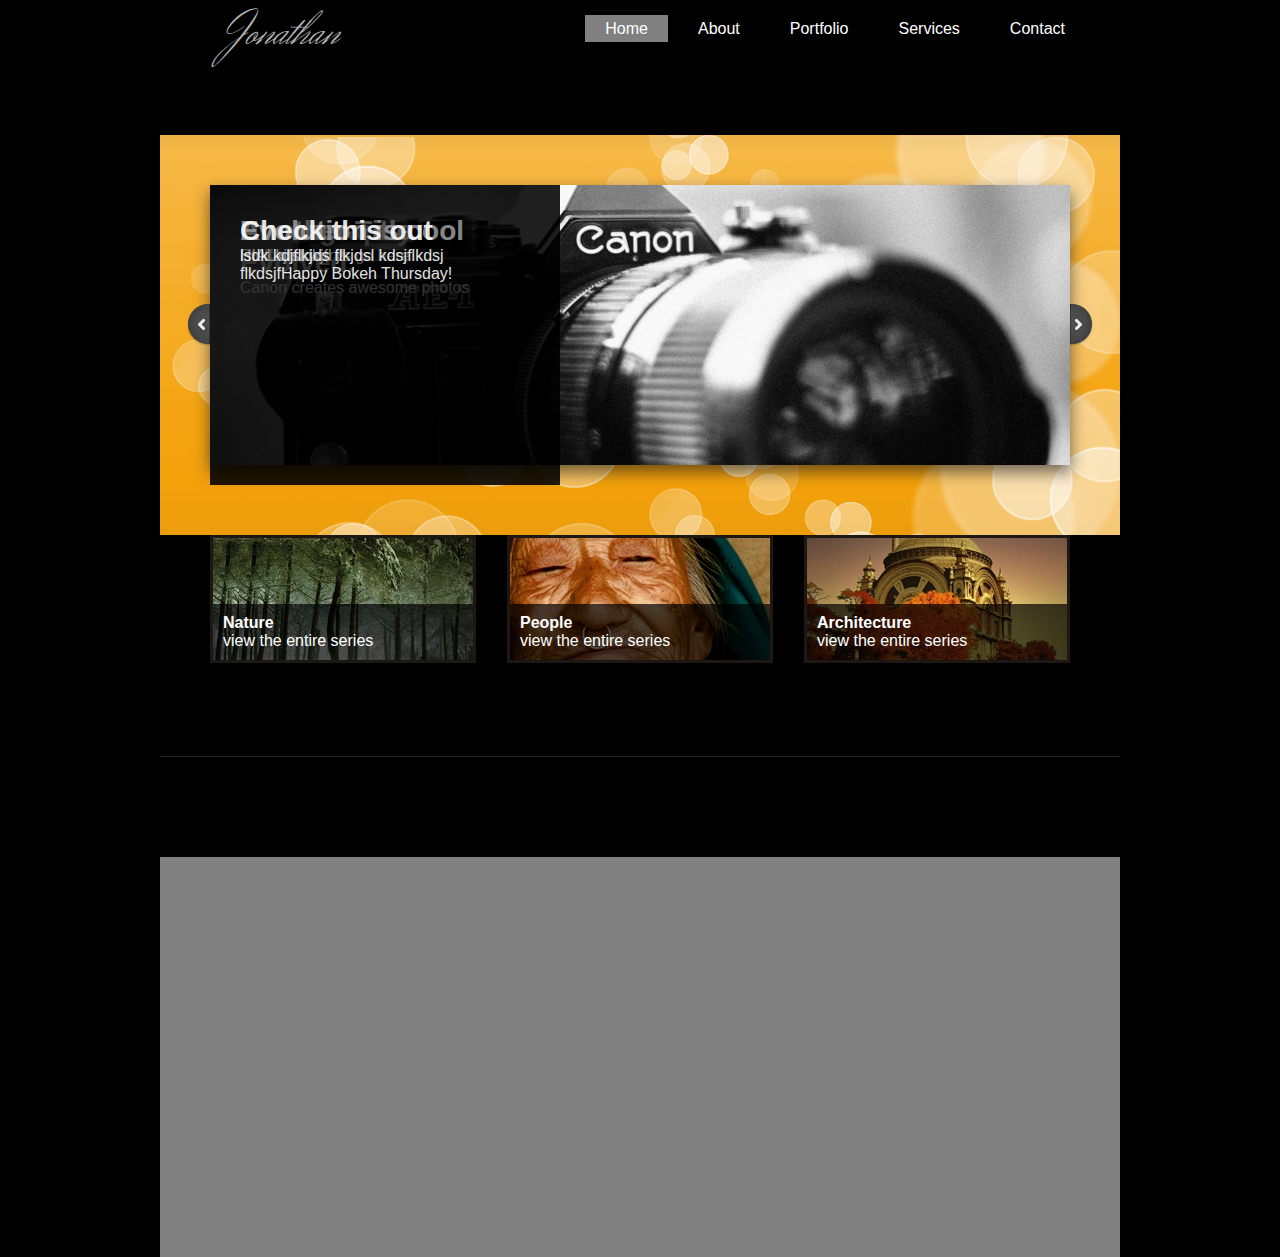
<file: index.html>
<!DOCTYPE html>
<html lang="en">
  <head>
    <meta charset="utf-8">

    <title>Learning How to Style</title>
    <link href='http://fonts.googleapis.com/css?family=Herr+Von+Muellerhoff' rel='stylesheet' type='text/css'>
    <link rel="stylesheet" href="css/reset.css">
    <link rel="stylesheet" href="css/960.css">
    <link rel="stylesheet" href="css/style.css">
    <script type="text/javascript" src="http://code.jquery.com/jquery-1.7.2.js"></script>
    <script type="text/javascript" src="http://slidesjs.com/examples/images-with-captions/js/slides.min.jquery.js"></script>
    <script type="text/javascript" src="js/slideshow.js"></script>
  </head>



  <body id="site_container">

  <div class="main container_12">



      <div class="header clearfix">
        <div class="header_inner clearfix">
          <div class="logo floatL">
            Jonathan
          </div>
          <div class="links_wrapper floatR">
            <ul class="links">
              <li><a href="#" class="active" title="Home">Home</a></li>
              <li><a href="#" title="About me">About</a></li>
              <li><a href="#" title="View my portfolio">Portfolio</a></li>
              <li><a href="#" title="Hire me">Services</a></li>
              <li><a href="#" title="Contact me">Contact</a></li>
            </ul>
          </div>
        </div>
      </div>



      <div class="content clearfix">
        <div class="top_content">
          <div class="banner container_12 grid_11">
            <div id="slides" >

              <div class="slides_container_wrapper">
                  <div class="slides_container" style="height:400px">
                      <div>
                          <img src="img/camera.jpg">
                          <div class="slide_info_container" >
                            <div class="slide_info">
                              <h2> Photography. Evolved. </h2>
                              <p >Canon creates awesome photos</p>
                            </div>
                          </div>
                      </div>

                      <div>
                        <img src="img/banner1.jpg" >
                           <div class="slide_info_container" >
                            <div class="slide_info">
                              <h2> Another Title </h2>
                              <p > Stuff and words go here</p>
                            </div>
                          </div>
                      </div>

                      <div>
                        <img src="img/anna.jpg" >
                            <div class="slide_info_container" >
                            <div class="slide_info">
                              <h2> Evolution is cool </h2>
                              <p > HIALkjfsldkjfl j!</p>
                            </div>
                          </div>
                       </div>

                       <div>
                         <img src="img/great_old_oak_large.jpg">
                         <div class="slide_info_container" >
                            <div class="slide_info">
                              <h2>Check this out </h2>
                              <p > lsdk kdjflkjds flkjdsl kdsjflkdsj flkdsjfHappy Bokeh Thursday!</p>
                            </div>
                         </div>
                        </div>

                </div> <!-- end slides_container -->

              </div> <!-- end slides_container_wrapper -->


              <a href="#" class="prev"><img src="img/arrow-prev.png" width="24" height="43" alt="Arrow Prev"></a>
              <a href="#" class="next"><img src="img/arrow-next.png" width="24" height="43" alt="Arrow Next"></a>
            </div> <!-- end slides -->
         </div>
      </div> <!-- end top_content -->


      <div class="middle_content">
        <div class="top_pictures_container container_12 grid_11 clearfix">
          <div class="medium_picture">
            <a href="#">
              <img src="img/nature.jpg">
              <div class="picture_desc">
                <h3> Nature </h3>
                <p> view the entire series </p>
              </div>
            </a>
          </div>

          <div class="medium_picture margin_left">
            <a href="#">
              <img src="img/man.jpg">
              <div class="picture_desc">
                <h3> People </h3>
                <p> view the entire series </p>
              </div>
            </a>
          </div>


          <div class="medium_picture margin_left">
            <a href="#">
              <img src="img/temple.jpg">
              <div class="picture_desc">
                <h3> Architecture </h3>
                <p> view the entire series </p>
              </div>
            </a>
          </div>

        </div> <!-- end top_pictures_container -->
        <div class="break"></div>

        <div class="bottom_social_container">
          <div class="twitter_logo">
          </div>

        </div>

      </div>

      <div class="footer">
      </div>





  </div>



  </body>
</html>
</file>
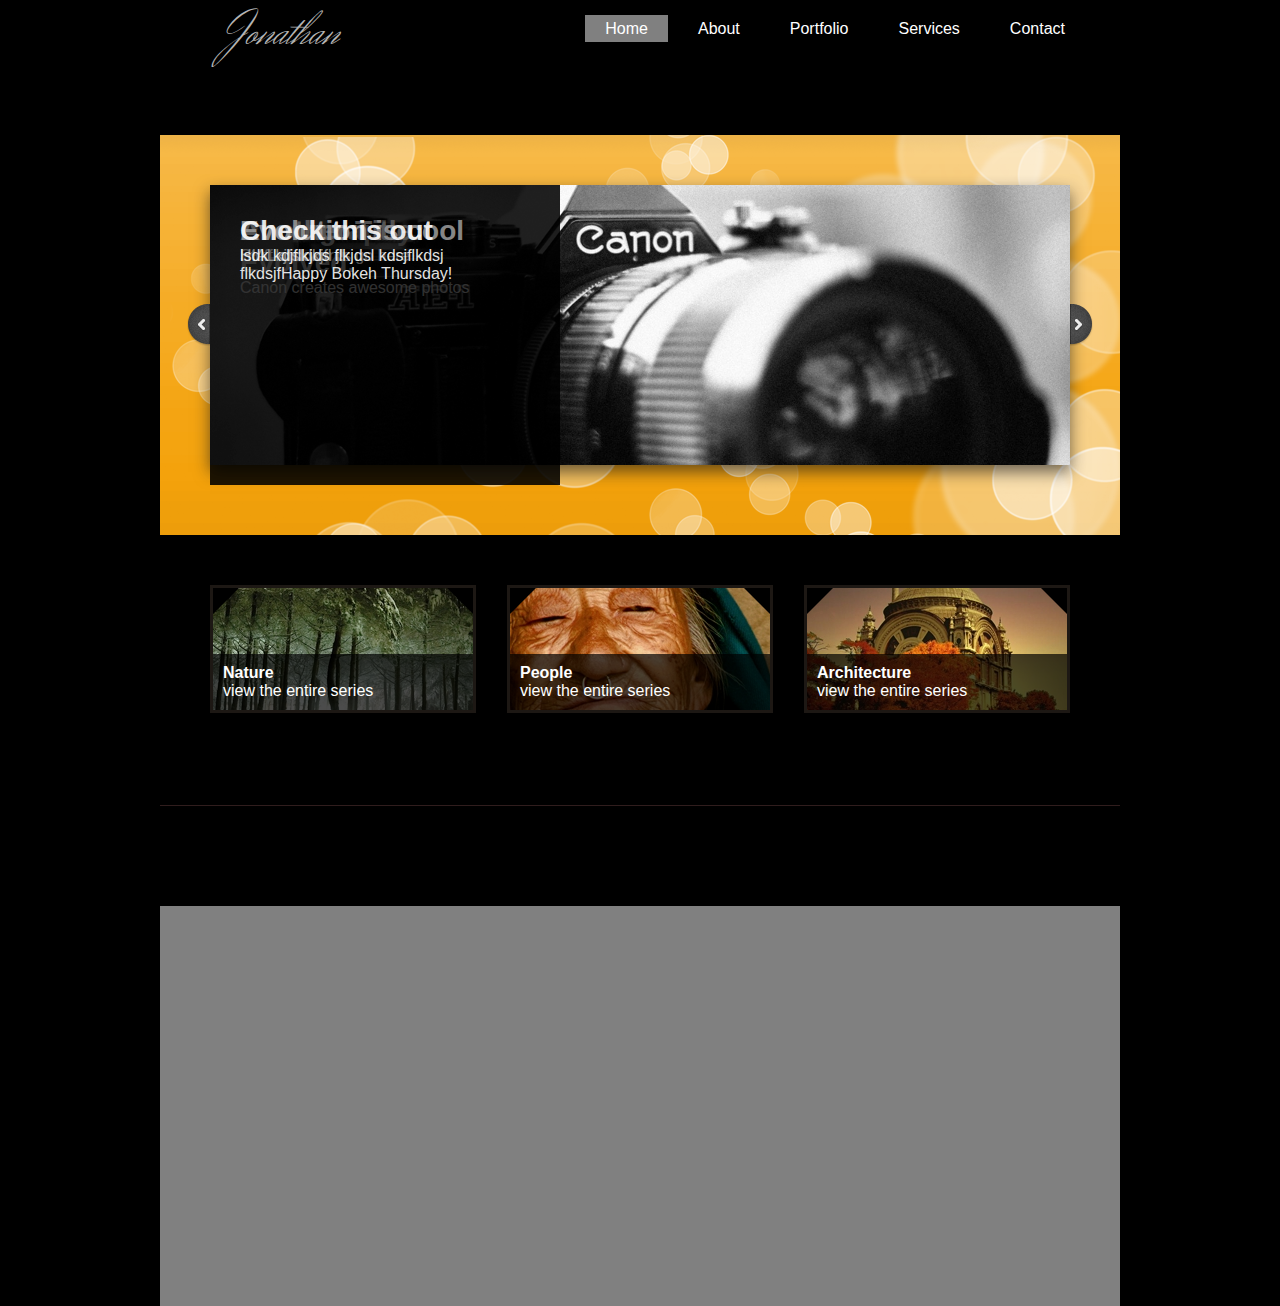
<file: website1-photography website/index.html>
<!DOCTYPE html>
<html lang="en">
  <head>
    <meta charset="utf-8">

    <title>Learning How to Style</title>
    <link href='http://fonts.googleapis.com/css?family=Herr+Von+Muellerhoff' rel='stylesheet' type='text/css'>
    <link rel="stylesheet" href="css/reset.css">
    <link rel="stylesheet" href="css/960.css">
    <link rel="stylesheet" href="css/style.css">
    <script type="text/javascript" src="http://code.jquery.com/jquery-1.7.2.js"></script>
    <script type="text/javascript" src="http://slidesjs.com/examples/images-with-captions/js/slides.min.jquery.js"></script>
    <script type="text/javascript" src="js/slideshow.js"></script>
  </head>



  <body id="site_container">

  <div class="main container_12">



      <div class="header clearfix">
        <div class="header_inner clearfix">
          <div class="logo floatL">
            Jonathan
          </div>
          <div class="links_wrapper floatR">
            <ul class="links">
              <li><a href="#" class="active" title="Home">Home</a></li>
              <li><a href="#" title="About me">About</a></li>
              <li><a href="#" title="View my portfolio">Portfolio</a></li>
              <li><a href="#" title="Hire me">Services</a></li>
              <li><a href="#" title="Contact me">Contact</a></li>
            </ul>
          </div>
        </div>
      </div>



      <div class="content clearfix">
        <div class="top_content">
          <div class="banner container_12 grid_11">
            <div id="slides" >

              <div class="slides_container_wrapper">
                  <div class="slides_container" style="height:400px">
                      <div>
                          <img src="img/camera.jpg">
                          <div class="slide_info_container" >
                            <div class="slide_info">
                              <h2> Photography. Evolved. </h2>
                              <p >Canon creates awesome photos</p>
                            </div>
                          </div>
                      </div>

                      <div>
                        <img src="img/banner1.jpg" >
                           <div class="slide_info_container" >
                            <div class="slide_info">
                              <h2> Another Title </h2>
                              <p > Stuff and words go here</p>
                            </div>
                          </div>
                      </div>

                      <div>
                        <img src="img/anna.jpg" >
                            <div class="slide_info_container" >
                            <div class="slide_info">
                              <h2> Evolution is cool </h2>
                              <p > HIALkjfsldkjfl j!</p>
                            </div>
                          </div>
                       </div>

                       <div>
                         <img src="img/great_old_oak_large.jpg">
                         <div class="slide_info_container" >
                            <div class="slide_info">
                              <h2>Check this out </h2>
                              <p > lsdk kdjflkjds flkjdsl kdsjflkdsj flkdsjfHappy Bokeh Thursday!</p>
                            </div>
                         </div>
                        </div>

                </div> <!-- end slides_container -->

              </div> <!-- end slides_container_wrapper -->


              <a href="#" class="prev"><img src="img/arrow-prev.png" width="24" height="43" alt="Arrow Prev"></a>
              <a href="#" class="next"><img src="img/arrow-next.png" width="24" height="43" alt="Arrow Next"></a>
            </div> <!-- end slides -->
         </div>
      </div> <!-- end top_content -->


      <div class="middle_content clearfix">
        <div class="top_pictures_container ">
          <div class="top_pictures_inner container_12 grid_11 clearfix">
            <div class="medium_picture">
              <a href="#">
              <div class="triangle tri_lt"></div>
              <div class="triangle tri_rt"></div>
                <img src="img/nature.jpg">
                <div class="picture_desc">
                  <h3> Nature </h3>
                  <p> view the entire series </p>
                </div>
              </a>
            </div>

            <div class="medium_picture margin_left">
              <a href="#">
              <div class="triangle tri_lt"></div>
              <div class="triangle tri_rt"></div>
                <img src="img/man.jpg">
                <div class="picture_desc">
                  <h3> People </h3>
                  <p> view the entire series </p>
                </div>
              </a>
            </div>


            <div class="medium_picture margin_left">
              <a href="#">
              <div class="triangle tri_lt"></div>
              <div class="triangle tri_rt"></div>
                <img src="img/temple.jpg">
                <div class="picture_desc">
                  <h3> Architecture </h3>
                  <p> view the entire series </p>
                </div>
              </a>
            </div>
          </div> <!-- end top_pictures_inner -->

        </div> <!-- end top_pictures_container -->

        <div class="bottom_social_container">
          <div class="twitter_logo">
          </div>

        </div>

      </div>

      <div class="footer">
      </div>





  </div>



  </body>
</html>
</file>
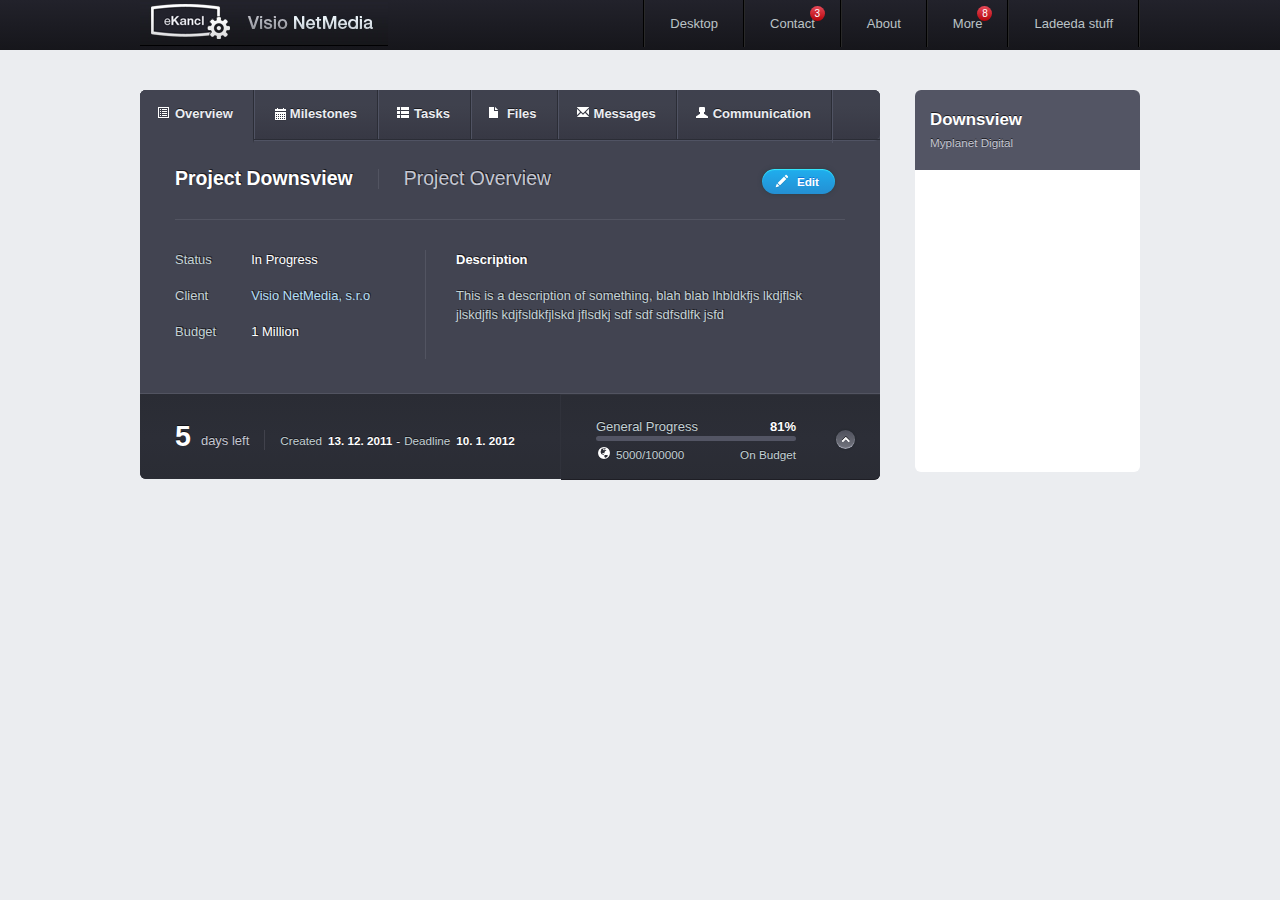
<file: website2/index.html>
<!DOCTYPE html>
<html lang="en">
  <head>
    <meta charset="utf-8">
    <meta name="viewport" content="width=device-width">
    <title>Learning CSS</title>

    <link href='http://fonts.googleapis.com/css?family=Herr+Von+Muellerhoff' rel='stylesheet' type='text/css'>
    <link href="css/stylesheets/screen.css" media="screen, projection" rel="stylesheet" type="text/css" />
    <link rel="stylesheet" href="css/stylesheets/style.css">
    <link href="css/stylesheets/print.css" media="print" rel="stylesheet" type="text/css" />
    <script src="//ajax.googleapis.com/ajax/libs/jquery/1.7.2/jquery.min.js" type="text/javascript"></script>
    <script type="text/javascript" src="js/jquery.transit.js" ></script>
    <script type="text/javascript" src="js/global.js"></script>
    <!--[if IE]>
        <link href="/stylesheets/ie.css" media="screen, projection" rel="stylesheet" type="text/css" />
    <![endif]-->

    <!--[if gte IE 9]>
      <style type="text/css">
        .gradient {
           filter: none;
        }
      </style>
    <![endif]-->
  </head>

  <body>
    <div class="mainHeader gradient">
      <div class="headerInner">
        <a href="#" title="Home"><img class="logo" src="img/logo.jpg"></img> </a>
        <div class="headerMenu">
          <ul>
            <li><a href="#"> Desktop </a> </li>
            <li><a href="#">
              <div class="headerNotification">
                <p>3</p>
              </div>
              Contact
            </a> </li>
            <li><a href="#"> About </a> </li>
            <li><a href="#">

              <div class="headerNotification">
                <p>8</p>
              </div>
              More </a> </li>
            <li><a href="#"> Ladeeda stuff </a> </li>
          </ul>
        </div>
      </div>
    </div> <!-- end header -->


    <div class="contentContainer">
      <div class="mainContent">

        <div class="overviewContainer">
          <div class="overviewHeader gradient">
            <div class="headerMenu">
              <ul>
                <li class="headerOverview first active"> <a class="headerOverview first active" href="#">
                  <div class="icon"></div>Overview </a>
                </li>
                <li class="headerMilestones"> <a class="headerMilestones" href="#">
                  <div class="icon"></div>
                  Milestones </a> </li>
                <li class="headerTasks"> <a class="headerTasks" href="#">
                  <div class="icon"></div>
                  Tasks </a> </li>
                <li class="headerFiles"> <a class="headerFiles" href="#">
                  <div class="icon"></div>
                  Files </a> </li>
                <li class="headerMessages"> <a class="headerMessages" href="#">
                  <div class="icon"></div>
                  Messages </a> </li>
                <li class="headerCommunication last"> <a class="headerCommunication last" href="#">
                  <div class="icon"></div>
                  Communication </a> </li>
              </ul>
            </div>

            <div class="overviewHeaderBorder">
            </div>
          </div><!-- end overviewHeader -->

          <div class="overviewContentTop">
            <div class="overviewBar1 clearfix">
              <div class="projectName"><h2> Project Downsview </h2></div>
              <div class="title"><h2> Project Overview</h2></div>
              <div class="edit"><a href="#" title="edit project"><div class="icon"></div><p>Edit<p></a></div>
            </div>

            <div class="overviewBar2 clearfix">
              <div class="outerCol1">
                <div class="statusLabel innerCol1">
                  <p>Status</p>
                  <p>Client</p>
                  <p>Budget</p>
                </div>
                <div class="statusField innerCol2">
                  <p>In Progress </p>
                  <p class="clientName">Visio NetMedia, s.r.o </p>
                  <p>1 Million </p>
                </div>

              </div>
              <div class="outerCol2">
                <p><b> Description </b></p>
                <p class="descBody"> This is a description of something, blah blab lhbldkfjs lkdjflsk jlskdjfls kdjfsldkfjlskd jflsdkj sdf sdf sdfsdlfk jsfd </p>
              </div>

            </div>

          </div>
          <div class="overviewContentBottom">
            <div class="overviewDateWrapper outerCol1 clearfix">
              <div class="overviewDate clear">
                <div class="daysLeft innerCol1">
                  <h1 class="dayNumber"> 5 </h1>
                  <p class="daysLeftLabel"> days left </p>
                </div>
                <div class="timeline innerCol2">
                  <p class="timelineLabel">Created</p>
                  <p class="timelineDate">13. 12. 2011</p>
                  <p class="dash">-</p>
                  <p class="timelineLabel">Deadline</p>
                  <p class="timelineDate">10. 1. 2012</p>
                </div>
              </div>
            </div>
            <div class="overviewTab outerCol2 clearfix">
              <div class="firstTab">
                <div class="dropDownIcon up">
                  <a href="#"> </a>
                </div>

              </div>
              <div class="dropDown">
                <ul>
                  <li class="first row1 closed">
                    <div class="inner">
                      <h5 class="line line1 noIcon">
                        <p class="title noIcon">General Progress </p> <p class="completion 81">81% </p>
                      </h5>
                      <div class="line line2 status-bar"><div class="completion 81"></div> </div>
                      <div class="line line3"><div class="icon currency"></div>
                        <div class="budget hasIcon">
                          <p class="numberator">5000</p>
                          <p class="denominator">/100000</p>
                        </div>
                          <p class="status"> On Budget </p>
                      </div>
                    </div>
                  </li>
                  <li class="row2 drop hidden">
                    <div class="inner">
                      <h5 class="line line1 noIcon">
                        <p class="title noIcon">Development</p> <p class="completion 21">21% </p>
                      </h5>
                      <div class="line line2 status-bar"><div class="completion 21"></div> </div>
                      <div class="line line3"><div class="icon currency"></div>
                        <div class="budget hasIcon">
                          <p class="numberator">25000</p>
                          <p class="denominator">/36000</p>
                        </div>
                          <p class="status"> On Budget </p>
                      </div>
                    </div>
                  </li>
                  <li class="row3 drop hidden">
                  <div class="inner">
                      <h5 class="line line1 noIcon">
                        <p class="title noIcon">Web Design </p> <p class="completion 56">56% </p>
                      </h5>
                      <div class="line line2 status-bar"><div class="completion 56"></div> </div>
                      <div class="line line3"><div class="icon currency"></div>
                        <div class="budget hasIcon">
                          <p class="numberator">9700</p>
                          <p class="denominator">/6400</p>
                        </div>
                          <p class="status"> On Budget </p>
                      </div>
                    </div>
                  </li>
                  <li class="row4 drop hidden">
                  <div class="inner">
                      <h5 class="line line1 noIcon">
                        <p class="title noIcon">Administrative & Business </p> <p class="completion 75">75% </p>
                      </h5>
                      <div class="line line2 status-bar"><div class="completion 75"></div> </div>
                      <div class="line line3"><div class="icon currency"></div>
                        <div class="budget hasIcon">
                          <p class="numberator">45000</p>
                          <p class="denominator">/230000</p>
                        </div>
                          <p class="status warning"> Warning Stuff</p>
                      </div>
                    </div>
                  </li>
                  <li class="last row5 drop hidden">
                  <div class="inner">
                      <h5 class="line line1 noIcon">
                        <p class="title noIcon">Miscellaneous</p> <p class="completion 5">5% </p>
                      </h5>
                      <div class="line line2 status-bar"><div class="completion 5"></div> </div>
                      <div class="line line3"><div class="icon currency"></div>
                        <div class="budget hasIcon">
                          <p class="numberator">9000</p>
                          <p class="denominator">/24000</p>
                        </div>
                          <p class="status"> On Budget </p>
                      </div>
                    </div>
                  </li>
                </ul>

              </div>
            </div>
          </div>


          </div>


        </div>



      <div class="sidebar">
        <div class="userInfo">
          <div class="topRow">
            <div class="topRowInner">
              <h1 class="projectName"> Downsview </h1>
              <h2 class="projectClient"> Myplanet Digital </h2>
            </div>
          </div>
        </div>
      </div>
      </div> <!-- end mainContent -->

    </div> <!-- end contentContainer -->

    <div class="footer">
    </div>

  </body>
</html>
</file>
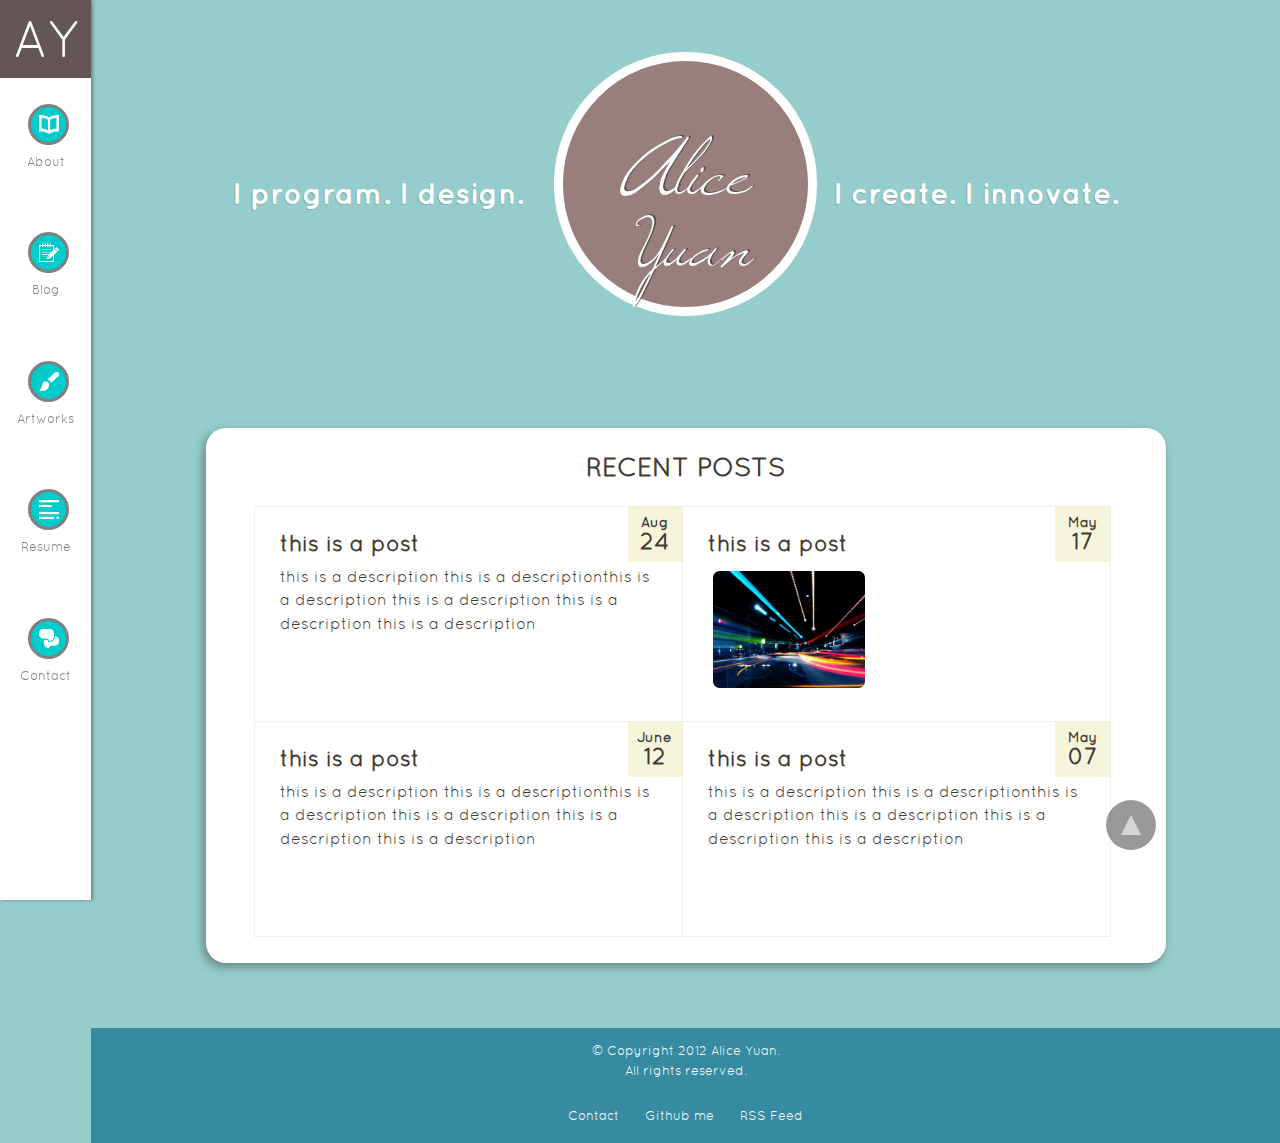
<file: website3/index.html>
<!DOCTYPE html>
<html lang="en">
  <head>
    <meta charset="utf-8">
    <meta name="viewport" content="width=device-width">
    <title>Alice Yuan</title>

    <link rel="stylesheet" href="font/windsong/stylesheet.css">
    <link rel="stylesheet" href="font/quicksand/stylesheet.css">
    <link rel="stylesheet" href="font/ss-social/stylesheet.css">
    <link rel="stylesheet" href="plugin/bootstrap/css/bootstrap.css">
    <link rel="stylesheet" href="css/stylesheets/screen.css" media="screen, projection"  type="text/css" />
    <link rel="stylesheet" href="css/stylesheets/global.style.css">
    <link rel="stylesheet" href="css/stylesheets/global.nav.css">
    <link rel="stylesheet" href="css/stylesheets/global.responsive.css">
    <link rel="stylesheet" href="css/stylesheets/print.css" media="print"  type="text/css" />
    <script type="text/javascript" src="js/jquery-1.7.2.min.js" ></script>
    <script type="text/javascript" src="plugin/bootstrap/js/bootstrap.min.js" ></script>
    <script type="text/javascript" src="js/jquery.transit.js" ></script>
    <script type="text/javascript" src="js/jquery.fittext.js"></script>
    <script type="text/javascript" src="font/ss-social/ss-social.js"></script>
    <script type="text/javascript" src="js/global.js"></script>

    <!-- Add mousewheel plugin (this is optional) -->
	<script type="text/javascript" src="plugin/fancyBox/lib/jquery.mousewheel-3.0.6.pack.js"></script>

	<!-- Add fancyBox main JS and CSS files -->
	<script type="text/javascript" src="plugin/fancyBox/source/jquery.fancybox.js"></script>
	<link rel="stylesheet" type="text/css" href="plugin/fancyBox/source/jquery.fancybox.css" media="screen" />

    <script>
	$(document).ready(function() {
		$(".fancybox a").fancybox();
		$("a.fancybox").fancybox();
	});
    </script>
    <!--[if IE]>
        <link href="/stylesheets/ie.css" media="screen, projection" rel="stylesheet" type="text/css" />
    <![endif]-->

    <!--[if gte IE 9]>
      <style type="text/css">
        .gradient {
           filter: none;
        }
      </style>
    <![endif]-->
  </head>


  <!-- Alice Yuan copyright 2012 -->

  <body class="front">
  <div class="main-menu-wrapper gradient top clearfix">
    <div class="main-menu clearfix">
      <div class="logo">
        <a href="/"> <h1> AY </h1> </a>
      </div>
      <div class="nav clearfix">
        <ul class="clearfix">
          <!-- <li class="active home"><a href="#"> -->
          <!--   <p> Home </p><div class="button-outer"> -->
          <!--     <img class="icon big" src="img/white/home_32x32.png"> </img> -->
          <!--     <div class="button-inner active"></div></div> -->
          <!-- </a> </li> -->
          <li class="about" ><a href="about">
            <p>About</p><div class="button-outer">
              <img class="icon small" src="img/white/book_alt2_32x28.png"> </img>
              <div class="button-inner"></div></div>
          </a> </li>
          <li class="blog" ><a href="blog">
            <p>Blog</p><div class="button-outer">
              <img class="icon small" src="img/notepencil32.png"> </img>
              <div class="button-inner"></div></div>
          </a> </li>
          <li class="artworks" ><a href="artworks">
            <p>Artworks</p><div class="button-outer">
              <img class="icon small" src="img/white/brush_32x32.png"> </img>
              <div class="button-inner"></div></div>
          </a> </li>
          <li class="resume" ><a href="resume">
            <p>Resume</p><div class="button-outer">
              <img class="icon small" src="img/white/article_32x32.png"> </img>
              <div class="button-inner"></div></div>
          </a> </li>
          <li class="contact fancybox" ><a href="#contact">
            <p>Contact</p><div class="button-outer">
              <img class="icon small" src="img/white/chat_alt_fill_32x32.png"> </img>
              <div class="button-inner"></div></div>
          </a> </li>
        </ul>
      </div>
    </div>
  </div> <!-- end main-menu-wrapper -->




  <div class="main-wrapper">
    <div class="main">

      <div class="page-title-wrapper">
        <a href="/" >
          <div class="page-title clearfix">
              <h1>
                <span class="alice">Alice</span>
                <span class="yuan"> Yuan </span>
              </h1>
          </div>
        </a>


        <div class="slogan subtitle">
          <h2>
            <p class="line1">
              <span class="program">I program.</span>
              <span class="design">I design.</span>
            </p>
            <p class="line2">
              <span class="create">I create.</span>
              <span class="innovate">I innovate.</span>
            </p>
          </h2>
        </div>
      </div>

      <div class="page-content">
        <div class="recent-posts clearfix">
          <h1 class="recent-title">
            Recent Posts
          </h1>
          <ul class="col-1">
            <li class="post-1">
              <a href="#">
                <div class="date">
                  <p> <span class="M">Aug</span>
                  <span class="D">24 </span>
                  </p>
                </div>
                <div class="content">
                  <h2 class="title"> this is a post </h2>
                  <p class="shortened-desc"> this is a description this is a descriptionthis is a description this is a description  this is a description this is a description </p>
                </div>
              </a>
            </li> <!-- end post -->

            <li class="post-1">
              <a href="#">
                <div class="date">
                  <p> <span class="M">June</span>
                  <span class="D">12 </span>
                  </p>
                </div>
                <div class="content">
                  <h2 class="title"> this is a post </h2>
                  <p class="shortened-desc"> this is a description this is a descriptionthis is a description this is a description  this is a description this is a description </p>
                </div>
              </a>
            </li> <!-- end post -->
          </ul><!--end col-1-->

          <ul class="col-2">
            <li class="post-1">
              <a href="#">
                <div class="date">
                  <p> <span class="M">May</span>
                  <span class="D">17 </span>
                  </p>
                </div>
                <div class="content">
                  <h2 class="title"> this is a post </h2>
                  <img src="img/stock.jpg"/>
                </div>
              </a>
            </li> <!-- end post -->

            <li class="post-1">
              <a href="#">
                <div class="date">
                  <p> <span class="M">May</span>
                  <span class="D">07 </span>
                  </p>
                </div>
                <div class="content">
                  <h2 class="title"> this is a post </h2>
                  <p class="shortened-desc"> this is a description this is a descriptionthis is a description this is a description  this is a description this is a description </p>
                </div>
              </a>
            </li> <!-- end post -->
          </ul><!-- end col-2 -->

        </div> <!-- recent-posts end -->
      </div><!-- page-content ends --!>
    </div><!-- main ends --!>

    <div class="footer">
      <p>
        <span class="copyright">
          &copy Copyright 2012 Alice Yuan.
        </span>
        <span class="allrights">
          <br>All rights reserved.
        </span>

      </p>
      <ul class="clearfix">
        <li> <a class="fancybox" href="#contact" title="Contact Me">Contact</a></li>
        <li> <a title="check site out on github" href="#">Github me</a></li>
        <li> <a href="#" title="subscribe to RSS">RSS Feed</a></li>
      </ul>

      <!-- <div class="social links ss-icon"> -->
      <!--   <ul> -->
      <!--     <li><a class="facebook" href="//facebook.com" title="facebook me">facebook<span/></a></li> -->
      <!--     <li><a class ="twitter" href="//twitter.com" title="@Names_Alice">twitter<span/></a></li> -->
      <!--     <li><a class="linkedin" href="//linkedin.com" title="LinkedIn">linkedin<span/></a></li> -->
      <!--     <li><a class="googleplus" href="//plus.google.com" title="+1 me">googleplus<span/></a></li> -->
      <!--   </ul> -->
      <!-- </div> -->
    </div>
  </div> <!-- main-wrapper ends -->

  <!-- fancy box -->
  <div class="scroll-top">
    <a href="#">
      <span class="arrow"></span>
    </a>
  </div>
  <div id="contact" name="contact" title="I'd love to chat">
    <p> hello hello hello hello hello hello hello hello hello hello hello hello hello hello hello hello hello hello hello hello hello hello hello hello hello hello hello hello hello hello hello hello hello hello hello hello hello hello hello hello hello hello hello hello hello hello hello hello hello hello hello hello hello hello hello hello hello hello hello hello
    </p>
    <h3>lsdkfjlkjsdf </h3>
  </div>
  </body>
</html>
</file>
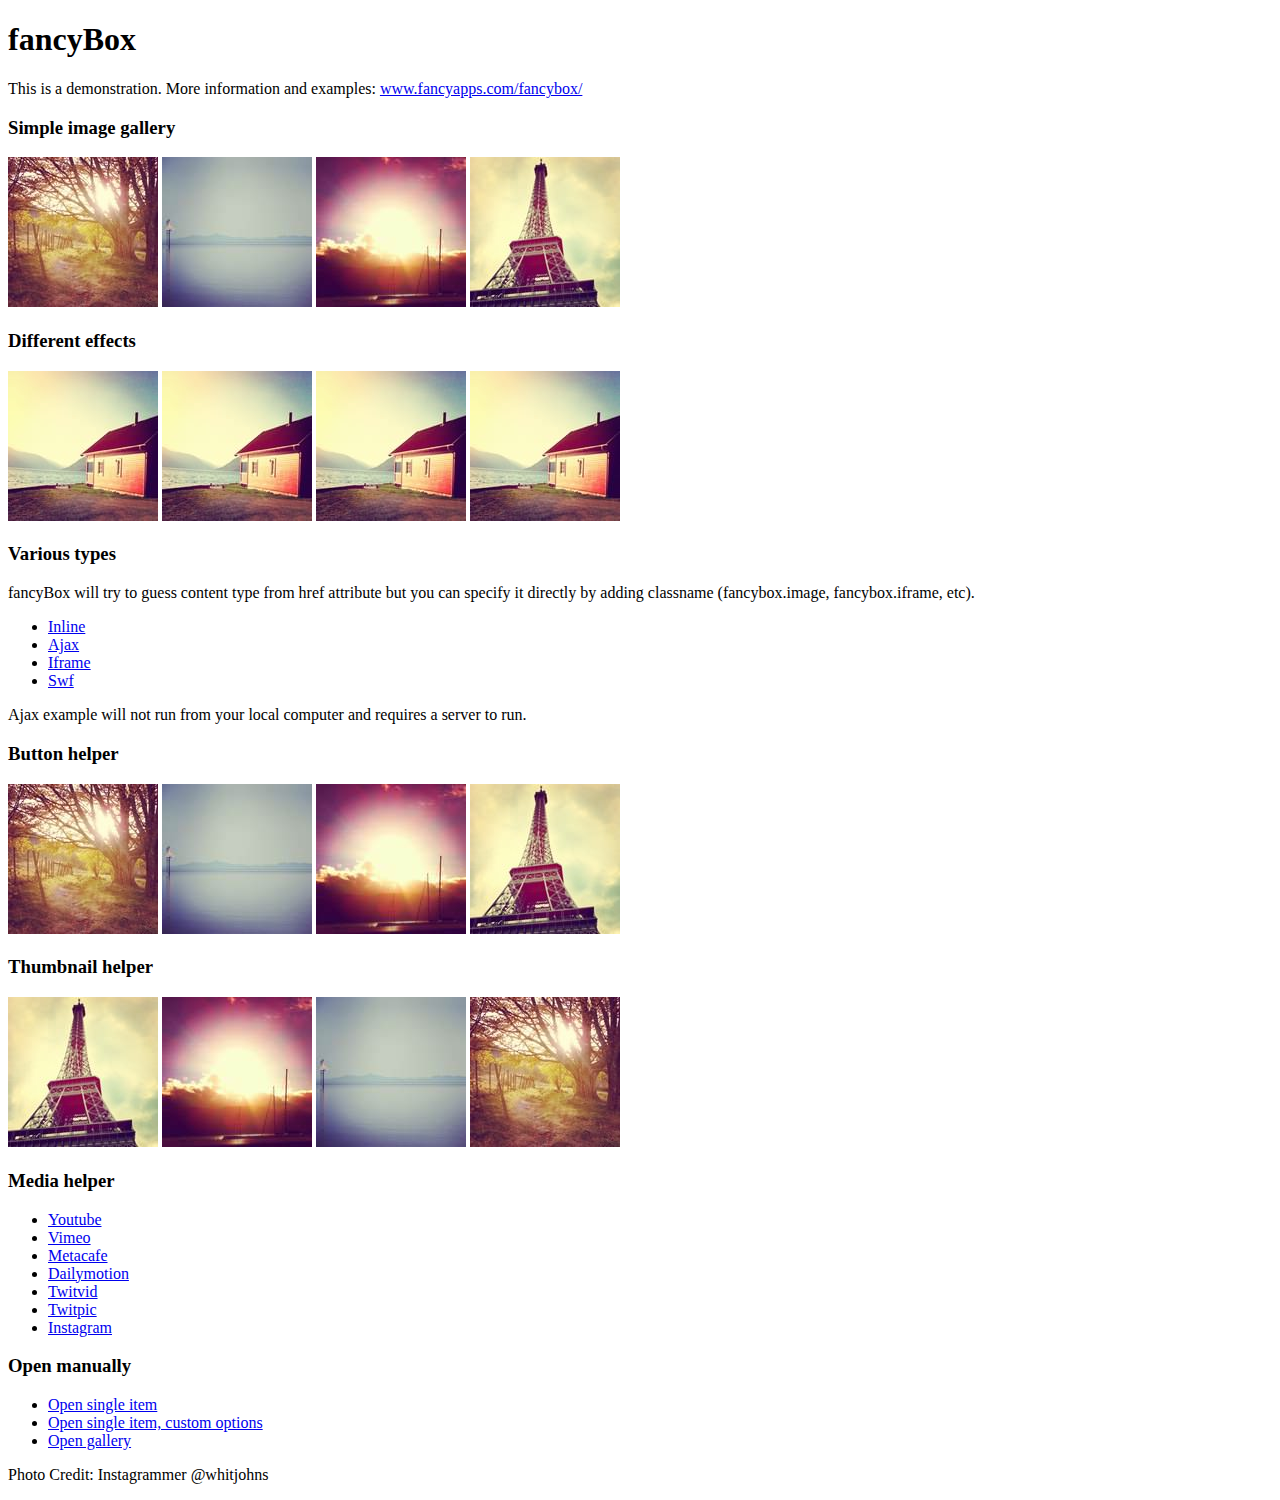
<file: website3/plugin/fancyBox/demo/index.html>
<!DOCTYPE html>
<html>
<head>
	<title>fancyBox - Fancy jQuery Lightbox Alternative | Demonstration</title>
	<meta http-equiv="Content-Type" content="text/html; charset=UTF-8" />

	<!-- Add jQuery library -->
	<script type="text/javascript" src="../lib/jquery-1.7.2.min.js"></script>

	<!-- Add mousewheel plugin (this is optional) -->
	<script type="text/javascript" src="../lib/jquery.mousewheel-3.0.6.pack.js"></script>

	<!-- Add fancyBox main JS and CSS files -->
	<script type="text/javascript" src="../source/jquery.fancybox.js?v=2.0.6"></script>
	<link rel="stylesheet" type="text/css" href="../source/jquery.fancybox.css?v=2.0.6" media="screen" />

	<!-- Add Button helper (this is optional) -->
	<link rel="stylesheet" type="text/css" href="../source/helpers/jquery.fancybox-buttons.css?v=1.0.2" />
	<script type="text/javascript" src="../source/helpers/jquery.fancybox-buttons.js?v=1.0.2"></script>

	<!-- Add Thumbnail helper (this is optional) -->
	<link rel="stylesheet" type="text/css" href="../source/helpers/jquery.fancybox-thumbs.css?v=1.0.2" />
	<script type="text/javascript" src="../source/helpers/jquery.fancybox-thumbs.js?v=1.0.2"></script>

	<!-- Add Media helper (this is optional) -->
	<script type="text/javascript" src="../source/helpers/jquery.fancybox-media.js?v=1.0.0"></script>

	<script type="text/javascript">
		$(document).ready(function() {
			/*
			 *  Simple image gallery. Uses default settings
			 */

			$('.fancybox').fancybox();

			/*
			 *  Different effects
			 */

			// Change title type, overlay opening speed and opacity
			$(".fancybox-effects-a").fancybox({
				helpers: {
					title : {
						type : 'outside'
					},
					overlay : {
						speedIn : 500,
						opacity : 0.95
					}
				}
			});

			// Disable opening and closing animations, change title type
			$(".fancybox-effects-b").fancybox({
				openEffect  : 'none',
				closeEffect	: 'none',

				helpers : {
					title : {
						type : 'over'
					}
				}
			});

			// Set custom style, close if clicked, change title type and overlay color
			$(".fancybox-effects-c").fancybox({
				wrapCSS    : 'fancybox-custom',
				closeClick : true,

				helpers : {
					title : {
						type : 'inside'
					},
					overlay : {
						css : {
							'background-color' : '#eee'
						}
					}
				}
			});

			// Remove padding, set opening and closing animations, close if clicked and disable overlay
			$(".fancybox-effects-d").fancybox({
				padding: 0,

				openEffect : 'elastic',
				openSpeed  : 150,

				closeEffect : 'elastic',
				closeSpeed  : 150,

				closeClick : true,

				helpers : {
					overlay : null
				}
			});

			/*
			 *  Button helper. Disable animations, hide close button, change title type and content
			 */

			$('.fancybox-buttons').fancybox({
				openEffect  : 'none',
				closeEffect : 'none',

				prevEffect : 'none',
				nextEffect : 'none',

				closeBtn  : false,

				helpers : {
					title : {
						type : 'inside'
					},
					buttons	: {}
				},

				afterLoad : function() {
					this.title = 'Image ' + (this.index + 1) + ' of ' + this.group.length + (this.title ? ' - ' + this.title : '');
				}
			});


			/*
			 *  Thumbnail helper. Disable animations, hide close button, arrows and slide to next gallery item if clicked
			 */

			$('.fancybox-thumbs').fancybox({
				prevEffect : 'none',
				nextEffect : 'none',

				closeBtn  : false,
				arrows    : false,
				nextClick : true,

				helpers : {
					thumbs : {
						width  : 50,
						height : 50
					}
				}
			});

			/*
			 *  Media helper. Group items, disable animations, hide arrows, enable media and button helpers.
			*/
			$('.fancybox-media')
				.attr('rel', 'media-gallery')
				.fancybox({
					openEffect : 'none',
					closeEffect : 'none',
					prevEffect : 'none',
					nextEffect : 'none',

					arrows : false,
					helpers : {
						media : {},
						buttons : {}
					}
				});

			/*
			 *  Open manually
			 */

			$("#fancybox-manual-a").click(function() {
				$.fancybox.open('1_b.jpg');
			});

			$("#fancybox-manual-b").click(function() {
				$.fancybox.open({
					href : 'iframe.html',
					type : 'iframe',
					padding : 5
				});
			});

			$("#fancybox-manual-c").click(function() {
				$.fancybox.open([
					{
						href : '1_b.jpg',
						title : 'My title'
					}, {
						href : '2_b.jpg',
						title : '2nd title'
					}, {
						href : '3_b.jpg'
					}
				], {
					helpers : {
						thumbs : {
							width: 75,
							height: 50
						}
					}
				});
			});


		});
	</script>
	<style type="text/css">
		.fancybox-custom .fancybox-skin {
			box-shadow: 0 0 50px #222;
		}
	</style>
</head>
<body>
	<h1>fancyBox</h1>

	<p>This is a demonstration. More information and examples: <a href="http://fancyapps.com/fancybox/">www.fancyapps.com/fancybox/</a></p>

	<h3>Simple image gallery</h3>
	<p>
		<a class="fancybox" href="1_b.jpg" data-fancybox-group="gallery" title="Lorem ipsum dolor sit amet"><img src="1_s.jpg" alt="" /></a>

		<a class="fancybox" href="2_b.jpg" data-fancybox-group="gallery" title="Etiam quis mi eu elit temp"><img src="2_s.jpg" alt="" /></a>

		<a class="fancybox" href="3_b.jpg" data-fancybox-group="gallery" title="Cras neque mi, semper leon"><img src="3_s.jpg" alt="" /></a>

		<a class="fancybox" href="4_b.jpg" data-fancybox-group="gallery" title="Sed vel sapien vel sem uno"><img src="4_s.jpg" alt="" /></a>
	</p>

	<h3>Different effects</h3>
	<p>
		<a class="fancybox-effects-a" href="5_b.jpg" title="Lorem ipsum dolor sit amet, consectetur adipiscing elit"><img src="5_s.jpg" alt="" /></a>

		<a class="fancybox-effects-b" href="5_b.jpg" title="Lorem ipsum dolor sit amet, consectetur adipiscing elit"><img src="5_s.jpg" alt="" /></a>

		<a class="fancybox-effects-c" href="5_b.jpg" title="Lorem ipsum dolor sit amet, consectetur adipiscing elit"><img src="5_s.jpg" alt="" /></a>

		<a class="fancybox-effects-d" href="5_b.jpg" title="Lorem ipsum dolor sit amet, consectetur adipiscing elit"><img src="5_s.jpg" alt="" /></a>
	</p>

	<h3>Various types</h3>
	<p>
		fancyBox will try to guess content type from href attribute but you can specify it directly by adding classname (fancybox.image, fancybox.iframe, etc).
	</p>
	<ul>
		<li><a class="fancybox" href="#inline1" title="Lorem ipsum dolor sit amet">Inline</a></li>
		<li><a class="fancybox fancybox.ajax" href="ajax.txt">Ajax</a></li>
		<li><a class="fancybox fancybox.iframe" href="iframe.html">Iframe</a></li>
		<li><a class="fancybox" href="http://www.adobe.com/jp/events/cs3_web_edition_tour/swfs/perform.swf">Swf</a></li>
	</ul>

	<div id="inline1" style="width:400px;display: none;">
		<h3>Etiam quis mi eu elit</h3>
		<p>
			Lorem ipsum dolor sit amet, consectetur adipiscing elit. Etiam quis mi eu elit tempor facilisis id et neque. Nulla sit amet sem sapien. Vestibulum imperdiet porta ante ac ornare. Nulla et lorem eu nibh adipiscing ultricies nec at lacus. Cras laoreet ultricies sem, at blandit mi eleifend aliquam. Nunc enim ipsum, vehicula non pretium varius, cursus ac tortor. Vivamus fringilla congue laoreet. Quisque ultrices sodales orci, quis rhoncus justo auctor in. Phasellus dui eros, bibendum eu feugiat ornare, faucibus eu mi. Nunc aliquet tempus sem, id aliquam diam varius ac. Maecenas nisl nunc, molestie vitae eleifend vel, iaculis sed magna. Aenean tempus lacus vitae orci posuere porttitor eget non felis. Donec lectus elit, aliquam nec eleifend sit amet, vestibulum sed nunc.
		</p>
	</div>

	<p>
		Ajax example will not run from your local computer and requires a server to run.
	</p>

	<h3>Button helper</h3>
	<p>
		<a class="fancybox-buttons" data-fancybox-group="button" href="1_b.jpg"><img src="1_s.jpg" alt="" /></a>

		<a class="fancybox-buttons" data-fancybox-group="button" href="2_b.jpg"><img src="2_s.jpg" alt="" /></a>

		<a class="fancybox-buttons" data-fancybox-group="button" href="3_b.jpg"><img src="3_s.jpg" alt="" /></a>

		<a class="fancybox-buttons" data-fancybox-group="button" href="4_b.jpg"><img src="4_s.jpg" alt="" /></a>
	</p>

	<h3>Thumbnail helper</h3>
	<p>
		<a class="fancybox-thumbs" data-fancybox-group="thumb" href="4_b.jpg"><img src="4_s.jpg" alt="" /></a>

		<a class="fancybox-thumbs" data-fancybox-group="thumb" href="3_b.jpg"><img src="3_s.jpg" alt="" /></a>

		<a class="fancybox-thumbs" data-fancybox-group="thumb" href="2_b.jpg"><img src="2_s.jpg" alt="" /></a>

		<a class="fancybox-thumbs" data-fancybox-group="thumb" href="1_b.jpg"><img src="1_s.jpg" alt="" /></a>
	</p>

	<h3>Media helper</h3>
	<ul>
		<li><a class="fancybox-media" href="http://www.youtube.com/watch?v=opj24KnzrWo">Youtube</a></li>
		<li><a class="fancybox-media" href="http://vimeo.com/25634903">Vimeo</a></li>
		<li><a class="fancybox-media" href="http://www.metacafe.com/watch/7635964/">Metacafe</a></li>
		<li><a class="fancybox-media" href="http://www.dailymotion.com/video/xoeylt_electric-guest-this-head-i-hold_music">Dailymotion</a></li>
		<li><a class="fancybox-media" href="http://twitvid.com/QY7MD">Twitvid</a></li>
		<li><a class="fancybox-media" href="http://twitpic.com/7p93st">Twitpic</a></li>
		<li><a class="fancybox-media" href="http://instagr.am/p/IejkuUGxQn">Instagram</a></li>
	</ul>

	<h3>Open manually</h3>
	<ul>
		<li><a id="fancybox-manual-a" href="javascript:;">Open single item</a></li>
		<li><a id="fancybox-manual-b" href="javascript:;">Open single item, custom options</a></li>
		<li><a id="fancybox-manual-c" href="javascript:;">Open gallery</a></li>
	</ul>

	<p>
		Photo Credit: Instagrammer @whitjohns
	</p>
</body>
</html>
</file>
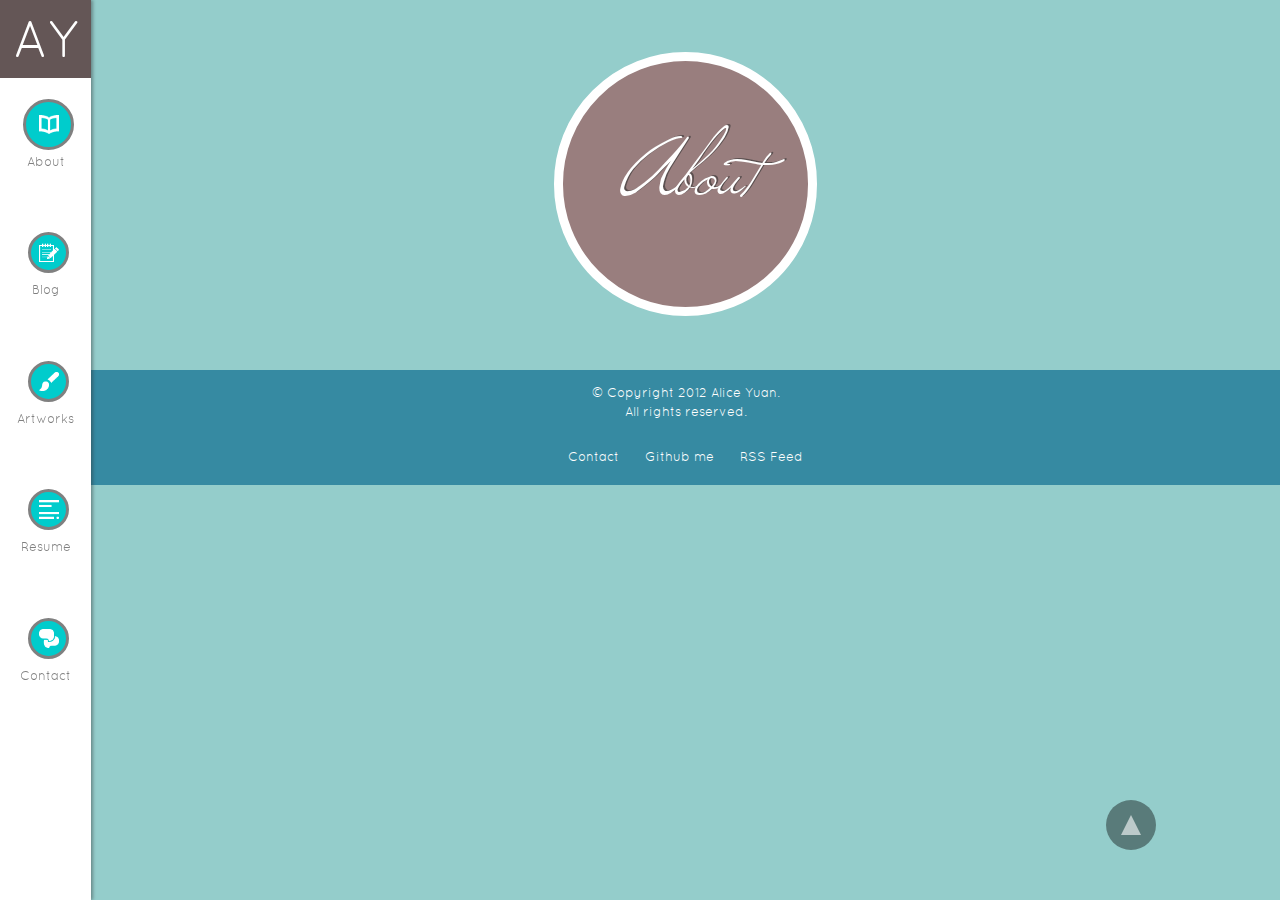
<file: website3/about.html>
<!DOCTYPE html>
<html lang="en">
  <head>
    <meta charset="utf-8">
    <meta name="viewport" content="width=device-width">
    <title>Alice Yuan</title>

    <link rel="stylesheet" href="font/windsong/stylesheet.css">
    <link rel="stylesheet" href="font/quicksand/stylesheet.css">
    <link rel="stylesheet" href="font/ss-social/stylesheet.css">
    <link rel="stylesheet" href="plugin/bootstrap/css/bootstrap.css">
    <link rel="stylesheet" href="css/stylesheets/screen.css" media="screen, projection"  type="text/css" />
    <link rel="stylesheet" href="css/stylesheets/global.style.css">
    <link rel="stylesheet" href="css/stylesheets/global.nav.css">
    <link rel="stylesheet" href="css/stylesheets/global.responsive.css">
    <link rel="stylesheet" href="css/stylesheets/blog.css">
    <link rel="stylesheet" href="css/stylesheets/print.css" media="print"  type="text/css" />
    <script type="text/javascript" src="js/jquery-1.7.2.min.js" ></script>
    <script type="text/javascript" src="plugin/bootstrap/js/bootstrap.min.js" ></script>
    <script type="text/javascript" src="js/jquery.transit.js" ></script>
    <script type="text/javascript" src="js/jquery.fittext.js"></script>
    <script type="text/javascript" src="font/ss-social/ss-social.js"></script>
    <script type="text/javascript" src="js/global.js"></script>

    <!-- Add mousewheel plugin (this is optional) -->
	<script type="text/javascript" src="plugin/fancyBox/lib/jquery.mousewheel-3.0.6.pack.js"></script>

	<!-- Add fancyBox main JS and CSS files -->
	<script type="text/javascript" src="plugin/fancyBox/source/jquery.fancybox.js"></script>
	<link rel="stylesheet" type="text/css" href="plugin/fancyBox/source/jquery.fancybox.css" media="screen" />

    <script>
	$(document).ready(function() {
		$(".fancybox a").fancybox();
		$("a.fancybox").fancybox();
	});
    </script>
    <!--[if IE]>
        <link href="/stylesheets/ie.css" media="screen, projection" rel="stylesheet" type="text/css" />
    <![endif]-->

    <!--[if gte IE 9]>
      <style type="text/css">
        .gradient {
           filter: none;
        }
      </style>
    <![endif]-->
  </head>


  <!-- Alice Yuan copyright 2012 -->

  <body class="about portrait screen-width-small">






  <div class="main-menu-wrapper gradient top clearfix">
    <div class="main-menu clearfix">
      <div class="logo">
        <a href="/"> <h1> AY </h1> </a>
      </div>
      <div class="nav clearfix">
        <ul class="clearfix">
          <!-- <li class="active home"><a href="#"> -->
          <!--   <p> Home </p><div class="button-outer"> -->
          <!--     <img class="icon big" src="img/white/home_32x32.png"> </img> -->
          <!--     <div class="button-inner active"></div></div> -->
          <!-- </a> </li> -->
          <li class="about active" ><a href="about">
            <p>About</p><div class="button-outer">
              <img class="icon small" src="img/white/book_alt2_32x28.png"> </img>
              <div class="button-inner"></div></div>
          </a> </li>
          <li class="blog" ><a href="blog">
            <p>Blog</p><div class="button-outer">
              <img class="icon small" src="img/notepencil32.png"> </img>
              <div class="button-inner"></div></div>
          </a> </li>
          <li class="artworks" ><a href="artworks">
            <p>Artworks</p><div class="button-outer">
              <img class="icon small" src="img/white/brush_32x32.png"> </img>
              <div class="button-inner"></div></div>
          </a> </li>
          <li class="resume" ><a href="resume">
            <p>Resume</p><div class="button-outer">
              <img class="icon small" src="img/white/article_32x32.png"> </img>
              <div class="button-inner"></div></div>
          </a> </li>
          <li class="contact fancybox" ><a href="#contact">
            <p>Contact</p><div class="button-outer">
              <img class="icon small" src="img/white/chat_alt_fill_32x32.png"> </img>
              <div class="button-inner"></div></div>
          </a> </li>
        </ul>
      </div>
    </div>
  </div> <!-- end main-menu-wrapper -->




  <div class="main-wrapper">
    <div class="main">

      <div class="page-title-wrapper small">
        <a href="/" >
          <div class="page-title clearfix small">
              <h1>
                <span class="about"> About </span>
              </h1>
          </div>
        </a>


        <div class="subtitle">
          <h2>
          </h2>
        </div> <!-- end subtitle -->
      <!-- <div class="social links ss-icon"> -->
      <!--   <ul> -->
      <!--     <li><a class="facebook" href="//facebook.com" title="facebook me">facebook<span/></a></li> -->
      <!--     <li><a class ="twitter" href="//twitter.com" title="@Names_Alice">twitter<span/></a></li> -->
      <!--     <li><a class="linkedin" href="//linkedin.com" title="LinkedIn">linkedin<span/></a></li> -->
      <!--     <li><a class="googleplus" href="//plus.google.com" title="+1 me">googleplus<span/></a></li> -->
      <!--   </ul> -->
      <!-- </div> -->


      </div>






    </div> <!-- main end -->



    <div class="footer">
      <p>
        <span class="copyright">
          &copy Copyright 2012 Alice Yuan.
        </span>
        <span class="allrights">
          <br>All rights reserved.
        </span>
      </p>
      <ul class="clearfix">
        <li> <a href="#contact" title="contact me!" class="fancybox">Contact</a></li>
        <li> <a title="check site out on github" href="#">Github me</a></li>
        <li> <a href="#" title="subscribe to RSS">RSS Feed</a></li>
      </ul>

    </div>
  </div> <!-- main-wrapper ends -->
  <div class="scroll-top">
    <a href="#">
      <span class="arrow"></span>
    </a>
  </div>

  <!-- fancy box -->
  <div id="contact" name="contact" title="I'd love to chat">
    <p> hello hello hello hello hello hello hello hello hello hello hello hello hello hello hello hello hello hello hello hello hello hello hello hello hello hello hello hello hello hello hello hello hello hello hello hello hello hello hello hello hello hello hello hello hello hello hello hello hello hello hello hello hello hello hello hello hello hello hello hello
    </p>
    <h3>lsdkfjlkjsdf </h3>
  </div>

  </body>
</html>
</file>
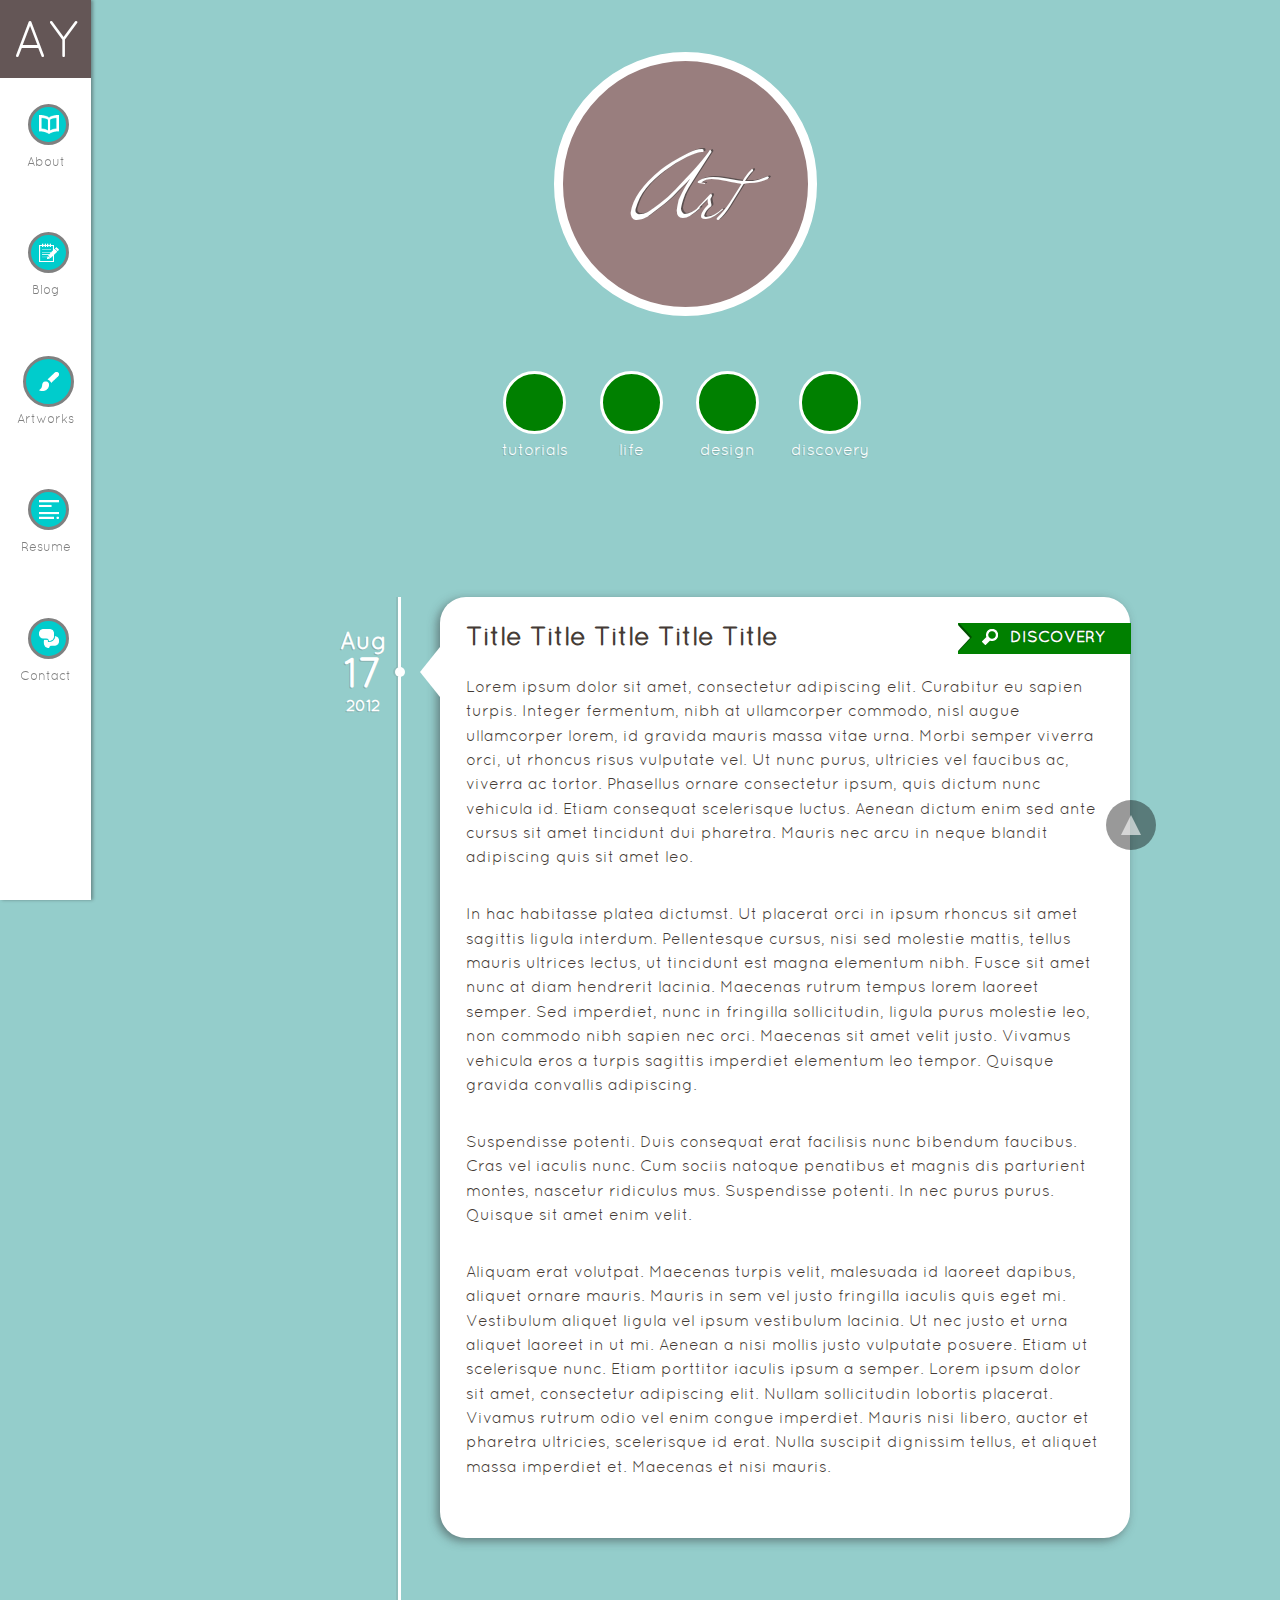
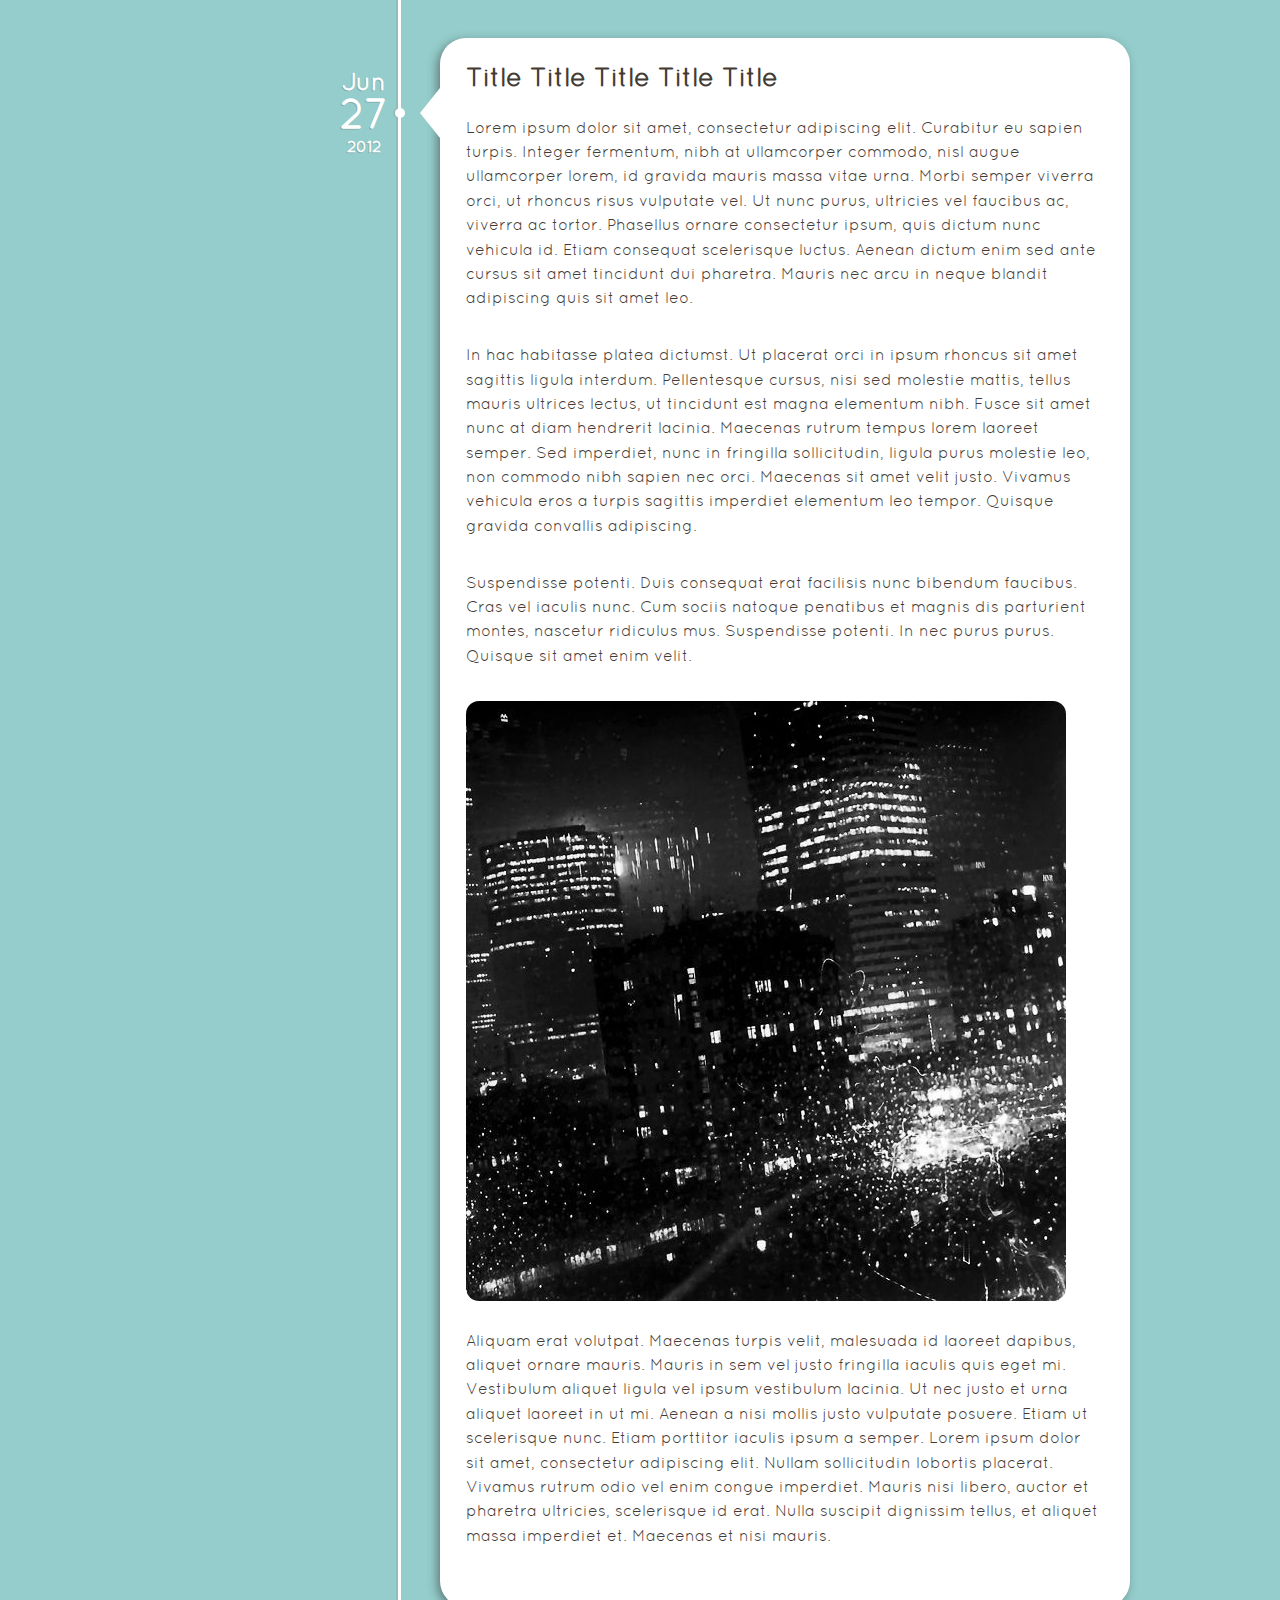
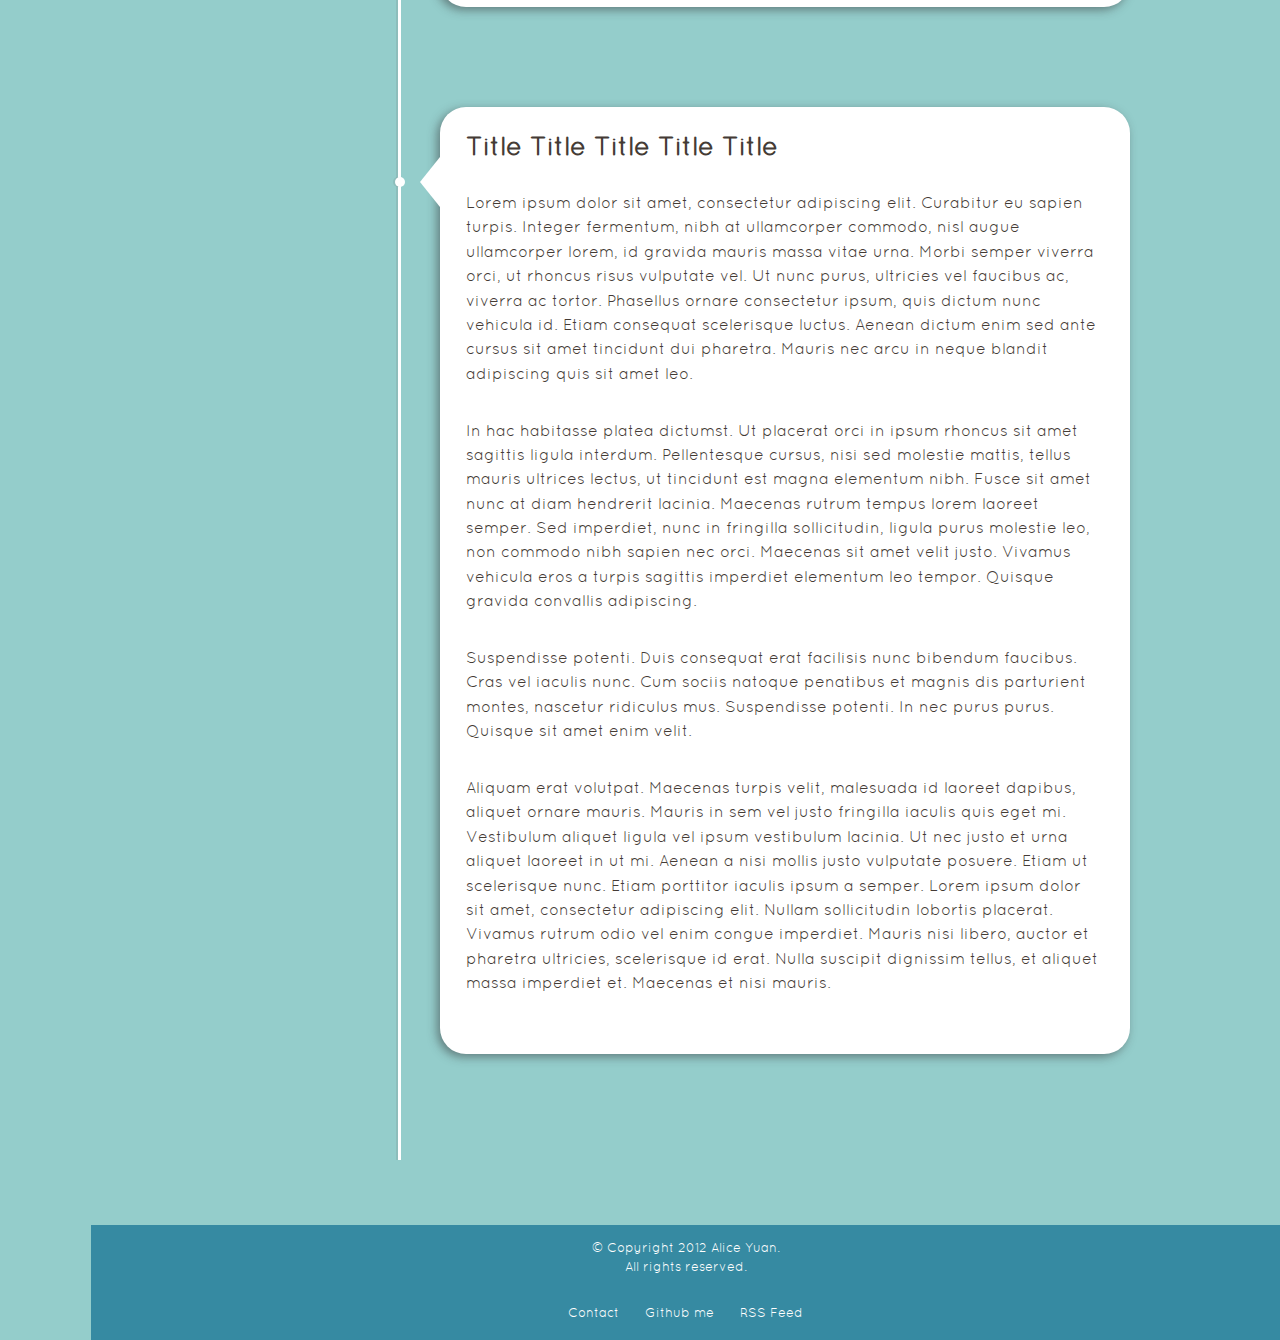
<file: website3/artworks.html>
<!DOCTYPE html>
<html lang="en">
  <head>
    <meta charset="utf-8">
    <meta name="viewport" content="width=device-width">
    <title>Alice Yuan</title>

    <link rel="stylesheet" href="font/windsong/stylesheet.css">
    <link rel="stylesheet" href="font/quicksand/stylesheet.css">
    <link rel="stylesheet" href="font/ss-social/stylesheet.css">
    <link rel="stylesheet" href="plugin/bootstrap/css/bootstrap.css">
    <link rel="stylesheet" href="css/stylesheets/screen.css" media="screen, projection"  type="text/css" />
    <link rel="stylesheet" href="css/stylesheets/global.style.css">
    <link rel="stylesheet" href="css/stylesheets/global.nav.css">
    <link rel="stylesheet" href="css/stylesheets/global.responsive.css">
    <link rel="stylesheet" href="css/stylesheets/blog.css">
    <link rel="stylesheet" href="css/stylesheets/print.css" media="print"  type="text/css" />
    <script type="text/javascript" src="js/jquery-1.7.2.min.js" ></script>
    <script type="text/javascript" src="plugin/bootstrap/js/bootstrap.min.js" ></script>
    <script type="text/javascript" src="js/jquery.transit.js" ></script>
    <script type="text/javascript" src="js/jquery.fittext.js"></script>
    <script type="text/javascript" src="font/ss-social/ss-social.js"></script>
    <script type="text/javascript" src="js/global.js"></script>

    <!-- Add mousewheel plugin (this is optional) -->
	<script type="text/javascript" src="plugin/fancyBox/lib/jquery.mousewheel-3.0.6.pack.js"></script>

	<!-- Add fancyBox main JS and CSS files -->
	<script type="text/javascript" src="plugin/fancyBox/source/jquery.fancybox.js"></script>
	<link rel="stylesheet" type="text/css" href="plugin/fancyBox/source/jquery.fancybox.css" media="screen" />

    <script>
	$(document).ready(function() {
		$(".fancybox a").fancybox();
		$("a.fancybox").fancybox();
	});
    </script>
    <!--[if IE]>
        <link href="/stylesheets/ie.css" media="screen, projection" rel="stylesheet" type="text/css" />
    <![endif]-->

    <!--[if gte IE 9]>
      <style type="text/css">
        .gradient {
           filter: none;
        }
      </style>
    <![endif]-->
  </head>


  <!-- Alice Yuan copyright 2012 -->

  <body class="blog portrait screen-width-small">






  <div class="main-menu-wrapper gradient top clearfix">
    <div class="main-menu clearfix">
      <div class="logo">
        <a href="/"> <h1> AY </h1> </a>
      </div>
      <div class="nav clearfix">
        <ul class="clearfix">
          <!-- <li class="active home"><a href="#"> -->
          <!--   <p> Home </p><div class="button-outer"> -->
          <!--     <img class="icon big" src="img/white/home_32x32.png"> </img> -->
          <!--     <div class="button-inner active"></div></div> -->
          <!-- </a> </li> -->
          <li class="about" ><a href="about">
            <p>About</p><div class="button-outer">
              <img class="icon small" src="img/white/book_alt2_32x28.png"> </img>
              <div class="button-inner"></div></div>
          </a> </li>
          <li class="blog" ><a href="blog">
            <p>Blog</p><div class="button-outer">
              <img class="icon small" src="img/notepencil32.png"> </img>
              <div class="button-inner"></div></div>
          </a> </li>
          <li class="artworks active" ><a href="artworks">
            <p>Artworks</p><div class="button-outer">
              <img class="icon small" src="img/white/brush_32x32.png"> </img>
              <div class="button-inner"></div></div>
          </a> </li>
          <li class="resume" ><a href="resume">
            <p>Resume</p><div class="button-outer">
              <img class="icon small" src="img/white/article_32x32.png"> </img>
              <div class="button-inner"></div></div>
          </a> </li>
          <li class="contact fancybox" ><a href="#contact">
            <p>Contact</p><div class="button-outer">
              <img class="icon small" src="img/white/chat_alt_fill_32x32.png"> </img>
              <div class="button-inner"></div></div>
          </a> </li>
        </ul>
      </div>
    </div>
  </div> <!-- end main-menu-wrapper -->




  <div class="main-wrapper">
    <div class="main">

      <div class="page-title-wrapper small">
        <a href="/" >
          <div class="page-title clearfix small">
              <h1>
                <span class="blog"> Art </span>
              </h1>
          </div>
        </a>


        <div class="subtitle">
          <h2>
          </h2>
        </div> <!-- end subtitle -->
      <!-- <div class="social links ss-icon"> -->
      <!--   <ul> -->
      <!--     <li><a class="facebook" href="//facebook.com" title="facebook me">facebook<span/></a></li> -->
      <!--     <li><a class ="twitter" href="//twitter.com" title="@Names_Alice">twitter<span/></a></li> -->
      <!--     <li><a class="linkedin" href="//linkedin.com" title="LinkedIn">linkedin<span/></a></li> -->
      <!--     <li><a class="googleplus" href="//plus.google.com" title="+1 me">googleplus<span/></a></li> -->
      <!--   </ul> -->
      <!-- </div> -->


      </div>

      <div class="filters">
        <div class="categories clearfix">
          <a href="#">
            <span> </span>
            tutorials
          </a>
          <a href="#">
            <span> </span>
            life
          </a>
          <a href="#">
            <span> </span>
            design
          </a>
          <a href="#">
            <span> </span>
            discovery
          </a>
        </div>
      </div>




      <div class="page-content">
        <div class="timeline">
          <div class="blog-posts clearfix">
            <div id="post-08172012" class="post-1">
              <div class="post-indicator">
                <div class="point"> </div>
              </div>
              <div class="date">
                <p> <span class="M">Aug</span>
                <span class="D">17 </span>
                <span class="Y">2012</span>
                </p>
              </div>
              <div class="category">
                <div class="pointer"></div>
                <a href="#">
                  <span></span>
                  <p>discovery</p>
                </a>
              </div>
              <div class="content">
                <h2 class="title"> Title Title Title Title Title </h2>
                <div class="body">
                  <p>
  Lorem ipsum dolor sit amet, consectetur adipiscing elit. Curabitur eu sapien turpis. Integer fermentum, nibh at ullamcorper commodo, nisl augue ullamcorper lorem, id gravida mauris massa vitae urna. Morbi semper viverra orci, ut rhoncus risus vulputate vel. Ut nunc purus, ultricies vel faucibus ac, viverra ac tortor. Phasellus ornare consectetur ipsum, quis dictum nunc vehicula id. Etiam consequat scelerisque luctus. Aenean dictum enim sed ante cursus sit amet tincidunt dui pharetra. Mauris nec arcu in neque blandit adipiscing quis sit amet leo.
  </p>
  <p>
  In hac habitasse platea dictumst. Ut placerat orci in ipsum rhoncus sit amet sagittis ligula interdum. Pellentesque cursus, nisi sed molestie mattis, tellus mauris ultrices lectus, ut tincidunt est magna elementum nibh. Fusce sit amet nunc at diam hendrerit lacinia. Maecenas rutrum tempus lorem laoreet semper. Sed imperdiet, nunc in fringilla sollicitudin, ligula purus molestie leo, non commodo nibh sapien nec orci. Maecenas sit amet velit justo. Vivamus vehicula eros a turpis sagittis imperdiet elementum leo tempor. Quisque gravida convallis adipiscing.
  </p>
  <p>
  Suspendisse potenti. Duis consequat erat facilisis nunc bibendum faucibus. Cras vel iaculis nunc. Cum sociis natoque penatibus et magnis dis parturient montes, nascetur ridiculus mus. Suspendisse potenti. In nec purus purus. Quisque sit amet enim velit.
  </p>
  <p>
  Aliquam erat volutpat. Maecenas turpis velit, malesuada id laoreet dapibus, aliquet ornare mauris. Mauris in sem vel justo fringilla iaculis quis eget mi. Vestibulum aliquet ligula vel ipsum vestibulum lacinia. Ut nec justo et urna aliquet laoreet in ut mi. Aenean a nisi mollis justo vulputate posuere. Etiam ut scelerisque nunc. Etiam porttitor iaculis ipsum a semper. Lorem ipsum dolor sit amet, consectetur adipiscing elit. Nullam sollicitudin lobortis placerat. Vivamus rutrum odio vel enim congue imperdiet. Mauris nisi libero, auctor et pharetra ultricies, scelerisque id erat. Nulla suscipit dignissim tellus, et aliquet massa imperdiet et. Maecenas et nisi mauris.
                  </p>
                </div>
              </div> <!-- content ends -->
              <div class="">
              </div>
            </div> <!-- post ends -->




            <div id="post-08172012" class="post-1">
              <div class="post-indicator">
                <div class="point"> </div>
              </div>
              <div class="date">
                <p> <span class="M">Jun</span>
                <span class="D">27 </span>
                <span class="Y">2012</span>
                </p>
              </div>
              <div class="content">
                <h2 class="title"> Title Title Title Title Title </h2>
                <div class="body">
                  <p>
  Lorem ipsum dolor sit amet, consectetur adipiscing elit. Curabitur eu sapien turpis. Integer fermentum, nibh at ullamcorper commodo, nisl augue ullamcorper lorem, id gravida mauris massa vitae urna. Morbi semper viverra orci, ut rhoncus risus vulputate vel. Ut nunc purus, ultricies vel faucibus ac, viverra ac tortor. Phasellus ornare consectetur ipsum, quis dictum nunc vehicula id. Etiam consequat scelerisque luctus. Aenean dictum enim sed ante cursus sit amet tincidunt dui pharetra. Mauris nec arcu in neque blandit adipiscing quis sit amet leo.
  </p>
  <p>
  In hac habitasse platea dictumst. Ut placerat orci in ipsum rhoncus sit amet sagittis ligula interdum. Pellentesque cursus, nisi sed molestie mattis, tellus mauris ultrices lectus, ut tincidunt est magna elementum nibh. Fusce sit amet nunc at diam hendrerit lacinia. Maecenas rutrum tempus lorem laoreet semper. Sed imperdiet, nunc in fringilla sollicitudin, ligula purus molestie leo, non commodo nibh sapien nec orci. Maecenas sit amet velit justo. Vivamus vehicula eros a turpis sagittis imperdiet elementum leo tempor. Quisque gravida convallis adipiscing.
  </p>
  <p>
  Suspendisse potenti. Duis consequat erat facilisis nunc bibendum faucibus. Cras vel iaculis nunc. Cum sociis natoque penatibus et magnis dis parturient montes, nascetur ridiculus mus. Suspendisse potenti. In nec purus purus. Quisque sit amet enim velit.
  </p>
  <img src="img/stock1.jpg"/>
  <p>
  Aliquam erat volutpat. Maecenas turpis velit, malesuada id laoreet dapibus, aliquet ornare mauris. Mauris in sem vel justo fringilla iaculis quis eget mi. Vestibulum aliquet ligula vel ipsum vestibulum lacinia. Ut nec justo et urna aliquet laoreet in ut mi. Aenean a nisi mollis justo vulputate posuere. Etiam ut scelerisque nunc. Etiam porttitor iaculis ipsum a semper. Lorem ipsum dolor sit amet, consectetur adipiscing elit. Nullam sollicitudin lobortis placerat. Vivamus rutrum odio vel enim congue imperdiet. Mauris nisi libero, auctor et pharetra ultricies, scelerisque id erat. Nulla suscipit dignissim tellus, et aliquet massa imperdiet et. Maecenas et nisi mauris.
                  </p>
                </div>
              </div> <!-- content ends -->
              <div class="links">
                <!-- <div class="share"> -->
                <!--   <p>Share this on:</p> -->
                <!-- </div> -->
                <!-- <div class="comment"> -->
                <!--   <a href="comment"> <p> Comment >> </p> </a> -->
                <!-- </div> -->
              </div>


            </div> <!-- post ends -->


            <div id="post-08172012" class="post-1">
              <div class="post-indicator">
                <div class="point"> </div>
              </div>
              <div class="date">

              </div>
              <div class="content">
                <h2 class="title"> Title Title Title Title Title </h2>
                <div class="body">
                  <p>
                  <p>
  Lorem ipsum dolor sit amet, consectetur adipiscing elit. Curabitur eu sapien turpis. Integer fermentum, nibh at ullamcorper commodo, nisl augue ullamcorper lorem, id gravida mauris massa vitae urna. Morbi semper viverra orci, ut rhoncus risus vulputate vel. Ut nunc purus, ultricies vel faucibus ac, viverra ac tortor. Phasellus ornare consectetur ipsum, quis dictum nunc vehicula id. Etiam consequat scelerisque luctus. Aenean dictum enim sed ante cursus sit amet tincidunt dui pharetra. Mauris nec arcu in neque blandit adipiscing quis sit amet leo.
  </p>
  <p>
  In hac habitasse platea dictumst. Ut placerat orci in ipsum rhoncus sit amet sagittis ligula interdum. Pellentesque cursus, nisi sed molestie mattis, tellus mauris ultrices lectus, ut tincidunt est magna elementum nibh. Fusce sit amet nunc at diam hendrerit lacinia. Maecenas rutrum tempus lorem laoreet semper. Sed imperdiet, nunc in fringilla sollicitudin, ligula purus molestie leo, non commodo nibh sapien nec orci. Maecenas sit amet velit justo. Vivamus vehicula eros a turpis sagittis imperdiet elementum leo tempor. Quisque gravida convallis adipiscing.
  </p>
  <p>
  Suspendisse potenti. Duis consequat erat facilisis nunc bibendum faucibus. Cras vel iaculis nunc. Cum sociis natoque penatibus et magnis dis parturient montes, nascetur ridiculus mus. Suspendisse potenti. In nec purus purus. Quisque sit amet enim velit.
  </p>
  <p>
  Aliquam erat volutpat. Maecenas turpis velit, malesuada id laoreet dapibus, aliquet ornare mauris. Mauris in sem vel justo fringilla iaculis quis eget mi. Vestibulum aliquet ligula vel ipsum vestibulum lacinia. Ut nec justo et urna aliquet laoreet in ut mi. Aenean a nisi mollis justo vulputate posuere. Etiam ut scelerisque nunc. Etiam porttitor iaculis ipsum a semper. Lorem ipsum dolor sit amet, consectetur adipiscing elit. Nullam sollicitudin lobortis placerat. Vivamus rutrum odio vel enim congue imperdiet. Mauris nisi libero, auctor et pharetra ultricies, scelerisque id erat. Nulla suscipit dignissim tellus, et aliquet massa imperdiet et. Maecenas et nisi mauris.
                  </p>
                  </p>
                </div>
              </div> <!-- content ends -->
            </div> <!-- post ends -->


          </div>
        </div>
      </div> <!-- page-content ends -->

    </div> <!-- main end -->



    <div class="footer">
      <p>
        <span class="copyright">
          &copy Copyright 2012 Alice Yuan.
        </span>
        <span class="allrights">
          <br>All rights reserved.
        </span>
      </p>
      <ul class="clearfix">
        <li> <a href="#contact" title="contact me!" class="fancybox">Contact</a></li>
        <li> <a title="check site out on github" href="#">Github me</a></li>
        <li> <a href="#" title="subscribe to RSS">RSS Feed</a></li>
      </ul>

    </div>
  </div> <!-- main-wrapper ends -->
  <div class="scroll-top">
    <a href="#">
      <span class="arrow"></span>
    </a>
  </div>

  <!-- fancy box -->
  <div id="contact" name="contact" title="I'd love to chat">
    <p> hello hello hello hello hello hello hello hello hello hello hello hello hello hello hello hello hello hello hello hello hello hello hello hello hello hello hello hello hello hello hello hello hello hello hello hello hello hello hello hello hello hello hello hello hello hello hello hello hello hello hello hello hello hello hello hello hello hello hello hello
    </p>
    <h3>lsdkfjlkjsdf </h3>
  </div>

  </body>
</html>
</file>
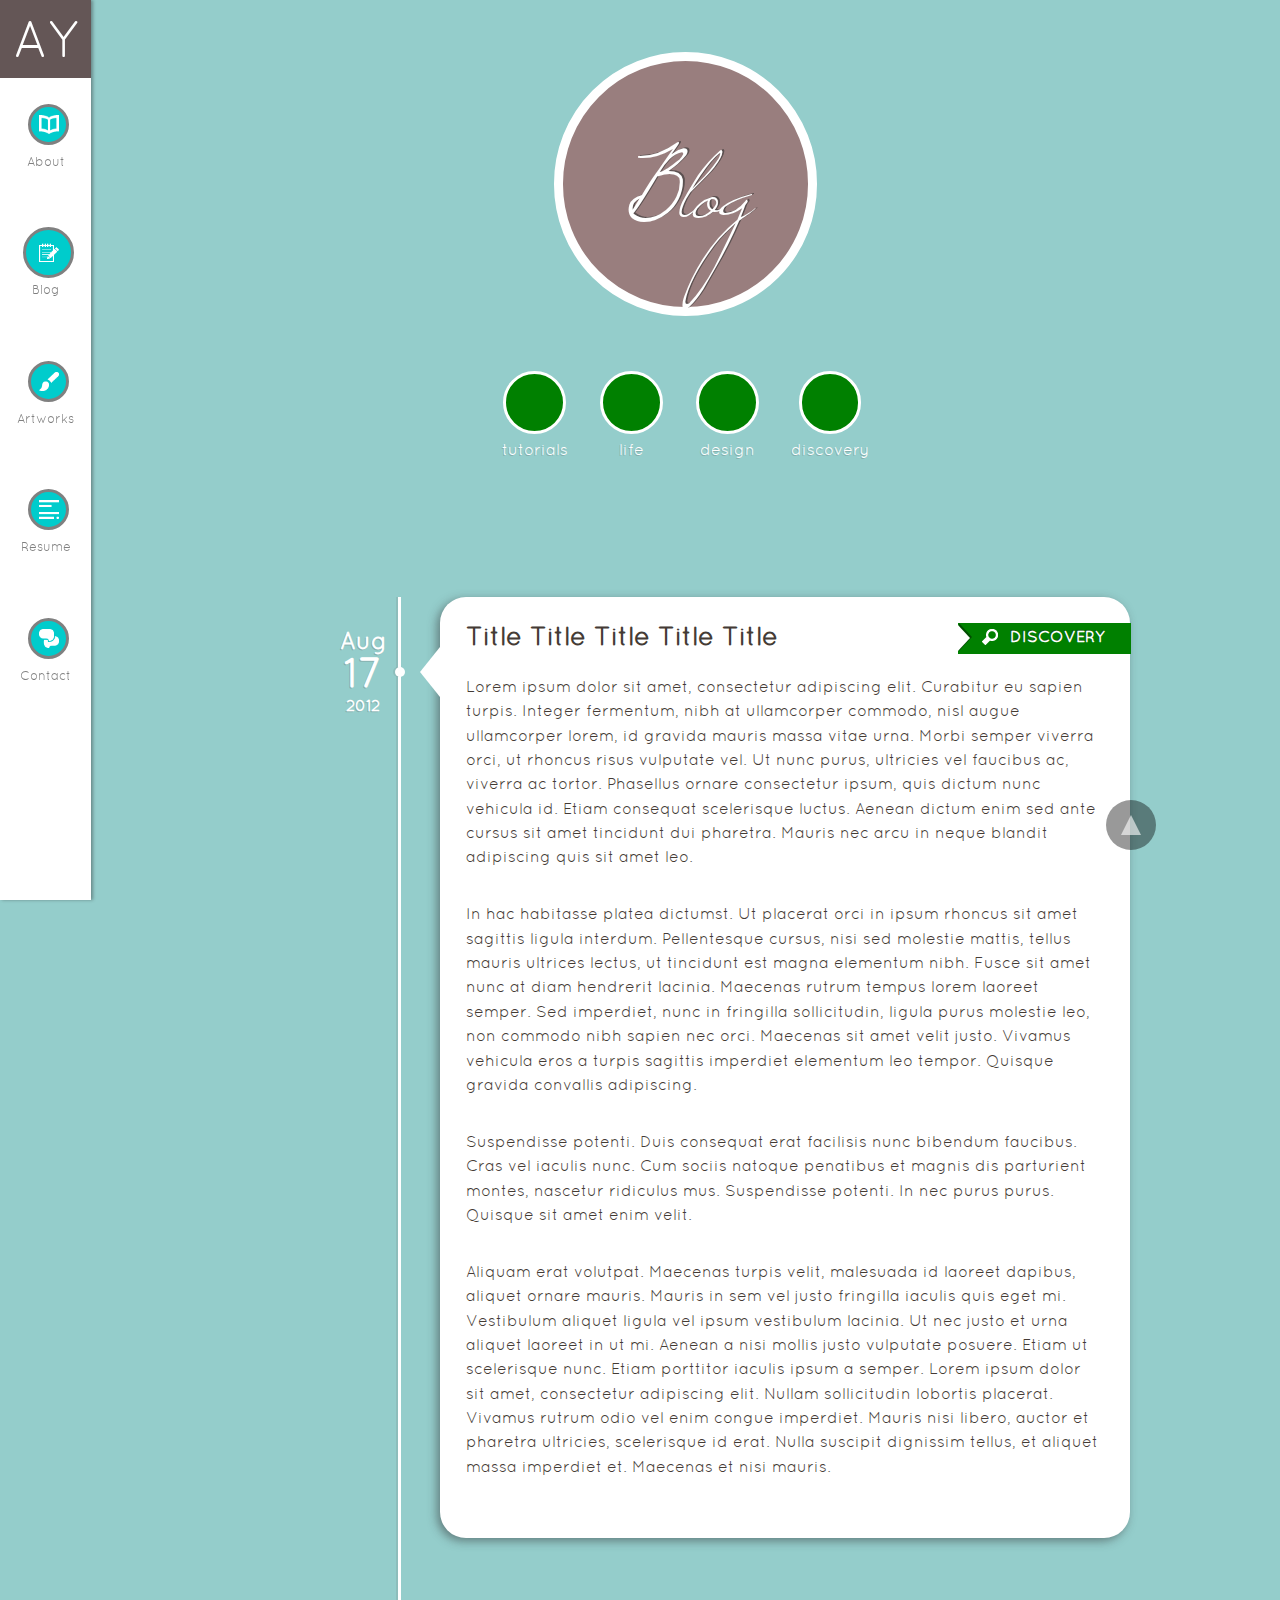
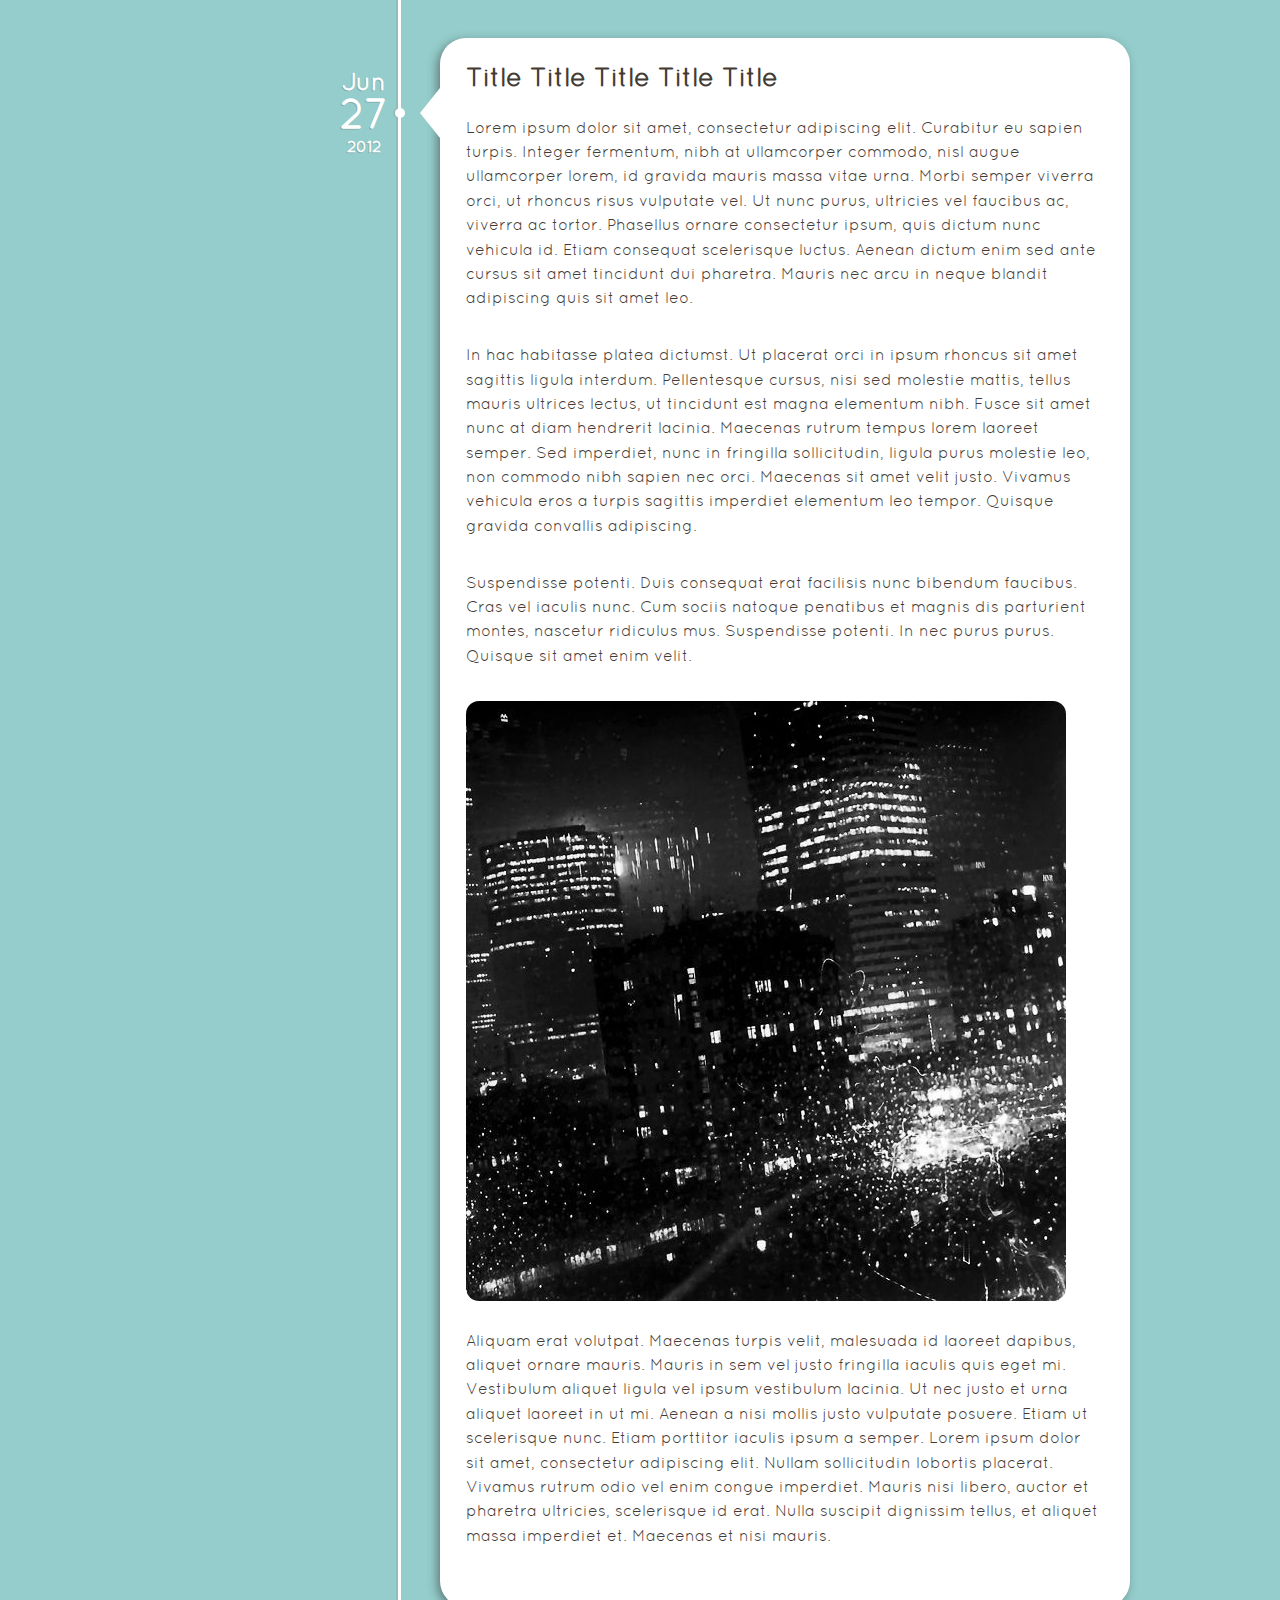
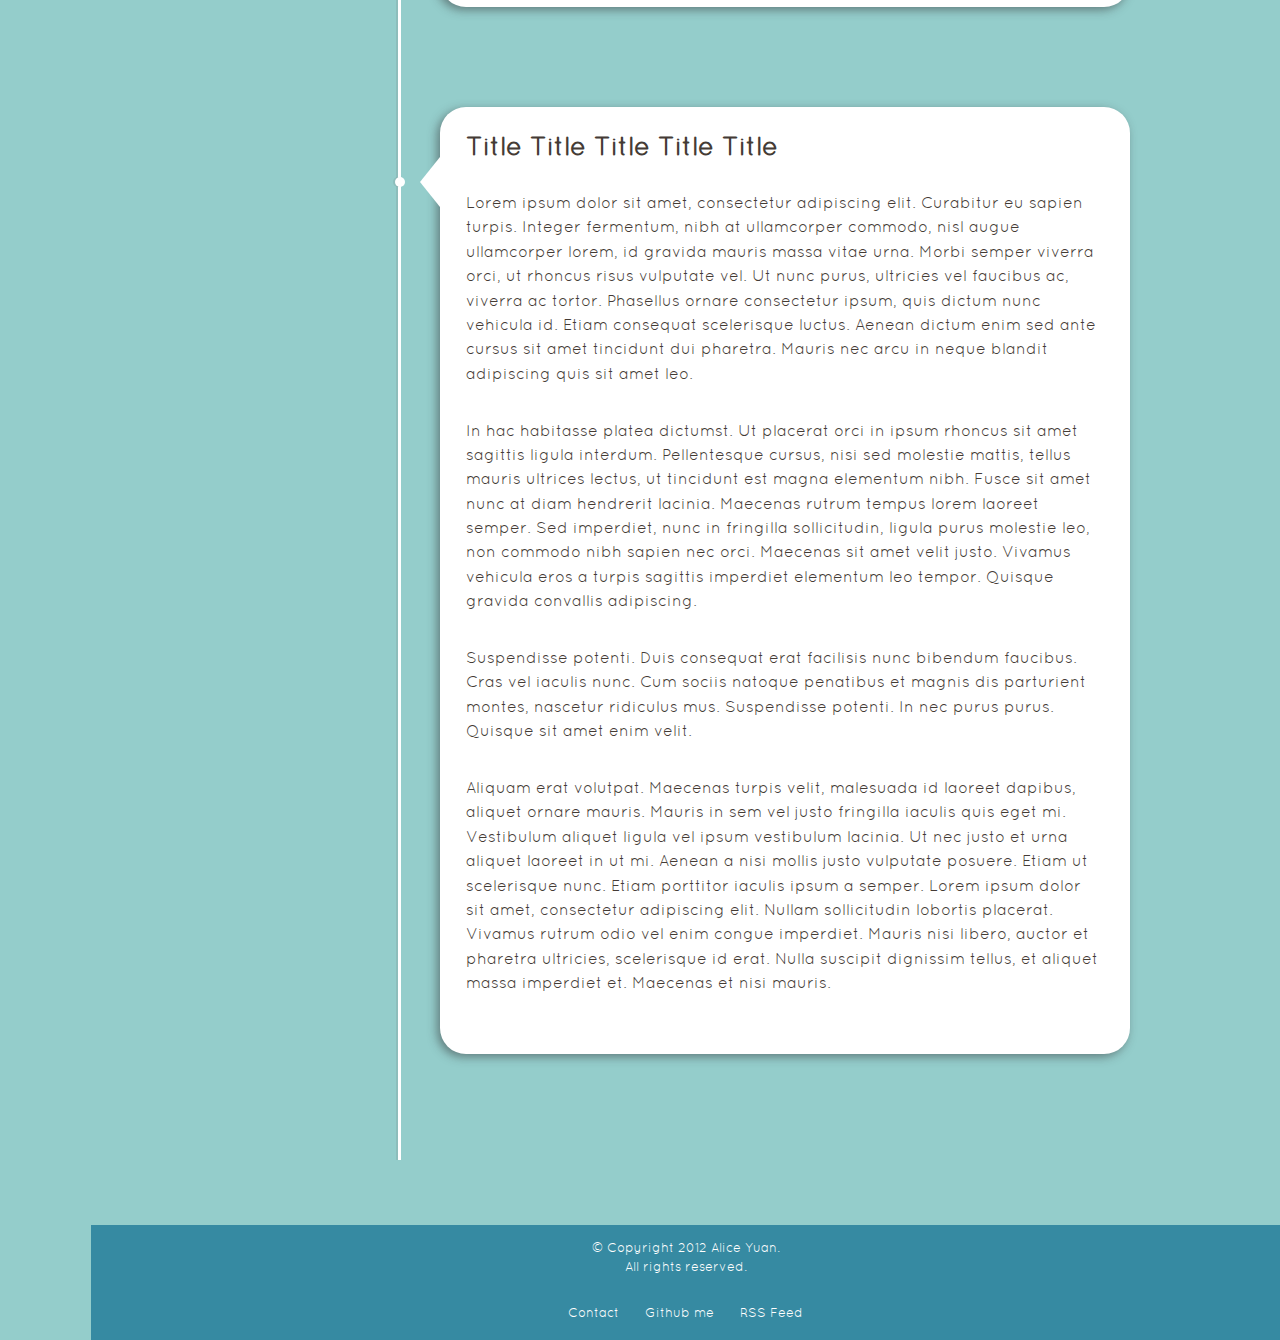
<file: website3/blog.html>
<!DOCTYPE html>
<html lang="en">
  <head>
    <meta charset="utf-8">
    <meta name="viewport" content="width=device-width">
    <title>Alice Yuan</title>

    <link rel="stylesheet" href="font/windsong/stylesheet.css">
    <link rel="stylesheet" href="font/quicksand/stylesheet.css">
    <link rel="stylesheet" href="font/ss-social/stylesheet.css">
    <link rel="stylesheet" href="plugin/bootstrap/css/bootstrap.css">
    <link rel="stylesheet" href="css/stylesheets/screen.css" media="screen, projection"  type="text/css" />
    <link rel="stylesheet" href="css/stylesheets/global.style.css">
    <link rel="stylesheet" href="css/stylesheets/global.nav.css">
    <link rel="stylesheet" href="css/stylesheets/global.responsive.css">
    <link rel="stylesheet" href="css/stylesheets/blog.css">
    <link rel="stylesheet" href="css/stylesheets/print.css" media="print"  type="text/css" />
    <script type="text/javascript" src="js/jquery-1.7.2.min.js" ></script>
    <script type="text/javascript" src="plugin/bootstrap/js/bootstrap.min.js" ></script>
    <script type="text/javascript" src="js/jquery.transit.js" ></script>
    <script type="text/javascript" src="js/jquery.fittext.js"></script>
    <script type="text/javascript" src="font/ss-social/ss-social.js"></script>
    <script type="text/javascript" src="js/global.js"></script>

    <!-- Add mousewheel plugin (this is optional) -->
	<script type="text/javascript" src="plugin/fancyBox/lib/jquery.mousewheel-3.0.6.pack.js"></script>

	<!-- Add fancyBox main JS and CSS files -->
	<script type="text/javascript" src="plugin/fancyBox/source/jquery.fancybox.js"></script>
	<link rel="stylesheet" type="text/css" href="plugin/fancyBox/source/jquery.fancybox.css" media="screen" />

    <script>
	$(document).ready(function() {
		$(".fancybox a").fancybox();
		$("a.fancybox").fancybox();
	});
    </script>
    <!--[if IE]>
        <link href="/stylesheets/ie.css" media="screen, projection" rel="stylesheet" type="text/css" />
    <![endif]-->

    <!--[if gte IE 9]>
      <style type="text/css">
        .gradient {
           filter: none;
        }
      </style>
    <![endif]-->
  </head>


  <!-- Alice Yuan copyright 2012 -->

  <body class="blog portrait screen-width-small">






  <div class="main-menu-wrapper gradient top clearfix">
    <div class="main-menu clearfix">
      <div class="logo">
        <a href="/"> <h1> AY </h1> </a>
      </div>
      <div class="nav clearfix">
        <ul class="clearfix">
          <!-- <li class="active home"><a href="#"> -->
          <!--   <p> Home </p><div class="button-outer"> -->
          <!--     <img class="icon big" src="img/white/home_32x32.png"> </img> -->
          <!--     <div class="button-inner active"></div></div> -->
          <!-- </a> </li> -->
          <li class="about" ><a href="about">
            <p>About</p><div class="button-outer">
              <img class="icon small" src="img/white/book_alt2_32x28.png"> </img>
              <div class="button-inner"></div></div>
          </a> </li>
          <li class="blog active" ><a href="blog">
            <p>Blog</p><div class="button-outer">
              <img class="icon small" src="img/notepencil32.png"> </img>
              <div class="button-inner"></div></div>
          </a> </li>
          <li class="artworks" ><a href="artworks">
            <p>Artworks</p><div class="button-outer">
              <img class="icon small" src="img/white/brush_32x32.png"> </img>
              <div class="button-inner"></div></div>
          </a> </li>
          <li class="resume" ><a href="resume">
            <p>Resume</p><div class="button-outer">
              <img class="icon small" src="img/white/article_32x32.png"> </img>
              <div class="button-inner"></div></div>
          </a> </li>
          <li class="contact fancybox" ><a href="#contact">
            <p>Contact</p><div class="button-outer">
              <img class="icon small" src="img/white/chat_alt_fill_32x32.png"> </img>
              <div class="button-inner"></div></div>
          </a> </li>
        </ul>
      </div>
    </div>
  </div> <!-- end main-menu-wrapper -->




  <div class="main-wrapper">
    <div class="main">

      <div class="page-title-wrapper small">
        <a href="/" >
          <div class="page-title clearfix small">
              <h1>
                <span class="blog"> Blog </span>
              </h1>
          </div>
        </a>


        <div class="subtitle">
          <h2>
          </h2>
        </div> <!-- end subtitle -->
      <!-- <div class="social links ss-icon"> -->
      <!--   <ul> -->
      <!--     <li><a class="facebook" href="//facebook.com" title="facebook me">facebook<span/></a></li> -->
      <!--     <li><a class ="twitter" href="//twitter.com" title="@Names_Alice">twitter<span/></a></li> -->
      <!--     <li><a class="linkedin" href="//linkedin.com" title="LinkedIn">linkedin<span/></a></li> -->
      <!--     <li><a class="googleplus" href="//plus.google.com" title="+1 me">googleplus<span/></a></li> -->
      <!--   </ul> -->
      <!-- </div> -->


      </div>

      <div class="filters">
        <div class="categories clearfix">
          <a href="#">
            <span> </span>
            tutorials
          </a>
          <a href="#">
            <span> </span>
            life
          </a>
          <a href="#">
            <span> </span>
            design
          </a>
          <a href="#">
            <span> </span>
            discovery
          </a>
        </div>
      </div>




      <div class="page-content">
        <div class="timeline">
          <div class="blog-posts clearfix">
            <div id="post-08172012" class="post-1">
              <div class="post-indicator">
                <div class="point"> </div>
              </div>
              <div class="date">
                <p> <span class="M">Aug</span>
                <span class="D">17 </span>
                <span class="Y">2012</span>
                </p>
              </div>
              <div class="category">
                <div class="pointer"></div>
                <a href="#">
                  <span></span>
                  <p>discovery</p>
                </a>
              </div>
              <div class="content">
                <h2 class="title"> Title Title Title Title Title </h2>
                <div class="body">
                  <p>
  Lorem ipsum dolor sit amet, consectetur adipiscing elit. Curabitur eu sapien turpis. Integer fermentum, nibh at ullamcorper commodo, nisl augue ullamcorper lorem, id gravida mauris massa vitae urna. Morbi semper viverra orci, ut rhoncus risus vulputate vel. Ut nunc purus, ultricies vel faucibus ac, viverra ac tortor. Phasellus ornare consectetur ipsum, quis dictum nunc vehicula id. Etiam consequat scelerisque luctus. Aenean dictum enim sed ante cursus sit amet tincidunt dui pharetra. Mauris nec arcu in neque blandit adipiscing quis sit amet leo.
  </p>
  <p>
  In hac habitasse platea dictumst. Ut placerat orci in ipsum rhoncus sit amet sagittis ligula interdum. Pellentesque cursus, nisi sed molestie mattis, tellus mauris ultrices lectus, ut tincidunt est magna elementum nibh. Fusce sit amet nunc at diam hendrerit lacinia. Maecenas rutrum tempus lorem laoreet semper. Sed imperdiet, nunc in fringilla sollicitudin, ligula purus molestie leo, non commodo nibh sapien nec orci. Maecenas sit amet velit justo. Vivamus vehicula eros a turpis sagittis imperdiet elementum leo tempor. Quisque gravida convallis adipiscing.
  </p>
  <p>
  Suspendisse potenti. Duis consequat erat facilisis nunc bibendum faucibus. Cras vel iaculis nunc. Cum sociis natoque penatibus et magnis dis parturient montes, nascetur ridiculus mus. Suspendisse potenti. In nec purus purus. Quisque sit amet enim velit.
  </p>
  <p>
  Aliquam erat volutpat. Maecenas turpis velit, malesuada id laoreet dapibus, aliquet ornare mauris. Mauris in sem vel justo fringilla iaculis quis eget mi. Vestibulum aliquet ligula vel ipsum vestibulum lacinia. Ut nec justo et urna aliquet laoreet in ut mi. Aenean a nisi mollis justo vulputate posuere. Etiam ut scelerisque nunc. Etiam porttitor iaculis ipsum a semper. Lorem ipsum dolor sit amet, consectetur adipiscing elit. Nullam sollicitudin lobortis placerat. Vivamus rutrum odio vel enim congue imperdiet. Mauris nisi libero, auctor et pharetra ultricies, scelerisque id erat. Nulla suscipit dignissim tellus, et aliquet massa imperdiet et. Maecenas et nisi mauris.
                  </p>
                </div>
              </div> <!-- content ends -->
              <div class="">
              </div>
            </div> <!-- post ends -->




            <div id="post-08172012" class="post-1">
              <div class="post-indicator">
                <div class="point"> </div>
              </div>
              <div class="date">
                <p> <span class="M">Jun</span>
                <span class="D">27 </span>
                <span class="Y">2012</span>
                </p>
              </div>
              <div class="content">
                <h2 class="title"> Title Title Title Title Title </h2>
                <div class="body">
                  <p>
  Lorem ipsum dolor sit amet, consectetur adipiscing elit. Curabitur eu sapien turpis. Integer fermentum, nibh at ullamcorper commodo, nisl augue ullamcorper lorem, id gravida mauris massa vitae urna. Morbi semper viverra orci, ut rhoncus risus vulputate vel. Ut nunc purus, ultricies vel faucibus ac, viverra ac tortor. Phasellus ornare consectetur ipsum, quis dictum nunc vehicula id. Etiam consequat scelerisque luctus. Aenean dictum enim sed ante cursus sit amet tincidunt dui pharetra. Mauris nec arcu in neque blandit adipiscing quis sit amet leo.
  </p>
  <p>
  In hac habitasse platea dictumst. Ut placerat orci in ipsum rhoncus sit amet sagittis ligula interdum. Pellentesque cursus, nisi sed molestie mattis, tellus mauris ultrices lectus, ut tincidunt est magna elementum nibh. Fusce sit amet nunc at diam hendrerit lacinia. Maecenas rutrum tempus lorem laoreet semper. Sed imperdiet, nunc in fringilla sollicitudin, ligula purus molestie leo, non commodo nibh sapien nec orci. Maecenas sit amet velit justo. Vivamus vehicula eros a turpis sagittis imperdiet elementum leo tempor. Quisque gravida convallis adipiscing.
  </p>
  <p>
  Suspendisse potenti. Duis consequat erat facilisis nunc bibendum faucibus. Cras vel iaculis nunc. Cum sociis natoque penatibus et magnis dis parturient montes, nascetur ridiculus mus. Suspendisse potenti. In nec purus purus. Quisque sit amet enim velit.
  </p>
  <img src="img/stock1.jpg"/>
  <p>
  Aliquam erat volutpat. Maecenas turpis velit, malesuada id laoreet dapibus, aliquet ornare mauris. Mauris in sem vel justo fringilla iaculis quis eget mi. Vestibulum aliquet ligula vel ipsum vestibulum lacinia. Ut nec justo et urna aliquet laoreet in ut mi. Aenean a nisi mollis justo vulputate posuere. Etiam ut scelerisque nunc. Etiam porttitor iaculis ipsum a semper. Lorem ipsum dolor sit amet, consectetur adipiscing elit. Nullam sollicitudin lobortis placerat. Vivamus rutrum odio vel enim congue imperdiet. Mauris nisi libero, auctor et pharetra ultricies, scelerisque id erat. Nulla suscipit dignissim tellus, et aliquet massa imperdiet et. Maecenas et nisi mauris.
                  </p>
                </div>
              </div> <!-- content ends -->
              <div class="links">
                <!-- <div class="share"> -->
                <!--   <p>Share this on:</p> -->
                <!-- </div> -->
                <!-- <div class="comment"> -->
                <!--   <a href="comment"> <p> Comment >> </p> </a> -->
                <!-- </div> -->
              </div>


            </div> <!-- post ends -->


            <div id="post-08172012" class="post-1">
              <div class="post-indicator">
                <div class="point"> </div>
              </div>
              <div class="date">

              </div>
              <div class="content">
                <h2 class="title"> Title Title Title Title Title </h2>
                <div class="body">
                  <p>
                  <p>
  Lorem ipsum dolor sit amet, consectetur adipiscing elit. Curabitur eu sapien turpis. Integer fermentum, nibh at ullamcorper commodo, nisl augue ullamcorper lorem, id gravida mauris massa vitae urna. Morbi semper viverra orci, ut rhoncus risus vulputate vel. Ut nunc purus, ultricies vel faucibus ac, viverra ac tortor. Phasellus ornare consectetur ipsum, quis dictum nunc vehicula id. Etiam consequat scelerisque luctus. Aenean dictum enim sed ante cursus sit amet tincidunt dui pharetra. Mauris nec arcu in neque blandit adipiscing quis sit amet leo.
  </p>
  <p>
  In hac habitasse platea dictumst. Ut placerat orci in ipsum rhoncus sit amet sagittis ligula interdum. Pellentesque cursus, nisi sed molestie mattis, tellus mauris ultrices lectus, ut tincidunt est magna elementum nibh. Fusce sit amet nunc at diam hendrerit lacinia. Maecenas rutrum tempus lorem laoreet semper. Sed imperdiet, nunc in fringilla sollicitudin, ligula purus molestie leo, non commodo nibh sapien nec orci. Maecenas sit amet velit justo. Vivamus vehicula eros a turpis sagittis imperdiet elementum leo tempor. Quisque gravida convallis adipiscing.
  </p>
  <p>
  Suspendisse potenti. Duis consequat erat facilisis nunc bibendum faucibus. Cras vel iaculis nunc. Cum sociis natoque penatibus et magnis dis parturient montes, nascetur ridiculus mus. Suspendisse potenti. In nec purus purus. Quisque sit amet enim velit.
  </p>
  <p>
  Aliquam erat volutpat. Maecenas turpis velit, malesuada id laoreet dapibus, aliquet ornare mauris. Mauris in sem vel justo fringilla iaculis quis eget mi. Vestibulum aliquet ligula vel ipsum vestibulum lacinia. Ut nec justo et urna aliquet laoreet in ut mi. Aenean a nisi mollis justo vulputate posuere. Etiam ut scelerisque nunc. Etiam porttitor iaculis ipsum a semper. Lorem ipsum dolor sit amet, consectetur adipiscing elit. Nullam sollicitudin lobortis placerat. Vivamus rutrum odio vel enim congue imperdiet. Mauris nisi libero, auctor et pharetra ultricies, scelerisque id erat. Nulla suscipit dignissim tellus, et aliquet massa imperdiet et. Maecenas et nisi mauris.
                  </p>
                  </p>
                </div>
              </div> <!-- content ends -->
            </div> <!-- post ends -->


          </div>
        </div>
      </div> <!-- page-content ends -->

    </div> <!-- main end -->



    <div class="footer">
      <p>
        <span class="copyright">
          &copy Copyright 2012 Alice Yuan.
        </span>
        <span class="allrights">
          <br>All rights reserved.
        </span>
      </p>
      <ul class="clearfix">
        <li> <a href="#contact" title="contact me!" class="fancybox">Contact</a></li>
        <li> <a title="check site out on github" href="#">Github me</a></li>
        <li> <a href="#" title="subscribe to RSS">RSS Feed</a></li>
      </ul>

    </div>
  </div> <!-- main-wrapper ends -->
  <div class="scroll-top">
    <a href="#">
      <span class="arrow"></span>
    </a>
  </div>

  <!-- fancy box -->
  <div id="contact" name="contact" title="I'd love to chat">
    <p> hello hello hello hello hello hello hello hello hello hello hello hello hello hello hello hello hello hello hello hello hello hello hello hello hello hello hello hello hello hello hello hello hello hello hello hello hello hello hello hello hello hello hello hello hello hello hello hello hello hello hello hello hello hello hello hello hello hello hello hello
    </p>
    <h3>lsdkfjlkjsdf </h3>
  </div>

  </body>
</html>
</file>
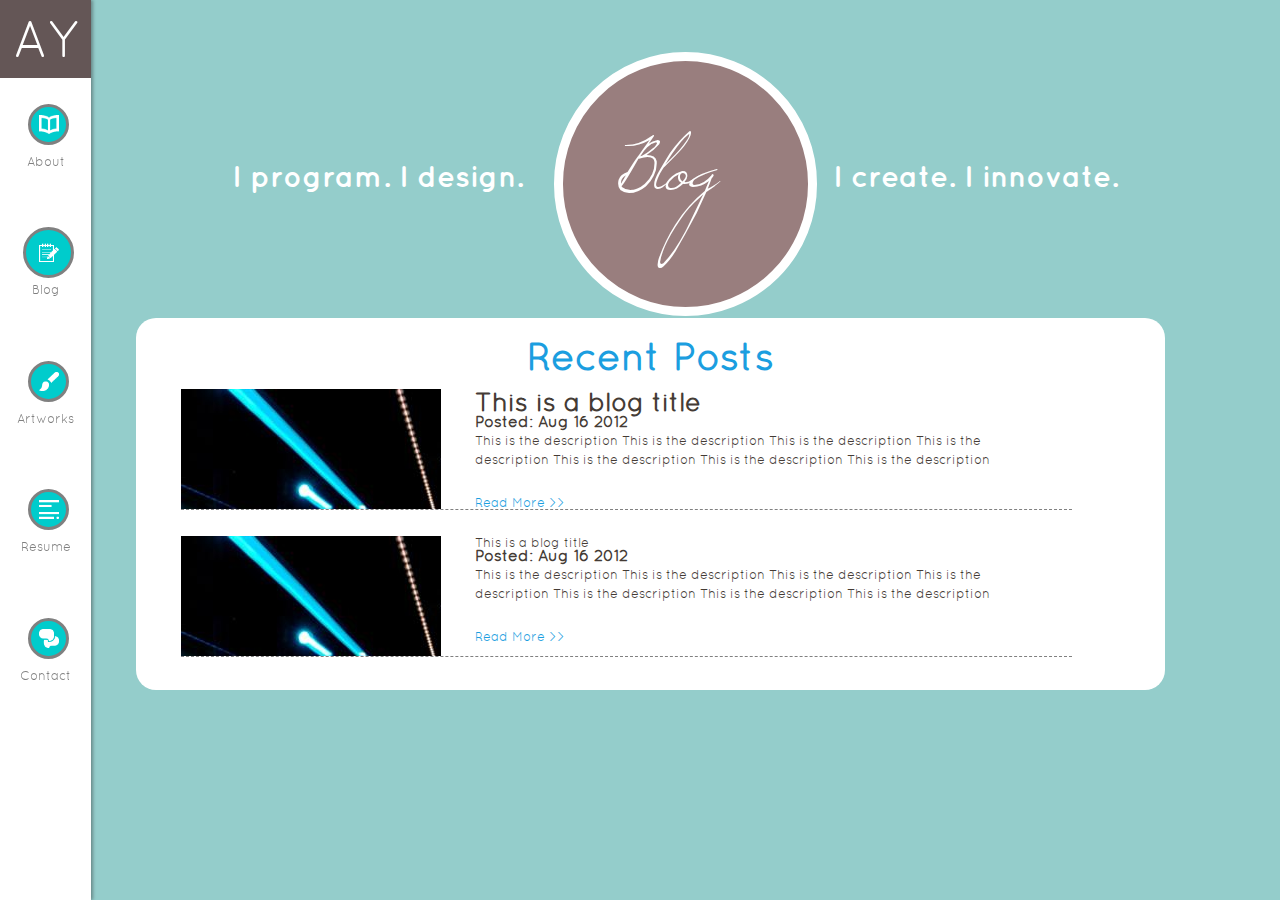
<file: website3/contact.html>
<!DOCTYPE html>
<html lang="en">
  <head>
    <meta charset="utf-8">
    <meta name="viewport" content="width=device-width">
    <title>Alice Yuan</title>

    <link rel="stylesheet" href="css/stylesheets/screen.css" media="screen, projection"  type="text/css" />
    <link rel="stylesheet" href="css/stylesheets/style.css">
    <link rel="stylesheet" href="css/stylesheets/responsive.css">
    <link rel="stylesheet" href="font/windsong/stylesheet.css">
    <link rel="stylesheet" href="font/quicksand/stylesheet.css">
    <link rel="stylesheet" href="font/ss-social/stylesheet.css">
    <link rel="stylesheet" href="bootstrap/css/bootstrap-responsive.min.css">
    <link rel="stylesheet" href="css/stylesheets/print.css" media="print"  type="text/css" />
    <script src="//ajax.googleapis.com/ajax/libs/jquery/1.7.2/jquery.min.js" type="text/javascript"></script>
    <script type="text/javascript" src="bootstrap/js/bootstrap.min.js" ></script>
    <script type="text/javascript" src="js/jquery.transit.js" ></script>
    <script type="text/javascript" src="js/jquery.fittext.js"></script>
    <script type="text/javascript" src="font/ss-social/ss-social.js"></script>
    <script type="text/javascript" src="js/global.js"></script>
    <script>
    </script>
    <!--[if IE]>
        <link href="/stylesheets/ie.css" media="screen, projection" rel="stylesheet" type="text/css" />
    <![endif]-->

    <!--[if gte IE 9]>
      <style type="text/css">
        .gradient {
           filter: none;
        }
      </style>
    <![endif]-->
  </head>


  <!-- Alice Yuan copyright 2012 -->

  <body class="front portrait screen-width-small">
  <div class="main-menu-wrapper gradient top clearfix">
    <div class="main-menu clearfix">
      <div class="logo">
        <a href="#"> <h1> AY </h1> </a>
      </div>
      <div class="nav clearfix">
        <ul class="clearfix">
          <li class="about" ><a href="about">
            <p>About</p><div class="button-outer">
              <img class="icon small" src="img/white/book_alt2_32x28.png"> </img>
              <div class="button-inner"></div></div>
          </a> </li>
          <li class="blog active" ><a href="blog">
            <p>Blog</p><div class="button-outer">
              <img class="icon small" src="img/notepencil32.png"> </img>
              <div class="button-inner"></div></div>
          </a> </li>
          <li class="artworks" ><a href="artworks">
            <p>Artworks</p><div class="button-outer">
              <img class="icon small" src="img/white/brush_32x32.png"> </img>
              <div class="button-inner"></div></div>
          </a> </li>
          <li class="resume" ><a href="resume">
            <p>Resume</p><div class="button-outer">
              <img class="icon small" src="img/white/article_32x32.png"> </img>
              <div class="button-inner"></div></div>
          </a> </li>
          <li class="contact" ><a href="contact">
            <p>Contact</p><div class="button-outer">
              <img class="icon small" src="img/white/chat_alt_fill_32x32.png"> </img>
              <div class="button-inner"></div></div>
          </a> </li>
        </ul>
      </div>
    </div>
  </div> <!-- end main-menu-wrapper -->




  <div class="main-wrapper">
    <div class="main">

      <div class="page-title-wrapper">
        <a href="/" >
          <div class="page-title clearfix">
              <h1>
                <!-- <span class="alice">Alice's</span> -->
                <span class="blog">Blog </span>
              </h1>
          </div>
        </a>


        <div class="slogan subtitle">
          <h2>
            <p class="line1">
              <span class="program">I program.</span>
              <span class="design">I design.</span>
            </p>
            <p class="line2">
              <span class="create">I create.</span>
              <span class="innovate">I innovate.</span>
            </p>
          </h2>
        </div>
      </div>




      <div class="recent-posts clearfix">
        <div class="recent-title">
          <a href="blog"><h1> Recent Posts </h1></a>
        </div>
        <div class="post-1">
          <div class="col-1">
            <img src="img/stock.jpg"/>
          </div>
          <div class="col-2">
            <div class="content">
              <h2> This is a blog title </2>
              <h3> Posted: Aug 16 2012 </h3>
              <p> This is the description  This is the description  This is the description This is the description This is the description This is the description This is the description</p>
              <a href="/"> Read More >> </a>
            </div>
          </div>
        </div>


        <div class="post-1">
          <div class="col-1">
            <img src="img/stock.jpg"/>
          </div>
          <div class="col-2">
            <div class="content"
              <h2> This is a blog title </2>
              <h3> Posted: Aug 16 2012 </h3>
              <p> This is the description  This is the description  This is the description This is the description This is the description This is the description This is the description</p>
              <a href="/"> Read More >> </a>
            </div>
          </div>
        </div>


      </div>

    </div>
  <!--   <div class="footer"> -->
  <!--     <p> -->
  <!--     <span class="copyright"> -->
  <!--       &copy Copyright 2012 Alice Yuan. -->
  <!--     </span> -->
  <!--     <span class="allrights"> -->
  <!--       All rights reserved. -->
  <!--     </span> -->
  <!--     </p> -->

  <!--     <div class="social links ss-icon"> -->
  <!--       <ul> -->
  <!--         <li><a class="facebook" href="//facebook.com" title="facebook me">facebook<span/></a></li> -->
  <!--         <li><a class ="twitter" href="//twitter.com" title="@Names_Alice">twitter<span/></a></li> -->
  <!--         <li><a class="linkedin" href="//linkedin.com" title="LinkedIn">linkedin<span/></a></li> -->
  <!--         <li><a class="googleplus" href="//plus.google.com" title="+1 me">googleplus<span/></a></li> -->
  <!--       </ul> -->
  <!--     </div> -->
  <!--   </div> -->
  <!-- </div> <!-- main-wrapper ends -->

  </body>
</html>
</file>
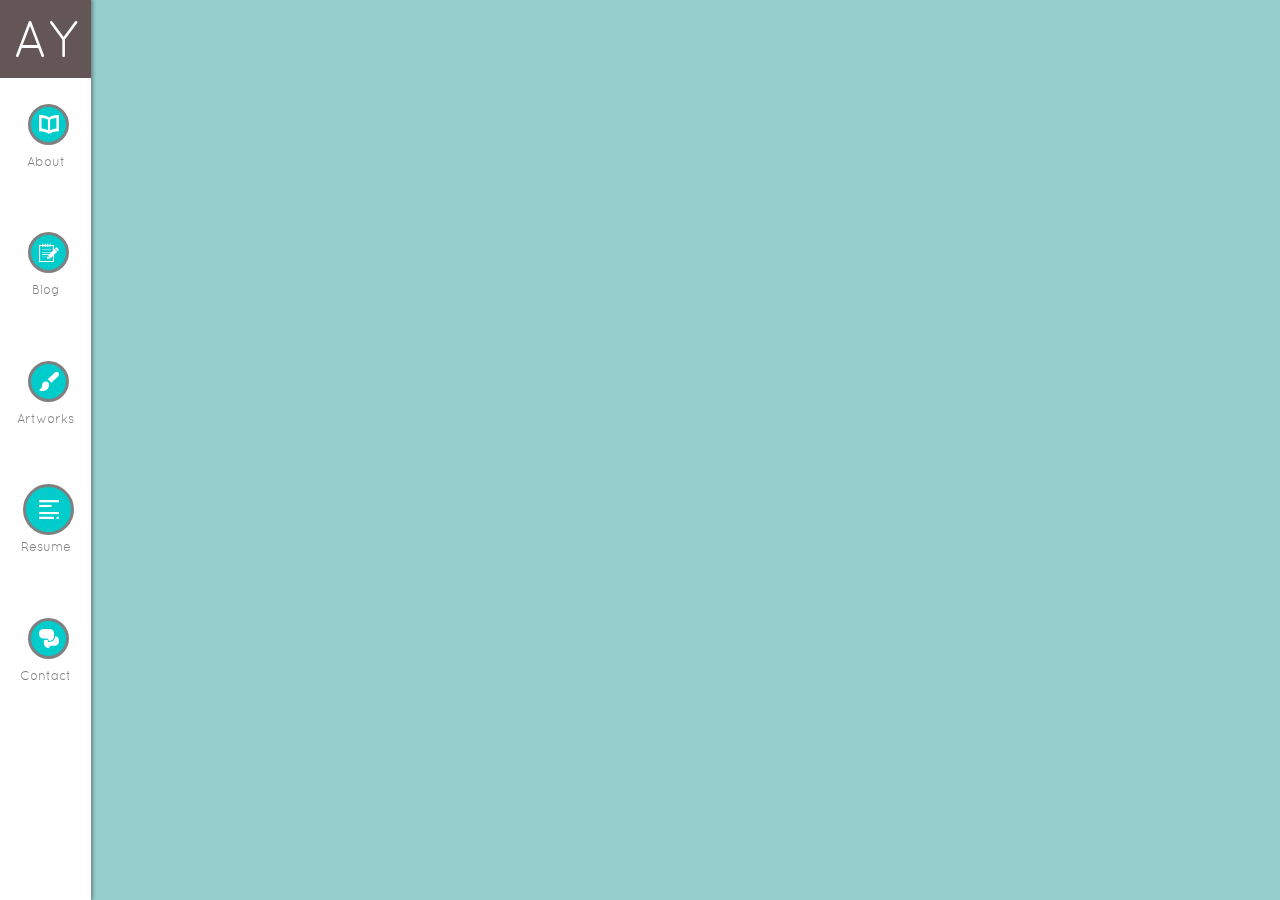
<file: website3/resume.html>
<!DOCTYPE html>
<html lang="en">
  <head>
    <meta charset="utf-8">
    <meta name="viewport" content="width=device-width">
    <title>Alice Yuan</title>

    <link rel="stylesheet" href="font/windsong/stylesheet.css">
    <link rel="stylesheet" href="font/quicksand/stylesheet.css">
    <link rel="stylesheet" href="font/ss-social/stylesheet.css">
    <link rel="stylesheet" href="plugin/bootstrap/css/bootstrap.css">
    <link rel="stylesheet" href="css/stylesheets/screen.css" media="screen, projection"  type="text/css" />
    <link rel="stylesheet" href="css/stylesheets/global.style.css">
    <link rel="stylesheet" href="css/stylesheets/global.nav.css">
    <link rel="stylesheet" href="css/stylesheets/global.responsive.css">
    <link rel="stylesheet" href="css/stylesheets/blog.css">
    <link rel="stylesheet" href="css/stylesheets/print.css" media="print"  type="text/css" />
    <script type="text/javascript" src="js/jquery-1.7.2.min.js" ></script>
    <script type="text/javascript" src="plugin/bootstrap/js/bootstrap.min.js" ></script>
    <script type="text/javascript" src="js/jquery.transit.js" ></script>
    <script type="text/javascript" src="js/jquery.fittext.js"></script>
    <script type="text/javascript" src="font/ss-social/ss-social.js"></script>
    <script type="text/javascript" src="js/global.js"></script>

    <!-- Add mousewheel plugin (this is optional) -->
	<script type="text/javascript" src="plugin/fancyBox/lib/jquery.mousewheel-3.0.6.pack.js"></script>

	<!-- Add fancyBox main JS and CSS files -->
	<script type="text/javascript" src="plugin/fancyBox/source/jquery.fancybox.js"></script>
	<link rel="stylesheet" type="text/css" href="plugin/fancyBox/source/jquery.fancybox.css" media="screen" />

    <script>
	$(document).ready(function() {
		$(".fancybox a").fancybox();
		$("a.fancybox").fancybox();
	});
    </script>
    <!--[if IE]>
        <link href="/stylesheets/ie.css" media="screen, projection" rel="stylesheet" type="text/css" />
    <![endif]-->

    <!--[if gte IE 9]>
      <style type="text/css">
        .gradient {
           filter: none;
        }
      </style>
    <![endif]-->
  </head>


  <!-- Alice Yuan copyright 2012 -->

  <body class="blog portrait screen-width-small">






  <div class="main-menu-wrapper gradient top clearfix">
    <div class="main-menu clearfix">
      <div class="logo">
        <a href="/"> <h1> AY </h1> </a>
      </div>
      <div class="nav clearfix">
        <ul class="clearfix">
          <!-- <li class="active home"><a href="#"> -->
          <!--   <p> Home </p><div class="button-outer"> -->
          <!--     <img class="icon big" src="img/white/home_32x32.png"> </img> -->
          <!--     <div class="button-inner active"></div></div> -->
          <!-- </a> </li> -->
          <li class="about" ><a href="about">
            <p>About</p><div class="button-outer">
              <img class="icon small" src="img/white/book_alt2_32x28.png"> </img>
              <div class="button-inner"></div></div>
          </a> </li>
          <li class="blog" ><a href="blog">
            <p>Blog</p><div class="button-outer">
              <img class="icon small" src="img/notepencil32.png"> </img>
              <div class="button-inner"></div></div>
          </a> </li>
          <li class="artworks" ><a href="artworks">
            <p>Artworks</p><div class="button-outer">
              <img class="icon small" src="img/white/brush_32x32.png"> </img>
              <div class="button-inner"></div></div>
          </a> </li>
          <li class="resume active" ><a href="resume">
            <p>Resume</p><div class="button-outer">
              <img class="icon small" src="img/white/article_32x32.png"> </img>
              <div class="button-inner"></div></div>
          </a> </li>
          <li class="contact fancybox" ><a href="#contact">
            <p>Contact</p><div class="button-outer">
              <img class="icon small" src="img/white/chat_alt_fill_32x32.png"> </img>
              <div class="button-inner"></div></div>
          </a> </li>
        </ul>
      </div>
    </div>
  </div> <!-- end main-menu-wrapper -->




  <div class="main-wrapper">

  </div> <!-- main-wrapper ends -->

  <!-- fancy box -->
  <div id="contact" name="contact" title="I'd love to chat">
    <p> hello hello hello hello hello hello hello hello hello hello hello hello hello hello hello hello hello hello hello hello hello hello hello hello hello hello hello hello hello hello hello hello hello hello hello hello hello hello hello hello hello hello hello hello hello hello hello hello hello hello hello hello hello hello hello hello hello hello hello hello
    </p>
    <h3>lsdkfjlkjsdf </h3>
  </div>

  </body>
</html>
</file>
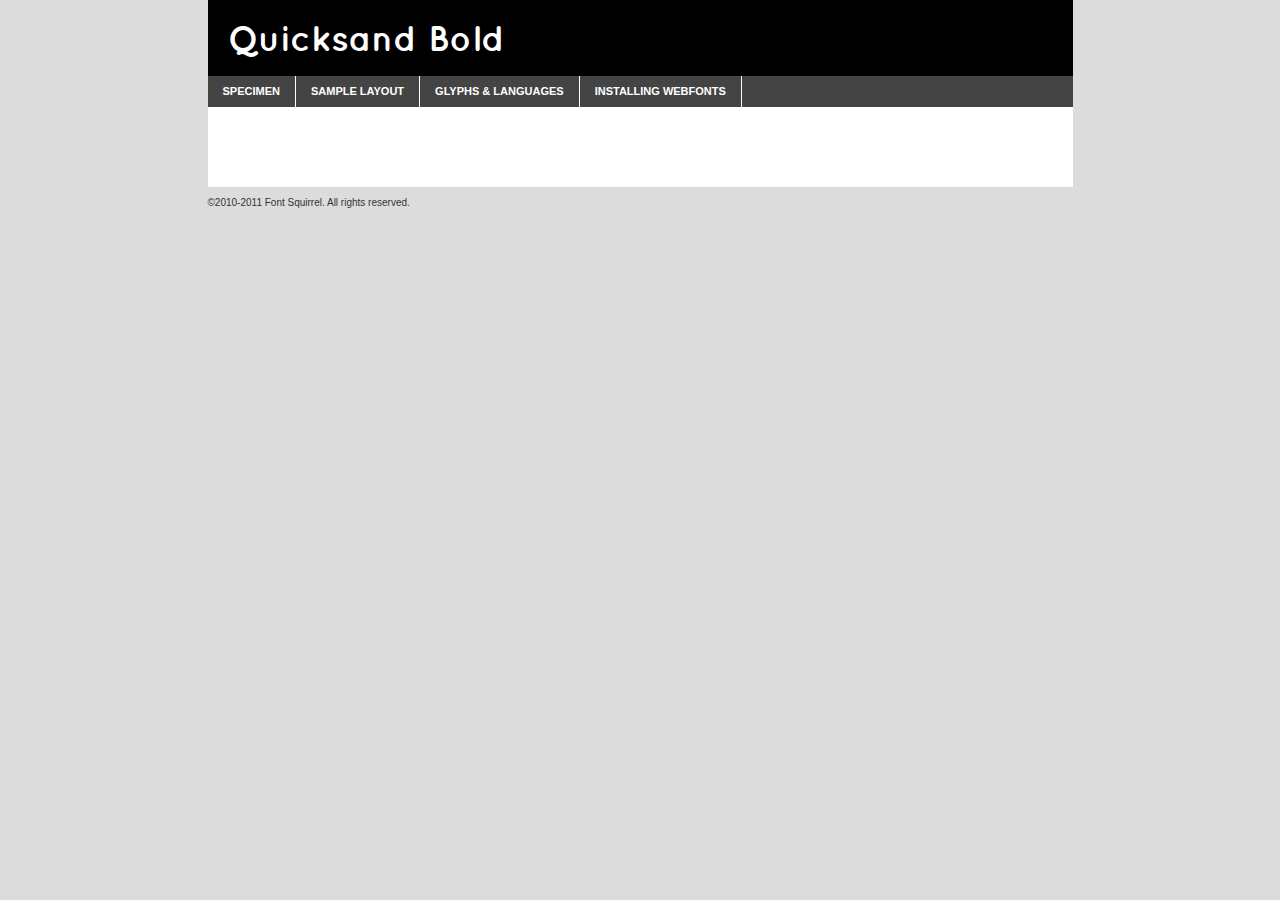
<file: website3/font/quicksand/quicksand_bold-demo.html>
<!DOCTYPE html PUBLIC "-//W3C//DTD XHTML 1.0 Transitional//EN"
	"http://www.w3.org/TR/xhtml1/DTD/xhtml1-transitional.dtd">

<html xmlns="http://www.w3.org/1999/xhtml" xml:lang="en" lang="en">
<head>
	<meta http-equiv="Content-Type" content="text/html; charset=utf-8" />
	<script src="http://ajax.googleapis.com/ajax/libs/jquery/1.7.2/jquery.min.js" type="text/javascript" charset="utf-8"></script>
	<script src="specimen_files/easytabs.js" type="text/javascript" charset="utf-8"></script>
	<link rel="stylesheet" href="specimen_files/specimen_stylesheet.css" type="text/css" charset="utf-8" />
	<link rel="stylesheet" href="stylesheet.css" type="text/css" charset="utf-8" />

	<style type="text/css">
					body{
				font-family: 'QuicksandBoldRegular';
							}
		</style>

	<title>Quicksand Bold Specimen</title>
	
	
	<script type="text/javascript" charset="utf-8">
		$(document).ready(function() {
			$('#container').easyTabs({defaultContent:1});
		});
	</script>
</head>

<body>
<div id="container">
	<div id="header">
		Quicksand Bold	</div>
	<ul class="tabs">
		<li><a href="#specimen">Specimen</a></li>
		<li><a href="#layout">Sample Layout</a></li>
				<li><a href="#glyphs">Glyphs &amp; Languages</a></li>
		<li><a href="#installing">Installing Webfonts</a></li>
		
	</ul>
	
	<div id="main_content">

		
			<div id="specimen">
		
				<div class="section">
					<div class="grid12 firstcol">
						<div class="huge">AaBb</div>
					</div>
				</div>
		
				<div class="section">
					<div class="glyph_range">A&#x200B;B&#x200b;C&#x200b;D&#x200b;E&#x200b;F&#x200b;G&#x200b;H&#x200b;I&#x200b;J&#x200b;K&#x200b;L&#x200b;M&#x200b;N&#x200b;O&#x200b;P&#x200b;Q&#x200b;R&#x200b;S&#x200b;T&#x200b;U&#x200b;V&#x200b;W&#x200b;X&#x200b;Y&#x200b;Z&#x200b;a&#x200b;b&#x200b;c&#x200b;d&#x200b;e&#x200b;f&#x200b;g&#x200b;h&#x200b;i&#x200b;j&#x200b;k&#x200b;l&#x200b;m&#x200b;n&#x200b;o&#x200b;p&#x200b;q&#x200b;r&#x200b;s&#x200b;t&#x200b;u&#x200b;v&#x200b;w&#x200b;x&#x200b;y&#x200b;z&#x200b;1&#x200b;2&#x200b;3&#x200b;4&#x200b;5&#x200b;6&#x200b;7&#x200b;8&#x200b;9&#x200b;0&#x200b;&amp;&#x200b;.&#x200b;,&#x200b;?&#x200b;!&#x200b;&#64;&#x200b;(&#x200b;)&#x200b;#&#x200b;$&#x200b;%&#x200b;*&#x200b;+&#x200b;-&#x200b;=&#x200b;:&#x200b;;</div>
				</div>
				<div class="section">
					<div class="grid12 firstcol">
						<table class="sample_table">
							<tr><td>10</td><td class="size10">abcdefghijklmnopqrstuvwxyzABCDEFGHIJKLMNOPQRSTUVWXYZ0123456789abcdefghijklmnopqrstuvwxyzABCDEFGHIJKLMNOPQRSTUVWXYZ0123456789abcdefghijklmnopqrstuvwxyzABCDEFGHIJKLMNOPQRSTUVWXYZ</td></tr>
							<tr><td>11</td><td class="size11">abcdefghijklmnopqrstuvwxyzABCDEFGHIJKLMNOPQRSTUVWXYZ0123456789abcdefghijklmnopqrstuvwxyzABCDEFGHIJKLMNOPQRSTUVWXYZ0123456789abcdefghijklmnopqrstuvwxyzABCDEFGHIJKLMNOPQRSTUVWXYZ</td></tr>
							<tr><td>12</td><td class="size12">abcdefghijklmnopqrstuvwxyzABCDEFGHIJKLMNOPQRSTUVWXYZ0123456789abcdefghijklmnopqrstuvwxyzABCDEFGHIJKLMNOPQRSTUVWXYZ0123456789abcdefghijklmnopqrstuvwxyzABCDEFGHIJKLMNOPQRSTUVWXYZ</td></tr>
							<tr><td>13</td><td class="size13">abcdefghijklmnopqrstuvwxyzABCDEFGHIJKLMNOPQRSTUVWXYZ0123456789abcdefghijklmnopqrstuvwxyzABCDEFGHIJKLMNOPQRSTUVWXYZ0123456789abcdefghijklmnopqrstuvwxyzABCDEFGHIJKLMNOPQRSTUVWXYZ</td></tr>
							<tr><td>14</td><td class="size14">abcdefghijklmnopqrstuvwxyzABCDEFGHIJKLMNOPQRSTUVWXYZ0123456789abcdefghijklmnopqrstuvwxyzABCDEFGHIJKLMNOPQRSTUVWXYZ0123456789abcdefghijklmnopqrstuvwxyzABCDEFGHIJKLMNOPQRSTUVWXYZ</td></tr>
							<tr><td>16</td><td class="size16">abcdefghijklmnopqrstuvwxyzABCDEFGHIJKLMNOPQRSTUVWXYZ0123456789abcdefghijklmnopqrstuvwxyzABCDEFGHIJKLMNOPQRSTUVWXYZ</td></tr>
							<tr><td>18</td><td class="size18">abcdefghijklmnopqrstuvwxyzABCDEFGHIJKLMNOPQRSTUVWXYZ0123456789abcdefghijklmnopqrstuvwxyzABCDEFGHIJKLMNOPQRSTUVWXYZ</td></tr>
							<tr><td>20</td><td class="size20">abcdefghijklmnopqrstuvwxyzABCDEFGHIJKLMNOPQRSTUVWXYZ0123456789abcdefghijklmnopqrstuvwxyzABCDEFGHIJKLMNOPQRSTUVWXYZ</td></tr>
							<tr><td>24</td><td class="size24">abcdefghijklmnopqrstuvwxyzABCDEFGHIJKLMNOPQRSTUVWXYZ0123456789abcdefghijklmnopqrstuvwxyzABCDEFGHIJKLMNOPQRSTUVWXYZ</td></tr>
							<tr><td>30</td><td class="size30">abcdefghijklmnopqrstuvwxyzABCDEFGHIJKLMNOPQRSTUVWXYZ0123456789abcdefghijklmnopqrstuvwxyzABCDEFGHIJKLMNOPQRSTUVWXYZ</td></tr>
							<tr><td>36</td><td class="size36">abcdefghijklmnopqrstuvwxyzABCDEFGHIJKLMNOPQRSTUVWXYZ0123456789abcdefghijklmnopqrstuvwxyzABCDEFGHIJKLMNOPQRSTUVWXYZ</td></tr>
							<tr><td>48</td><td class="size48">abcdefghijklmnopqrstuvwxyzABCDEFGHIJKLMNOPQRSTUVWXYZ0123456789abcdefghijklmnopqrstuvwxyzABCDEFGHIJKLMNOPQRSTUVWXYZ</td></tr>
							<tr><td>60</td><td class="size60">abcdefghijklmnopqrstuvwxyzABCDEFGHIJKLMNOPQRSTUVWXYZ0123456789abcdefghijklmnopqrstuvwxyzABCDEFGHIJKLMNOPQRSTUVWXYZ</td></tr>
							<tr><td>72</td><td class="size72">abcdefghijklmnopqrstuvwxyzABCDEFGHIJKLMNOPQRSTUVWXYZ0123456789abcdefghijklmnopqrstuvwxyzABCDEFGHIJKLMNOPQRSTUVWXYZ</td></tr>
							<tr><td>90</td><td class="size90">abcdefghijklmnopqrstuvwxyzABCDEFGHIJKLMNOPQRSTUVWXYZ0123456789abcdefghijklmnopqrstuvwxyzABCDEFGHIJKLMNOPQRSTUVWXYZ</td></tr>
						</table>
				
					</div>
			
				</div>
		
		
		
								<div class="section" id="bodycomparison">


										<div id="xheight">
				<div class="fontbody">&#xE000;&#xE000;&#xE000;&#xE000;&#xE000;&#xE000;&#xE000;&#xE000;&#xE000;&#xE000;&#xE000;&#xE000;&#xE000;&#xE000;&#xE000;&#xE000;&#xE000;&#xE000;&#xE000;&#xE000;&#xE000;&#xE000;&#xE000;&#xE000;&#xE000;&#xE000;&#xE000;&#xE000;&#xE000;&#xE000;&#xE000;&#xE000;&#xE000;&#xE000;&#xE000;&#xE000;&#xE000;&#xE000;&#xE000;&#xE000;&#xE000;&#xE000;&#xE000;&#xE000;&#xE000;&#xE000;&#xE000;&#xE000;&#xE000;&#xE000;&#xE000;&#xE000;&#xE000;&#xE000;&#xE000;&#xE000;&#xE000;&#xE000;&#xE000;&#xE000;&#xE000;&#xE000;&#xE000;&#xE000;&#xE000;&#xE000;&#xE000;&#xE000;&#xE000;&#xE000;&#xE000;&#xE000;&#xE000;&#xE000;&#xE000;&#xE000;&#xE000;&#xE000;&#xE000;&#xE000;&#xE000;&#xE000;&#xE000;&#xE000;&#xE000;&#xE000;&#xE000;&#xE000;&#xE000;&#xE000;&#xE000;&#xE000;&#xE000;&#xE000;&#xE000;&#xE000;&#xE000;&#xE000;&#xE000;body</div><div class="arialbody">body</div><div class="verdanabody">body</div><div class="georgiabody">body</div></div>
										<div class="fontbody" style="z-index:1">
											body<span>Quicksand Bold</span>
										</div>
										<div class="arialbody" style="z-index:1">
											body<span>Arial</span>
										</div>
										<div class="verdanabody" style="z-index:1">
											body<span>Verdana</span>
										</div>
										<div class="georgiabody" style="z-index:1">
											body<span>Georgia</span>
										</div>



								</div>
		
		
				<div class="section psample psample_row1" id="">
					
					<div class="grid2 firstcol">
						<p class="size10"><span>10.</span>Aenean lacinia bibendum nulla sed consectetur. Fusce dapibus, tellus ac cursus commodo, tortor mauris condimentum nibh, ut fermentum massa justo sit amet risus. Nullam id dolor id nibh ultricies vehicula ut id elit. Cum sociis natoque penatibus et magnis dis parturient montes, nascetur ridiculus mus. Nulla vitae elit libero, a pharetra augue.</p>
			
					</div>
					<div class="grid3">
						<p class="size11"><span>11.</span>Aenean lacinia bibendum nulla sed consectetur. Fusce dapibus, tellus ac cursus commodo, tortor mauris condimentum nibh, ut fermentum massa justo sit amet risus. Nullam id dolor id nibh ultricies vehicula ut id elit. Cum sociis natoque penatibus et magnis dis parturient montes, nascetur ridiculus mus. Nulla vitae elit libero, a pharetra augue.</p>
			
					</div>
					<div class="grid3">
						<p class="size12"><span>12.</span>Aenean lacinia bibendum nulla sed consectetur. Fusce dapibus, tellus ac cursus commodo, tortor mauris condimentum nibh, ut fermentum massa justo sit amet risus. Nullam id dolor id nibh ultricies vehicula ut id elit. Cum sociis natoque penatibus et magnis dis parturient montes, nascetur ridiculus mus. Nulla vitae elit libero, a pharetra augue.</p>
			
					</div>
					<div class="grid4">
						<p class="size13"><span>13.</span>Aenean lacinia bibendum nulla sed consectetur. Fusce dapibus, tellus ac cursus commodo, tortor mauris condimentum nibh, ut fermentum massa justo sit amet risus. Nullam id dolor id nibh ultricies vehicula ut id elit. Cum sociis natoque penatibus et magnis dis parturient montes, nascetur ridiculus mus. Nulla vitae elit libero, a pharetra augue.</p>
			
					</div>
					<div class="white_blend"></div>
					
				</div>
				<div class="section psample psample_row2" id="">
					<div class="grid3 firstcol">
						<p class="size14"><span>14.</span>Aenean lacinia bibendum nulla sed consectetur. Fusce dapibus, tellus ac cursus commodo, tortor mauris condimentum nibh, ut fermentum massa justo sit amet risus. Nullam id dolor id nibh ultricies vehicula ut id elit. Cum sociis natoque penatibus et magnis dis parturient montes, nascetur ridiculus mus. Nulla vitae elit libero, a pharetra augue.</p>
			
					</div>
					<div class="grid4">
						<p class="size16"><span>16.</span>Aenean lacinia bibendum nulla sed consectetur. Fusce dapibus, tellus ac cursus commodo, tortor mauris condimentum nibh, ut fermentum massa justo sit amet risus. Nullam id dolor id nibh ultricies vehicula ut id elit. Cum sociis natoque penatibus et magnis dis parturient montes, nascetur ridiculus mus. Nulla vitae elit libero, a pharetra augue.</p>
			
					</div>
					<div class="grid5">
						<p class="size18"><span>18.</span>Aenean lacinia bibendum nulla sed consectetur. Fusce dapibus, tellus ac cursus commodo, tortor mauris condimentum nibh, ut fermentum massa justo sit amet risus. Nullam id dolor id nibh ultricies vehicula ut id elit. Cum sociis natoque penatibus et magnis dis parturient montes, nascetur ridiculus mus. Nulla vitae elit libero, a pharetra augue.</p>
			
					</div>

					<div class="white_blend"></div>

				</div>
				
				<div class="section psample psample_row3" id="">
					<div class="grid5 firstcol">
						<p class="size20"><span>20.</span>Aenean lacinia bibendum nulla sed consectetur. Fusce dapibus, tellus ac cursus commodo, tortor mauris condimentum nibh, ut fermentum massa justo sit amet risus. Nullam id dolor id nibh ultricies vehicula ut id elit. Cum sociis natoque penatibus et magnis dis parturient montes, nascetur ridiculus mus. Nulla vitae elit libero, a pharetra augue.</p>
					</div>
					<div class="grid7">
						<p class="size24"><span>24.</span>Aenean lacinia bibendum nulla sed consectetur. Fusce dapibus, tellus ac cursus commodo, tortor mauris condimentum nibh, ut fermentum massa justo sit amet risus. Nullam id dolor id nibh ultricies vehicula ut id elit. Cum sociis natoque penatibus et magnis dis parturient montes, nascetur ridiculus mus. Nulla vitae elit libero, a pharetra augue.</p>
					</div>
					
					<div class="white_blend"></div>
					
				</div>
				
				<div class="section psample psample_row4" id="">
					<div class="grid12 firstcol">
						<p class="size30"><span>30.</span>Aenean lacinia bibendum nulla sed consectetur. Fusce dapibus, tellus ac cursus commodo, tortor mauris condimentum nibh, ut fermentum massa justo sit amet risus. Nullam id dolor id nibh ultricies vehicula ut id elit. Cum sociis natoque penatibus et magnis dis parturient montes, nascetur ridiculus mus. Nulla vitae elit libero, a pharetra augue.</p>
					</div>
					<div class="white_blend"></div>
					
				</div>
				
				
				
				<div class="section psample psample_row1 fullreverse">
					<div class="grid2 firstcol">
						<p class="size10"><span>10.</span>Aenean lacinia bibendum nulla sed consectetur. Fusce dapibus, tellus ac cursus commodo, tortor mauris condimentum nibh, ut fermentum massa justo sit amet risus. Nullam id dolor id nibh ultricies vehicula ut id elit. Cum sociis natoque penatibus et magnis dis parturient montes, nascetur ridiculus mus. Nulla vitae elit libero, a pharetra augue.</p>
			
					</div>
					<div class="grid3">
						<p class="size11"><span>11.</span>Aenean lacinia bibendum nulla sed consectetur. Fusce dapibus, tellus ac cursus commodo, tortor mauris condimentum nibh, ut fermentum massa justo sit amet risus. Nullam id dolor id nibh ultricies vehicula ut id elit. Cum sociis natoque penatibus et magnis dis parturient montes, nascetur ridiculus mus. Nulla vitae elit libero, a pharetra augue.</p>
			
					</div>
					<div class="grid3">
						<p class="size12"><span>12.</span>Aenean lacinia bibendum nulla sed consectetur. Fusce dapibus, tellus ac cursus commodo, tortor mauris condimentum nibh, ut fermentum massa justo sit amet risus. Nullam id dolor id nibh ultricies vehicula ut id elit. Cum sociis natoque penatibus et magnis dis parturient montes, nascetur ridiculus mus. Nulla vitae elit libero, a pharetra augue.</p>
			
					</div>
					<div class="grid4">
						<p class="size13"><span>13.</span>Aenean lacinia bibendum nulla sed consectetur. Fusce dapibus, tellus ac cursus commodo, tortor mauris condimentum nibh, ut fermentum massa justo sit amet risus. Nullam id dolor id nibh ultricies vehicula ut id elit. Cum sociis natoque penatibus et magnis dis parturient montes, nascetur ridiculus mus. Nulla vitae elit libero, a pharetra augue.</p>
			
					</div>
					<div class="black_blend"></div>
					
				</div>
				
				<div class="section psample psample_row2 fullreverse">
					<div class="grid3 firstcol">
						<p class="size14"><span>14.</span>Aenean lacinia bibendum nulla sed consectetur. Fusce dapibus, tellus ac cursus commodo, tortor mauris condimentum nibh, ut fermentum massa justo sit amet risus. Nullam id dolor id nibh ultricies vehicula ut id elit. Cum sociis natoque penatibus et magnis dis parturient montes, nascetur ridiculus mus. Nulla vitae elit libero, a pharetra augue.</p>
			
					</div>
					<div class="grid4">
						<p class="size16"><span>16.</span>Aenean lacinia bibendum nulla sed consectetur. Fusce dapibus, tellus ac cursus commodo, tortor mauris condimentum nibh, ut fermentum massa justo sit amet risus. Nullam id dolor id nibh ultricies vehicula ut id elit. Cum sociis natoque penatibus et magnis dis parturient montes, nascetur ridiculus mus. Nulla vitae elit libero, a pharetra augue.</p>
			
					</div>
					<div class="grid5">
						<p class="size18"><span>18.</span>Aenean lacinia bibendum nulla sed consectetur. Fusce dapibus, tellus ac cursus commodo, tortor mauris condimentum nibh, ut fermentum massa justo sit amet risus. Nullam id dolor id nibh ultricies vehicula ut id elit. Cum sociis natoque penatibus et magnis dis parturient montes, nascetur ridiculus mus. Nulla vitae elit libero, a pharetra augue.</p>
			
					</div>
					<div class="black_blend"></div>

				</div>
				
				<div class="section psample fullreverse psample_row3" id="">
					<div class="grid5 firstcol">
						<p class="size20"><span>20.</span>Aenean lacinia bibendum nulla sed consectetur. Fusce dapibus, tellus ac cursus commodo, tortor mauris condimentum nibh, ut fermentum massa justo sit amet risus. Nullam id dolor id nibh ultricies vehicula ut id elit. Cum sociis natoque penatibus et magnis dis parturient montes, nascetur ridiculus mus. Nulla vitae elit libero, a pharetra augue.</p>
					</div>
					<div class="grid7">
						<p class="size24"><span>24.</span>Aenean lacinia bibendum nulla sed consectetur. Fusce dapibus, tellus ac cursus commodo, tortor mauris condimentum nibh, ut fermentum massa justo sit amet risus. Nullam id dolor id nibh ultricies vehicula ut id elit. Cum sociis natoque penatibus et magnis dis parturient montes, nascetur ridiculus mus. Nulla vitae elit libero, a pharetra augue.</p>
					</div>
					
					<div class="black_blend"></div>
					
				</div>
				
				<div class="section psample fullreverse psample_row4" id="" style="border-bottom: 20px #000 solid;">
					<div class="grid12 firstcol">
						<p class="size30"><span>30.</span>Aenean lacinia bibendum nulla sed consectetur. Fusce dapibus, tellus ac cursus commodo, tortor mauris condimentum nibh, ut fermentum massa justo sit amet risus. Nullam id dolor id nibh ultricies vehicula ut id elit. Cum sociis natoque penatibus et magnis dis parturient montes, nascetur ridiculus mus. Nulla vitae elit libero, a pharetra augue.</p>
					</div>
					<div class="black_blend"></div>
					
				</div>
				
				
				
				
			</div>
			
			<div id="layout">
				
				<div class="section">
					
					<div class="grid12 firstcol">
						<h1>Lorem Ipsum Dolor</h1>
						<h2>Etiam porta sem malesuada magna mollis euismod</h2>
						
						<p class="byline">By <a href="#link">Aenean Lacinia</a></p>
					</div>
				</div>
				<div class="section">
					<div class="grid8 firstcol">
						<p class="large">Donec sed odio dui. Morbi leo risus, porta ac consectetur ac, vestibulum at eros. Fusce dapibus, tellus ac cursus commodo, tortor mauris condimentum nibh, ut fermentum massa justo sit amet risus. </p>

						
						<h3>Pellentesque ornare sem</h3>

						<p>Maecenas sed diam eget risus varius blandit sit amet non magna. Maecenas faucibus mollis interdum. Donec ullamcorper nulla non metus auctor fringilla. Nullam id dolor id nibh ultricies vehicula ut id elit. Nullam id dolor id nibh ultricies vehicula ut id elit. </p>

						<p>Aenean eu leo quam. Pellentesque ornare sem lacinia quam venenatis vestibulum. Lorem ipsum dolor sit amet, consectetur adipiscing elit. Cum sociis natoque penatibus et magnis dis parturient montes, nascetur ridiculus mus. </p>

						<p>Nulla vitae elit libero, a pharetra augue. Praesent commodo cursus magna, vel scelerisque nisl consectetur et. Aenean lacinia bibendum nulla sed consectetur. </p>

						<p>Nullam quis risus eget urna mollis ornare vel eu leo. Nullam quis risus eget urna mollis ornare vel eu leo. Maecenas sed diam eget risus varius blandit sit amet non magna. Donec ullamcorper nulla non metus auctor fringilla. </p>

						<h3>Cras mattis consectetur</h3>

						<p>Aenean eu leo quam. Pellentesque ornare sem lacinia quam venenatis vestibulum. Aenean lacinia bibendum nulla sed consectetur. Integer posuere erat a ante venenatis dapibus posuere velit aliquet. Cras mattis consectetur purus sit amet fermentum. </p>

						<p>Nullam id dolor id nibh ultricies vehicula ut id elit. Nullam quis risus eget urna mollis ornare vel eu leo. Cras mattis consectetur purus sit amet fermentum.</p>
					</div>
					
					<div class="grid4 sidebar">
						
						<div class="box reverse">
							<p class="last">Nullam quis risus eget urna mollis ornare vel eu leo. Donec ullamcorper nulla non metus auctor fringilla. Cras mattis consectetur purus sit amet fermentum. Sed posuere consectetur est at lobortis. Lorem ipsum dolor sit amet, consectetur adipiscing elit. </p>
						</div>
						
						<p class="caption">Maecenas sed diam eget risus varius.</p>

						<p>Vestibulum id ligula porta felis euismod semper. Integer posuere erat a ante venenatis dapibus posuere velit aliquet. Vestibulum id ligula porta felis euismod semper. Sed posuere consectetur est at lobortis. Maecenas sed diam eget risus varius blandit sit amet non magna. Fusce dapibus, tellus ac cursus commodo, tortor mauris condimentum nibh, ut fermentum massa justo sit amet risus. </p>

					

						<p>Duis mollis, est non commodo luctus, nisi erat porttitor ligula, eget lacinia odio sem nec elit. Aenean lacinia bibendum nulla sed consectetur. Vivamus sagittis lacus vel augue laoreet rutrum faucibus dolor auctor. Aenean lacinia bibendum nulla sed consectetur. Nullam quis risus eget urna mollis ornare vel eu leo. </p>

						<p>Praesent commodo cursus magna, vel scelerisque nisl consectetur et. Donec ullamcorper nulla non metus auctor fringilla. Maecenas faucibus mollis interdum. Fusce dapibus, tellus ac cursus commodo, tortor mauris condimentum nibh, ut fermentum massa justo sit amet risus. </p>

					</div>
				</div>
				
			</div>


			



		<div id="glyphs">
			<div class="section">
				<div class="grid12 firstcol">
			
				<h1>Language Support</h1>
				<p>The subset of Quicksand Bold in this kit supports the following languages:<br />
			
					Albanian, Danish, Dutch, English, Faroese, French, German, Italian, Malagasy, Norwegian, Spanish, Swedish				</p>
				<h1>Glyph Chart</h1>
				<p>The subset of Quicksand Bold in this kit includes all the glyphs listed below. Unicode entities are included above each glyph to help you insert individual characters into your layout.</p>
				<div id="glyph_chart">
			
																														 <div><p>&amp;#32;</p>&#32;</div>
																				 <div><p>&amp;#33;</p>&#33;</div>
																				 <div><p>&amp;#34;</p>&#34;</div>
																				 <div><p>&amp;#35;</p>&#35;</div>
																				 <div><p>&amp;#36;</p>&#36;</div>
																				 <div><p>&amp;#37;</p>&#37;</div>
																				 <div><p>&amp;#38;</p>&#38;</div>
																				 <div><p>&amp;#39;</p>&#39;</div>
																				 <div><p>&amp;#40;</p>&#40;</div>
																				 <div><p>&amp;#41;</p>&#41;</div>
																				 <div><p>&amp;#42;</p>&#42;</div>
																				 <div><p>&amp;#43;</p>&#43;</div>
																				 <div><p>&amp;#44;</p>&#44;</div>
																				 <div><p>&amp;#45;</p>&#45;</div>
																				 <div><p>&amp;#46;</p>&#46;</div>
																				 <div><p>&amp;#47;</p>&#47;</div>
																				 <div><p>&amp;#48;</p>&#48;</div>
																				 <div><p>&amp;#49;</p>&#49;</div>
																				 <div><p>&amp;#50;</p>&#50;</div>
																				 <div><p>&amp;#51;</p>&#51;</div>
																				 <div><p>&amp;#52;</p>&#52;</div>
																				 <div><p>&amp;#53;</p>&#53;</div>
																				 <div><p>&amp;#54;</p>&#54;</div>
																				 <div><p>&amp;#55;</p>&#55;</div>
																				 <div><p>&amp;#56;</p>&#56;</div>
																				 <div><p>&amp;#57;</p>&#57;</div>
																				 <div><p>&amp;#58;</p>&#58;</div>
																				 <div><p>&amp;#59;</p>&#59;</div>
																				 <div><p>&amp;#60;</p>&#60;</div>
																				 <div><p>&amp;#61;</p>&#61;</div>
																				 <div><p>&amp;#62;</p>&#62;</div>
																				 <div><p>&amp;#63;</p>&#63;</div>
																				 <div><p>&amp;#64;</p>&#64;</div>
																				 <div><p>&amp;#65;</p>&#65;</div>
																				 <div><p>&amp;#66;</p>&#66;</div>
																				 <div><p>&amp;#67;</p>&#67;</div>
																				 <div><p>&amp;#68;</p>&#68;</div>
																				 <div><p>&amp;#69;</p>&#69;</div>
																				 <div><p>&amp;#70;</p>&#70;</div>
																				 <div><p>&amp;#71;</p>&#71;</div>
																				 <div><p>&amp;#72;</p>&#72;</div>
																				 <div><p>&amp;#73;</p>&#73;</div>
																				 <div><p>&amp;#74;</p>&#74;</div>
																				 <div><p>&amp;#75;</p>&#75;</div>
																				 <div><p>&amp;#76;</p>&#76;</div>
																				 <div><p>&amp;#77;</p>&#77;</div>
																				 <div><p>&amp;#78;</p>&#78;</div>
																				 <div><p>&amp;#79;</p>&#79;</div>
																				 <div><p>&amp;#80;</p>&#80;</div>
																				 <div><p>&amp;#81;</p>&#81;</div>
																				 <div><p>&amp;#82;</p>&#82;</div>
																				 <div><p>&amp;#83;</p>&#83;</div>
																				 <div><p>&amp;#84;</p>&#84;</div>
																				 <div><p>&amp;#85;</p>&#85;</div>
																				 <div><p>&amp;#86;</p>&#86;</div>
																				 <div><p>&amp;#87;</p>&#87;</div>
																				 <div><p>&amp;#88;</p>&#88;</div>
																				 <div><p>&amp;#89;</p>&#89;</div>
																				 <div><p>&amp;#90;</p>&#90;</div>
																				 <div><p>&amp;#91;</p>&#91;</div>
																				 <div><p>&amp;#92;</p>&#92;</div>
																				 <div><p>&amp;#93;</p>&#93;</div>
																				 <div><p>&amp;#94;</p>&#94;</div>
																				 <div><p>&amp;#95;</p>&#95;</div>
																				 <div><p>&amp;#96;</p>&#96;</div>
																				 <div><p>&amp;#97;</p>&#97;</div>
																				 <div><p>&amp;#98;</p>&#98;</div>
																				 <div><p>&amp;#99;</p>&#99;</div>
																				 <div><p>&amp;#100;</p>&#100;</div>
																				 <div><p>&amp;#101;</p>&#101;</div>
																				 <div><p>&amp;#102;</p>&#102;</div>
																				 <div><p>&amp;#103;</p>&#103;</div>
																				 <div><p>&amp;#104;</p>&#104;</div>
																				 <div><p>&amp;#105;</p>&#105;</div>
																				 <div><p>&amp;#106;</p>&#106;</div>
																				 <div><p>&amp;#107;</p>&#107;</div>
																				 <div><p>&amp;#108;</p>&#108;</div>
																				 <div><p>&amp;#109;</p>&#109;</div>
																				 <div><p>&amp;#110;</p>&#110;</div>
																				 <div><p>&amp;#111;</p>&#111;</div>
																				 <div><p>&amp;#112;</p>&#112;</div>
																				 <div><p>&amp;#113;</p>&#113;</div>
																				 <div><p>&amp;#114;</p>&#114;</div>
																				 <div><p>&amp;#115;</p>&#115;</div>
																				 <div><p>&amp;#116;</p>&#116;</div>
																				 <div><p>&amp;#117;</p>&#117;</div>
																				 <div><p>&amp;#118;</p>&#118;</div>
																				 <div><p>&amp;#119;</p>&#119;</div>
																				 <div><p>&amp;#120;</p>&#120;</div>
																				 <div><p>&amp;#121;</p>&#121;</div>
																				 <div><p>&amp;#122;</p>&#122;</div>
																				 <div><p>&amp;#123;</p>&#123;</div>
																				 <div><p>&amp;#124;</p>&#124;</div>
																				 <div><p>&amp;#125;</p>&#125;</div>
																				 <div><p>&amp;#126;</p>&#126;</div>
																				 <div><p>&amp;#160;</p>&#160;</div>
																				 <div><p>&amp;#161;</p>&#161;</div>
																				 <div><p>&amp;#162;</p>&#162;</div>
																				 <div><p>&amp;#163;</p>&#163;</div>
																				 <div><p>&amp;#165;</p>&#165;</div>
																				 <div><p>&amp;#167;</p>&#167;</div>
																				 <div><p>&amp;#168;</p>&#168;</div>
																				 <div><p>&amp;#169;</p>&#169;</div>
																				 <div><p>&amp;#170;</p>&#170;</div>
																				 <div><p>&amp;#171;</p>&#171;</div>
																				 <div><p>&amp;#173;</p>&#173;</div>
																				 <div><p>&amp;#174;</p>&#174;</div>
																				 <div><p>&amp;#176;</p>&#176;</div>
																				 <div><p>&amp;#180;</p>&#180;</div>
																				 <div><p>&amp;#184;</p>&#184;</div>
																				 <div><p>&amp;#187;</p>&#187;</div>
																				 <div><p>&amp;#191;</p>&#191;</div>
																				 <div><p>&amp;#192;</p>&#192;</div>
																				 <div><p>&amp;#193;</p>&#193;</div>
																				 <div><p>&amp;#194;</p>&#194;</div>
																				 <div><p>&amp;#195;</p>&#195;</div>
																				 <div><p>&amp;#196;</p>&#196;</div>
																				 <div><p>&amp;#197;</p>&#197;</div>
																				 <div><p>&amp;#198;</p>&#198;</div>
																				 <div><p>&amp;#199;</p>&#199;</div>
																				 <div><p>&amp;#200;</p>&#200;</div>
																				 <div><p>&amp;#201;</p>&#201;</div>
																				 <div><p>&amp;#202;</p>&#202;</div>
																				 <div><p>&amp;#203;</p>&#203;</div>
																				 <div><p>&amp;#204;</p>&#204;</div>
																				 <div><p>&amp;#205;</p>&#205;</div>
																				 <div><p>&amp;#206;</p>&#206;</div>
																				 <div><p>&amp;#207;</p>&#207;</div>
																				 <div><p>&amp;#208;</p>&#208;</div>
																				 <div><p>&amp;#209;</p>&#209;</div>
																				 <div><p>&amp;#210;</p>&#210;</div>
																				 <div><p>&amp;#211;</p>&#211;</div>
																				 <div><p>&amp;#212;</p>&#212;</div>
																				 <div><p>&amp;#213;</p>&#213;</div>
																				 <div><p>&amp;#214;</p>&#214;</div>
																				 <div><p>&amp;#215;</p>&#215;</div>
																				 <div><p>&amp;#216;</p>&#216;</div>
																				 <div><p>&amp;#217;</p>&#217;</div>
																				 <div><p>&amp;#218;</p>&#218;</div>
																				 <div><p>&amp;#219;</p>&#219;</div>
																				 <div><p>&amp;#220;</p>&#220;</div>
																				 <div><p>&amp;#221;</p>&#221;</div>
																				 <div><p>&amp;#223;</p>&#223;</div>
																				 <div><p>&amp;#224;</p>&#224;</div>
																				 <div><p>&amp;#225;</p>&#225;</div>
																				 <div><p>&amp;#226;</p>&#226;</div>
																				 <div><p>&amp;#227;</p>&#227;</div>
																				 <div><p>&amp;#228;</p>&#228;</div>
																				 <div><p>&amp;#229;</p>&#229;</div>
																				 <div><p>&amp;#230;</p>&#230;</div>
																				 <div><p>&amp;#231;</p>&#231;</div>
																				 <div><p>&amp;#232;</p>&#232;</div>
																				 <div><p>&amp;#233;</p>&#233;</div>
																				 <div><p>&amp;#234;</p>&#234;</div>
																				 <div><p>&amp;#235;</p>&#235;</div>
																				 <div><p>&amp;#236;</p>&#236;</div>
																				 <div><p>&amp;#237;</p>&#237;</div>
																				 <div><p>&amp;#238;</p>&#238;</div>
																				 <div><p>&amp;#239;</p>&#239;</div>
																				 <div><p>&amp;#240;</p>&#240;</div>
																				 <div><p>&amp;#241;</p>&#241;</div>
																				 <div><p>&amp;#242;</p>&#242;</div>
																				 <div><p>&amp;#243;</p>&#243;</div>
																				 <div><p>&amp;#244;</p>&#244;</div>
																				 <div><p>&amp;#245;</p>&#245;</div>
																				 <div><p>&amp;#246;</p>&#246;</div>
																				 <div><p>&amp;#247;</p>&#247;</div>
																				 <div><p>&amp;#248;</p>&#248;</div>
																				 <div><p>&amp;#249;</p>&#249;</div>
																				 <div><p>&amp;#250;</p>&#250;</div>
																				 <div><p>&amp;#251;</p>&#251;</div>
																				 <div><p>&amp;#252;</p>&#252;</div>
																				 <div><p>&amp;#253;</p>&#253;</div>
																				 <div><p>&amp;#254;</p>&#254;</div>
																				 <div><p>&amp;#255;</p>&#255;</div>
																				 <div><p>&amp;#338;</p>&#338;</div>
																				 <div><p>&amp;#339;</p>&#339;</div>
																				 <div><p>&amp;#376;</p>&#376;</div>
																				 <div><p>&amp;#710;</p>&#710;</div>
																				 <div><p>&amp;#732;</p>&#732;</div>
																				 <div><p>&amp;#8192;</p>&#8192;</div>
																				 <div><p>&amp;#8193;</p>&#8193;</div>
																				 <div><p>&amp;#8194;</p>&#8194;</div>
																				 <div><p>&amp;#8195;</p>&#8195;</div>
																				 <div><p>&amp;#8196;</p>&#8196;</div>
																				 <div><p>&amp;#8197;</p>&#8197;</div>
																				 <div><p>&amp;#8198;</p>&#8198;</div>
																				 <div><p>&amp;#8199;</p>&#8199;</div>
																				 <div><p>&amp;#8200;</p>&#8200;</div>
																				 <div><p>&amp;#8201;</p>&#8201;</div>
																				 <div><p>&amp;#8202;</p>&#8202;</div>
																				 <div><p>&amp;#8208;</p>&#8208;</div>
																				 <div><p>&amp;#8209;</p>&#8209;</div>
																				 <div><p>&amp;#8210;</p>&#8210;</div>
																				 <div><p>&amp;#8211;</p>&#8211;</div>
																				 <div><p>&amp;#8212;</p>&#8212;</div>
																				 <div><p>&amp;#8216;</p>&#8216;</div>
																				 <div><p>&amp;#8217;</p>&#8217;</div>
																				 <div><p>&amp;#8218;</p>&#8218;</div>
																				 <div><p>&amp;#8220;</p>&#8220;</div>
																				 <div><p>&amp;#8221;</p>&#8221;</div>
																				 <div><p>&amp;#8222;</p>&#8222;</div>
																				 <div><p>&amp;#8226;</p>&#8226;</div>
																				 <div><p>&amp;#8230;</p>&#8230;</div>
																				 <div><p>&amp;#8239;</p>&#8239;</div>
																				 <div><p>&amp;#8249;</p>&#8249;</div>
																				 <div><p>&amp;#8250;</p>&#8250;</div>
																				 <div><p>&amp;#8287;</p>&#8287;</div>
																				 <div><p>&amp;#8482;</p>&#8482;</div>
																				 <div><p>&amp;#57344;</p>&#57344;</div>
																																						</div>	
				</div>
		
		
			</div>
		</div>
		
		
		<div id="specs">
			
		</div>
	
		<div id="installing">
			<div class="section">
				<div class="grid7 firstcol">
					<h1>Installing Webfonts</h1>
					
					<p>Webfonts are supported by all major browser platforms but not all in the same way. There are currently four different font formats that must be included in order to target all browsers. This includes TTF, WOFF, EOT and SVG.</p>
					
					<h2>1. Upload your webfonts</h2>
					<p>You must upload your webfont kit to your website. They should be in or near the same directory as your CSS files.</p>
					
					<h2>2. Include the webfont stylesheet</h2>
					<p>A special CSS @font-face declaration helps the various browsers select the appropriate font it needs without causing you a bunch of headaches. Learn more about this syntax by reading the <a href="http://www.fontspring.com/blog/further-hardening-of-the-bulletproof-syntax">Fontspring blog post</a> about it. The code for it is as follows:</p>


<code>
@font-face{ 
	font-family: 'MyWebFont';
	src: url('WebFont.eot');
	src: url('WebFont.eot?#iefix') format('embedded-opentype'),
	     url('WebFont.woff') format('woff'),
	     url('WebFont.ttf') format('truetype'),
	     url('WebFont.svg#webfont') format('svg');
}
</code>

	<p>We've already gone ahead and generated the code for you. All you have to do is link to the stylesheet in your HTML, like this:</p>
	<code>&lt;link rel=&quot;stylesheet&quot; href=&quot;stylesheet.css&quot; type=&quot;text/css&quot; charset=&quot;utf-8&quot; /&gt;</code>

					<h2>3. Modify your own stylesheet</h2>
					<p>To take advantage of your new fonts, you must tell your stylesheet to use them. Look at the original @font-face declaration above and find the property called "font-family." The name linked there will be what you use to reference the font. Prepend that webfont name to the font stack in the "font-family" property, inside the selector you want to change. For example:</p>
<code>p { font-family: 'WebFont', Arial, sans-serif; }</code>

<h2>4. Test</h2>
<p>Getting webfonts to work cross-browser <em>can</em> be tricky. Use the information in the sidebar to help you if you find that fonts aren't loading in a particular browser.</p>
				</div>
				
				<div class="grid5 sidebar">
					<div class="box">
						<h2>Troubleshooting<br />Font-Face Problems</h2>
						<p>Having trouble getting your webfonts to load in your new website? Here are some tips to sort out what might be the problem.</p>

						<h3>Fonts not showing in any browser</h3>

						<p>This sounds like you need to work on the plumbing. You either did not upload the fonts to the correct directory, or you did not link the fonts properly in the CSS. If you've confirmed that all this is correct and you still have a problem, take a look at your .htaccess file and see if requests are getting intercepted.</p>

						<h3>Fonts not loading in iPhone or iPad</h3>

						<p>The most common problem here is that you are serving the fonts from an IIS server. IIS refuses to serve files that have unknown MIME types. If that is the case, you must set the MIME type for SVG to "image/svg+xml" in the server settings. Follow these instructions from Microsoft if you need help.</p>

						<h3>Fonts not loading in Firefox</h3>

						<p>The primary reason for this failure? You are still using a version Firefox older than 3.5. So upgrade already! If that isn't it, then you are very likely serving fonts from a different domain. Firefox requires that all font assets be served from the same domain. Lastly it is possible that you need to add WOFF to your list of MIME types (if you are serving via IIS.)</p>

						<h3>Fonts not loading in IE</h3>

						<p>Are you looking at Internet Explorer on an actual Windows machine or are you cheating by using a service like Adobe BrowserLab? Many of these screenshot services do not render @font-face for IE. Best to test it on a real machine.</p>

						<h3>Fonts not loading in IE9</h3>

						<p>IE9, like Firefox, requires that fonts be served from the same domain as the website. Make sure that is the case.</p>
					</div>
				</div>
			</div>
			
		</div>
	
	</div>
	<div id="footer">
		<p>&copy;2010-2011 Font Squirrel. All rights reserved.</p>
	</div>
</div>
</body>
</html>
</file>
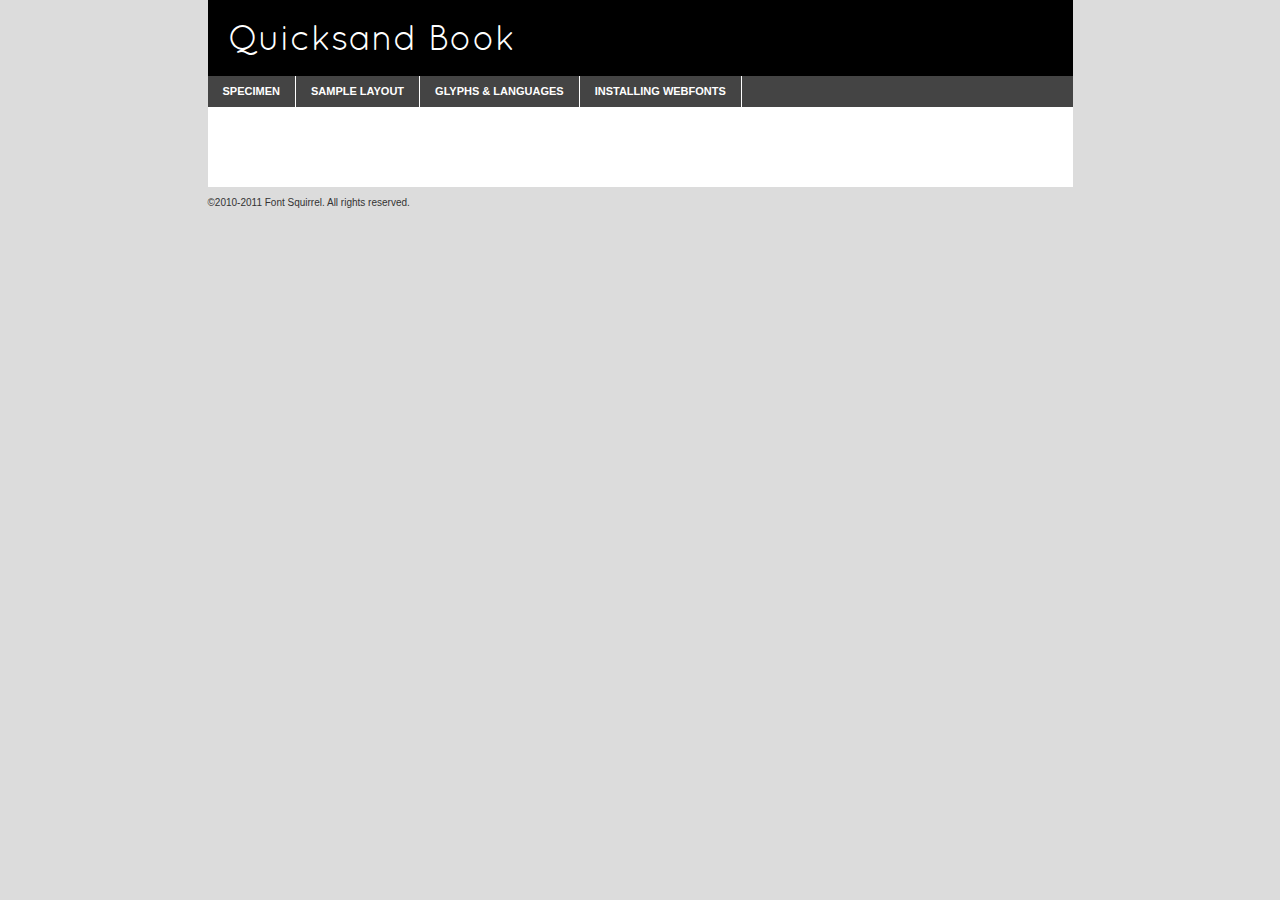
<file: website3/font/quicksand/quicksand_book-demo.html>
<!DOCTYPE html PUBLIC "-//W3C//DTD XHTML 1.0 Transitional//EN"
	"http://www.w3.org/TR/xhtml1/DTD/xhtml1-transitional.dtd">

<html xmlns="http://www.w3.org/1999/xhtml" xml:lang="en" lang="en">
<head>
	<meta http-equiv="Content-Type" content="text/html; charset=utf-8" />
	<script src="http://ajax.googleapis.com/ajax/libs/jquery/1.7.2/jquery.min.js" type="text/javascript" charset="utf-8"></script>
	<script src="specimen_files/easytabs.js" type="text/javascript" charset="utf-8"></script>
	<link rel="stylesheet" href="specimen_files/specimen_stylesheet.css" type="text/css" charset="utf-8" />
	<link rel="stylesheet" href="stylesheet.css" type="text/css" charset="utf-8" />

	<style type="text/css">
					body{
				font-family: 'QuicksandBookRegular';
							}
		</style>

	<title>Quicksand Book Specimen</title>
	
	
	<script type="text/javascript" charset="utf-8">
		$(document).ready(function() {
			$('#container').easyTabs({defaultContent:1});
		});
	</script>
</head>

<body>
<div id="container">
	<div id="header">
		Quicksand Book	</div>
	<ul class="tabs">
		<li><a href="#specimen">Specimen</a></li>
		<li><a href="#layout">Sample Layout</a></li>
				<li><a href="#glyphs">Glyphs &amp; Languages</a></li>
		<li><a href="#installing">Installing Webfonts</a></li>
		
	</ul>
	
	<div id="main_content">

		
			<div id="specimen">
		
				<div class="section">
					<div class="grid12 firstcol">
						<div class="huge">AaBb</div>
					</div>
				</div>
		
				<div class="section">
					<div class="glyph_range">A&#x200B;B&#x200b;C&#x200b;D&#x200b;E&#x200b;F&#x200b;G&#x200b;H&#x200b;I&#x200b;J&#x200b;K&#x200b;L&#x200b;M&#x200b;N&#x200b;O&#x200b;P&#x200b;Q&#x200b;R&#x200b;S&#x200b;T&#x200b;U&#x200b;V&#x200b;W&#x200b;X&#x200b;Y&#x200b;Z&#x200b;a&#x200b;b&#x200b;c&#x200b;d&#x200b;e&#x200b;f&#x200b;g&#x200b;h&#x200b;i&#x200b;j&#x200b;k&#x200b;l&#x200b;m&#x200b;n&#x200b;o&#x200b;p&#x200b;q&#x200b;r&#x200b;s&#x200b;t&#x200b;u&#x200b;v&#x200b;w&#x200b;x&#x200b;y&#x200b;z&#x200b;1&#x200b;2&#x200b;3&#x200b;4&#x200b;5&#x200b;6&#x200b;7&#x200b;8&#x200b;9&#x200b;0&#x200b;&amp;&#x200b;.&#x200b;,&#x200b;?&#x200b;!&#x200b;&#64;&#x200b;(&#x200b;)&#x200b;#&#x200b;$&#x200b;%&#x200b;*&#x200b;+&#x200b;-&#x200b;=&#x200b;:&#x200b;;</div>
				</div>
				<div class="section">
					<div class="grid12 firstcol">
						<table class="sample_table">
							<tr><td>10</td><td class="size10">abcdefghijklmnopqrstuvwxyzABCDEFGHIJKLMNOPQRSTUVWXYZ0123456789abcdefghijklmnopqrstuvwxyzABCDEFGHIJKLMNOPQRSTUVWXYZ0123456789abcdefghijklmnopqrstuvwxyzABCDEFGHIJKLMNOPQRSTUVWXYZ</td></tr>
							<tr><td>11</td><td class="size11">abcdefghijklmnopqrstuvwxyzABCDEFGHIJKLMNOPQRSTUVWXYZ0123456789abcdefghijklmnopqrstuvwxyzABCDEFGHIJKLMNOPQRSTUVWXYZ0123456789abcdefghijklmnopqrstuvwxyzABCDEFGHIJKLMNOPQRSTUVWXYZ</td></tr>
							<tr><td>12</td><td class="size12">abcdefghijklmnopqrstuvwxyzABCDEFGHIJKLMNOPQRSTUVWXYZ0123456789abcdefghijklmnopqrstuvwxyzABCDEFGHIJKLMNOPQRSTUVWXYZ0123456789abcdefghijklmnopqrstuvwxyzABCDEFGHIJKLMNOPQRSTUVWXYZ</td></tr>
							<tr><td>13</td><td class="size13">abcdefghijklmnopqrstuvwxyzABCDEFGHIJKLMNOPQRSTUVWXYZ0123456789abcdefghijklmnopqrstuvwxyzABCDEFGHIJKLMNOPQRSTUVWXYZ0123456789abcdefghijklmnopqrstuvwxyzABCDEFGHIJKLMNOPQRSTUVWXYZ</td></tr>
							<tr><td>14</td><td class="size14">abcdefghijklmnopqrstuvwxyzABCDEFGHIJKLMNOPQRSTUVWXYZ0123456789abcdefghijklmnopqrstuvwxyzABCDEFGHIJKLMNOPQRSTUVWXYZ0123456789abcdefghijklmnopqrstuvwxyzABCDEFGHIJKLMNOPQRSTUVWXYZ</td></tr>
							<tr><td>16</td><td class="size16">abcdefghijklmnopqrstuvwxyzABCDEFGHIJKLMNOPQRSTUVWXYZ0123456789abcdefghijklmnopqrstuvwxyzABCDEFGHIJKLMNOPQRSTUVWXYZ</td></tr>
							<tr><td>18</td><td class="size18">abcdefghijklmnopqrstuvwxyzABCDEFGHIJKLMNOPQRSTUVWXYZ0123456789abcdefghijklmnopqrstuvwxyzABCDEFGHIJKLMNOPQRSTUVWXYZ</td></tr>
							<tr><td>20</td><td class="size20">abcdefghijklmnopqrstuvwxyzABCDEFGHIJKLMNOPQRSTUVWXYZ0123456789abcdefghijklmnopqrstuvwxyzABCDEFGHIJKLMNOPQRSTUVWXYZ</td></tr>
							<tr><td>24</td><td class="size24">abcdefghijklmnopqrstuvwxyzABCDEFGHIJKLMNOPQRSTUVWXYZ0123456789abcdefghijklmnopqrstuvwxyzABCDEFGHIJKLMNOPQRSTUVWXYZ</td></tr>
							<tr><td>30</td><td class="size30">abcdefghijklmnopqrstuvwxyzABCDEFGHIJKLMNOPQRSTUVWXYZ0123456789abcdefghijklmnopqrstuvwxyzABCDEFGHIJKLMNOPQRSTUVWXYZ</td></tr>
							<tr><td>36</td><td class="size36">abcdefghijklmnopqrstuvwxyzABCDEFGHIJKLMNOPQRSTUVWXYZ0123456789abcdefghijklmnopqrstuvwxyzABCDEFGHIJKLMNOPQRSTUVWXYZ</td></tr>
							<tr><td>48</td><td class="size48">abcdefghijklmnopqrstuvwxyzABCDEFGHIJKLMNOPQRSTUVWXYZ0123456789abcdefghijklmnopqrstuvwxyzABCDEFGHIJKLMNOPQRSTUVWXYZ</td></tr>
							<tr><td>60</td><td class="size60">abcdefghijklmnopqrstuvwxyzABCDEFGHIJKLMNOPQRSTUVWXYZ0123456789abcdefghijklmnopqrstuvwxyzABCDEFGHIJKLMNOPQRSTUVWXYZ</td></tr>
							<tr><td>72</td><td class="size72">abcdefghijklmnopqrstuvwxyzABCDEFGHIJKLMNOPQRSTUVWXYZ0123456789abcdefghijklmnopqrstuvwxyzABCDEFGHIJKLMNOPQRSTUVWXYZ</td></tr>
							<tr><td>90</td><td class="size90">abcdefghijklmnopqrstuvwxyzABCDEFGHIJKLMNOPQRSTUVWXYZ0123456789abcdefghijklmnopqrstuvwxyzABCDEFGHIJKLMNOPQRSTUVWXYZ</td></tr>
						</table>
				
					</div>
			
				</div>
		
		
		
								<div class="section" id="bodycomparison">


										<div id="xheight">
				<div class="fontbody">&#xE000;&#xE000;&#xE000;&#xE000;&#xE000;&#xE000;&#xE000;&#xE000;&#xE000;&#xE000;&#xE000;&#xE000;&#xE000;&#xE000;&#xE000;&#xE000;&#xE000;&#xE000;&#xE000;&#xE000;&#xE000;&#xE000;&#xE000;&#xE000;&#xE000;&#xE000;&#xE000;&#xE000;&#xE000;&#xE000;&#xE000;&#xE000;&#xE000;&#xE000;&#xE000;&#xE000;&#xE000;&#xE000;&#xE000;&#xE000;&#xE000;&#xE000;&#xE000;&#xE000;&#xE000;&#xE000;&#xE000;&#xE000;&#xE000;&#xE000;&#xE000;&#xE000;&#xE000;&#xE000;&#xE000;&#xE000;&#xE000;&#xE000;&#xE000;&#xE000;&#xE000;&#xE000;&#xE000;&#xE000;&#xE000;&#xE000;&#xE000;&#xE000;&#xE000;&#xE000;&#xE000;&#xE000;&#xE000;&#xE000;&#xE000;&#xE000;&#xE000;&#xE000;&#xE000;&#xE000;&#xE000;&#xE000;&#xE000;&#xE000;&#xE000;&#xE000;&#xE000;&#xE000;&#xE000;&#xE000;&#xE000;&#xE000;&#xE000;&#xE000;&#xE000;&#xE000;&#xE000;&#xE000;&#xE000;body</div><div class="arialbody">body</div><div class="verdanabody">body</div><div class="georgiabody">body</div></div>
										<div class="fontbody" style="z-index:1">
											body<span>Quicksand Book</span>
										</div>
										<div class="arialbody" style="z-index:1">
											body<span>Arial</span>
										</div>
										<div class="verdanabody" style="z-index:1">
											body<span>Verdana</span>
										</div>
										<div class="georgiabody" style="z-index:1">
											body<span>Georgia</span>
										</div>



								</div>
		
		
				<div class="section psample psample_row1" id="">
					
					<div class="grid2 firstcol">
						<p class="size10"><span>10.</span>Aenean lacinia bibendum nulla sed consectetur. Fusce dapibus, tellus ac cursus commodo, tortor mauris condimentum nibh, ut fermentum massa justo sit amet risus. Nullam id dolor id nibh ultricies vehicula ut id elit. Cum sociis natoque penatibus et magnis dis parturient montes, nascetur ridiculus mus. Nulla vitae elit libero, a pharetra augue.</p>
			
					</div>
					<div class="grid3">
						<p class="size11"><span>11.</span>Aenean lacinia bibendum nulla sed consectetur. Fusce dapibus, tellus ac cursus commodo, tortor mauris condimentum nibh, ut fermentum massa justo sit amet risus. Nullam id dolor id nibh ultricies vehicula ut id elit. Cum sociis natoque penatibus et magnis dis parturient montes, nascetur ridiculus mus. Nulla vitae elit libero, a pharetra augue.</p>
			
					</div>
					<div class="grid3">
						<p class="size12"><span>12.</span>Aenean lacinia bibendum nulla sed consectetur. Fusce dapibus, tellus ac cursus commodo, tortor mauris condimentum nibh, ut fermentum massa justo sit amet risus. Nullam id dolor id nibh ultricies vehicula ut id elit. Cum sociis natoque penatibus et magnis dis parturient montes, nascetur ridiculus mus. Nulla vitae elit libero, a pharetra augue.</p>
			
					</div>
					<div class="grid4">
						<p class="size13"><span>13.</span>Aenean lacinia bibendum nulla sed consectetur. Fusce dapibus, tellus ac cursus commodo, tortor mauris condimentum nibh, ut fermentum massa justo sit amet risus. Nullam id dolor id nibh ultricies vehicula ut id elit. Cum sociis natoque penatibus et magnis dis parturient montes, nascetur ridiculus mus. Nulla vitae elit libero, a pharetra augue.</p>
			
					</div>
					<div class="white_blend"></div>
					
				</div>
				<div class="section psample psample_row2" id="">
					<div class="grid3 firstcol">
						<p class="size14"><span>14.</span>Aenean lacinia bibendum nulla sed consectetur. Fusce dapibus, tellus ac cursus commodo, tortor mauris condimentum nibh, ut fermentum massa justo sit amet risus. Nullam id dolor id nibh ultricies vehicula ut id elit. Cum sociis natoque penatibus et magnis dis parturient montes, nascetur ridiculus mus. Nulla vitae elit libero, a pharetra augue.</p>
			
					</div>
					<div class="grid4">
						<p class="size16"><span>16.</span>Aenean lacinia bibendum nulla sed consectetur. Fusce dapibus, tellus ac cursus commodo, tortor mauris condimentum nibh, ut fermentum massa justo sit amet risus. Nullam id dolor id nibh ultricies vehicula ut id elit. Cum sociis natoque penatibus et magnis dis parturient montes, nascetur ridiculus mus. Nulla vitae elit libero, a pharetra augue.</p>
			
					</div>
					<div class="grid5">
						<p class="size18"><span>18.</span>Aenean lacinia bibendum nulla sed consectetur. Fusce dapibus, tellus ac cursus commodo, tortor mauris condimentum nibh, ut fermentum massa justo sit amet risus. Nullam id dolor id nibh ultricies vehicula ut id elit. Cum sociis natoque penatibus et magnis dis parturient montes, nascetur ridiculus mus. Nulla vitae elit libero, a pharetra augue.</p>
			
					</div>

					<div class="white_blend"></div>

				</div>
				
				<div class="section psample psample_row3" id="">
					<div class="grid5 firstcol">
						<p class="size20"><span>20.</span>Aenean lacinia bibendum nulla sed consectetur. Fusce dapibus, tellus ac cursus commodo, tortor mauris condimentum nibh, ut fermentum massa justo sit amet risus. Nullam id dolor id nibh ultricies vehicula ut id elit. Cum sociis natoque penatibus et magnis dis parturient montes, nascetur ridiculus mus. Nulla vitae elit libero, a pharetra augue.</p>
					</div>
					<div class="grid7">
						<p class="size24"><span>24.</span>Aenean lacinia bibendum nulla sed consectetur. Fusce dapibus, tellus ac cursus commodo, tortor mauris condimentum nibh, ut fermentum massa justo sit amet risus. Nullam id dolor id nibh ultricies vehicula ut id elit. Cum sociis natoque penatibus et magnis dis parturient montes, nascetur ridiculus mus. Nulla vitae elit libero, a pharetra augue.</p>
					</div>
					
					<div class="white_blend"></div>
					
				</div>
				
				<div class="section psample psample_row4" id="">
					<div class="grid12 firstcol">
						<p class="size30"><span>30.</span>Aenean lacinia bibendum nulla sed consectetur. Fusce dapibus, tellus ac cursus commodo, tortor mauris condimentum nibh, ut fermentum massa justo sit amet risus. Nullam id dolor id nibh ultricies vehicula ut id elit. Cum sociis natoque penatibus et magnis dis parturient montes, nascetur ridiculus mus. Nulla vitae elit libero, a pharetra augue.</p>
					</div>
					<div class="white_blend"></div>
					
				</div>
				
				
				
				<div class="section psample psample_row1 fullreverse">
					<div class="grid2 firstcol">
						<p class="size10"><span>10.</span>Aenean lacinia bibendum nulla sed consectetur. Fusce dapibus, tellus ac cursus commodo, tortor mauris condimentum nibh, ut fermentum massa justo sit amet risus. Nullam id dolor id nibh ultricies vehicula ut id elit. Cum sociis natoque penatibus et magnis dis parturient montes, nascetur ridiculus mus. Nulla vitae elit libero, a pharetra augue.</p>
			
					</div>
					<div class="grid3">
						<p class="size11"><span>11.</span>Aenean lacinia bibendum nulla sed consectetur. Fusce dapibus, tellus ac cursus commodo, tortor mauris condimentum nibh, ut fermentum massa justo sit amet risus. Nullam id dolor id nibh ultricies vehicula ut id elit. Cum sociis natoque penatibus et magnis dis parturient montes, nascetur ridiculus mus. Nulla vitae elit libero, a pharetra augue.</p>
			
					</div>
					<div class="grid3">
						<p class="size12"><span>12.</span>Aenean lacinia bibendum nulla sed consectetur. Fusce dapibus, tellus ac cursus commodo, tortor mauris condimentum nibh, ut fermentum massa justo sit amet risus. Nullam id dolor id nibh ultricies vehicula ut id elit. Cum sociis natoque penatibus et magnis dis parturient montes, nascetur ridiculus mus. Nulla vitae elit libero, a pharetra augue.</p>
			
					</div>
					<div class="grid4">
						<p class="size13"><span>13.</span>Aenean lacinia bibendum nulla sed consectetur. Fusce dapibus, tellus ac cursus commodo, tortor mauris condimentum nibh, ut fermentum massa justo sit amet risus. Nullam id dolor id nibh ultricies vehicula ut id elit. Cum sociis natoque penatibus et magnis dis parturient montes, nascetur ridiculus mus. Nulla vitae elit libero, a pharetra augue.</p>
			
					</div>
					<div class="black_blend"></div>
					
				</div>
				
				<div class="section psample psample_row2 fullreverse">
					<div class="grid3 firstcol">
						<p class="size14"><span>14.</span>Aenean lacinia bibendum nulla sed consectetur. Fusce dapibus, tellus ac cursus commodo, tortor mauris condimentum nibh, ut fermentum massa justo sit amet risus. Nullam id dolor id nibh ultricies vehicula ut id elit. Cum sociis natoque penatibus et magnis dis parturient montes, nascetur ridiculus mus. Nulla vitae elit libero, a pharetra augue.</p>
			
					</div>
					<div class="grid4">
						<p class="size16"><span>16.</span>Aenean lacinia bibendum nulla sed consectetur. Fusce dapibus, tellus ac cursus commodo, tortor mauris condimentum nibh, ut fermentum massa justo sit amet risus. Nullam id dolor id nibh ultricies vehicula ut id elit. Cum sociis natoque penatibus et magnis dis parturient montes, nascetur ridiculus mus. Nulla vitae elit libero, a pharetra augue.</p>
			
					</div>
					<div class="grid5">
						<p class="size18"><span>18.</span>Aenean lacinia bibendum nulla sed consectetur. Fusce dapibus, tellus ac cursus commodo, tortor mauris condimentum nibh, ut fermentum massa justo sit amet risus. Nullam id dolor id nibh ultricies vehicula ut id elit. Cum sociis natoque penatibus et magnis dis parturient montes, nascetur ridiculus mus. Nulla vitae elit libero, a pharetra augue.</p>
			
					</div>
					<div class="black_blend"></div>

				</div>
				
				<div class="section psample fullreverse psample_row3" id="">
					<div class="grid5 firstcol">
						<p class="size20"><span>20.</span>Aenean lacinia bibendum nulla sed consectetur. Fusce dapibus, tellus ac cursus commodo, tortor mauris condimentum nibh, ut fermentum massa justo sit amet risus. Nullam id dolor id nibh ultricies vehicula ut id elit. Cum sociis natoque penatibus et magnis dis parturient montes, nascetur ridiculus mus. Nulla vitae elit libero, a pharetra augue.</p>
					</div>
					<div class="grid7">
						<p class="size24"><span>24.</span>Aenean lacinia bibendum nulla sed consectetur. Fusce dapibus, tellus ac cursus commodo, tortor mauris condimentum nibh, ut fermentum massa justo sit amet risus. Nullam id dolor id nibh ultricies vehicula ut id elit. Cum sociis natoque penatibus et magnis dis parturient montes, nascetur ridiculus mus. Nulla vitae elit libero, a pharetra augue.</p>
					</div>
					
					<div class="black_blend"></div>
					
				</div>
				
				<div class="section psample fullreverse psample_row4" id="" style="border-bottom: 20px #000 solid;">
					<div class="grid12 firstcol">
						<p class="size30"><span>30.</span>Aenean lacinia bibendum nulla sed consectetur. Fusce dapibus, tellus ac cursus commodo, tortor mauris condimentum nibh, ut fermentum massa justo sit amet risus. Nullam id dolor id nibh ultricies vehicula ut id elit. Cum sociis natoque penatibus et magnis dis parturient montes, nascetur ridiculus mus. Nulla vitae elit libero, a pharetra augue.</p>
					</div>
					<div class="black_blend"></div>
					
				</div>
				
				
				
				
			</div>
			
			<div id="layout">
				
				<div class="section">
					
					<div class="grid12 firstcol">
						<h1>Lorem Ipsum Dolor</h1>
						<h2>Etiam porta sem malesuada magna mollis euismod</h2>
						
						<p class="byline">By <a href="#link">Aenean Lacinia</a></p>
					</div>
				</div>
				<div class="section">
					<div class="grid8 firstcol">
						<p class="large">Donec sed odio dui. Morbi leo risus, porta ac consectetur ac, vestibulum at eros. Fusce dapibus, tellus ac cursus commodo, tortor mauris condimentum nibh, ut fermentum massa justo sit amet risus. </p>

						
						<h3>Pellentesque ornare sem</h3>

						<p>Maecenas sed diam eget risus varius blandit sit amet non magna. Maecenas faucibus mollis interdum. Donec ullamcorper nulla non metus auctor fringilla. Nullam id dolor id nibh ultricies vehicula ut id elit. Nullam id dolor id nibh ultricies vehicula ut id elit. </p>

						<p>Aenean eu leo quam. Pellentesque ornare sem lacinia quam venenatis vestibulum. Lorem ipsum dolor sit amet, consectetur adipiscing elit. Cum sociis natoque penatibus et magnis dis parturient montes, nascetur ridiculus mus. </p>

						<p>Nulla vitae elit libero, a pharetra augue. Praesent commodo cursus magna, vel scelerisque nisl consectetur et. Aenean lacinia bibendum nulla sed consectetur. </p>

						<p>Nullam quis risus eget urna mollis ornare vel eu leo. Nullam quis risus eget urna mollis ornare vel eu leo. Maecenas sed diam eget risus varius blandit sit amet non magna. Donec ullamcorper nulla non metus auctor fringilla. </p>

						<h3>Cras mattis consectetur</h3>

						<p>Aenean eu leo quam. Pellentesque ornare sem lacinia quam venenatis vestibulum. Aenean lacinia bibendum nulla sed consectetur. Integer posuere erat a ante venenatis dapibus posuere velit aliquet. Cras mattis consectetur purus sit amet fermentum. </p>

						<p>Nullam id dolor id nibh ultricies vehicula ut id elit. Nullam quis risus eget urna mollis ornare vel eu leo. Cras mattis consectetur purus sit amet fermentum.</p>
					</div>
					
					<div class="grid4 sidebar">
						
						<div class="box reverse">
							<p class="last">Nullam quis risus eget urna mollis ornare vel eu leo. Donec ullamcorper nulla non metus auctor fringilla. Cras mattis consectetur purus sit amet fermentum. Sed posuere consectetur est at lobortis. Lorem ipsum dolor sit amet, consectetur adipiscing elit. </p>
						</div>
						
						<p class="caption">Maecenas sed diam eget risus varius.</p>

						<p>Vestibulum id ligula porta felis euismod semper. Integer posuere erat a ante venenatis dapibus posuere velit aliquet. Vestibulum id ligula porta felis euismod semper. Sed posuere consectetur est at lobortis. Maecenas sed diam eget risus varius blandit sit amet non magna. Fusce dapibus, tellus ac cursus commodo, tortor mauris condimentum nibh, ut fermentum massa justo sit amet risus. </p>

					

						<p>Duis mollis, est non commodo luctus, nisi erat porttitor ligula, eget lacinia odio sem nec elit. Aenean lacinia bibendum nulla sed consectetur. Vivamus sagittis lacus vel augue laoreet rutrum faucibus dolor auctor. Aenean lacinia bibendum nulla sed consectetur. Nullam quis risus eget urna mollis ornare vel eu leo. </p>

						<p>Praesent commodo cursus magna, vel scelerisque nisl consectetur et. Donec ullamcorper nulla non metus auctor fringilla. Maecenas faucibus mollis interdum. Fusce dapibus, tellus ac cursus commodo, tortor mauris condimentum nibh, ut fermentum massa justo sit amet risus. </p>

					</div>
				</div>
				
			</div>


			



		<div id="glyphs">
			<div class="section">
				<div class="grid12 firstcol">
			
				<h1>Language Support</h1>
				<p>The subset of Quicksand Book in this kit supports the following languages:<br />
			
					Albanian, Danish, Dutch, English, Faroese, French, German, Icelandic, Italian, Malagasy, Norwegian, Spanish, Swedish				</p>
				<h1>Glyph Chart</h1>
				<p>The subset of Quicksand Book in this kit includes all the glyphs listed below. Unicode entities are included above each glyph to help you insert individual characters into your layout.</p>
				<div id="glyph_chart">
			
																														 <div><p>&amp;#32;</p>&#32;</div>
																				 <div><p>&amp;#33;</p>&#33;</div>
																				 <div><p>&amp;#34;</p>&#34;</div>
																				 <div><p>&amp;#35;</p>&#35;</div>
																				 <div><p>&amp;#36;</p>&#36;</div>
																				 <div><p>&amp;#37;</p>&#37;</div>
																				 <div><p>&amp;#38;</p>&#38;</div>
																				 <div><p>&amp;#39;</p>&#39;</div>
																				 <div><p>&amp;#40;</p>&#40;</div>
																				 <div><p>&amp;#41;</p>&#41;</div>
																				 <div><p>&amp;#42;</p>&#42;</div>
																				 <div><p>&amp;#43;</p>&#43;</div>
																				 <div><p>&amp;#44;</p>&#44;</div>
																				 <div><p>&amp;#45;</p>&#45;</div>
																				 <div><p>&amp;#46;</p>&#46;</div>
																				 <div><p>&amp;#47;</p>&#47;</div>
																				 <div><p>&amp;#48;</p>&#48;</div>
																				 <div><p>&amp;#49;</p>&#49;</div>
																				 <div><p>&amp;#50;</p>&#50;</div>
																				 <div><p>&amp;#51;</p>&#51;</div>
																				 <div><p>&amp;#52;</p>&#52;</div>
																				 <div><p>&amp;#53;</p>&#53;</div>
																				 <div><p>&amp;#54;</p>&#54;</div>
																				 <div><p>&amp;#55;</p>&#55;</div>
																				 <div><p>&amp;#56;</p>&#56;</div>
																				 <div><p>&amp;#57;</p>&#57;</div>
																				 <div><p>&amp;#58;</p>&#58;</div>
																				 <div><p>&amp;#59;</p>&#59;</div>
																				 <div><p>&amp;#60;</p>&#60;</div>
																				 <div><p>&amp;#61;</p>&#61;</div>
																				 <div><p>&amp;#62;</p>&#62;</div>
																				 <div><p>&amp;#63;</p>&#63;</div>
																				 <div><p>&amp;#64;</p>&#64;</div>
																				 <div><p>&amp;#65;</p>&#65;</div>
																				 <div><p>&amp;#66;</p>&#66;</div>
																				 <div><p>&amp;#67;</p>&#67;</div>
																				 <div><p>&amp;#68;</p>&#68;</div>
																				 <div><p>&amp;#69;</p>&#69;</div>
																				 <div><p>&amp;#70;</p>&#70;</div>
																				 <div><p>&amp;#71;</p>&#71;</div>
																				 <div><p>&amp;#72;</p>&#72;</div>
																				 <div><p>&amp;#73;</p>&#73;</div>
																				 <div><p>&amp;#74;</p>&#74;</div>
																				 <div><p>&amp;#75;</p>&#75;</div>
																				 <div><p>&amp;#76;</p>&#76;</div>
																				 <div><p>&amp;#77;</p>&#77;</div>
																				 <div><p>&amp;#78;</p>&#78;</div>
																				 <div><p>&amp;#79;</p>&#79;</div>
																				 <div><p>&amp;#80;</p>&#80;</div>
																				 <div><p>&amp;#81;</p>&#81;</div>
																				 <div><p>&amp;#82;</p>&#82;</div>
																				 <div><p>&amp;#83;</p>&#83;</div>
																				 <div><p>&amp;#84;</p>&#84;</div>
																				 <div><p>&amp;#85;</p>&#85;</div>
																				 <div><p>&amp;#86;</p>&#86;</div>
																				 <div><p>&amp;#87;</p>&#87;</div>
																				 <div><p>&amp;#88;</p>&#88;</div>
																				 <div><p>&amp;#89;</p>&#89;</div>
																				 <div><p>&amp;#90;</p>&#90;</div>
																				 <div><p>&amp;#91;</p>&#91;</div>
																				 <div><p>&amp;#92;</p>&#92;</div>
																				 <div><p>&amp;#93;</p>&#93;</div>
																				 <div><p>&amp;#94;</p>&#94;</div>
																				 <div><p>&amp;#95;</p>&#95;</div>
																				 <div><p>&amp;#96;</p>&#96;</div>
																				 <div><p>&amp;#97;</p>&#97;</div>
																				 <div><p>&amp;#98;</p>&#98;</div>
																				 <div><p>&amp;#99;</p>&#99;</div>
																				 <div><p>&amp;#100;</p>&#100;</div>
																				 <div><p>&amp;#101;</p>&#101;</div>
																				 <div><p>&amp;#102;</p>&#102;</div>
																				 <div><p>&amp;#103;</p>&#103;</div>
																				 <div><p>&amp;#104;</p>&#104;</div>
																				 <div><p>&amp;#105;</p>&#105;</div>
																				 <div><p>&amp;#106;</p>&#106;</div>
																				 <div><p>&amp;#107;</p>&#107;</div>
																				 <div><p>&amp;#108;</p>&#108;</div>
																				 <div><p>&amp;#109;</p>&#109;</div>
																				 <div><p>&amp;#110;</p>&#110;</div>
																				 <div><p>&amp;#111;</p>&#111;</div>
																				 <div><p>&amp;#112;</p>&#112;</div>
																				 <div><p>&amp;#113;</p>&#113;</div>
																				 <div><p>&amp;#114;</p>&#114;</div>
																				 <div><p>&amp;#115;</p>&#115;</div>
																				 <div><p>&amp;#116;</p>&#116;</div>
																				 <div><p>&amp;#117;</p>&#117;</div>
																				 <div><p>&amp;#118;</p>&#118;</div>
																				 <div><p>&amp;#119;</p>&#119;</div>
																				 <div><p>&amp;#120;</p>&#120;</div>
																				 <div><p>&amp;#121;</p>&#121;</div>
																				 <div><p>&amp;#122;</p>&#122;</div>
																				 <div><p>&amp;#123;</p>&#123;</div>
																				 <div><p>&amp;#124;</p>&#124;</div>
																				 <div><p>&amp;#125;</p>&#125;</div>
																				 <div><p>&amp;#126;</p>&#126;</div>
																				 <div><p>&amp;#160;</p>&#160;</div>
																				 <div><p>&amp;#161;</p>&#161;</div>
																				 <div><p>&amp;#162;</p>&#162;</div>
																				 <div><p>&amp;#163;</p>&#163;</div>
																				 <div><p>&amp;#165;</p>&#165;</div>
																				 <div><p>&amp;#168;</p>&#168;</div>
																				 <div><p>&amp;#169;</p>&#169;</div>
																				 <div><p>&amp;#170;</p>&#170;</div>
																				 <div><p>&amp;#171;</p>&#171;</div>
																				 <div><p>&amp;#173;</p>&#173;</div>
																				 <div><p>&amp;#174;</p>&#174;</div>
																				 <div><p>&amp;#176;</p>&#176;</div>
																				 <div><p>&amp;#178;</p>&#178;</div>
																				 <div><p>&amp;#180;</p>&#180;</div>
																				 <div><p>&amp;#182;</p>&#182;</div>
																				 <div><p>&amp;#183;</p>&#183;</div>
																				 <div><p>&amp;#184;</p>&#184;</div>
																				 <div><p>&amp;#186;</p>&#186;</div>
																				 <div><p>&amp;#187;</p>&#187;</div>
																				 <div><p>&amp;#191;</p>&#191;</div>
																				 <div><p>&amp;#192;</p>&#192;</div>
																				 <div><p>&amp;#193;</p>&#193;</div>
																				 <div><p>&amp;#194;</p>&#194;</div>
																				 <div><p>&amp;#195;</p>&#195;</div>
																				 <div><p>&amp;#196;</p>&#196;</div>
																				 <div><p>&amp;#197;</p>&#197;</div>
																				 <div><p>&amp;#198;</p>&#198;</div>
																				 <div><p>&amp;#199;</p>&#199;</div>
																				 <div><p>&amp;#200;</p>&#200;</div>
																				 <div><p>&amp;#201;</p>&#201;</div>
																				 <div><p>&amp;#202;</p>&#202;</div>
																				 <div><p>&amp;#203;</p>&#203;</div>
																				 <div><p>&amp;#204;</p>&#204;</div>
																				 <div><p>&amp;#205;</p>&#205;</div>
																				 <div><p>&amp;#206;</p>&#206;</div>
																				 <div><p>&amp;#207;</p>&#207;</div>
																				 <div><p>&amp;#208;</p>&#208;</div>
																				 <div><p>&amp;#209;</p>&#209;</div>
																				 <div><p>&amp;#210;</p>&#210;</div>
																				 <div><p>&amp;#211;</p>&#211;</div>
																				 <div><p>&amp;#212;</p>&#212;</div>
																				 <div><p>&amp;#213;</p>&#213;</div>
																				 <div><p>&amp;#214;</p>&#214;</div>
																				 <div><p>&amp;#215;</p>&#215;</div>
																				 <div><p>&amp;#216;</p>&#216;</div>
																				 <div><p>&amp;#217;</p>&#217;</div>
																				 <div><p>&amp;#218;</p>&#218;</div>
																				 <div><p>&amp;#219;</p>&#219;</div>
																				 <div><p>&amp;#220;</p>&#220;</div>
																				 <div><p>&amp;#221;</p>&#221;</div>
																				 <div><p>&amp;#222;</p>&#222;</div>
																				 <div><p>&amp;#223;</p>&#223;</div>
																				 <div><p>&amp;#224;</p>&#224;</div>
																				 <div><p>&amp;#225;</p>&#225;</div>
																				 <div><p>&amp;#226;</p>&#226;</div>
																				 <div><p>&amp;#227;</p>&#227;</div>
																				 <div><p>&amp;#228;</p>&#228;</div>
																				 <div><p>&amp;#229;</p>&#229;</div>
																				 <div><p>&amp;#230;</p>&#230;</div>
																				 <div><p>&amp;#231;</p>&#231;</div>
																				 <div><p>&amp;#232;</p>&#232;</div>
																				 <div><p>&amp;#233;</p>&#233;</div>
																				 <div><p>&amp;#234;</p>&#234;</div>
																				 <div><p>&amp;#235;</p>&#235;</div>
																				 <div><p>&amp;#236;</p>&#236;</div>
																				 <div><p>&amp;#237;</p>&#237;</div>
																				 <div><p>&amp;#238;</p>&#238;</div>
																				 <div><p>&amp;#239;</p>&#239;</div>
																				 <div><p>&amp;#240;</p>&#240;</div>
																				 <div><p>&amp;#241;</p>&#241;</div>
																				 <div><p>&amp;#242;</p>&#242;</div>
																				 <div><p>&amp;#243;</p>&#243;</div>
																				 <div><p>&amp;#244;</p>&#244;</div>
																				 <div><p>&amp;#245;</p>&#245;</div>
																				 <div><p>&amp;#246;</p>&#246;</div>
																				 <div><p>&amp;#247;</p>&#247;</div>
																				 <div><p>&amp;#248;</p>&#248;</div>
																				 <div><p>&amp;#249;</p>&#249;</div>
																				 <div><p>&amp;#250;</p>&#250;</div>
																				 <div><p>&amp;#251;</p>&#251;</div>
																				 <div><p>&amp;#252;</p>&#252;</div>
																				 <div><p>&amp;#253;</p>&#253;</div>
																				 <div><p>&amp;#254;</p>&#254;</div>
																				 <div><p>&amp;#255;</p>&#255;</div>
																				 <div><p>&amp;#338;</p>&#338;</div>
																				 <div><p>&amp;#339;</p>&#339;</div>
																				 <div><p>&amp;#376;</p>&#376;</div>
																				 <div><p>&amp;#710;</p>&#710;</div>
																				 <div><p>&amp;#732;</p>&#732;</div>
																				 <div><p>&amp;#8192;</p>&#8192;</div>
																				 <div><p>&amp;#8193;</p>&#8193;</div>
																				 <div><p>&amp;#8194;</p>&#8194;</div>
																				 <div><p>&amp;#8195;</p>&#8195;</div>
																				 <div><p>&amp;#8196;</p>&#8196;</div>
																				 <div><p>&amp;#8197;</p>&#8197;</div>
																				 <div><p>&amp;#8198;</p>&#8198;</div>
																				 <div><p>&amp;#8199;</p>&#8199;</div>
																				 <div><p>&amp;#8200;</p>&#8200;</div>
																				 <div><p>&amp;#8201;</p>&#8201;</div>
																				 <div><p>&amp;#8202;</p>&#8202;</div>
																				 <div><p>&amp;#8208;</p>&#8208;</div>
																				 <div><p>&amp;#8209;</p>&#8209;</div>
																				 <div><p>&amp;#8210;</p>&#8210;</div>
																				 <div><p>&amp;#8211;</p>&#8211;</div>
																				 <div><p>&amp;#8212;</p>&#8212;</div>
																				 <div><p>&amp;#8216;</p>&#8216;</div>
																				 <div><p>&amp;#8217;</p>&#8217;</div>
																				 <div><p>&amp;#8218;</p>&#8218;</div>
																				 <div><p>&amp;#8220;</p>&#8220;</div>
																				 <div><p>&amp;#8221;</p>&#8221;</div>
																				 <div><p>&amp;#8222;</p>&#8222;</div>
																				 <div><p>&amp;#8226;</p>&#8226;</div>
																				 <div><p>&amp;#8230;</p>&#8230;</div>
																				 <div><p>&amp;#8239;</p>&#8239;</div>
																				 <div><p>&amp;#8249;</p>&#8249;</div>
																				 <div><p>&amp;#8250;</p>&#8250;</div>
																				 <div><p>&amp;#8287;</p>&#8287;</div>
																				 <div><p>&amp;#8482;</p>&#8482;</div>
																				 <div><p>&amp;#57344;</p>&#57344;</div>
																																						</div>	
				</div>
		
		
			</div>
		</div>
		
		
		<div id="specs">
			
		</div>
	
		<div id="installing">
			<div class="section">
				<div class="grid7 firstcol">
					<h1>Installing Webfonts</h1>
					
					<p>Webfonts are supported by all major browser platforms but not all in the same way. There are currently four different font formats that must be included in order to target all browsers. This includes TTF, WOFF, EOT and SVG.</p>
					
					<h2>1. Upload your webfonts</h2>
					<p>You must upload your webfont kit to your website. They should be in or near the same directory as your CSS files.</p>
					
					<h2>2. Include the webfont stylesheet</h2>
					<p>A special CSS @font-face declaration helps the various browsers select the appropriate font it needs without causing you a bunch of headaches. Learn more about this syntax by reading the <a href="http://www.fontspring.com/blog/further-hardening-of-the-bulletproof-syntax">Fontspring blog post</a> about it. The code for it is as follows:</p>


<code>
@font-face{ 
	font-family: 'MyWebFont';
	src: url('WebFont.eot');
	src: url('WebFont.eot?#iefix') format('embedded-opentype'),
	     url('WebFont.woff') format('woff'),
	     url('WebFont.ttf') format('truetype'),
	     url('WebFont.svg#webfont') format('svg');
}
</code>

	<p>We've already gone ahead and generated the code for you. All you have to do is link to the stylesheet in your HTML, like this:</p>
	<code>&lt;link rel=&quot;stylesheet&quot; href=&quot;stylesheet.css&quot; type=&quot;text/css&quot; charset=&quot;utf-8&quot; /&gt;</code>

					<h2>3. Modify your own stylesheet</h2>
					<p>To take advantage of your new fonts, you must tell your stylesheet to use them. Look at the original @font-face declaration above and find the property called "font-family." The name linked there will be what you use to reference the font. Prepend that webfont name to the font stack in the "font-family" property, inside the selector you want to change. For example:</p>
<code>p { font-family: 'WebFont', Arial, sans-serif; }</code>

<h2>4. Test</h2>
<p>Getting webfonts to work cross-browser <em>can</em> be tricky. Use the information in the sidebar to help you if you find that fonts aren't loading in a particular browser.</p>
				</div>
				
				<div class="grid5 sidebar">
					<div class="box">
						<h2>Troubleshooting<br />Font-Face Problems</h2>
						<p>Having trouble getting your webfonts to load in your new website? Here are some tips to sort out what might be the problem.</p>

						<h3>Fonts not showing in any browser</h3>

						<p>This sounds like you need to work on the plumbing. You either did not upload the fonts to the correct directory, or you did not link the fonts properly in the CSS. If you've confirmed that all this is correct and you still have a problem, take a look at your .htaccess file and see if requests are getting intercepted.</p>

						<h3>Fonts not loading in iPhone or iPad</h3>

						<p>The most common problem here is that you are serving the fonts from an IIS server. IIS refuses to serve files that have unknown MIME types. If that is the case, you must set the MIME type for SVG to "image/svg+xml" in the server settings. Follow these instructions from Microsoft if you need help.</p>

						<h3>Fonts not loading in Firefox</h3>

						<p>The primary reason for this failure? You are still using a version Firefox older than 3.5. So upgrade already! If that isn't it, then you are very likely serving fonts from a different domain. Firefox requires that all font assets be served from the same domain. Lastly it is possible that you need to add WOFF to your list of MIME types (if you are serving via IIS.)</p>

						<h3>Fonts not loading in IE</h3>

						<p>Are you looking at Internet Explorer on an actual Windows machine or are you cheating by using a service like Adobe BrowserLab? Many of these screenshot services do not render @font-face for IE. Best to test it on a real machine.</p>

						<h3>Fonts not loading in IE9</h3>

						<p>IE9, like Firefox, requires that fonts be served from the same domain as the website. Make sure that is the case.</p>
					</div>
				</div>
			</div>
			
		</div>
	
	</div>
	<div id="footer">
		<p>&copy;2010-2011 Font Squirrel. All rights reserved.</p>
	</div>
</div>
</body>
</html>
</file>
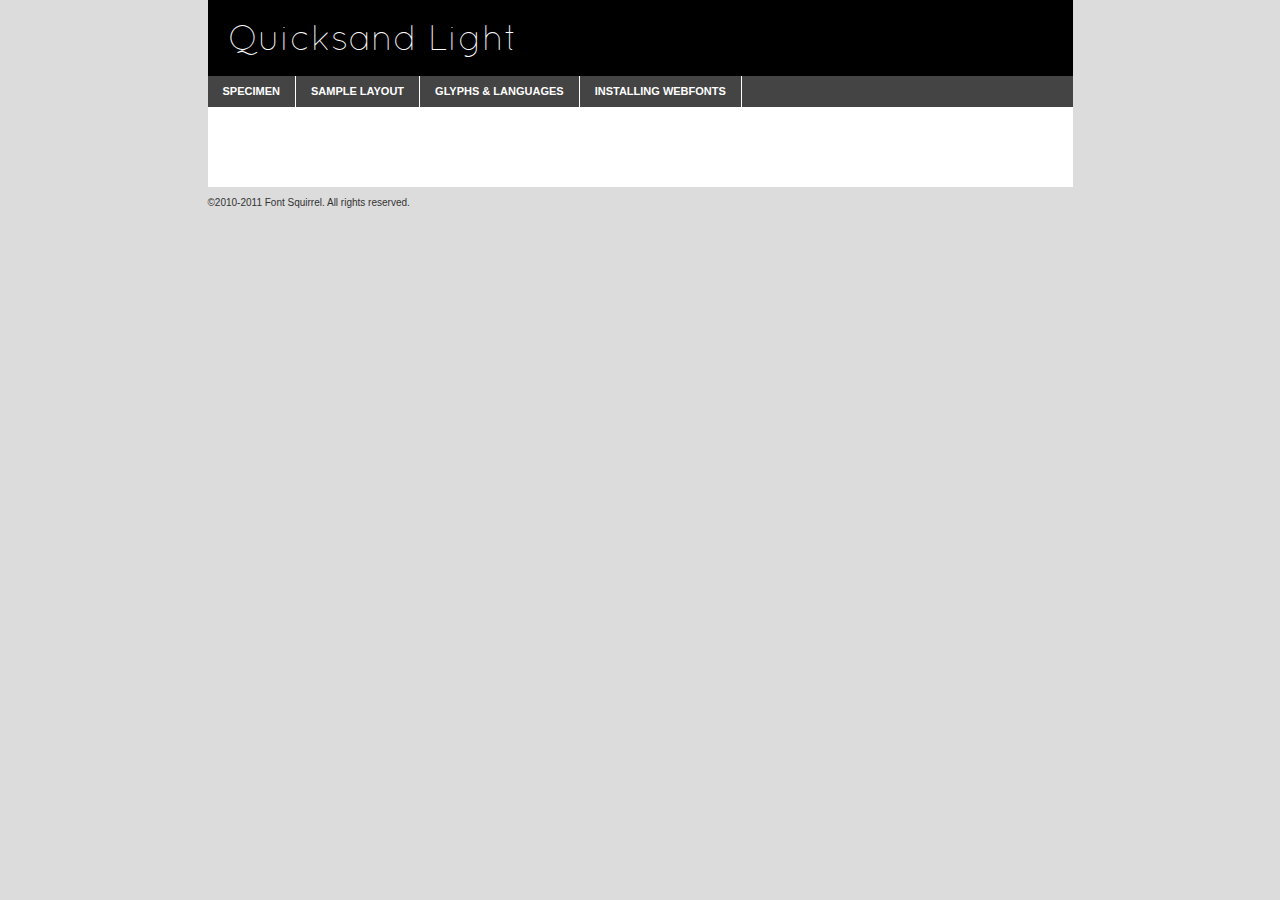
<file: website3/font/quicksand/quicksand_light-demo.html>
<!DOCTYPE html PUBLIC "-//W3C//DTD XHTML 1.0 Transitional//EN"
	"http://www.w3.org/TR/xhtml1/DTD/xhtml1-transitional.dtd">

<html xmlns="http://www.w3.org/1999/xhtml" xml:lang="en" lang="en">
<head>
	<meta http-equiv="Content-Type" content="text/html; charset=utf-8" />
	<script src="http://ajax.googleapis.com/ajax/libs/jquery/1.7.2/jquery.min.js" type="text/javascript" charset="utf-8"></script>
	<script src="specimen_files/easytabs.js" type="text/javascript" charset="utf-8"></script>
	<link rel="stylesheet" href="specimen_files/specimen_stylesheet.css" type="text/css" charset="utf-8" />
	<link rel="stylesheet" href="stylesheet.css" type="text/css" charset="utf-8" />

	<style type="text/css">
					body{
				font-family: 'QuicksandLightRegular';
							}
		</style>

	<title>Quicksand Light Specimen</title>
	
	
	<script type="text/javascript" charset="utf-8">
		$(document).ready(function() {
			$('#container').easyTabs({defaultContent:1});
		});
	</script>
</head>

<body>
<div id="container">
	<div id="header">
		Quicksand Light	</div>
	<ul class="tabs">
		<li><a href="#specimen">Specimen</a></li>
		<li><a href="#layout">Sample Layout</a></li>
				<li><a href="#glyphs">Glyphs &amp; Languages</a></li>
		<li><a href="#installing">Installing Webfonts</a></li>
		
	</ul>
	
	<div id="main_content">

		
			<div id="specimen">
		
				<div class="section">
					<div class="grid12 firstcol">
						<div class="huge">AaBb</div>
					</div>
				</div>
		
				<div class="section">
					<div class="glyph_range">A&#x200B;B&#x200b;C&#x200b;D&#x200b;E&#x200b;F&#x200b;G&#x200b;H&#x200b;I&#x200b;J&#x200b;K&#x200b;L&#x200b;M&#x200b;N&#x200b;O&#x200b;P&#x200b;Q&#x200b;R&#x200b;S&#x200b;T&#x200b;U&#x200b;V&#x200b;W&#x200b;X&#x200b;Y&#x200b;Z&#x200b;a&#x200b;b&#x200b;c&#x200b;d&#x200b;e&#x200b;f&#x200b;g&#x200b;h&#x200b;i&#x200b;j&#x200b;k&#x200b;l&#x200b;m&#x200b;n&#x200b;o&#x200b;p&#x200b;q&#x200b;r&#x200b;s&#x200b;t&#x200b;u&#x200b;v&#x200b;w&#x200b;x&#x200b;y&#x200b;z&#x200b;1&#x200b;2&#x200b;3&#x200b;4&#x200b;5&#x200b;6&#x200b;7&#x200b;8&#x200b;9&#x200b;0&#x200b;&amp;&#x200b;.&#x200b;,&#x200b;?&#x200b;!&#x200b;&#64;&#x200b;(&#x200b;)&#x200b;#&#x200b;$&#x200b;%&#x200b;*&#x200b;+&#x200b;-&#x200b;=&#x200b;:&#x200b;;</div>
				</div>
				<div class="section">
					<div class="grid12 firstcol">
						<table class="sample_table">
							<tr><td>10</td><td class="size10">abcdefghijklmnopqrstuvwxyzABCDEFGHIJKLMNOPQRSTUVWXYZ0123456789abcdefghijklmnopqrstuvwxyzABCDEFGHIJKLMNOPQRSTUVWXYZ0123456789abcdefghijklmnopqrstuvwxyzABCDEFGHIJKLMNOPQRSTUVWXYZ</td></tr>
							<tr><td>11</td><td class="size11">abcdefghijklmnopqrstuvwxyzABCDEFGHIJKLMNOPQRSTUVWXYZ0123456789abcdefghijklmnopqrstuvwxyzABCDEFGHIJKLMNOPQRSTUVWXYZ0123456789abcdefghijklmnopqrstuvwxyzABCDEFGHIJKLMNOPQRSTUVWXYZ</td></tr>
							<tr><td>12</td><td class="size12">abcdefghijklmnopqrstuvwxyzABCDEFGHIJKLMNOPQRSTUVWXYZ0123456789abcdefghijklmnopqrstuvwxyzABCDEFGHIJKLMNOPQRSTUVWXYZ0123456789abcdefghijklmnopqrstuvwxyzABCDEFGHIJKLMNOPQRSTUVWXYZ</td></tr>
							<tr><td>13</td><td class="size13">abcdefghijklmnopqrstuvwxyzABCDEFGHIJKLMNOPQRSTUVWXYZ0123456789abcdefghijklmnopqrstuvwxyzABCDEFGHIJKLMNOPQRSTUVWXYZ0123456789abcdefghijklmnopqrstuvwxyzABCDEFGHIJKLMNOPQRSTUVWXYZ</td></tr>
							<tr><td>14</td><td class="size14">abcdefghijklmnopqrstuvwxyzABCDEFGHIJKLMNOPQRSTUVWXYZ0123456789abcdefghijklmnopqrstuvwxyzABCDEFGHIJKLMNOPQRSTUVWXYZ0123456789abcdefghijklmnopqrstuvwxyzABCDEFGHIJKLMNOPQRSTUVWXYZ</td></tr>
							<tr><td>16</td><td class="size16">abcdefghijklmnopqrstuvwxyzABCDEFGHIJKLMNOPQRSTUVWXYZ0123456789abcdefghijklmnopqrstuvwxyzABCDEFGHIJKLMNOPQRSTUVWXYZ</td></tr>
							<tr><td>18</td><td class="size18">abcdefghijklmnopqrstuvwxyzABCDEFGHIJKLMNOPQRSTUVWXYZ0123456789abcdefghijklmnopqrstuvwxyzABCDEFGHIJKLMNOPQRSTUVWXYZ</td></tr>
							<tr><td>20</td><td class="size20">abcdefghijklmnopqrstuvwxyzABCDEFGHIJKLMNOPQRSTUVWXYZ0123456789abcdefghijklmnopqrstuvwxyzABCDEFGHIJKLMNOPQRSTUVWXYZ</td></tr>
							<tr><td>24</td><td class="size24">abcdefghijklmnopqrstuvwxyzABCDEFGHIJKLMNOPQRSTUVWXYZ0123456789abcdefghijklmnopqrstuvwxyzABCDEFGHIJKLMNOPQRSTUVWXYZ</td></tr>
							<tr><td>30</td><td class="size30">abcdefghijklmnopqrstuvwxyzABCDEFGHIJKLMNOPQRSTUVWXYZ0123456789abcdefghijklmnopqrstuvwxyzABCDEFGHIJKLMNOPQRSTUVWXYZ</td></tr>
							<tr><td>36</td><td class="size36">abcdefghijklmnopqrstuvwxyzABCDEFGHIJKLMNOPQRSTUVWXYZ0123456789abcdefghijklmnopqrstuvwxyzABCDEFGHIJKLMNOPQRSTUVWXYZ</td></tr>
							<tr><td>48</td><td class="size48">abcdefghijklmnopqrstuvwxyzABCDEFGHIJKLMNOPQRSTUVWXYZ0123456789abcdefghijklmnopqrstuvwxyzABCDEFGHIJKLMNOPQRSTUVWXYZ</td></tr>
							<tr><td>60</td><td class="size60">abcdefghijklmnopqrstuvwxyzABCDEFGHIJKLMNOPQRSTUVWXYZ0123456789abcdefghijklmnopqrstuvwxyzABCDEFGHIJKLMNOPQRSTUVWXYZ</td></tr>
							<tr><td>72</td><td class="size72">abcdefghijklmnopqrstuvwxyzABCDEFGHIJKLMNOPQRSTUVWXYZ0123456789abcdefghijklmnopqrstuvwxyzABCDEFGHIJKLMNOPQRSTUVWXYZ</td></tr>
							<tr><td>90</td><td class="size90">abcdefghijklmnopqrstuvwxyzABCDEFGHIJKLMNOPQRSTUVWXYZ0123456789abcdefghijklmnopqrstuvwxyzABCDEFGHIJKLMNOPQRSTUVWXYZ</td></tr>
						</table>
				
					</div>
			
				</div>
		
		
		
								<div class="section" id="bodycomparison">


										<div id="xheight">
				<div class="fontbody">&#xE000;&#xE000;&#xE000;&#xE000;&#xE000;&#xE000;&#xE000;&#xE000;&#xE000;&#xE000;&#xE000;&#xE000;&#xE000;&#xE000;&#xE000;&#xE000;&#xE000;&#xE000;&#xE000;&#xE000;&#xE000;&#xE000;&#xE000;&#xE000;&#xE000;&#xE000;&#xE000;&#xE000;&#xE000;&#xE000;&#xE000;&#xE000;&#xE000;&#xE000;&#xE000;&#xE000;&#xE000;&#xE000;&#xE000;&#xE000;&#xE000;&#xE000;&#xE000;&#xE000;&#xE000;&#xE000;&#xE000;&#xE000;&#xE000;&#xE000;&#xE000;&#xE000;&#xE000;&#xE000;&#xE000;&#xE000;&#xE000;&#xE000;&#xE000;&#xE000;&#xE000;&#xE000;&#xE000;&#xE000;&#xE000;&#xE000;&#xE000;&#xE000;&#xE000;&#xE000;&#xE000;&#xE000;&#xE000;&#xE000;&#xE000;&#xE000;&#xE000;&#xE000;&#xE000;&#xE000;&#xE000;&#xE000;&#xE000;&#xE000;&#xE000;&#xE000;&#xE000;&#xE000;&#xE000;&#xE000;&#xE000;&#xE000;&#xE000;&#xE000;&#xE000;&#xE000;&#xE000;&#xE000;&#xE000;body</div><div class="arialbody">body</div><div class="verdanabody">body</div><div class="georgiabody">body</div></div>
										<div class="fontbody" style="z-index:1">
											body<span>Quicksand Light</span>
										</div>
										<div class="arialbody" style="z-index:1">
											body<span>Arial</span>
										</div>
										<div class="verdanabody" style="z-index:1">
											body<span>Verdana</span>
										</div>
										<div class="georgiabody" style="z-index:1">
											body<span>Georgia</span>
										</div>



								</div>
		
		
				<div class="section psample psample_row1" id="">
					
					<div class="grid2 firstcol">
						<p class="size10"><span>10.</span>Aenean lacinia bibendum nulla sed consectetur. Fusce dapibus, tellus ac cursus commodo, tortor mauris condimentum nibh, ut fermentum massa justo sit amet risus. Nullam id dolor id nibh ultricies vehicula ut id elit. Cum sociis natoque penatibus et magnis dis parturient montes, nascetur ridiculus mus. Nulla vitae elit libero, a pharetra augue.</p>
			
					</div>
					<div class="grid3">
						<p class="size11"><span>11.</span>Aenean lacinia bibendum nulla sed consectetur. Fusce dapibus, tellus ac cursus commodo, tortor mauris condimentum nibh, ut fermentum massa justo sit amet risus. Nullam id dolor id nibh ultricies vehicula ut id elit. Cum sociis natoque penatibus et magnis dis parturient montes, nascetur ridiculus mus. Nulla vitae elit libero, a pharetra augue.</p>
			
					</div>
					<div class="grid3">
						<p class="size12"><span>12.</span>Aenean lacinia bibendum nulla sed consectetur. Fusce dapibus, tellus ac cursus commodo, tortor mauris condimentum nibh, ut fermentum massa justo sit amet risus. Nullam id dolor id nibh ultricies vehicula ut id elit. Cum sociis natoque penatibus et magnis dis parturient montes, nascetur ridiculus mus. Nulla vitae elit libero, a pharetra augue.</p>
			
					</div>
					<div class="grid4">
						<p class="size13"><span>13.</span>Aenean lacinia bibendum nulla sed consectetur. Fusce dapibus, tellus ac cursus commodo, tortor mauris condimentum nibh, ut fermentum massa justo sit amet risus. Nullam id dolor id nibh ultricies vehicula ut id elit. Cum sociis natoque penatibus et magnis dis parturient montes, nascetur ridiculus mus. Nulla vitae elit libero, a pharetra augue.</p>
			
					</div>
					<div class="white_blend"></div>
					
				</div>
				<div class="section psample psample_row2" id="">
					<div class="grid3 firstcol">
						<p class="size14"><span>14.</span>Aenean lacinia bibendum nulla sed consectetur. Fusce dapibus, tellus ac cursus commodo, tortor mauris condimentum nibh, ut fermentum massa justo sit amet risus. Nullam id dolor id nibh ultricies vehicula ut id elit. Cum sociis natoque penatibus et magnis dis parturient montes, nascetur ridiculus mus. Nulla vitae elit libero, a pharetra augue.</p>
			
					</div>
					<div class="grid4">
						<p class="size16"><span>16.</span>Aenean lacinia bibendum nulla sed consectetur. Fusce dapibus, tellus ac cursus commodo, tortor mauris condimentum nibh, ut fermentum massa justo sit amet risus. Nullam id dolor id nibh ultricies vehicula ut id elit. Cum sociis natoque penatibus et magnis dis parturient montes, nascetur ridiculus mus. Nulla vitae elit libero, a pharetra augue.</p>
			
					</div>
					<div class="grid5">
						<p class="size18"><span>18.</span>Aenean lacinia bibendum nulla sed consectetur. Fusce dapibus, tellus ac cursus commodo, tortor mauris condimentum nibh, ut fermentum massa justo sit amet risus. Nullam id dolor id nibh ultricies vehicula ut id elit. Cum sociis natoque penatibus et magnis dis parturient montes, nascetur ridiculus mus. Nulla vitae elit libero, a pharetra augue.</p>
			
					</div>

					<div class="white_blend"></div>

				</div>
				
				<div class="section psample psample_row3" id="">
					<div class="grid5 firstcol">
						<p class="size20"><span>20.</span>Aenean lacinia bibendum nulla sed consectetur. Fusce dapibus, tellus ac cursus commodo, tortor mauris condimentum nibh, ut fermentum massa justo sit amet risus. Nullam id dolor id nibh ultricies vehicula ut id elit. Cum sociis natoque penatibus et magnis dis parturient montes, nascetur ridiculus mus. Nulla vitae elit libero, a pharetra augue.</p>
					</div>
					<div class="grid7">
						<p class="size24"><span>24.</span>Aenean lacinia bibendum nulla sed consectetur. Fusce dapibus, tellus ac cursus commodo, tortor mauris condimentum nibh, ut fermentum massa justo sit amet risus. Nullam id dolor id nibh ultricies vehicula ut id elit. Cum sociis natoque penatibus et magnis dis parturient montes, nascetur ridiculus mus. Nulla vitae elit libero, a pharetra augue.</p>
					</div>
					
					<div class="white_blend"></div>
					
				</div>
				
				<div class="section psample psample_row4" id="">
					<div class="grid12 firstcol">
						<p class="size30"><span>30.</span>Aenean lacinia bibendum nulla sed consectetur. Fusce dapibus, tellus ac cursus commodo, tortor mauris condimentum nibh, ut fermentum massa justo sit amet risus. Nullam id dolor id nibh ultricies vehicula ut id elit. Cum sociis natoque penatibus et magnis dis parturient montes, nascetur ridiculus mus. Nulla vitae elit libero, a pharetra augue.</p>
					</div>
					<div class="white_blend"></div>
					
				</div>
				
				
				
				<div class="section psample psample_row1 fullreverse">
					<div class="grid2 firstcol">
						<p class="size10"><span>10.</span>Aenean lacinia bibendum nulla sed consectetur. Fusce dapibus, tellus ac cursus commodo, tortor mauris condimentum nibh, ut fermentum massa justo sit amet risus. Nullam id dolor id nibh ultricies vehicula ut id elit. Cum sociis natoque penatibus et magnis dis parturient montes, nascetur ridiculus mus. Nulla vitae elit libero, a pharetra augue.</p>
			
					</div>
					<div class="grid3">
						<p class="size11"><span>11.</span>Aenean lacinia bibendum nulla sed consectetur. Fusce dapibus, tellus ac cursus commodo, tortor mauris condimentum nibh, ut fermentum massa justo sit amet risus. Nullam id dolor id nibh ultricies vehicula ut id elit. Cum sociis natoque penatibus et magnis dis parturient montes, nascetur ridiculus mus. Nulla vitae elit libero, a pharetra augue.</p>
			
					</div>
					<div class="grid3">
						<p class="size12"><span>12.</span>Aenean lacinia bibendum nulla sed consectetur. Fusce dapibus, tellus ac cursus commodo, tortor mauris condimentum nibh, ut fermentum massa justo sit amet risus. Nullam id dolor id nibh ultricies vehicula ut id elit. Cum sociis natoque penatibus et magnis dis parturient montes, nascetur ridiculus mus. Nulla vitae elit libero, a pharetra augue.</p>
			
					</div>
					<div class="grid4">
						<p class="size13"><span>13.</span>Aenean lacinia bibendum nulla sed consectetur. Fusce dapibus, tellus ac cursus commodo, tortor mauris condimentum nibh, ut fermentum massa justo sit amet risus. Nullam id dolor id nibh ultricies vehicula ut id elit. Cum sociis natoque penatibus et magnis dis parturient montes, nascetur ridiculus mus. Nulla vitae elit libero, a pharetra augue.</p>
			
					</div>
					<div class="black_blend"></div>
					
				</div>
				
				<div class="section psample psample_row2 fullreverse">
					<div class="grid3 firstcol">
						<p class="size14"><span>14.</span>Aenean lacinia bibendum nulla sed consectetur. Fusce dapibus, tellus ac cursus commodo, tortor mauris condimentum nibh, ut fermentum massa justo sit amet risus. Nullam id dolor id nibh ultricies vehicula ut id elit. Cum sociis natoque penatibus et magnis dis parturient montes, nascetur ridiculus mus. Nulla vitae elit libero, a pharetra augue.</p>
			
					</div>
					<div class="grid4">
						<p class="size16"><span>16.</span>Aenean lacinia bibendum nulla sed consectetur. Fusce dapibus, tellus ac cursus commodo, tortor mauris condimentum nibh, ut fermentum massa justo sit amet risus. Nullam id dolor id nibh ultricies vehicula ut id elit. Cum sociis natoque penatibus et magnis dis parturient montes, nascetur ridiculus mus. Nulla vitae elit libero, a pharetra augue.</p>
			
					</div>
					<div class="grid5">
						<p class="size18"><span>18.</span>Aenean lacinia bibendum nulla sed consectetur. Fusce dapibus, tellus ac cursus commodo, tortor mauris condimentum nibh, ut fermentum massa justo sit amet risus. Nullam id dolor id nibh ultricies vehicula ut id elit. Cum sociis natoque penatibus et magnis dis parturient montes, nascetur ridiculus mus. Nulla vitae elit libero, a pharetra augue.</p>
			
					</div>
					<div class="black_blend"></div>

				</div>
				
				<div class="section psample fullreverse psample_row3" id="">
					<div class="grid5 firstcol">
						<p class="size20"><span>20.</span>Aenean lacinia bibendum nulla sed consectetur. Fusce dapibus, tellus ac cursus commodo, tortor mauris condimentum nibh, ut fermentum massa justo sit amet risus. Nullam id dolor id nibh ultricies vehicula ut id elit. Cum sociis natoque penatibus et magnis dis parturient montes, nascetur ridiculus mus. Nulla vitae elit libero, a pharetra augue.</p>
					</div>
					<div class="grid7">
						<p class="size24"><span>24.</span>Aenean lacinia bibendum nulla sed consectetur. Fusce dapibus, tellus ac cursus commodo, tortor mauris condimentum nibh, ut fermentum massa justo sit amet risus. Nullam id dolor id nibh ultricies vehicula ut id elit. Cum sociis natoque penatibus et magnis dis parturient montes, nascetur ridiculus mus. Nulla vitae elit libero, a pharetra augue.</p>
					</div>
					
					<div class="black_blend"></div>
					
				</div>
				
				<div class="section psample fullreverse psample_row4" id="" style="border-bottom: 20px #000 solid;">
					<div class="grid12 firstcol">
						<p class="size30"><span>30.</span>Aenean lacinia bibendum nulla sed consectetur. Fusce dapibus, tellus ac cursus commodo, tortor mauris condimentum nibh, ut fermentum massa justo sit amet risus. Nullam id dolor id nibh ultricies vehicula ut id elit. Cum sociis natoque penatibus et magnis dis parturient montes, nascetur ridiculus mus. Nulla vitae elit libero, a pharetra augue.</p>
					</div>
					<div class="black_blend"></div>
					
				</div>
				
				
				
				
			</div>
			
			<div id="layout">
				
				<div class="section">
					
					<div class="grid12 firstcol">
						<h1>Lorem Ipsum Dolor</h1>
						<h2>Etiam porta sem malesuada magna mollis euismod</h2>
						
						<p class="byline">By <a href="#link">Aenean Lacinia</a></p>
					</div>
				</div>
				<div class="section">
					<div class="grid8 firstcol">
						<p class="large">Donec sed odio dui. Morbi leo risus, porta ac consectetur ac, vestibulum at eros. Fusce dapibus, tellus ac cursus commodo, tortor mauris condimentum nibh, ut fermentum massa justo sit amet risus. </p>

						
						<h3>Pellentesque ornare sem</h3>

						<p>Maecenas sed diam eget risus varius blandit sit amet non magna. Maecenas faucibus mollis interdum. Donec ullamcorper nulla non metus auctor fringilla. Nullam id dolor id nibh ultricies vehicula ut id elit. Nullam id dolor id nibh ultricies vehicula ut id elit. </p>

						<p>Aenean eu leo quam. Pellentesque ornare sem lacinia quam venenatis vestibulum. Lorem ipsum dolor sit amet, consectetur adipiscing elit. Cum sociis natoque penatibus et magnis dis parturient montes, nascetur ridiculus mus. </p>

						<p>Nulla vitae elit libero, a pharetra augue. Praesent commodo cursus magna, vel scelerisque nisl consectetur et. Aenean lacinia bibendum nulla sed consectetur. </p>

						<p>Nullam quis risus eget urna mollis ornare vel eu leo. Nullam quis risus eget urna mollis ornare vel eu leo. Maecenas sed diam eget risus varius blandit sit amet non magna. Donec ullamcorper nulla non metus auctor fringilla. </p>

						<h3>Cras mattis consectetur</h3>

						<p>Aenean eu leo quam. Pellentesque ornare sem lacinia quam venenatis vestibulum. Aenean lacinia bibendum nulla sed consectetur. Integer posuere erat a ante venenatis dapibus posuere velit aliquet. Cras mattis consectetur purus sit amet fermentum. </p>

						<p>Nullam id dolor id nibh ultricies vehicula ut id elit. Nullam quis risus eget urna mollis ornare vel eu leo. Cras mattis consectetur purus sit amet fermentum.</p>
					</div>
					
					<div class="grid4 sidebar">
						
						<div class="box reverse">
							<p class="last">Nullam quis risus eget urna mollis ornare vel eu leo. Donec ullamcorper nulla non metus auctor fringilla. Cras mattis consectetur purus sit amet fermentum. Sed posuere consectetur est at lobortis. Lorem ipsum dolor sit amet, consectetur adipiscing elit. </p>
						</div>
						
						<p class="caption">Maecenas sed diam eget risus varius.</p>

						<p>Vestibulum id ligula porta felis euismod semper. Integer posuere erat a ante venenatis dapibus posuere velit aliquet. Vestibulum id ligula porta felis euismod semper. Sed posuere consectetur est at lobortis. Maecenas sed diam eget risus varius blandit sit amet non magna. Fusce dapibus, tellus ac cursus commodo, tortor mauris condimentum nibh, ut fermentum massa justo sit amet risus. </p>

					

						<p>Duis mollis, est non commodo luctus, nisi erat porttitor ligula, eget lacinia odio sem nec elit. Aenean lacinia bibendum nulla sed consectetur. Vivamus sagittis lacus vel augue laoreet rutrum faucibus dolor auctor. Aenean lacinia bibendum nulla sed consectetur. Nullam quis risus eget urna mollis ornare vel eu leo. </p>

						<p>Praesent commodo cursus magna, vel scelerisque nisl consectetur et. Donec ullamcorper nulla non metus auctor fringilla. Maecenas faucibus mollis interdum. Fusce dapibus, tellus ac cursus commodo, tortor mauris condimentum nibh, ut fermentum massa justo sit amet risus. </p>

					</div>
				</div>
				
			</div>


			



		<div id="glyphs">
			<div class="section">
				<div class="grid12 firstcol">
			
				<h1>Language Support</h1>
				<p>The subset of Quicksand Light in this kit supports the following languages:<br />
			
					Albanian, Danish, Dutch, English, French, German, Italian, Malagasy, Norwegian, Spanish, Swedish				</p>
				<h1>Glyph Chart</h1>
				<p>The subset of Quicksand Light in this kit includes all the glyphs listed below. Unicode entities are included above each glyph to help you insert individual characters into your layout.</p>
				<div id="glyph_chart">
			
																														 <div><p>&amp;#32;</p>&#32;</div>
																				 <div><p>&amp;#33;</p>&#33;</div>
																				 <div><p>&amp;#34;</p>&#34;</div>
																				 <div><p>&amp;#35;</p>&#35;</div>
																				 <div><p>&amp;#36;</p>&#36;</div>
																				 <div><p>&amp;#37;</p>&#37;</div>
																				 <div><p>&amp;#38;</p>&#38;</div>
																				 <div><p>&amp;#39;</p>&#39;</div>
																				 <div><p>&amp;#40;</p>&#40;</div>
																				 <div><p>&amp;#41;</p>&#41;</div>
																				 <div><p>&amp;#42;</p>&#42;</div>
																				 <div><p>&amp;#43;</p>&#43;</div>
																				 <div><p>&amp;#44;</p>&#44;</div>
																				 <div><p>&amp;#45;</p>&#45;</div>
																				 <div><p>&amp;#46;</p>&#46;</div>
																				 <div><p>&amp;#47;</p>&#47;</div>
																				 <div><p>&amp;#48;</p>&#48;</div>
																				 <div><p>&amp;#49;</p>&#49;</div>
																				 <div><p>&amp;#50;</p>&#50;</div>
																				 <div><p>&amp;#51;</p>&#51;</div>
																				 <div><p>&amp;#52;</p>&#52;</div>
																				 <div><p>&amp;#53;</p>&#53;</div>
																				 <div><p>&amp;#54;</p>&#54;</div>
																				 <div><p>&amp;#55;</p>&#55;</div>
																				 <div><p>&amp;#56;</p>&#56;</div>
																				 <div><p>&amp;#57;</p>&#57;</div>
																				 <div><p>&amp;#58;</p>&#58;</div>
																				 <div><p>&amp;#59;</p>&#59;</div>
																				 <div><p>&amp;#60;</p>&#60;</div>
																				 <div><p>&amp;#61;</p>&#61;</div>
																				 <div><p>&amp;#62;</p>&#62;</div>
																				 <div><p>&amp;#63;</p>&#63;</div>
																				 <div><p>&amp;#64;</p>&#64;</div>
																				 <div><p>&amp;#65;</p>&#65;</div>
																				 <div><p>&amp;#66;</p>&#66;</div>
																				 <div><p>&amp;#67;</p>&#67;</div>
																				 <div><p>&amp;#68;</p>&#68;</div>
																				 <div><p>&amp;#69;</p>&#69;</div>
																				 <div><p>&amp;#70;</p>&#70;</div>
																				 <div><p>&amp;#71;</p>&#71;</div>
																				 <div><p>&amp;#72;</p>&#72;</div>
																				 <div><p>&amp;#73;</p>&#73;</div>
																				 <div><p>&amp;#74;</p>&#74;</div>
																				 <div><p>&amp;#75;</p>&#75;</div>
																				 <div><p>&amp;#76;</p>&#76;</div>
																				 <div><p>&amp;#77;</p>&#77;</div>
																				 <div><p>&amp;#78;</p>&#78;</div>
																				 <div><p>&amp;#79;</p>&#79;</div>
																				 <div><p>&amp;#80;</p>&#80;</div>
																				 <div><p>&amp;#81;</p>&#81;</div>
																				 <div><p>&amp;#82;</p>&#82;</div>
																				 <div><p>&amp;#83;</p>&#83;</div>
																				 <div><p>&amp;#84;</p>&#84;</div>
																				 <div><p>&amp;#85;</p>&#85;</div>
																				 <div><p>&amp;#86;</p>&#86;</div>
																				 <div><p>&amp;#87;</p>&#87;</div>
																				 <div><p>&amp;#88;</p>&#88;</div>
																				 <div><p>&amp;#89;</p>&#89;</div>
																				 <div><p>&amp;#90;</p>&#90;</div>
																				 <div><p>&amp;#91;</p>&#91;</div>
																				 <div><p>&amp;#92;</p>&#92;</div>
																				 <div><p>&amp;#93;</p>&#93;</div>
																				 <div><p>&amp;#94;</p>&#94;</div>
																				 <div><p>&amp;#95;</p>&#95;</div>
																				 <div><p>&amp;#96;</p>&#96;</div>
																				 <div><p>&amp;#97;</p>&#97;</div>
																				 <div><p>&amp;#98;</p>&#98;</div>
																				 <div><p>&amp;#99;</p>&#99;</div>
																				 <div><p>&amp;#100;</p>&#100;</div>
																				 <div><p>&amp;#101;</p>&#101;</div>
																				 <div><p>&amp;#102;</p>&#102;</div>
																				 <div><p>&amp;#103;</p>&#103;</div>
																				 <div><p>&amp;#104;</p>&#104;</div>
																				 <div><p>&amp;#105;</p>&#105;</div>
																				 <div><p>&amp;#106;</p>&#106;</div>
																				 <div><p>&amp;#107;</p>&#107;</div>
																				 <div><p>&amp;#108;</p>&#108;</div>
																				 <div><p>&amp;#109;</p>&#109;</div>
																				 <div><p>&amp;#110;</p>&#110;</div>
																				 <div><p>&amp;#111;</p>&#111;</div>
																				 <div><p>&amp;#112;</p>&#112;</div>
																				 <div><p>&amp;#113;</p>&#113;</div>
																				 <div><p>&amp;#114;</p>&#114;</div>
																				 <div><p>&amp;#115;</p>&#115;</div>
																				 <div><p>&amp;#116;</p>&#116;</div>
																				 <div><p>&amp;#117;</p>&#117;</div>
																				 <div><p>&amp;#118;</p>&#118;</div>
																				 <div><p>&amp;#119;</p>&#119;</div>
																				 <div><p>&amp;#120;</p>&#120;</div>
																				 <div><p>&amp;#121;</p>&#121;</div>
																				 <div><p>&amp;#122;</p>&#122;</div>
																				 <div><p>&amp;#123;</p>&#123;</div>
																				 <div><p>&amp;#124;</p>&#124;</div>
																				 <div><p>&amp;#125;</p>&#125;</div>
																				 <div><p>&amp;#126;</p>&#126;</div>
																				 <div><p>&amp;#160;</p>&#160;</div>
																				 <div><p>&amp;#161;</p>&#161;</div>
																				 <div><p>&amp;#162;</p>&#162;</div>
																				 <div><p>&amp;#163;</p>&#163;</div>
																				 <div><p>&amp;#165;</p>&#165;</div>
																				 <div><p>&amp;#168;</p>&#168;</div>
																				 <div><p>&amp;#169;</p>&#169;</div>
																				 <div><p>&amp;#171;</p>&#171;</div>
																				 <div><p>&amp;#173;</p>&#173;</div>
																				 <div><p>&amp;#174;</p>&#174;</div>
																				 <div><p>&amp;#176;</p>&#176;</div>
																				 <div><p>&amp;#180;</p>&#180;</div>
																				 <div><p>&amp;#184;</p>&#184;</div>
																				 <div><p>&amp;#191;</p>&#191;</div>
																				 <div><p>&amp;#192;</p>&#192;</div>
																				 <div><p>&amp;#193;</p>&#193;</div>
																				 <div><p>&amp;#194;</p>&#194;</div>
																				 <div><p>&amp;#195;</p>&#195;</div>
																				 <div><p>&amp;#196;</p>&#196;</div>
																				 <div><p>&amp;#197;</p>&#197;</div>
																				 <div><p>&amp;#198;</p>&#198;</div>
																				 <div><p>&amp;#199;</p>&#199;</div>
																				 <div><p>&amp;#200;</p>&#200;</div>
																				 <div><p>&amp;#201;</p>&#201;</div>
																				 <div><p>&amp;#202;</p>&#202;</div>
																				 <div><p>&amp;#203;</p>&#203;</div>
																				 <div><p>&amp;#204;</p>&#204;</div>
																				 <div><p>&amp;#205;</p>&#205;</div>
																				 <div><p>&amp;#206;</p>&#206;</div>
																				 <div><p>&amp;#207;</p>&#207;</div>
																				 <div><p>&amp;#208;</p>&#208;</div>
																				 <div><p>&amp;#209;</p>&#209;</div>
																				 <div><p>&amp;#210;</p>&#210;</div>
																				 <div><p>&amp;#211;</p>&#211;</div>
																				 <div><p>&amp;#212;</p>&#212;</div>
																				 <div><p>&amp;#213;</p>&#213;</div>
																				 <div><p>&amp;#214;</p>&#214;</div>
																				 <div><p>&amp;#215;</p>&#215;</div>
																				 <div><p>&amp;#216;</p>&#216;</div>
																				 <div><p>&amp;#217;</p>&#217;</div>
																				 <div><p>&amp;#218;</p>&#218;</div>
																				 <div><p>&amp;#219;</p>&#219;</div>
																				 <div><p>&amp;#220;</p>&#220;</div>
																				 <div><p>&amp;#221;</p>&#221;</div>
																				 <div><p>&amp;#223;</p>&#223;</div>
																				 <div><p>&amp;#224;</p>&#224;</div>
																				 <div><p>&amp;#225;</p>&#225;</div>
																				 <div><p>&amp;#226;</p>&#226;</div>
																				 <div><p>&amp;#227;</p>&#227;</div>
																				 <div><p>&amp;#228;</p>&#228;</div>
																				 <div><p>&amp;#229;</p>&#229;</div>
																				 <div><p>&amp;#230;</p>&#230;</div>
																				 <div><p>&amp;#231;</p>&#231;</div>
																				 <div><p>&amp;#232;</p>&#232;</div>
																				 <div><p>&amp;#233;</p>&#233;</div>
																				 <div><p>&amp;#234;</p>&#234;</div>
																				 <div><p>&amp;#235;</p>&#235;</div>
																				 <div><p>&amp;#236;</p>&#236;</div>
																				 <div><p>&amp;#237;</p>&#237;</div>
																				 <div><p>&amp;#238;</p>&#238;</div>
																				 <div><p>&amp;#239;</p>&#239;</div>
																				 <div><p>&amp;#241;</p>&#241;</div>
																				 <div><p>&amp;#242;</p>&#242;</div>
																				 <div><p>&amp;#243;</p>&#243;</div>
																				 <div><p>&amp;#244;</p>&#244;</div>
																				 <div><p>&amp;#245;</p>&#245;</div>
																				 <div><p>&amp;#246;</p>&#246;</div>
																				 <div><p>&amp;#247;</p>&#247;</div>
																				 <div><p>&amp;#248;</p>&#248;</div>
																				 <div><p>&amp;#249;</p>&#249;</div>
																				 <div><p>&amp;#250;</p>&#250;</div>
																				 <div><p>&amp;#251;</p>&#251;</div>
																				 <div><p>&amp;#252;</p>&#252;</div>
																				 <div><p>&amp;#253;</p>&#253;</div>
																				 <div><p>&amp;#255;</p>&#255;</div>
																				 <div><p>&amp;#338;</p>&#338;</div>
																				 <div><p>&amp;#339;</p>&#339;</div>
																				 <div><p>&amp;#376;</p>&#376;</div>
																				 <div><p>&amp;#710;</p>&#710;</div>
																				 <div><p>&amp;#732;</p>&#732;</div>
																				 <div><p>&amp;#8192;</p>&#8192;</div>
																				 <div><p>&amp;#8193;</p>&#8193;</div>
																				 <div><p>&amp;#8194;</p>&#8194;</div>
																				 <div><p>&amp;#8195;</p>&#8195;</div>
																				 <div><p>&amp;#8196;</p>&#8196;</div>
																				 <div><p>&amp;#8197;</p>&#8197;</div>
																				 <div><p>&amp;#8198;</p>&#8198;</div>
																				 <div><p>&amp;#8199;</p>&#8199;</div>
																				 <div><p>&amp;#8200;</p>&#8200;</div>
																				 <div><p>&amp;#8201;</p>&#8201;</div>
																				 <div><p>&amp;#8202;</p>&#8202;</div>
																				 <div><p>&amp;#8208;</p>&#8208;</div>
																				 <div><p>&amp;#8209;</p>&#8209;</div>
																				 <div><p>&amp;#8210;</p>&#8210;</div>
																				 <div><p>&amp;#8211;</p>&#8211;</div>
																				 <div><p>&amp;#8212;</p>&#8212;</div>
																				 <div><p>&amp;#8216;</p>&#8216;</div>
																				 <div><p>&amp;#8217;</p>&#8217;</div>
																				 <div><p>&amp;#8218;</p>&#8218;</div>
																				 <div><p>&amp;#8220;</p>&#8220;</div>
																				 <div><p>&amp;#8221;</p>&#8221;</div>
																				 <div><p>&amp;#8222;</p>&#8222;</div>
																				 <div><p>&amp;#8230;</p>&#8230;</div>
																				 <div><p>&amp;#8239;</p>&#8239;</div>
																				 <div><p>&amp;#8249;</p>&#8249;</div>
																				 <div><p>&amp;#8250;</p>&#8250;</div>
																				 <div><p>&amp;#8287;</p>&#8287;</div>
																				 <div><p>&amp;#8482;</p>&#8482;</div>
																				 <div><p>&amp;#57344;</p>&#57344;</div>
																																						</div>	
				</div>
		
		
			</div>
		</div>
		
		
		<div id="specs">
			
		</div>
	
		<div id="installing">
			<div class="section">
				<div class="grid7 firstcol">
					<h1>Installing Webfonts</h1>
					
					<p>Webfonts are supported by all major browser platforms but not all in the same way. There are currently four different font formats that must be included in order to target all browsers. This includes TTF, WOFF, EOT and SVG.</p>
					
					<h2>1. Upload your webfonts</h2>
					<p>You must upload your webfont kit to your website. They should be in or near the same directory as your CSS files.</p>
					
					<h2>2. Include the webfont stylesheet</h2>
					<p>A special CSS @font-face declaration helps the various browsers select the appropriate font it needs without causing you a bunch of headaches. Learn more about this syntax by reading the <a href="http://www.fontspring.com/blog/further-hardening-of-the-bulletproof-syntax">Fontspring blog post</a> about it. The code for it is as follows:</p>


<code>
@font-face{ 
	font-family: 'MyWebFont';
	src: url('WebFont.eot');
	src: url('WebFont.eot?#iefix') format('embedded-opentype'),
	     url('WebFont.woff') format('woff'),
	     url('WebFont.ttf') format('truetype'),
	     url('WebFont.svg#webfont') format('svg');
}
</code>

	<p>We've already gone ahead and generated the code for you. All you have to do is link to the stylesheet in your HTML, like this:</p>
	<code>&lt;link rel=&quot;stylesheet&quot; href=&quot;stylesheet.css&quot; type=&quot;text/css&quot; charset=&quot;utf-8&quot; /&gt;</code>

					<h2>3. Modify your own stylesheet</h2>
					<p>To take advantage of your new fonts, you must tell your stylesheet to use them. Look at the original @font-face declaration above and find the property called "font-family." The name linked there will be what you use to reference the font. Prepend that webfont name to the font stack in the "font-family" property, inside the selector you want to change. For example:</p>
<code>p { font-family: 'WebFont', Arial, sans-serif; }</code>

<h2>4. Test</h2>
<p>Getting webfonts to work cross-browser <em>can</em> be tricky. Use the information in the sidebar to help you if you find that fonts aren't loading in a particular browser.</p>
				</div>
				
				<div class="grid5 sidebar">
					<div class="box">
						<h2>Troubleshooting<br />Font-Face Problems</h2>
						<p>Having trouble getting your webfonts to load in your new website? Here are some tips to sort out what might be the problem.</p>

						<h3>Fonts not showing in any browser</h3>

						<p>This sounds like you need to work on the plumbing. You either did not upload the fonts to the correct directory, or you did not link the fonts properly in the CSS. If you've confirmed that all this is correct and you still have a problem, take a look at your .htaccess file and see if requests are getting intercepted.</p>

						<h3>Fonts not loading in iPhone or iPad</h3>

						<p>The most common problem here is that you are serving the fonts from an IIS server. IIS refuses to serve files that have unknown MIME types. If that is the case, you must set the MIME type for SVG to "image/svg+xml" in the server settings. Follow these instructions from Microsoft if you need help.</p>

						<h3>Fonts not loading in Firefox</h3>

						<p>The primary reason for this failure? You are still using a version Firefox older than 3.5. So upgrade already! If that isn't it, then you are very likely serving fonts from a different domain. Firefox requires that all font assets be served from the same domain. Lastly it is possible that you need to add WOFF to your list of MIME types (if you are serving via IIS.)</p>

						<h3>Fonts not loading in IE</h3>

						<p>Are you looking at Internet Explorer on an actual Windows machine or are you cheating by using a service like Adobe BrowserLab? Many of these screenshot services do not render @font-face for IE. Best to test it on a real machine.</p>

						<h3>Fonts not loading in IE9</h3>

						<p>IE9, like Firefox, requires that fonts be served from the same domain as the website. Make sure that is the case.</p>
					</div>
				</div>
			</div>
			
		</div>
	
	</div>
	<div id="footer">
		<p>&copy;2010-2011 Font Squirrel. All rights reserved.</p>
	</div>
</div>
</body>
</html>
</file>
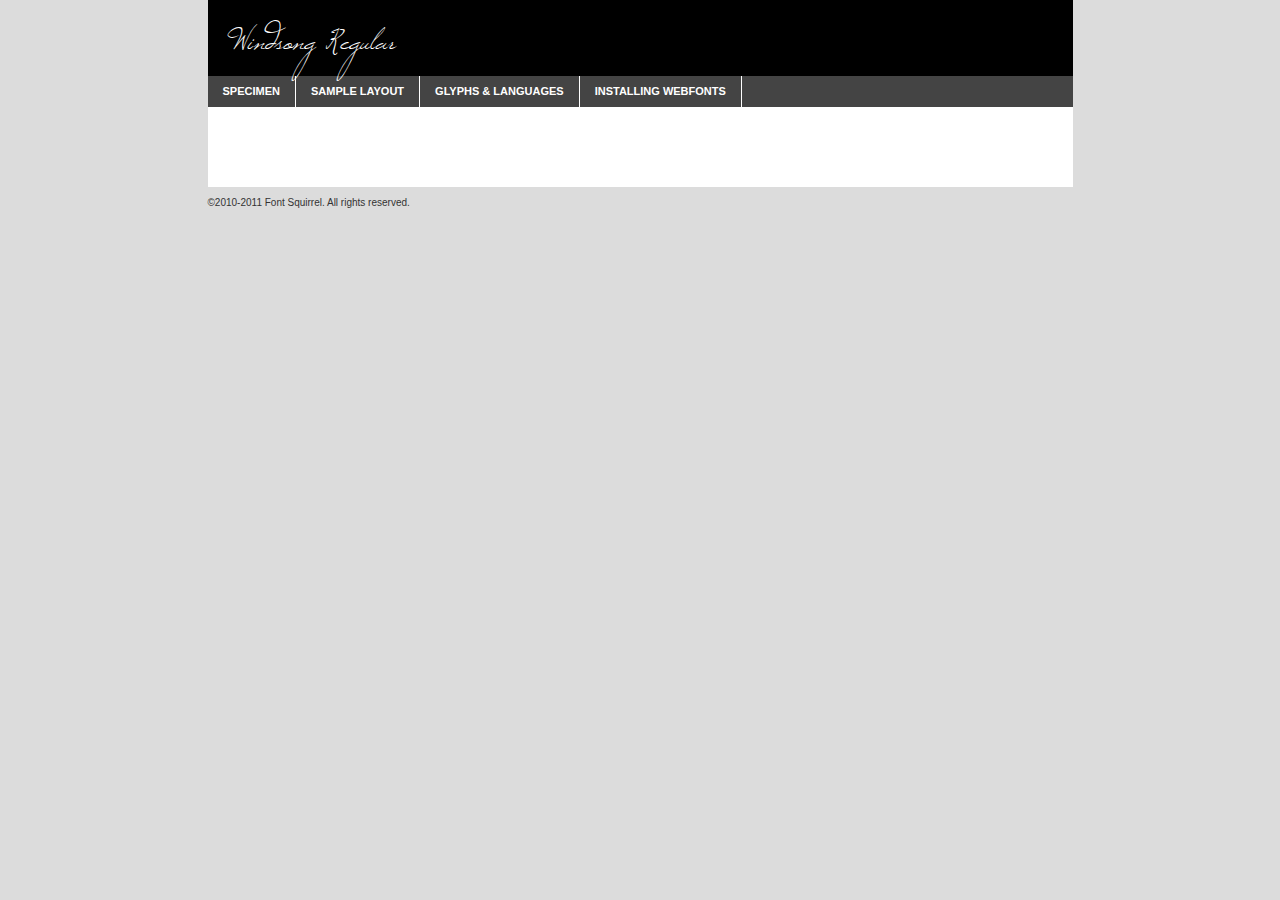
<file: website3/font/windsong/windsong-demo.html>
<!DOCTYPE html PUBLIC "-//W3C//DTD XHTML 1.0 Transitional//EN"
	"http://www.w3.org/TR/xhtml1/DTD/xhtml1-transitional.dtd">

<html xmlns="http://www.w3.org/1999/xhtml" xml:lang="en" lang="en">
<head>
	<meta http-equiv="Content-Type" content="text/html; charset=utf-8" />
	<script src="http://ajax.googleapis.com/ajax/libs/jquery/1.7.2/jquery.min.js" type="text/javascript" charset="utf-8"></script>
	<script src="specimen_files/easytabs.js" type="text/javascript" charset="utf-8"></script>
	<link rel="stylesheet" href="specimen_files/specimen_stylesheet.css" type="text/css" charset="utf-8" />
	<link rel="stylesheet" href="stylesheet.css" type="text/css" charset="utf-8" />

	<style type="text/css">
					body{
				font-family: 'WindsongRegular';
							}
		</style>

	<title>Windsong Regular Specimen</title>
	
	
	<script type="text/javascript" charset="utf-8">
		$(document).ready(function() {
			$('#container').easyTabs({defaultContent:1});
		});
	</script>
</head>

<body>
<div id="container">
	<div id="header">
		Windsong Regular	</div>
	<ul class="tabs">
		<li><a href="#specimen">Specimen</a></li>
		<li><a href="#layout">Sample Layout</a></li>
				<li><a href="#glyphs">Glyphs &amp; Languages</a></li>
		<li><a href="#installing">Installing Webfonts</a></li>
		
	</ul>
	
	<div id="main_content">

		
			<div id="specimen">
		
				<div class="section">
					<div class="grid12 firstcol">
						<div class="huge">AaBb</div>
					</div>
				</div>
		
				<div class="section">
					<div class="glyph_range">A&#x200B;B&#x200b;C&#x200b;D&#x200b;E&#x200b;F&#x200b;G&#x200b;H&#x200b;I&#x200b;J&#x200b;K&#x200b;L&#x200b;M&#x200b;N&#x200b;O&#x200b;P&#x200b;Q&#x200b;R&#x200b;S&#x200b;T&#x200b;U&#x200b;V&#x200b;W&#x200b;X&#x200b;Y&#x200b;Z&#x200b;a&#x200b;b&#x200b;c&#x200b;d&#x200b;e&#x200b;f&#x200b;g&#x200b;h&#x200b;i&#x200b;j&#x200b;k&#x200b;l&#x200b;m&#x200b;n&#x200b;o&#x200b;p&#x200b;q&#x200b;r&#x200b;s&#x200b;t&#x200b;u&#x200b;v&#x200b;w&#x200b;x&#x200b;y&#x200b;z&#x200b;1&#x200b;2&#x200b;3&#x200b;4&#x200b;5&#x200b;6&#x200b;7&#x200b;8&#x200b;9&#x200b;0&#x200b;&amp;&#x200b;.&#x200b;,&#x200b;?&#x200b;!&#x200b;&#64;&#x200b;(&#x200b;)&#x200b;#&#x200b;$&#x200b;%&#x200b;*&#x200b;+&#x200b;-&#x200b;=&#x200b;:&#x200b;;</div>
				</div>
				<div class="section">
					<div class="grid12 firstcol">
						<table class="sample_table">
							<tr><td>10</td><td class="size10">abcdefghijklmnopqrstuvwxyzABCDEFGHIJKLMNOPQRSTUVWXYZ0123456789abcdefghijklmnopqrstuvwxyzABCDEFGHIJKLMNOPQRSTUVWXYZ0123456789abcdefghijklmnopqrstuvwxyzABCDEFGHIJKLMNOPQRSTUVWXYZ</td></tr>
							<tr><td>11</td><td class="size11">abcdefghijklmnopqrstuvwxyzABCDEFGHIJKLMNOPQRSTUVWXYZ0123456789abcdefghijklmnopqrstuvwxyzABCDEFGHIJKLMNOPQRSTUVWXYZ0123456789abcdefghijklmnopqrstuvwxyzABCDEFGHIJKLMNOPQRSTUVWXYZ</td></tr>
							<tr><td>12</td><td class="size12">abcdefghijklmnopqrstuvwxyzABCDEFGHIJKLMNOPQRSTUVWXYZ0123456789abcdefghijklmnopqrstuvwxyzABCDEFGHIJKLMNOPQRSTUVWXYZ0123456789abcdefghijklmnopqrstuvwxyzABCDEFGHIJKLMNOPQRSTUVWXYZ</td></tr>
							<tr><td>13</td><td class="size13">abcdefghijklmnopqrstuvwxyzABCDEFGHIJKLMNOPQRSTUVWXYZ0123456789abcdefghijklmnopqrstuvwxyzABCDEFGHIJKLMNOPQRSTUVWXYZ0123456789abcdefghijklmnopqrstuvwxyzABCDEFGHIJKLMNOPQRSTUVWXYZ</td></tr>
							<tr><td>14</td><td class="size14">abcdefghijklmnopqrstuvwxyzABCDEFGHIJKLMNOPQRSTUVWXYZ0123456789abcdefghijklmnopqrstuvwxyzABCDEFGHIJKLMNOPQRSTUVWXYZ0123456789abcdefghijklmnopqrstuvwxyzABCDEFGHIJKLMNOPQRSTUVWXYZ</td></tr>
							<tr><td>16</td><td class="size16">abcdefghijklmnopqrstuvwxyzABCDEFGHIJKLMNOPQRSTUVWXYZ0123456789abcdefghijklmnopqrstuvwxyzABCDEFGHIJKLMNOPQRSTUVWXYZ</td></tr>
							<tr><td>18</td><td class="size18">abcdefghijklmnopqrstuvwxyzABCDEFGHIJKLMNOPQRSTUVWXYZ0123456789abcdefghijklmnopqrstuvwxyzABCDEFGHIJKLMNOPQRSTUVWXYZ</td></tr>
							<tr><td>20</td><td class="size20">abcdefghijklmnopqrstuvwxyzABCDEFGHIJKLMNOPQRSTUVWXYZ0123456789abcdefghijklmnopqrstuvwxyzABCDEFGHIJKLMNOPQRSTUVWXYZ</td></tr>
							<tr><td>24</td><td class="size24">abcdefghijklmnopqrstuvwxyzABCDEFGHIJKLMNOPQRSTUVWXYZ0123456789abcdefghijklmnopqrstuvwxyzABCDEFGHIJKLMNOPQRSTUVWXYZ</td></tr>
							<tr><td>30</td><td class="size30">abcdefghijklmnopqrstuvwxyzABCDEFGHIJKLMNOPQRSTUVWXYZ0123456789abcdefghijklmnopqrstuvwxyzABCDEFGHIJKLMNOPQRSTUVWXYZ</td></tr>
							<tr><td>36</td><td class="size36">abcdefghijklmnopqrstuvwxyzABCDEFGHIJKLMNOPQRSTUVWXYZ0123456789abcdefghijklmnopqrstuvwxyzABCDEFGHIJKLMNOPQRSTUVWXYZ</td></tr>
							<tr><td>48</td><td class="size48">abcdefghijklmnopqrstuvwxyzABCDEFGHIJKLMNOPQRSTUVWXYZ0123456789abcdefghijklmnopqrstuvwxyzABCDEFGHIJKLMNOPQRSTUVWXYZ</td></tr>
							<tr><td>60</td><td class="size60">abcdefghijklmnopqrstuvwxyzABCDEFGHIJKLMNOPQRSTUVWXYZ0123456789abcdefghijklmnopqrstuvwxyzABCDEFGHIJKLMNOPQRSTUVWXYZ</td></tr>
							<tr><td>72</td><td class="size72">abcdefghijklmnopqrstuvwxyzABCDEFGHIJKLMNOPQRSTUVWXYZ0123456789abcdefghijklmnopqrstuvwxyzABCDEFGHIJKLMNOPQRSTUVWXYZ</td></tr>
							<tr><td>90</td><td class="size90">abcdefghijklmnopqrstuvwxyzABCDEFGHIJKLMNOPQRSTUVWXYZ0123456789abcdefghijklmnopqrstuvwxyzABCDEFGHIJKLMNOPQRSTUVWXYZ</td></tr>
						</table>
				
					</div>
			
				</div>
		
		
		
								<div class="section" id="bodycomparison">


										<div id="xheight">
				<div class="fontbody">&#xE000;&#xE000;&#xE000;&#xE000;&#xE000;&#xE000;&#xE000;&#xE000;&#xE000;&#xE000;&#xE000;&#xE000;&#xE000;&#xE000;&#xE000;&#xE000;&#xE000;&#xE000;&#xE000;&#xE000;&#xE000;&#xE000;&#xE000;&#xE000;&#xE000;&#xE000;&#xE000;&#xE000;&#xE000;&#xE000;&#xE000;&#xE000;&#xE000;&#xE000;&#xE000;&#xE000;&#xE000;&#xE000;&#xE000;&#xE000;&#xE000;&#xE000;&#xE000;&#xE000;&#xE000;&#xE000;&#xE000;&#xE000;&#xE000;&#xE000;&#xE000;&#xE000;&#xE000;&#xE000;&#xE000;&#xE000;&#xE000;&#xE000;&#xE000;&#xE000;&#xE000;&#xE000;&#xE000;&#xE000;&#xE000;&#xE000;&#xE000;&#xE000;&#xE000;&#xE000;&#xE000;&#xE000;&#xE000;&#xE000;&#xE000;&#xE000;&#xE000;&#xE000;&#xE000;&#xE000;&#xE000;&#xE000;&#xE000;&#xE000;&#xE000;&#xE000;&#xE000;&#xE000;&#xE000;&#xE000;&#xE000;&#xE000;&#xE000;&#xE000;&#xE000;&#xE000;&#xE000;&#xE000;&#xE000;body</div><div class="arialbody">body</div><div class="verdanabody">body</div><div class="georgiabody">body</div></div>
										<div class="fontbody" style="z-index:1">
											body<span>Windsong Regular</span>
										</div>
										<div class="arialbody" style="z-index:1">
											body<span>Arial</span>
										</div>
										<div class="verdanabody" style="z-index:1">
											body<span>Verdana</span>
										</div>
										<div class="georgiabody" style="z-index:1">
											body<span>Georgia</span>
										</div>



								</div>
		
		
				<div class="section psample psample_row1" id="">
					
					<div class="grid2 firstcol">
						<p class="size10"><span>10.</span>Aenean lacinia bibendum nulla sed consectetur. Fusce dapibus, tellus ac cursus commodo, tortor mauris condimentum nibh, ut fermentum massa justo sit amet risus. Nullam id dolor id nibh ultricies vehicula ut id elit. Cum sociis natoque penatibus et magnis dis parturient montes, nascetur ridiculus mus. Nulla vitae elit libero, a pharetra augue.</p>
			
					</div>
					<div class="grid3">
						<p class="size11"><span>11.</span>Aenean lacinia bibendum nulla sed consectetur. Fusce dapibus, tellus ac cursus commodo, tortor mauris condimentum nibh, ut fermentum massa justo sit amet risus. Nullam id dolor id nibh ultricies vehicula ut id elit. Cum sociis natoque penatibus et magnis dis parturient montes, nascetur ridiculus mus. Nulla vitae elit libero, a pharetra augue.</p>
			
					</div>
					<div class="grid3">
						<p class="size12"><span>12.</span>Aenean lacinia bibendum nulla sed consectetur. Fusce dapibus, tellus ac cursus commodo, tortor mauris condimentum nibh, ut fermentum massa justo sit amet risus. Nullam id dolor id nibh ultricies vehicula ut id elit. Cum sociis natoque penatibus et magnis dis parturient montes, nascetur ridiculus mus. Nulla vitae elit libero, a pharetra augue.</p>
			
					</div>
					<div class="grid4">
						<p class="size13"><span>13.</span>Aenean lacinia bibendum nulla sed consectetur. Fusce dapibus, tellus ac cursus commodo, tortor mauris condimentum nibh, ut fermentum massa justo sit amet risus. Nullam id dolor id nibh ultricies vehicula ut id elit. Cum sociis natoque penatibus et magnis dis parturient montes, nascetur ridiculus mus. Nulla vitae elit libero, a pharetra augue.</p>
			
					</div>
					<div class="white_blend"></div>
					
				</div>
				<div class="section psample psample_row2" id="">
					<div class="grid3 firstcol">
						<p class="size14"><span>14.</span>Aenean lacinia bibendum nulla sed consectetur. Fusce dapibus, tellus ac cursus commodo, tortor mauris condimentum nibh, ut fermentum massa justo sit amet risus. Nullam id dolor id nibh ultricies vehicula ut id elit. Cum sociis natoque penatibus et magnis dis parturient montes, nascetur ridiculus mus. Nulla vitae elit libero, a pharetra augue.</p>
			
					</div>
					<div class="grid4">
						<p class="size16"><span>16.</span>Aenean lacinia bibendum nulla sed consectetur. Fusce dapibus, tellus ac cursus commodo, tortor mauris condimentum nibh, ut fermentum massa justo sit amet risus. Nullam id dolor id nibh ultricies vehicula ut id elit. Cum sociis natoque penatibus et magnis dis parturient montes, nascetur ridiculus mus. Nulla vitae elit libero, a pharetra augue.</p>
			
					</div>
					<div class="grid5">
						<p class="size18"><span>18.</span>Aenean lacinia bibendum nulla sed consectetur. Fusce dapibus, tellus ac cursus commodo, tortor mauris condimentum nibh, ut fermentum massa justo sit amet risus. Nullam id dolor id nibh ultricies vehicula ut id elit. Cum sociis natoque penatibus et magnis dis parturient montes, nascetur ridiculus mus. Nulla vitae elit libero, a pharetra augue.</p>
			
					</div>

					<div class="white_blend"></div>

				</div>
				
				<div class="section psample psample_row3" id="">
					<div class="grid5 firstcol">
						<p class="size20"><span>20.</span>Aenean lacinia bibendum nulla sed consectetur. Fusce dapibus, tellus ac cursus commodo, tortor mauris condimentum nibh, ut fermentum massa justo sit amet risus. Nullam id dolor id nibh ultricies vehicula ut id elit. Cum sociis natoque penatibus et magnis dis parturient montes, nascetur ridiculus mus. Nulla vitae elit libero, a pharetra augue.</p>
					</div>
					<div class="grid7">
						<p class="size24"><span>24.</span>Aenean lacinia bibendum nulla sed consectetur. Fusce dapibus, tellus ac cursus commodo, tortor mauris condimentum nibh, ut fermentum massa justo sit amet risus. Nullam id dolor id nibh ultricies vehicula ut id elit. Cum sociis natoque penatibus et magnis dis parturient montes, nascetur ridiculus mus. Nulla vitae elit libero, a pharetra augue.</p>
					</div>
					
					<div class="white_blend"></div>
					
				</div>
				
				<div class="section psample psample_row4" id="">
					<div class="grid12 firstcol">
						<p class="size30"><span>30.</span>Aenean lacinia bibendum nulla sed consectetur. Fusce dapibus, tellus ac cursus commodo, tortor mauris condimentum nibh, ut fermentum massa justo sit amet risus. Nullam id dolor id nibh ultricies vehicula ut id elit. Cum sociis natoque penatibus et magnis dis parturient montes, nascetur ridiculus mus. Nulla vitae elit libero, a pharetra augue.</p>
					</div>
					<div class="white_blend"></div>
					
				</div>
				
				
				
				<div class="section psample psample_row1 fullreverse">
					<div class="grid2 firstcol">
						<p class="size10"><span>10.</span>Aenean lacinia bibendum nulla sed consectetur. Fusce dapibus, tellus ac cursus commodo, tortor mauris condimentum nibh, ut fermentum massa justo sit amet risus. Nullam id dolor id nibh ultricies vehicula ut id elit. Cum sociis natoque penatibus et magnis dis parturient montes, nascetur ridiculus mus. Nulla vitae elit libero, a pharetra augue.</p>
			
					</div>
					<div class="grid3">
						<p class="size11"><span>11.</span>Aenean lacinia bibendum nulla sed consectetur. Fusce dapibus, tellus ac cursus commodo, tortor mauris condimentum nibh, ut fermentum massa justo sit amet risus. Nullam id dolor id nibh ultricies vehicula ut id elit. Cum sociis natoque penatibus et magnis dis parturient montes, nascetur ridiculus mus. Nulla vitae elit libero, a pharetra augue.</p>
			
					</div>
					<div class="grid3">
						<p class="size12"><span>12.</span>Aenean lacinia bibendum nulla sed consectetur. Fusce dapibus, tellus ac cursus commodo, tortor mauris condimentum nibh, ut fermentum massa justo sit amet risus. Nullam id dolor id nibh ultricies vehicula ut id elit. Cum sociis natoque penatibus et magnis dis parturient montes, nascetur ridiculus mus. Nulla vitae elit libero, a pharetra augue.</p>
			
					</div>
					<div class="grid4">
						<p class="size13"><span>13.</span>Aenean lacinia bibendum nulla sed consectetur. Fusce dapibus, tellus ac cursus commodo, tortor mauris condimentum nibh, ut fermentum massa justo sit amet risus. Nullam id dolor id nibh ultricies vehicula ut id elit. Cum sociis natoque penatibus et magnis dis parturient montes, nascetur ridiculus mus. Nulla vitae elit libero, a pharetra augue.</p>
			
					</div>
					<div class="black_blend"></div>
					
				</div>
				
				<div class="section psample psample_row2 fullreverse">
					<div class="grid3 firstcol">
						<p class="size14"><span>14.</span>Aenean lacinia bibendum nulla sed consectetur. Fusce dapibus, tellus ac cursus commodo, tortor mauris condimentum nibh, ut fermentum massa justo sit amet risus. Nullam id dolor id nibh ultricies vehicula ut id elit. Cum sociis natoque penatibus et magnis dis parturient montes, nascetur ridiculus mus. Nulla vitae elit libero, a pharetra augue.</p>
			
					</div>
					<div class="grid4">
						<p class="size16"><span>16.</span>Aenean lacinia bibendum nulla sed consectetur. Fusce dapibus, tellus ac cursus commodo, tortor mauris condimentum nibh, ut fermentum massa justo sit amet risus. Nullam id dolor id nibh ultricies vehicula ut id elit. Cum sociis natoque penatibus et magnis dis parturient montes, nascetur ridiculus mus. Nulla vitae elit libero, a pharetra augue.</p>
			
					</div>
					<div class="grid5">
						<p class="size18"><span>18.</span>Aenean lacinia bibendum nulla sed consectetur. Fusce dapibus, tellus ac cursus commodo, tortor mauris condimentum nibh, ut fermentum massa justo sit amet risus. Nullam id dolor id nibh ultricies vehicula ut id elit. Cum sociis natoque penatibus et magnis dis parturient montes, nascetur ridiculus mus. Nulla vitae elit libero, a pharetra augue.</p>
			
					</div>
					<div class="black_blend"></div>

				</div>
				
				<div class="section psample fullreverse psample_row3" id="">
					<div class="grid5 firstcol">
						<p class="size20"><span>20.</span>Aenean lacinia bibendum nulla sed consectetur. Fusce dapibus, tellus ac cursus commodo, tortor mauris condimentum nibh, ut fermentum massa justo sit amet risus. Nullam id dolor id nibh ultricies vehicula ut id elit. Cum sociis natoque penatibus et magnis dis parturient montes, nascetur ridiculus mus. Nulla vitae elit libero, a pharetra augue.</p>
					</div>
					<div class="grid7">
						<p class="size24"><span>24.</span>Aenean lacinia bibendum nulla sed consectetur. Fusce dapibus, tellus ac cursus commodo, tortor mauris condimentum nibh, ut fermentum massa justo sit amet risus. Nullam id dolor id nibh ultricies vehicula ut id elit. Cum sociis natoque penatibus et magnis dis parturient montes, nascetur ridiculus mus. Nulla vitae elit libero, a pharetra augue.</p>
					</div>
					
					<div class="black_blend"></div>
					
				</div>
				
				<div class="section psample fullreverse psample_row4" id="" style="border-bottom: 20px #000 solid;">
					<div class="grid12 firstcol">
						<p class="size30"><span>30.</span>Aenean lacinia bibendum nulla sed consectetur. Fusce dapibus, tellus ac cursus commodo, tortor mauris condimentum nibh, ut fermentum massa justo sit amet risus. Nullam id dolor id nibh ultricies vehicula ut id elit. Cum sociis natoque penatibus et magnis dis parturient montes, nascetur ridiculus mus. Nulla vitae elit libero, a pharetra augue.</p>
					</div>
					<div class="black_blend"></div>
					
				</div>
				
				
				
				
			</div>
			
			<div id="layout">
				
				<div class="section">
					
					<div class="grid12 firstcol">
						<h1>Lorem Ipsum Dolor</h1>
						<h2>Etiam porta sem malesuada magna mollis euismod</h2>
						
						<p class="byline">By <a href="#link">Aenean Lacinia</a></p>
					</div>
				</div>
				<div class="section">
					<div class="grid8 firstcol">
						<p class="large">Donec sed odio dui. Morbi leo risus, porta ac consectetur ac, vestibulum at eros. Fusce dapibus, tellus ac cursus commodo, tortor mauris condimentum nibh, ut fermentum massa justo sit amet risus. </p>

						
						<h3>Pellentesque ornare sem</h3>

						<p>Maecenas sed diam eget risus varius blandit sit amet non magna. Maecenas faucibus mollis interdum. Donec ullamcorper nulla non metus auctor fringilla. Nullam id dolor id nibh ultricies vehicula ut id elit. Nullam id dolor id nibh ultricies vehicula ut id elit. </p>

						<p>Aenean eu leo quam. Pellentesque ornare sem lacinia quam venenatis vestibulum. Lorem ipsum dolor sit amet, consectetur adipiscing elit. Cum sociis natoque penatibus et magnis dis parturient montes, nascetur ridiculus mus. </p>

						<p>Nulla vitae elit libero, a pharetra augue. Praesent commodo cursus magna, vel scelerisque nisl consectetur et. Aenean lacinia bibendum nulla sed consectetur. </p>

						<p>Nullam quis risus eget urna mollis ornare vel eu leo. Nullam quis risus eget urna mollis ornare vel eu leo. Maecenas sed diam eget risus varius blandit sit amet non magna. Donec ullamcorper nulla non metus auctor fringilla. </p>

						<h3>Cras mattis consectetur</h3>

						<p>Aenean eu leo quam. Pellentesque ornare sem lacinia quam venenatis vestibulum. Aenean lacinia bibendum nulla sed consectetur. Integer posuere erat a ante venenatis dapibus posuere velit aliquet. Cras mattis consectetur purus sit amet fermentum. </p>

						<p>Nullam id dolor id nibh ultricies vehicula ut id elit. Nullam quis risus eget urna mollis ornare vel eu leo. Cras mattis consectetur purus sit amet fermentum.</p>
					</div>
					
					<div class="grid4 sidebar">
						
						<div class="box reverse">
							<p class="last">Nullam quis risus eget urna mollis ornare vel eu leo. Donec ullamcorper nulla non metus auctor fringilla. Cras mattis consectetur purus sit amet fermentum. Sed posuere consectetur est at lobortis. Lorem ipsum dolor sit amet, consectetur adipiscing elit. </p>
						</div>
						
						<p class="caption">Maecenas sed diam eget risus varius.</p>

						<p>Vestibulum id ligula porta felis euismod semper. Integer posuere erat a ante venenatis dapibus posuere velit aliquet. Vestibulum id ligula porta felis euismod semper. Sed posuere consectetur est at lobortis. Maecenas sed diam eget risus varius blandit sit amet non magna. Fusce dapibus, tellus ac cursus commodo, tortor mauris condimentum nibh, ut fermentum massa justo sit amet risus. </p>

					

						<p>Duis mollis, est non commodo luctus, nisi erat porttitor ligula, eget lacinia odio sem nec elit. Aenean lacinia bibendum nulla sed consectetur. Vivamus sagittis lacus vel augue laoreet rutrum faucibus dolor auctor. Aenean lacinia bibendum nulla sed consectetur. Nullam quis risus eget urna mollis ornare vel eu leo. </p>

						<p>Praesent commodo cursus magna, vel scelerisque nisl consectetur et. Donec ullamcorper nulla non metus auctor fringilla. Maecenas faucibus mollis interdum. Fusce dapibus, tellus ac cursus commodo, tortor mauris condimentum nibh, ut fermentum massa justo sit amet risus. </p>

					</div>
				</div>
				
			</div>


			



		<div id="glyphs">
			<div class="section">
				<div class="grid12 firstcol">
			
				<h1>Language Support</h1>
				<p>The subset of Windsong Regular in this kit supports the following languages:<br />
			
					Albanian, Danish, Dutch, English, Faroese, French, German, Icelandic, Italian, Malagasy, Norwegian, Spanish, Swedish				</p>
				<h1>Glyph Chart</h1>
				<p>The subset of Windsong Regular in this kit includes all the glyphs listed below. Unicode entities are included above each glyph to help you insert individual characters into your layout.</p>
				<div id="glyph_chart">
			
																				 <div><p>&amp;#13;</p>&#13;</div>
																				 <div><p>&amp;#32;</p>&#32;</div>
																				 <div><p>&amp;#33;</p>&#33;</div>
																				 <div><p>&amp;#34;</p>&#34;</div>
																				 <div><p>&amp;#35;</p>&#35;</div>
																				 <div><p>&amp;#36;</p>&#36;</div>
																				 <div><p>&amp;#37;</p>&#37;</div>
																				 <div><p>&amp;#38;</p>&#38;</div>
																				 <div><p>&amp;#39;</p>&#39;</div>
																				 <div><p>&amp;#40;</p>&#40;</div>
																				 <div><p>&amp;#41;</p>&#41;</div>
																				 <div><p>&amp;#42;</p>&#42;</div>
																				 <div><p>&amp;#43;</p>&#43;</div>
																				 <div><p>&amp;#44;</p>&#44;</div>
																				 <div><p>&amp;#45;</p>&#45;</div>
																				 <div><p>&amp;#46;</p>&#46;</div>
																				 <div><p>&amp;#47;</p>&#47;</div>
																				 <div><p>&amp;#48;</p>&#48;</div>
																				 <div><p>&amp;#49;</p>&#49;</div>
																				 <div><p>&amp;#50;</p>&#50;</div>
																				 <div><p>&amp;#51;</p>&#51;</div>
																				 <div><p>&amp;#52;</p>&#52;</div>
																				 <div><p>&amp;#53;</p>&#53;</div>
																				 <div><p>&amp;#54;</p>&#54;</div>
																				 <div><p>&amp;#55;</p>&#55;</div>
																				 <div><p>&amp;#56;</p>&#56;</div>
																				 <div><p>&amp;#57;</p>&#57;</div>
																				 <div><p>&amp;#58;</p>&#58;</div>
																				 <div><p>&amp;#59;</p>&#59;</div>
																				 <div><p>&amp;#60;</p>&#60;</div>
																				 <div><p>&amp;#61;</p>&#61;</div>
																				 <div><p>&amp;#62;</p>&#62;</div>
																				 <div><p>&amp;#63;</p>&#63;</div>
																				 <div><p>&amp;#64;</p>&#64;</div>
																				 <div><p>&amp;#65;</p>&#65;</div>
																				 <div><p>&amp;#66;</p>&#66;</div>
																				 <div><p>&amp;#67;</p>&#67;</div>
																				 <div><p>&amp;#68;</p>&#68;</div>
																				 <div><p>&amp;#69;</p>&#69;</div>
																				 <div><p>&amp;#70;</p>&#70;</div>
																				 <div><p>&amp;#71;</p>&#71;</div>
																				 <div><p>&amp;#72;</p>&#72;</div>
																				 <div><p>&amp;#73;</p>&#73;</div>
																				 <div><p>&amp;#74;</p>&#74;</div>
																				 <div><p>&amp;#75;</p>&#75;</div>
																				 <div><p>&amp;#76;</p>&#76;</div>
																				 <div><p>&amp;#77;</p>&#77;</div>
																				 <div><p>&amp;#78;</p>&#78;</div>
																				 <div><p>&amp;#79;</p>&#79;</div>
																				 <div><p>&amp;#80;</p>&#80;</div>
																				 <div><p>&amp;#81;</p>&#81;</div>
																				 <div><p>&amp;#82;</p>&#82;</div>
																				 <div><p>&amp;#83;</p>&#83;</div>
																				 <div><p>&amp;#84;</p>&#84;</div>
																				 <div><p>&amp;#85;</p>&#85;</div>
																				 <div><p>&amp;#86;</p>&#86;</div>
																				 <div><p>&amp;#87;</p>&#87;</div>
																				 <div><p>&amp;#88;</p>&#88;</div>
																				 <div><p>&amp;#89;</p>&#89;</div>
																				 <div><p>&amp;#90;</p>&#90;</div>
																				 <div><p>&amp;#91;</p>&#91;</div>
																				 <div><p>&amp;#92;</p>&#92;</div>
																				 <div><p>&amp;#93;</p>&#93;</div>
																				 <div><p>&amp;#94;</p>&#94;</div>
																				 <div><p>&amp;#95;</p>&#95;</div>
																				 <div><p>&amp;#96;</p>&#96;</div>
																				 <div><p>&amp;#97;</p>&#97;</div>
																				 <div><p>&amp;#98;</p>&#98;</div>
																				 <div><p>&amp;#99;</p>&#99;</div>
																				 <div><p>&amp;#100;</p>&#100;</div>
																				 <div><p>&amp;#101;</p>&#101;</div>
																				 <div><p>&amp;#102;</p>&#102;</div>
																				 <div><p>&amp;#103;</p>&#103;</div>
																				 <div><p>&amp;#104;</p>&#104;</div>
																				 <div><p>&amp;#105;</p>&#105;</div>
																				 <div><p>&amp;#106;</p>&#106;</div>
																				 <div><p>&amp;#107;</p>&#107;</div>
																				 <div><p>&amp;#108;</p>&#108;</div>
																				 <div><p>&amp;#109;</p>&#109;</div>
																				 <div><p>&amp;#110;</p>&#110;</div>
																				 <div><p>&amp;#111;</p>&#111;</div>
																				 <div><p>&amp;#112;</p>&#112;</div>
																				 <div><p>&amp;#113;</p>&#113;</div>
																				 <div><p>&amp;#114;</p>&#114;</div>
																				 <div><p>&amp;#115;</p>&#115;</div>
																				 <div><p>&amp;#116;</p>&#116;</div>
																				 <div><p>&amp;#117;</p>&#117;</div>
																				 <div><p>&amp;#118;</p>&#118;</div>
																				 <div><p>&amp;#119;</p>&#119;</div>
																				 <div><p>&amp;#120;</p>&#120;</div>
																				 <div><p>&amp;#121;</p>&#121;</div>
																				 <div><p>&amp;#122;</p>&#122;</div>
																				 <div><p>&amp;#123;</p>&#123;</div>
																				 <div><p>&amp;#124;</p>&#124;</div>
																				 <div><p>&amp;#125;</p>&#125;</div>
																				 <div><p>&amp;#126;</p>&#126;</div>
																				 <div><p>&amp;#160;</p>&#160;</div>
																				 <div><p>&amp;#161;</p>&#161;</div>
																				 <div><p>&amp;#162;</p>&#162;</div>
																				 <div><p>&amp;#163;</p>&#163;</div>
																				 <div><p>&amp;#164;</p>&#164;</div>
																				 <div><p>&amp;#165;</p>&#165;</div>
																				 <div><p>&amp;#166;</p>&#166;</div>
																				 <div><p>&amp;#167;</p>&#167;</div>
																				 <div><p>&amp;#168;</p>&#168;</div>
																				 <div><p>&amp;#169;</p>&#169;</div>
																				 <div><p>&amp;#170;</p>&#170;</div>
																				 <div><p>&amp;#171;</p>&#171;</div>
																				 <div><p>&amp;#172;</p>&#172;</div>
																				 <div><p>&amp;#173;</p>&#173;</div>
																				 <div><p>&amp;#174;</p>&#174;</div>
																				 <div><p>&amp;#175;</p>&#175;</div>
																				 <div><p>&amp;#176;</p>&#176;</div>
																				 <div><p>&amp;#177;</p>&#177;</div>
																				 <div><p>&amp;#178;</p>&#178;</div>
																				 <div><p>&amp;#179;</p>&#179;</div>
																				 <div><p>&amp;#180;</p>&#180;</div>
																				 <div><p>&amp;#182;</p>&#182;</div>
																				 <div><p>&amp;#183;</p>&#183;</div>
																				 <div><p>&amp;#184;</p>&#184;</div>
																				 <div><p>&amp;#185;</p>&#185;</div>
																				 <div><p>&amp;#186;</p>&#186;</div>
																				 <div><p>&amp;#187;</p>&#187;</div>
																				 <div><p>&amp;#188;</p>&#188;</div>
																				 <div><p>&amp;#189;</p>&#189;</div>
																				 <div><p>&amp;#190;</p>&#190;</div>
																				 <div><p>&amp;#191;</p>&#191;</div>
																				 <div><p>&amp;#192;</p>&#192;</div>
																				 <div><p>&amp;#193;</p>&#193;</div>
																				 <div><p>&amp;#194;</p>&#194;</div>
																				 <div><p>&amp;#195;</p>&#195;</div>
																				 <div><p>&amp;#196;</p>&#196;</div>
																				 <div><p>&amp;#197;</p>&#197;</div>
																				 <div><p>&amp;#198;</p>&#198;</div>
																				 <div><p>&amp;#199;</p>&#199;</div>
																				 <div><p>&amp;#200;</p>&#200;</div>
																				 <div><p>&amp;#201;</p>&#201;</div>
																				 <div><p>&amp;#202;</p>&#202;</div>
																				 <div><p>&amp;#203;</p>&#203;</div>
																				 <div><p>&amp;#204;</p>&#204;</div>
																				 <div><p>&amp;#205;</p>&#205;</div>
																				 <div><p>&amp;#206;</p>&#206;</div>
																				 <div><p>&amp;#207;</p>&#207;</div>
																				 <div><p>&amp;#208;</p>&#208;</div>
																				 <div><p>&amp;#209;</p>&#209;</div>
																				 <div><p>&amp;#210;</p>&#210;</div>
																				 <div><p>&amp;#211;</p>&#211;</div>
																				 <div><p>&amp;#212;</p>&#212;</div>
																				 <div><p>&amp;#213;</p>&#213;</div>
																				 <div><p>&amp;#214;</p>&#214;</div>
																				 <div><p>&amp;#215;</p>&#215;</div>
																				 <div><p>&amp;#216;</p>&#216;</div>
																				 <div><p>&amp;#217;</p>&#217;</div>
																				 <div><p>&amp;#218;</p>&#218;</div>
																				 <div><p>&amp;#219;</p>&#219;</div>
																				 <div><p>&amp;#220;</p>&#220;</div>
																				 <div><p>&amp;#221;</p>&#221;</div>
																				 <div><p>&amp;#222;</p>&#222;</div>
																				 <div><p>&amp;#223;</p>&#223;</div>
																				 <div><p>&amp;#224;</p>&#224;</div>
																				 <div><p>&amp;#225;</p>&#225;</div>
																				 <div><p>&amp;#226;</p>&#226;</div>
																				 <div><p>&amp;#227;</p>&#227;</div>
																				 <div><p>&amp;#228;</p>&#228;</div>
																				 <div><p>&amp;#229;</p>&#229;</div>
																				 <div><p>&amp;#230;</p>&#230;</div>
																				 <div><p>&amp;#231;</p>&#231;</div>
																				 <div><p>&amp;#232;</p>&#232;</div>
																				 <div><p>&amp;#233;</p>&#233;</div>
																				 <div><p>&amp;#234;</p>&#234;</div>
																				 <div><p>&amp;#235;</p>&#235;</div>
																				 <div><p>&amp;#236;</p>&#236;</div>
																				 <div><p>&amp;#237;</p>&#237;</div>
																				 <div><p>&amp;#238;</p>&#238;</div>
																				 <div><p>&amp;#239;</p>&#239;</div>
																				 <div><p>&amp;#240;</p>&#240;</div>
																				 <div><p>&amp;#241;</p>&#241;</div>
																				 <div><p>&amp;#242;</p>&#242;</div>
																				 <div><p>&amp;#243;</p>&#243;</div>
																				 <div><p>&amp;#244;</p>&#244;</div>
																				 <div><p>&amp;#245;</p>&#245;</div>
																				 <div><p>&amp;#246;</p>&#246;</div>
																				 <div><p>&amp;#247;</p>&#247;</div>
																				 <div><p>&amp;#248;</p>&#248;</div>
																				 <div><p>&amp;#249;</p>&#249;</div>
																				 <div><p>&amp;#250;</p>&#250;</div>
																				 <div><p>&amp;#251;</p>&#251;</div>
																				 <div><p>&amp;#252;</p>&#252;</div>
																				 <div><p>&amp;#253;</p>&#253;</div>
																				 <div><p>&amp;#254;</p>&#254;</div>
																				 <div><p>&amp;#255;</p>&#255;</div>
																				 <div><p>&amp;#338;</p>&#338;</div>
																				 <div><p>&amp;#339;</p>&#339;</div>
																				 <div><p>&amp;#376;</p>&#376;</div>
																				 <div><p>&amp;#710;</p>&#710;</div>
																				 <div><p>&amp;#732;</p>&#732;</div>
																				 <div><p>&amp;#8192;</p>&#8192;</div>
																				 <div><p>&amp;#8193;</p>&#8193;</div>
																				 <div><p>&amp;#8194;</p>&#8194;</div>
																				 <div><p>&amp;#8195;</p>&#8195;</div>
																				 <div><p>&amp;#8196;</p>&#8196;</div>
																				 <div><p>&amp;#8197;</p>&#8197;</div>
																				 <div><p>&amp;#8198;</p>&#8198;</div>
																				 <div><p>&amp;#8199;</p>&#8199;</div>
																				 <div><p>&amp;#8200;</p>&#8200;</div>
																				 <div><p>&amp;#8201;</p>&#8201;</div>
																				 <div><p>&amp;#8202;</p>&#8202;</div>
																				 <div><p>&amp;#8208;</p>&#8208;</div>
																				 <div><p>&amp;#8209;</p>&#8209;</div>
																				 <div><p>&amp;#8210;</p>&#8210;</div>
																				 <div><p>&amp;#8211;</p>&#8211;</div>
																				 <div><p>&amp;#8212;</p>&#8212;</div>
																				 <div><p>&amp;#8216;</p>&#8216;</div>
																				 <div><p>&amp;#8217;</p>&#8217;</div>
																				 <div><p>&amp;#8218;</p>&#8218;</div>
																				 <div><p>&amp;#8220;</p>&#8220;</div>
																				 <div><p>&amp;#8221;</p>&#8221;</div>
																				 <div><p>&amp;#8222;</p>&#8222;</div>
																				 <div><p>&amp;#8226;</p>&#8226;</div>
																				 <div><p>&amp;#8230;</p>&#8230;</div>
																				 <div><p>&amp;#8239;</p>&#8239;</div>
																				 <div><p>&amp;#8249;</p>&#8249;</div>
																				 <div><p>&amp;#8250;</p>&#8250;</div>
																				 <div><p>&amp;#8287;</p>&#8287;</div>
																				 <div><p>&amp;#8482;</p>&#8482;</div>
																				 <div><p>&amp;#57344;</p>&#57344;</div>
																																																</div>	
				</div>
		
		
			</div>
		</div>
		
		
		<div id="specs">
			
		</div>
	
		<div id="installing">
			<div class="section">
				<div class="grid7 firstcol">
					<h1>Installing Webfonts</h1>
					
					<p>Webfonts are supported by all major browser platforms but not all in the same way. There are currently four different font formats that must be included in order to target all browsers. This includes TTF, WOFF, EOT and SVG.</p>
					
					<h2>1. Upload your webfonts</h2>
					<p>You must upload your webfont kit to your website. They should be in or near the same directory as your CSS files.</p>
					
					<h2>2. Include the webfont stylesheet</h2>
					<p>A special CSS @font-face declaration helps the various browsers select the appropriate font it needs without causing you a bunch of headaches. Learn more about this syntax by reading the <a href="http://www.fontspring.com/blog/further-hardening-of-the-bulletproof-syntax">Fontspring blog post</a> about it. The code for it is as follows:</p>


<code>
@font-face{ 
	font-family: 'MyWebFont';
	src: url('WebFont.eot');
	src: url('WebFont.eot?#iefix') format('embedded-opentype'),
	     url('WebFont.woff') format('woff'),
	     url('WebFont.ttf') format('truetype'),
	     url('WebFont.svg#webfont') format('svg');
}
</code>

	<p>We've already gone ahead and generated the code for you. All you have to do is link to the stylesheet in your HTML, like this:</p>
	<code>&lt;link rel=&quot;stylesheet&quot; href=&quot;stylesheet.css&quot; type=&quot;text/css&quot; charset=&quot;utf-8&quot; /&gt;</code>

					<h2>3. Modify your own stylesheet</h2>
					<p>To take advantage of your new fonts, you must tell your stylesheet to use them. Look at the original @font-face declaration above and find the property called "font-family." The name linked there will be what you use to reference the font. Prepend that webfont name to the font stack in the "font-family" property, inside the selector you want to change. For example:</p>
<code>p { font-family: 'WebFont', Arial, sans-serif; }</code>

<h2>4. Test</h2>
<p>Getting webfonts to work cross-browser <em>can</em> be tricky. Use the information in the sidebar to help you if you find that fonts aren't loading in a particular browser.</p>
				</div>
				
				<div class="grid5 sidebar">
					<div class="box">
						<h2>Troubleshooting<br />Font-Face Problems</h2>
						<p>Having trouble getting your webfonts to load in your new website? Here are some tips to sort out what might be the problem.</p>

						<h3>Fonts not showing in any browser</h3>

						<p>This sounds like you need to work on the plumbing. You either did not upload the fonts to the correct directory, or you did not link the fonts properly in the CSS. If you've confirmed that all this is correct and you still have a problem, take a look at your .htaccess file and see if requests are getting intercepted.</p>

						<h3>Fonts not loading in iPhone or iPad</h3>

						<p>The most common problem here is that you are serving the fonts from an IIS server. IIS refuses to serve files that have unknown MIME types. If that is the case, you must set the MIME type for SVG to "image/svg+xml" in the server settings. Follow these instructions from Microsoft if you need help.</p>

						<h3>Fonts not loading in Firefox</h3>

						<p>The primary reason for this failure? You are still using a version Firefox older than 3.5. So upgrade already! If that isn't it, then you are very likely serving fonts from a different domain. Firefox requires that all font assets be served from the same domain. Lastly it is possible that you need to add WOFF to your list of MIME types (if you are serving via IIS.)</p>

						<h3>Fonts not loading in IE</h3>

						<p>Are you looking at Internet Explorer on an actual Windows machine or are you cheating by using a service like Adobe BrowserLab? Many of these screenshot services do not render @font-face for IE. Best to test it on a real machine.</p>

						<h3>Fonts not loading in IE9</h3>

						<p>IE9, like Firefox, requires that fonts be served from the same domain as the website. Make sure that is the case.</p>
					</div>
				</div>
			</div>
			
		</div>
	
	</div>
	<div id="footer">
		<p>&copy;2010-2011 Font Squirrel. All rights reserved.</p>
	</div>
</div>
</body>
</html>
</file>
<file: css/960.css>
/*
  960 Grid System ~ Core CSS.
  Learn more ~ http://960.gs/

  Licensed under GPL and MIT.
*/

/*
  Forces backgrounds to span full width,
  even if there is horizontal scrolling.
  Increase this if your layout is wider.

  Note: IE6 works fine without this fix.
*/

body {
  min-width: 960px;
}

/* `Container
----------------------------------------------------------------------------------------------------*/

.container_12,
.container_16 {
  margin-left: auto;
  margin-right: auto;
  width: 960px;
}

/* `Grid >> Global
----------------------------------------------------------------------------------------------------*/

.grid_1,
.grid_2,
.grid_3,
.grid_4,
.grid_5,
.grid_6,
.grid_7,
.grid_8,
.grid_9,
.grid_10,
.grid_11,
.grid_12,
.grid_13,
.grid_14,
.grid_15,
.grid_16 {
  display: inline;
  float: left;
  margin-left: 10px;
  margin-right: 10px;
}

.push_1, .pull_1,
.push_2, .pull_2,
.push_3, .pull_3,
.push_4, .pull_4,
.push_5, .pull_5,
.push_6, .pull_6,
.push_7, .pull_7,
.push_8, .pull_8,
.push_9, .pull_9,
.push_10, .pull_10,
.push_11, .pull_11,
.push_12, .pull_12,
.push_13, .pull_13,
.push_14, .pull_14,
.push_15, .pull_15 {
  position: relative;
}

.container_12 .grid_3,
.container_16 .grid_4 {
  width: 220px;
}

.container_12 .grid_6,
.container_16 .grid_8 {
  width: 460px;
}

.container_12 .grid_9,
.container_16 .grid_12 {
  width: 700px;
}

.container_12 .grid_12,
.container_16 .grid_16 {
  width: 940px;
}

/* `Grid >> Children (Alpha ~ First, Omega ~ Last)
----------------------------------------------------------------------------------------------------*/

.alpha {
  margin-left: 0;
}

.omega {
  margin-right: 0;
}

/* `Grid >> 12 Columns
----------------------------------------------------------------------------------------------------*/

.container_12 .grid_1 {
  width: 60px;
}

.container_12 .grid_2 {
  width: 140px;
}

.container_12 .grid_4 {
  width: 300px;
}

.container_12 .grid_5 {
  width: 380px;
}

.container_12 .grid_7 {
  width: 540px;
}

.container_12 .grid_8 {
  width: 620px;
}

.container_12 .grid_10 {
  width: 780px;
}

.container_12 .grid_11 {
  width: 860px;
}

/* `Grid >> 16 Columns
----------------------------------------------------------------------------------------------------*/

.container_16 .grid_1 {
  width: 40px;
}

.container_16 .grid_2 {
  width: 100px;
}

.container_16 .grid_3 {
  width: 160px;
}

.container_16 .grid_5 {
  width: 280px;
}

.container_16 .grid_6 {
  width: 340px;
}

.container_16 .grid_7 {
  width: 400px;
}

.container_16 .grid_9 {
  width: 520px;
}

.container_16 .grid_10 {
  width: 580px;
}

.container_16 .grid_11 {
  width: 640px;
}

.container_16 .grid_13 {
  width: 760px;
}

.container_16 .grid_14 {
  width: 820px;
}

.container_16 .grid_15 {
  width: 880px;
}

/* `Prefix Extra Space >> Global
----------------------------------------------------------------------------------------------------*/

.container_12 .prefix_3,
.container_16 .prefix_4 {
  padding-left: 240px;
}

.container_12 .prefix_6,
.container_16 .prefix_8 {
  padding-left: 480px;
}

.container_12 .prefix_9,
.container_16 .prefix_12 {
  padding-left: 720px;
}

/* `Prefix Extra Space >> 12 Columns
----------------------------------------------------------------------------------------------------*/

.container_12 .prefix_1 {
  padding-left: 80px;
}

.container_12 .prefix_2 {
  padding-left: 160px;
}

.container_12 .prefix_4 {
  padding-left: 320px;
}

.container_12 .prefix_5 {
  padding-left: 400px;
}

.container_12 .prefix_7 {
  padding-left: 560px;
}

.container_12 .prefix_8 {
  padding-left: 640px;
}

.container_12 .prefix_10 {
  padding-left: 800px;
}

.container_12 .prefix_11 {
  padding-left: 880px;
}

/* `Prefix Extra Space >> 16 Columns
----------------------------------------------------------------------------------------------------*/

.container_16 .prefix_1 {
  padding-left: 60px;
}

.container_16 .prefix_2 {
  padding-left: 120px;
}

.container_16 .prefix_3 {
  padding-left: 180px;
}

.container_16 .prefix_5 {
  padding-left: 300px;
}

.container_16 .prefix_6 {
  padding-left: 360px;
}

.container_16 .prefix_7 {
  padding-left: 420px;
}

.container_16 .prefix_9 {
  padding-left: 540px;
}

.container_16 .prefix_10 {
  padding-left: 600px;
}

.container_16 .prefix_11 {
  padding-left: 660px;
}

.container_16 .prefix_13 {
  padding-left: 780px;
}

.container_16 .prefix_14 {
  padding-left: 840px;
}

.container_16 .prefix_15 {
  padding-left: 900px;
}

/* `Suffix Extra Space >> Global
----------------------------------------------------------------------------------------------------*/

.container_12 .suffix_3,
.container_16 .suffix_4 {
  padding-right: 240px;
}

.container_12 .suffix_6,
.container_16 .suffix_8 {
  padding-right: 480px;
}

.container_12 .suffix_9,
.container_16 .suffix_12 {
  padding-right: 720px;
}

/* `Suffix Extra Space >> 12 Columns
----------------------------------------------------------------------------------------------------*/

.container_12 .suffix_1 {
  padding-right: 80px;
}

.container_12 .suffix_2 {
  padding-right: 160px;
}

.container_12 .suffix_4 {
  padding-right: 320px;
}

.container_12 .suffix_5 {
  padding-right: 400px;
}

.container_12 .suffix_7 {
  padding-right: 560px;
}

.container_12 .suffix_8 {
  padding-right: 640px;
}

.container_12 .suffix_10 {
  padding-right: 800px;
}

.container_12 .suffix_11 {
  padding-right: 880px;
}

/* `Suffix Extra Space >> 16 Columns
----------------------------------------------------------------------------------------------------*/

.container_16 .suffix_1 {
  padding-right: 60px;
}

.container_16 .suffix_2 {
  padding-right: 120px;
}

.container_16 .suffix_3 {
  padding-right: 180px;
}

.container_16 .suffix_5 {
  padding-right: 300px;
}

.container_16 .suffix_6 {
  padding-right: 360px;
}

.container_16 .suffix_7 {
  padding-right: 420px;
}

.container_16 .suffix_9 {
  padding-right: 540px;
}

.container_16 .suffix_10 {
  padding-right: 600px;
}

.container_16 .suffix_11 {
  padding-right: 660px;
}

.container_16 .suffix_13 {
  padding-right: 780px;
}

.container_16 .suffix_14 {
  padding-right: 840px;
}

.container_16 .suffix_15 {
  padding-right: 900px;
}

/* `Push Space >> Global
----------------------------------------------------------------------------------------------------*/

.container_12 .push_3,
.container_16 .push_4 {
  left: 240px;
}

.container_12 .push_6,
.container_16 .push_8 {
  left: 480px;
}

.container_12 .push_9,
.container_16 .push_12 {
  left: 720px;
}

/* `Push Space >> 12 Columns
----------------------------------------------------------------------------------------------------*/

.container_12 .push_1 {
  left: 80px;
}

.container_12 .push_2 {
  left: 160px;
}

.container_12 .push_4 {
  left: 320px;
}

.container_12 .push_5 {
  left: 400px;
}

.container_12 .push_7 {
  left: 560px;
}

.container_12 .push_8 {
  left: 640px;
}

.container_12 .push_10 {
  left: 800px;
}

.container_12 .push_11 {
  left: 880px;
}

/* `Push Space >> 16 Columns
----------------------------------------------------------------------------------------------------*/

.container_16 .push_1 {
  left: 60px;
}

.container_16 .push_2 {
  left: 120px;
}

.container_16 .push_3 {
  left: 180px;
}

.container_16 .push_5 {
  left: 300px;
}

.container_16 .push_6 {
  left: 360px;
}

.container_16 .push_7 {
  left: 420px;
}

.container_16 .push_9 {
  left: 540px;
}

.container_16 .push_10 {
  left: 600px;
}

.container_16 .push_11 {
  left: 660px;
}

.container_16 .push_13 {
  left: 780px;
}

.container_16 .push_14 {
  left: 840px;
}

.container_16 .push_15 {
  left: 900px;
}

/* `Pull Space >> Global
----------------------------------------------------------------------------------------------------*/

.container_12 .pull_3,
.container_16 .pull_4 {
  left: -240px;
}

.container_12 .pull_6,
.container_16 .pull_8 {
  left: -480px;
}

.container_12 .pull_9,
.container_16 .pull_12 {
  left: -720px;
}

/* `Pull Space >> 12 Columns
----------------------------------------------------------------------------------------------------*/

.container_12 .pull_1 {
  left: -80px;
}

.container_12 .pull_2 {
  left: -160px;
}

.container_12 .pull_4 {
  left: -320px;
}

.container_12 .pull_5 {
  left: -400px;
}

.container_12 .pull_7 {
  left: -560px;
}

.container_12 .pull_8 {
  left: -640px;
}

.container_12 .pull_10 {
  left: -800px;
}

.container_12 .pull_11 {
  left: -880px;
}

/* `Pull Space >> 16 Columns
----------------------------------------------------------------------------------------------------*/

.container_16 .pull_1 {
  left: -60px;
}

.container_16 .pull_2 {
  left: -120px;
}

.container_16 .pull_3 {
  left: -180px;
}

.container_16 .pull_5 {
  left: -300px;
}

.container_16 .pull_6 {
  left: -360px;
}

.container_16 .pull_7 {
  left: -420px;
}

.container_16 .pull_9 {
  left: -540px;
}

.container_16 .pull_10 {
  left: -600px;
}

.container_16 .pull_11 {
  left: -660px;
}

.container_16 .pull_13 {
  left: -780px;
}

.container_16 .pull_14 {
  left: -840px;
}

.container_16 .pull_15 {
  left: -900px;
}

/* `Clear Floated Elements
----------------------------------------------------------------------------------------------------*/

/* http://sonspring.com/journal/clearing-floats */

.clear {
  clear: both;
  display: block;
  overflow: hidden;
  visibility: hidden;
  width: 0;
  height: 0;
}

/* http://www.yuiblog.com/blog/2010/09/27/clearfix-reloaded-overflowhidden-demystified */

.clearfix:before,
.clearfix:after,
.container_12:before,
.container_12:after,
.container_16:before,
.container_16:after {
  content: '.';
  display: block;
  overflow: hidden;
  visibility: hidden;
  font-size: 0;
  line-height: 0;
  width: 0;
  height: 0;
}

.clearfix:after,
.container_12:after,
.container_16:after {
  clear: both;
}

/*
  The following zoom:1 rule is specifically for IE6 + IE7.
  Move to separate stylesheet if invalid CSS is a problem.
*/

.clearfix,
.container_12,
.container_16 {
  zoom: 1;
}
</file>
<file: css/style.css>
/*==========================================================================
 * GLOBAL STYLING
 * ========================================================================*/

a {
  text-decoration:none;
  color:white;
}

body {
  background: black;
  color: white;
  font-size: 16px;
  font-family:Arial,Helvetica,sans-serif;
}
.floatL{
  float:left;
}

.floatR{
  float:right;
}

.break{
  height:1px;
  border-bottom: solid #301D1D 1px;
  overflow:hidden;
}

.clear{
  clear:both;
}


.clearfix:after {
	content: ".";
	display: block;
	clear: both;
	visibility: hidden;
	line-height: 0;
	height: 0;
}


.clearfix {
	display: block;
}

* html .clearfix {
	height: 1%;
}

h1 {
  font-size: 2em;
}

h2 {
  font-size: 1.75em;
}



/* ==============================================================
 *   Body styling
 *   ============================================================*/

.main {
  background:url(../img/yellow-bubbles.png) 0 60px no-repeat;
  height:100%;
  /* border: solid white 2px; */
}

/* ==============================================================
 *   HEADER styling
 *   ============================================================*/

.header{
  background: black;
  height: 135px; /*header height is fixed */
  width: 100%;
}

.header .header_inner{
  padding: 0 30px;
}

.logo {
  padding: 0 0 0 36px;
  font-family: 'Herr Von Muellerhoff', cursive;
  color: #B4B4B4;
  font-size: 48px;
}

.links_wrapper{
  padding: 20px 0 0 0;

}

.header ul.links li{
  float:left;

}

.header ul.links li a{
  padding: 5px 20px;
  margin: 0 5px;
}

.header ul.links li a:hover, .header ul.links li a:focus{
  background: grey;
}



.links a.active{
  background: grey;
}




/* ==============================================================
 *   main content layout styling
 *   ============================================================*/

.top_content{
  height: 350px;

}
.banner {
  height: 300px;
  margin:50px auto;
  float:none;
  display:block;
}

.footer {
  height: 400px;
  background: grey;
}



/* ==================================================================
 * Slides
 * =================================================================*/

#slides{
  position:relative;
}

.slides_container_wrapper{
  height: 280px;
  background: black;
  overflow:hidden;
  -moz-box-shadow: 0 7px 15px 0 rgba(27, 27, 27, 0.63);
  -webkit-box-shadow: 0 7px 15px 0 rgba(27, 27, 27, 0.63);
  box-shadow: 0 7px 15px 0 rgba(27, 27, 27, 0.63);

}
.slides_container{
}

.pager li, .pagination li {
  float:left;
  padding: 5px;

}
.slide_info_container {
  position:absolute;
  top:0;
  left: 0;
  z-index:5;
  height:300px;
  width: 350px;
  background: rgba(0,0,0,0.4);


}
.slide_info {
  padding: 30px;
  color: rgba(255,255,255,0.9);
}

.pagination {
  margin: 10px 0 0 0;
  float:right;
}

.pagination a {
  color: darkgrey;
}

.pagination .current a{
  color: black;
}

#slides .next {
  position: absolute;
  right:-24px;
  top: 118px;

}

#slides .prev {
  position: absolute;
  left: -24px;
  top: 118px;
}


/* =====================================================
 * middle content pictures styling
 * ====================================================*/

.middle_content{
  /*border: solid white 1px;*/
  background: black;
}

.middle_content .top_pictures_container{
  height:220px;
  float:none;
  margin: 0 auto;
}
.middle_content .bottom_social_container{
  height: 100px;

}




.middle_content .medium_picture{
  float: left;
  width: 260px;
  overflow: hidden;
  border: solid #1d1814 3px;
  position:relative;
}

.middle_content .medium_picture.margin_left{
  margin-left: 31px;
}

.middle_content .medium_picture .picture_desc{
  position:absolute;
  padding: 10px;
  bottom: 0;
  width: 100%;
  background: rgba(0,0,0,0.7);
}
</file>
<file: website1-photography website/css/960.css>
/*
  960 Grid System ~ Core CSS.
  Learn more ~ http://960.gs/

  Licensed under GPL and MIT.
*/

/*
  Forces backgrounds to span full width,
  even if there is horizontal scrolling.
  Increase this if your layout is wider.

  Note: IE6 works fine without this fix.
*/

body {
  min-width: 960px;
}

/* `Container
----------------------------------------------------------------------------------------------------*/

.container_12,
.container_16 {
  margin-left: auto;
  margin-right: auto;
  width: 960px;
}

/* `Grid >> Global
----------------------------------------------------------------------------------------------------*/

.grid_1,
.grid_2,
.grid_3,
.grid_4,
.grid_5,
.grid_6,
.grid_7,
.grid_8,
.grid_9,
.grid_10,
.grid_11,
.grid_12,
.grid_13,
.grid_14,
.grid_15,
.grid_16 {
  display: inline;
  float: left;
  margin-left: 10px;
  margin-right: 10px;
}

.push_1, .pull_1,
.push_2, .pull_2,
.push_3, .pull_3,
.push_4, .pull_4,
.push_5, .pull_5,
.push_6, .pull_6,
.push_7, .pull_7,
.push_8, .pull_8,
.push_9, .pull_9,
.push_10, .pull_10,
.push_11, .pull_11,
.push_12, .pull_12,
.push_13, .pull_13,
.push_14, .pull_14,
.push_15, .pull_15 {
  position: relative;
}

.container_12 .grid_3,
.container_16 .grid_4 {
  width: 220px;
}

.container_12 .grid_6,
.container_16 .grid_8 {
  width: 460px;
}

.container_12 .grid_9,
.container_16 .grid_12 {
  width: 700px;
}

.container_12 .grid_12,
.container_16 .grid_16 {
  width: 940px;
}

/* `Grid >> Children (Alpha ~ First, Omega ~ Last)
----------------------------------------------------------------------------------------------------*/

.alpha {
  margin-left: 0;
}

.omega {
  margin-right: 0;
}

/* `Grid >> 12 Columns
----------------------------------------------------------------------------------------------------*/

.container_12 .grid_1 {
  width: 60px;
}

.container_12 .grid_2 {
  width: 140px;
}

.container_12 .grid_4 {
  width: 300px;
}

.container_12 .grid_5 {
  width: 380px;
}

.container_12 .grid_7 {
  width: 540px;
}

.container_12 .grid_8 {
  width: 620px;
}

.container_12 .grid_10 {
  width: 780px;
}

.container_12 .grid_11 {
  width: 860px;
}

/* `Grid >> 16 Columns
----------------------------------------------------------------------------------------------------*/

.container_16 .grid_1 {
  width: 40px;
}

.container_16 .grid_2 {
  width: 100px;
}

.container_16 .grid_3 {
  width: 160px;
}

.container_16 .grid_5 {
  width: 280px;
}

.container_16 .grid_6 {
  width: 340px;
}

.container_16 .grid_7 {
  width: 400px;
}

.container_16 .grid_9 {
  width: 520px;
}

.container_16 .grid_10 {
  width: 580px;
}

.container_16 .grid_11 {
  width: 640px;
}

.container_16 .grid_13 {
  width: 760px;
}

.container_16 .grid_14 {
  width: 820px;
}

.container_16 .grid_15 {
  width: 880px;
}

/* `Prefix Extra Space >> Global
----------------------------------------------------------------------------------------------------*/

.container_12 .prefix_3,
.container_16 .prefix_4 {
  padding-left: 240px;
}

.container_12 .prefix_6,
.container_16 .prefix_8 {
  padding-left: 480px;
}

.container_12 .prefix_9,
.container_16 .prefix_12 {
  padding-left: 720px;
}

/* `Prefix Extra Space >> 12 Columns
----------------------------------------------------------------------------------------------------*/

.container_12 .prefix_1 {
  padding-left: 80px;
}

.container_12 .prefix_2 {
  padding-left: 160px;
}

.container_12 .prefix_4 {
  padding-left: 320px;
}

.container_12 .prefix_5 {
  padding-left: 400px;
}

.container_12 .prefix_7 {
  padding-left: 560px;
}

.container_12 .prefix_8 {
  padding-left: 640px;
}

.container_12 .prefix_10 {
  padding-left: 800px;
}

.container_12 .prefix_11 {
  padding-left: 880px;
}

/* `Prefix Extra Space >> 16 Columns
----------------------------------------------------------------------------------------------------*/

.container_16 .prefix_1 {
  padding-left: 60px;
}

.container_16 .prefix_2 {
  padding-left: 120px;
}

.container_16 .prefix_3 {
  padding-left: 180px;
}

.container_16 .prefix_5 {
  padding-left: 300px;
}

.container_16 .prefix_6 {
  padding-left: 360px;
}

.container_16 .prefix_7 {
  padding-left: 420px;
}

.container_16 .prefix_9 {
  padding-left: 540px;
}

.container_16 .prefix_10 {
  padding-left: 600px;
}

.container_16 .prefix_11 {
  padding-left: 660px;
}

.container_16 .prefix_13 {
  padding-left: 780px;
}

.container_16 .prefix_14 {
  padding-left: 840px;
}

.container_16 .prefix_15 {
  padding-left: 900px;
}

/* `Suffix Extra Space >> Global
----------------------------------------------------------------------------------------------------*/

.container_12 .suffix_3,
.container_16 .suffix_4 {
  padding-right: 240px;
}

.container_12 .suffix_6,
.container_16 .suffix_8 {
  padding-right: 480px;
}

.container_12 .suffix_9,
.container_16 .suffix_12 {
  padding-right: 720px;
}

/* `Suffix Extra Space >> 12 Columns
----------------------------------------------------------------------------------------------------*/

.container_12 .suffix_1 {
  padding-right: 80px;
}

.container_12 .suffix_2 {
  padding-right: 160px;
}

.container_12 .suffix_4 {
  padding-right: 320px;
}

.container_12 .suffix_5 {
  padding-right: 400px;
}

.container_12 .suffix_7 {
  padding-right: 560px;
}

.container_12 .suffix_8 {
  padding-right: 640px;
}

.container_12 .suffix_10 {
  padding-right: 800px;
}

.container_12 .suffix_11 {
  padding-right: 880px;
}

/* `Suffix Extra Space >> 16 Columns
----------------------------------------------------------------------------------------------------*/

.container_16 .suffix_1 {
  padding-right: 60px;
}

.container_16 .suffix_2 {
  padding-right: 120px;
}

.container_16 .suffix_3 {
  padding-right: 180px;
}

.container_16 .suffix_5 {
  padding-right: 300px;
}

.container_16 .suffix_6 {
  padding-right: 360px;
}

.container_16 .suffix_7 {
  padding-right: 420px;
}

.container_16 .suffix_9 {
  padding-right: 540px;
}

.container_16 .suffix_10 {
  padding-right: 600px;
}

.container_16 .suffix_11 {
  padding-right: 660px;
}

.container_16 .suffix_13 {
  padding-right: 780px;
}

.container_16 .suffix_14 {
  padding-right: 840px;
}

.container_16 .suffix_15 {
  padding-right: 900px;
}

/* `Push Space >> Global
----------------------------------------------------------------------------------------------------*/

.container_12 .push_3,
.container_16 .push_4 {
  left: 240px;
}

.container_12 .push_6,
.container_16 .push_8 {
  left: 480px;
}

.container_12 .push_9,
.container_16 .push_12 {
  left: 720px;
}

/* `Push Space >> 12 Columns
----------------------------------------------------------------------------------------------------*/

.container_12 .push_1 {
  left: 80px;
}

.container_12 .push_2 {
  left: 160px;
}

.container_12 .push_4 {
  left: 320px;
}

.container_12 .push_5 {
  left: 400px;
}

.container_12 .push_7 {
  left: 560px;
}

.container_12 .push_8 {
  left: 640px;
}

.container_12 .push_10 {
  left: 800px;
}

.container_12 .push_11 {
  left: 880px;
}

/* `Push Space >> 16 Columns
----------------------------------------------------------------------------------------------------*/

.container_16 .push_1 {
  left: 60px;
}

.container_16 .push_2 {
  left: 120px;
}

.container_16 .push_3 {
  left: 180px;
}

.container_16 .push_5 {
  left: 300px;
}

.container_16 .push_6 {
  left: 360px;
}

.container_16 .push_7 {
  left: 420px;
}

.container_16 .push_9 {
  left: 540px;
}

.container_16 .push_10 {
  left: 600px;
}

.container_16 .push_11 {
  left: 660px;
}

.container_16 .push_13 {
  left: 780px;
}

.container_16 .push_14 {
  left: 840px;
}

.container_16 .push_15 {
  left: 900px;
}

/* `Pull Space >> Global
----------------------------------------------------------------------------------------------------*/

.container_12 .pull_3,
.container_16 .pull_4 {
  left: -240px;
}

.container_12 .pull_6,
.container_16 .pull_8 {
  left: -480px;
}

.container_12 .pull_9,
.container_16 .pull_12 {
  left: -720px;
}

/* `Pull Space >> 12 Columns
----------------------------------------------------------------------------------------------------*/

.container_12 .pull_1 {
  left: -80px;
}

.container_12 .pull_2 {
  left: -160px;
}

.container_12 .pull_4 {
  left: -320px;
}

.container_12 .pull_5 {
  left: -400px;
}

.container_12 .pull_7 {
  left: -560px;
}

.container_12 .pull_8 {
  left: -640px;
}

.container_12 .pull_10 {
  left: -800px;
}

.container_12 .pull_11 {
  left: -880px;
}

/* `Pull Space >> 16 Columns
----------------------------------------------------------------------------------------------------*/

.container_16 .pull_1 {
  left: -60px;
}

.container_16 .pull_2 {
  left: -120px;
}

.container_16 .pull_3 {
  left: -180px;
}

.container_16 .pull_5 {
  left: -300px;
}

.container_16 .pull_6 {
  left: -360px;
}

.container_16 .pull_7 {
  left: -420px;
}

.container_16 .pull_9 {
  left: -540px;
}

.container_16 .pull_10 {
  left: -600px;
}

.container_16 .pull_11 {
  left: -660px;
}

.container_16 .pull_13 {
  left: -780px;
}

.container_16 .pull_14 {
  left: -840px;
}

.container_16 .pull_15 {
  left: -900px;
}

/* `Clear Floated Elements
----------------------------------------------------------------------------------------------------*/

/* http://sonspring.com/journal/clearing-floats */

.clear {
  clear: both;
  display: block;
  overflow: hidden;
  visibility: hidden;
  width: 0;
  height: 0;
}

/* http://www.yuiblog.com/blog/2010/09/27/clearfix-reloaded-overflowhidden-demystified */

.clearfix:before,
.clearfix:after,
.container_12:before,
.container_12:after,
.container_16:before,
.container_16:after {
  content: '.';
  display: block;
  overflow: hidden;
  visibility: hidden;
  font-size: 0;
  line-height: 0;
  width: 0;
  height: 0;
}

.clearfix:after,
.container_12:after,
.container_16:after {
  clear: both;
}

/*
  The following zoom:1 rule is specifically for IE6 + IE7.
  Move to separate stylesheet if invalid CSS is a problem.
*/

.clearfix,
.container_12,
.container_16 {
  zoom: 1;
}
</file>
<file: website1-photography website/css/style.css>
/*==========================================================================
 * GLOBAL STYLING
 * ========================================================================*/

a {
  text-decoration:none;
  color:white;
}

body {
  background: black;
  color: white;
  font-size: 16px;
  font-family:Arial,Helvetica,sans-serif;
}
.floatL{
  float:left;
}

.floatR{
  float:right;
}

.break{
  height:1px;
  border-bottom: solid #301D1D 1px;
  overflow:hidden;
}

.clear{
  clear:both;
}


.clearfix:after {
	content: ".";
	display: block;
	clear: both;
	visibility: hidden;
	line-height: 0;
	height: 0;
}


.clearfix {
	display: block;
}

* html .clearfix {
	height: 1%;
}

h1 {
  font-size: 2em;
}

h2 {
  font-size: 1.75em;
}



/* ==============================================================
 *   Body styling
 *   ============================================================*/

.main {
  background:url(../img/yellow-bubbles.png) 0 60px no-repeat;
  height:100%;
  /* border: solid white 2px; */
}

/* ==============================================================
 *   HEADER styling
 *   ============================================================*/

.header{
  background: black;
  height: 135px; /*header height is fixed */
  width: 100%;
}

.header .header_inner{
  padding: 0 30px;
}

.logo {
  padding: 0 0 0 36px;
  font-family: 'Herr Von Muellerhoff', cursive;
  color: #B4B4B4;
  font-size: 48px;
}

.links_wrapper{
  padding: 20px 0 0 0;

}

.header ul.links li{
  float:left;

}

.header ul.links li a{
  padding: 5px 20px;
  margin: 0 5px;
}

.header ul.links li a:hover, .header ul.links li a:focus{
  background: grey;
}



.links a.active{
  background: grey;
}




/* ==============================================================
 *   main content layout styling
 *   ============================================================*/

.top_content{
  height: 350px;

}
.banner {
  height: 300px;
  margin:50px auto;
  float:none;
  display:block;
}

.footer {
  height: 400px;
  background: grey;
}



/* ==================================================================
 * Slides
 * =================================================================*/

#slides{
  position:relative;
}

.slides_container_wrapper{
  height: 280px;
  background: black;
  overflow:hidden;
  -moz-box-shadow: 0 7px 15px 0 rgba(27, 27, 27, 0.63);
  -webkit-box-shadow: 0 7px 15px 0 rgba(27, 27, 27, 0.63);
  box-shadow: 0 7px 15px 0 rgba(27, 27, 27, 0.63);

}
.slides_container{
}

.pager li, .pagination li {
  float:left;
  padding: 5px;

}
.slide_info_container {
  position:absolute;
  top:0;
  left: 0;
  z-index:5;
  height:300px;
  width: 350px;
  background: rgba(0,0,0,0.4);


}
.slide_info {
  padding: 30px;
  color: rgba(255,255,255,0.9);
}

.pagination {
  margin: 10px 0 0 0;
  float:right;
}

.pagination a {
  color: darkgrey;
}

.pagination .current a{
  color: black;
}

#slides .next {
  position: absolute;
  right:-24px;
  top: 118px;

}

#slides .prev {
  position: absolute;
  left: -24px;
  top: 118px;
}


/* =====================================================
 * middle content pictures styling
 * ====================================================*/

.middle_content{
  /*border: solid white 1px;*/
  background: black;
}

.middle_content .top_pictures_container{
  height:220px;
  border-bottom: solid #301D1D 1px;
}

.middle_content .top_pictures_inner{
  overflow:hidden;
  float:none;
  margin: 50px auto ;
}




.middle_content .medium_picture{
  float: left;
  width: 260px;
  overflow: hidden;
  border: solid #1d1814 3px;
  position:relative;
}

.middle_content .medium_picture.margin_left{
  margin-left: 31px;
}

.middle_content .medium_picture .picture_desc{
  position:absolute;
  padding: 10px;
  bottom: 0;
  width: 100%;
  background: rgba(0,0,0,0.7);
}

.triangle{
  position: absolute;
  z-index:2;
  border-style: solid;
  border-width: 13px;
  width: 0;
  height: 0;
}
.triangle.tri_rt{
  border-color: black black transparent transparent;
  right: 0;
  top: 0;
}

.triangle.tri_lt{
  border-color: black transparent transparent black;
  left: 0;
  top: 0;
}



.middle_content .bottom_social_container{
  height: 100px;

}
</file>
<file: website2/css/stylesheets/screen.css>
/* Welcome to Compass.
 * In this file you should write your main styles. (or centralize your imports)
 * Import this file using the following HTML or equivalent:
 * <link href="/stylesheets/screen.css" media="screen, projection" rel="stylesheet" type="text/css" /> */
/* line 17, ../../../../../../../var/lib/gems/1.8/gems/compass-0.12.2/frameworks/compass/stylesheets/compass/reset/_utilities.scss */
html, body, div, span, applet, object, iframe,
h1, h2, h3, h4, h5, h6, p, blockquote, pre,
a, abbr, acronym, address, big, cite, code,
del, dfn, em, img, ins, kbd, q, s, samp,
small, strike, strong, sub, sup, tt, var,
b, u, i, center,
dl, dt, dd, ol, ul, li,
fieldset, form, label, legend,
table, caption, tbody, tfoot, thead, tr, th, td,
article, aside, canvas, details, embed,
figure, figcaption, footer, header, hgroup,
menu, nav, output, ruby, section, summary,
time, mark, audio, video {
  margin: 0;
  padding: 0;
  border: 0;
  font: inherit;
  font-size: 100%;
  vertical-align: baseline;
}

/* line 22, ../../../../../../../var/lib/gems/1.8/gems/compass-0.12.2/frameworks/compass/stylesheets/compass/reset/_utilities.scss */
html {
  line-height: 1;
}

/* line 24, ../../../../../../../var/lib/gems/1.8/gems/compass-0.12.2/frameworks/compass/stylesheets/compass/reset/_utilities.scss */
ol, ul {
  list-style: none;
}

/* line 26, ../../../../../../../var/lib/gems/1.8/gems/compass-0.12.2/frameworks/compass/stylesheets/compass/reset/_utilities.scss */
table {
  border-collapse: collapse;
  border-spacing: 0;
}

/* line 28, ../../../../../../../var/lib/gems/1.8/gems/compass-0.12.2/frameworks/compass/stylesheets/compass/reset/_utilities.scss */
caption, th, td {
  text-align: left;
  font-weight: normal;
  vertical-align: middle;
}

/* line 30, ../../../../../../../var/lib/gems/1.8/gems/compass-0.12.2/frameworks/compass/stylesheets/compass/reset/_utilities.scss */
q, blockquote {
  quotes: none;
}
/* line 103, ../../../../../../../var/lib/gems/1.8/gems/compass-0.12.2/frameworks/compass/stylesheets/compass/reset/_utilities.scss */
q:before, q:after, blockquote:before, blockquote:after {
  content: "";
  content: none;
}

/* line 32, ../../../../../../../var/lib/gems/1.8/gems/compass-0.12.2/frameworks/compass/stylesheets/compass/reset/_utilities.scss */
a img {
  border: none;
}

/* line 116, ../../../../../../../var/lib/gems/1.8/gems/compass-0.12.2/frameworks/compass/stylesheets/compass/reset/_utilities.scss */
article, aside, details, figcaption, figure, footer, header, hgroup, menu, nav, section, summary {
  display: block;
}
</file>
<file: website2/css/stylesheets/style.css>
/* ==========================================================================
 * Global Styling Changes
 * ==========================================================================*/
/* line 14, ../sass/style.scss */
body {
  font-family: Arial, Helvetica, sans-serif;
  background: #ebedf0;
  font-size: 13px;
}

/* line 20, ../sass/style.scss */
h1 {
  font-size: 2em;
  font-weight: bold;
}

/* line 24, ../sass/style.scss */
h2 {
  font-size: 1.5em;
  font-weight: bold;
}

/* line 29, ../sass/style.scss */
h3 {
  font-size: 1.2em;
  font-weight: bold;
}

/* line 34, ../sass/style.scss */
h4 {
  font-size: 1em;
  font-weight: bold;
}

/* line 40, ../sass/style.scss */
b {
  font-weight: bold;
}

/* line 44, ../sass/style.scss */
p {
  line-height: 1.5em;
}

/* ==========================================================================
 * Addtional Global Styling
 * ==========================================================================*/
/* line 51, ../sass/style.scss */
.element-invisible {
  display: hidden;
}

/* line 55, ../sass/style.scss */
.clear {
  clear: both;
}

/* line 59, ../sass/style.scss */
.clearfix:after {
  content: ".";
  display: block;
  clear: both;
  visibility: hidden;
  line-height: 0;
  height: 0;
}

/* line 68, ../sass/style.scss */
.clearfix {
  display: inline-block;
}

/* line 73, ../sass/style.scss */
* html .clearfix {
  height: 1%;
}

/* line 78, ../sass/style.scss */
.noBorderL {
  border-left: none;
}

/* line 81, ../sass/style.scss */
.noBorderR {
  border-left: none;
}

/* line 85, ../sass/style.scss */
.noIcon {
  margin-left: 0;
}

/* line 92, ../sass/style.scss */
.icon {
  height: 15px;
  width: 15px;
  margin-right: 5px;
}

/* ==========================================================================
 * Header -General Styling
 * ==========================================================================*/
/* line 101, ../sass/style.scss */
.headerMenu {
  position: absolute;
}

/* line 105, ../sass/style.scss */
.headerMenu li {
  float: left;
  position: relative;
}

/* line 112, ../sass/style.scss */
.headerMenu li a {
  text-decoration: none;
  display: block;
}

/* ==========================================================================
 * Header -Top Header Styling
 * ==========================================================================*/
/* line 120, ../sass/style.scss */
.mainHeader {
  height: 50px;
  background-color: #22222b;
  *zoom: 1;
  filter: progid:DXImageTransform.Microsoft.gradient(gradientType=0, startColorstr='#FF22222B', endColorstr='#FF16161B');
  background-image: url('[data-uri]');
  background-size: 100%;
  background-image: -webkit-gradient(linear, 50% 0%, 50% 100%, color-stop(0%, #22222b), color-stop(100%, #16161b));
  background-image: -webkit-linear-gradient(top, #22222b 0%, #16161b 100%);
  background-image: -moz-linear-gradient(top, #22222b 0%, #16161b 100%);
  background-image: -o-linear-gradient(top, #22222b 0%, #16161b 100%);
  background-image: linear-gradient(top, #22222b 0%, #16161b 100%);
}

/* line 130, ../sass/style.scss */
.mainHeader .headerInner {
  width: 1000px;
  margin: 0 auto;
  position: relative;
}

/* line 138, ../sass/style.scss */
.mainHeader .headerMenu {
  float: right;
  border-left: solid black 1px;
  border-right: solid #292929 1px;
  top: 0;
  right: 0;
}
/* line 146, ../sass/style.scss */
.mainHeader .headerMenu li {
  border-right: solid black 1px;
  border-left: solid #292929 1px;
}

/* line 154, ../sass/style.scss */
.mainHeader .headerMenu li a:hover, .headerMenu li a:focus {
  background: #16161b;
}

/* line 158, ../sass/style.scss */
.mainHeader .headerMenu li a {
  padding: 17px 25px;
  color: #bbc3c6;
  text-decoration: none;
}

/* line 164, ../sass/style.scss */
.mainHeader .headerNotification {
  text-align: center;
  color: #ffffff;
  position: absolute;
  top: 6px;
  right: 15px;
  height: 15px;
  width: 15px;
  z-index: 1;
  -webkit-border-radius: 50%;
  -moz-border-radius: 50%;
  -ms-border-radius: 50%;
  -o-border-radius: 50%;
  border-radius: 50%;
  background-color: #e64a59;
  *zoom: 1;
  filter: progid:DXImageTransform.Microsoft.gradient(gradientType=0, startColorstr='#FFE64A59', endColorstr='#FFB6040A');
  background-image: url('[data-uri]');
  background-size: 100%;
  background-image: -webkit-gradient(linear, 50% 0%, 50% 100%, color-stop(0%, #e64a59), color-stop(100%, #b6040a));
  background-image: -webkit-linear-gradient(top, #e64a59 0%, #b6040a 100%);
  background-image: -moz-linear-gradient(top, #e64a59 0%, #b6040a 100%);
  background-image: -o-linear-gradient(top, #e64a59 0%, #b6040a 100%);
  background-image: linear-gradient(top, #e64a59 0%, #b6040a 100%);
}
/* line 182, ../sass/style.scss */
.mainHeader .headerNotification p {
  font-size: 10px;
  margin: 0 0;
}

/* **************************************************************************
 * Main Content Starts here
 * **************************************************************************/
/* line 192, ../sass/style.scss */
.contentContainer {
  height: 100%;
  position: relative;
  width: 1000px;
  margin: 40px auto;
}

/* line 199, ../sass/style.scss */
.mainContent {
  width: 740px;
}

/* ============================================================================
 * Main Content - Overview styling
 * ==========================================================================*/
/* line 206, ../sass/style.scss */
.overviewContainer {
  height: 382px;
  background: #424451;
  -webkit-border-radius: 6px;
  -moz-border-radius: 6px;
  -ms-border-radius: 6px;
  -o-border-radius: 6px;
  border-radius: 6px;
}

/* ============================================================================
 * Main Content - Overview - Header styling
 * ==========================================================================*/
/* line 216, ../sass/style.scss */
.overviewHeader {
  font-weight: bold;
  border-bottom: solid #505363 1px;
  -webkit-border-radius: 6px;
  -moz-border-radius: 6px;
  -ms-border-radius: 6px;
  -o-border-radius: 6px;
  border-radius: 6px;
  background-color: #3f414e;
  *zoom: 1;
  filter: progid:DXImageTransform.Microsoft.gradient(gradientType=0, startColorstr='#FF3F414E', endColorstr='#FF373844');
  background-image: url('[data-uri]');
  background-size: 100%;
  background-image: -webkit-gradient(linear, 50% 0%, 50% 100%, color-stop(0%, #3f414e), color-stop(31%, #3f414d), color-stop(100%, #373844));
  background-image: -webkit-linear-gradient(top, #3f414e 0%, #3f414d 31%, #373844 100%);
  background-image: -moz-linear-gradient(top, #3f414e 0%, #3f414d 31%, #373844 100%);
  background-image: -o-linear-gradient(top, #3f414e 0%, #3f414d 31%, #373844 100%);
  background-image: linear-gradient(top, #3f414e 0%, #3f414d 31%, #373844 100%);
  height: 50px;
}

/* line 232, ../sass/style.scss */
.overviewHeader .headerMenu {
  border-right: solid #505363 1px;
  top: 0;
  left: 0;
  text-shadow: 0 -1px 0 #1b1c22;
}

/* line 240, ../sass/style.scss */
.overviewHeader .headerMenu li {
  border-right: solid #2b2d36 1px;
  border-left: solid #505363 1px;
  height: 49px;
}
/* line 244, ../sass/style.scss */
.overviewHeader .headerMenu li .icon {
  position: absolute;
  left: 17px;
  width: 15px;
  height: 15px;
}
/* line 251, ../sass/style.scss */
.overviewHeader .headerMenu li .headerOverview .icon {
  background: url(../../img/glyphicons-halflings-white.png) no-repeat -265px -26px;
}
/* line 254, ../sass/style.scss */
.overviewHeader .headerMenu li .headerMilestones .icon {
  background: url(../../img/glyphicons-halflings-white.png) no-repeat -190px -120px;
}
/* line 258, ../sass/style.scss */
.overviewHeader .headerMenu li .headerTasks .icon {
  background: url(../../img/glyphicons-halflings-white.png) no-repeat -264px -2px;
}
/* line 261, ../sass/style.scss */
.overviewHeader .headerMenu li .headerFiles .icon {
  background: url(../../img/glyphicons-halflings-white.png) no-repeat -26px -26px;
}
/* line 264, ../sass/style.scss */
.overviewHeader .headerMenu li .headerMessages .icon {
  background: url(../../img/glyphicons-halflings-white.png) no-repeat -72px -2px;
}
/* line 267, ../sass/style.scss */
.overviewHeader .headerMenu li .headerCommunication .icon {
  background: url(../../img/glyphicons-halflings-white.png) no-repeat -168px -2px;
}

/* line 274, ../sass/style.scss */
.overviewHeader .headerMenu li.first {
  border-left: none;
  -moz-border-radius-topleft: 6px;
  -webkit-border-top-left-radius: 6px;
  border-top-left-radius: 6px;
}

/* line 278, ../sass/style.scss */
.overviewHeader .headerMenu li a:hover, .headerMenu li a:focus {
  background: #373844;
}

/* line 281, ../sass/style.scss */
.overviewHeader .headerMenu li.active a:hover, .headerMenu li.active a:focus {
  background: transparent;
  cursor: default;
}

/* line 285, ../sass/style.scss */
.overviewHeader .headerMenu li a.first {
  -moz-border-radius-topleft: 6px;
  -webkit-border-top-left-radius: 6px;
  border-top-left-radius: 6px;
}

/* line 289, ../sass/style.scss */
.overviewHeader .headerMenu li a {
  padding: 17px 20px 17px 35px;
  color: #ebedf1;
  text-decoration: none;
}

/* line 295, ../sass/style.scss */
.overviewHeaderBorder {
  width: 100%;
  height: 49px;
  border-bottom: solid #2b2d36 1px;
}

/* line 301, ../sass/style.scss */
.overviewHeader .headerMenu li.active {
  background: #424451;
  border-bottom: solid 4px #424451;
}

/* line 305, ../sass/style.scss */
.overviewHeader .headerMenu li a.active.first {
  -moz-border-radius-topleft: 6px;
  -webkit-border-top-left-radius: 6px;
  border-top-left-radius: 6px;
}

/* ============================================================================
 * Main Content - Overview - Content styling
 * ==========================================================================*/
/* line 313, ../sass/style.scss */
.overviewContentTop {
  color: white;
  padding: 28px 35px;
}
/* line 317, ../sass/style.scss */
.overviewContentTop .overviewBar1 div {
  float: left;
}
/* line 321, ../sass/style.scss */
.overviewContentTop .overviewBar1 {
  text-shadow: 1px -1px 0 #1b1c22;
  padding: 0 0 30px 0;
  border-bottom: solid 1px #525461;
  width: 100%;
  position: relative;
}
/* line 328, ../sass/style.scss */
.overviewContentTop .overviewBar1 .projectName {
  padding-right: 25px;
  border-right: solid 1px #525461;
}
/* line 332, ../sass/style.scss */
.overviewContentTop .overviewBar1 .projectName h2 {
  font-weight: bold;
}
/* line 337, ../sass/style.scss */
.overviewContentTop .overviewBar1 .title {
  padding-left: 25px;
}
/* line 340, ../sass/style.scss */
.overviewContentTop .overviewBar1 .title h2 {
  font-weight: 200;
  color: #c5c7d2;
}
/* line 346, ../sass/style.scss */
.overviewContentTop .overviewBar1 .edit {
  background-color: #1faeee;
  color: white;
  font-size: 0.9em;
  font-weight: bold;
  height: 25px;
  position: absolute;
  top: 0px;
  right: 10px;
  text-shadow: 0 -1px 0 #0d74db;
  width: 73px;
  -webkit-box-shadow: 0px 0px 4px #2f3d46, inset 0 1px 1px #36ebfb;
  -moz-box-shadow: 0px 0px 4px #2f3d46, inset 0 1px 1px #36ebfb;
  box-shadow: 0px 0px 4px #2f3d46, inset 0 1px 1px #36ebfb;
  *zoom: 1;
  filter: progid:DXImageTransform.Microsoft.gradient(gradientType=0, startColorstr='#FF1FAEEE', endColorstr='#FF248FD3');
  background-image: url('[data-uri]');
  background-size: 100%;
  background-image: -webkit-gradient(linear, 50% 0%, 50% 100%, color-stop(0%, #1faeee), color-stop(100%, #248fd3));
  background-image: -webkit-linear-gradient(top, #1faeee 0%, #248fd3 100%);
  background-image: -moz-linear-gradient(top, #1faeee 0%, #248fd3 100%);
  background-image: -o-linear-gradient(top, #1faeee 0%, #248fd3 100%);
  background-image: linear-gradient(top, #1faeee 0%, #248fd3 100%);
  -webkit-border-radius: 25px;
  -moz-border-radius: 25px;
  -ms-border-radius: 25px;
  -o-border-radius: 25px;
  border-radius: 25px;
}
/* line 365, ../sass/style.scss */
.overviewContentTop .overviewBar1 .edit a {
  color: white;
  display: block;
  height: 100%;
  position: relative;
  text-decoration: none;
  -webkit-border-radius: 25px;
  -moz-border-radius: 25px;
  -ms-border-radius: 25px;
  -o-border-radius: 25px;
  border-radius: 25px;
}
/* line 373, ../sass/style.scss */
.overviewContentTop .overviewBar1 .edit a:hover, .overviewContentTop .overviewBar1 .edit a:focus {
  -webkit-box-shadow: inset 0 1px 4px #36ebfb;
  -moz-box-shadow: inset 0 1px 4px #36ebfb;
  box-shadow: inset 0 1px 4px #36ebfb;
}
/* line 377, ../sass/style.scss */
.overviewContentTop .overviewBar1 .edit a:active {
  -webkit-box-shadow: inset 0 1px 1px #36ebfb;
  -moz-box-shadow: inset 0 1px 1px #36ebfb;
  box-shadow: inset 0 1px 1px #36ebfb;
  background-color: #2395d8;
}
/* line 381, ../sass/style.scss */
.overviewContentTop .overviewBar1 .edit a div {
  position: absolute;
  top: 4px;
  left: 13px;
  height: 15px;
  width: 15px;
  background: url(../../img/glyphicons-halflings-white.png) no-repeat 0 -71px;
}
/* line 389, ../sass/style.scss */
.overviewContentTop .overviewBar1 .edit a p {
  position: absolute;
  top: 4px;
  right: 16px;
}
/* line 398, ../sass/style.scss */
.overviewContentTop .overviewBar2 div {
  float: left;
}
/* line 402, ../sass/style.scss */
.overviewContentTop .overviewBar2 {
  text-shadow: 1px -1px 0 #1b1c22;
  padding: 30px 0 0 0;
}
/* line 405, ../sass/style.scss */
.overviewContentTop .overviewBar2 p {
  margin-bottom: 1.3em;
}
/* line 408, ../sass/style.scss */
.overviewContentTop .overviewBar2 .outerCol1 {
  width: 250px;
  border-right: solid 1px #525461;
}
/* line 412, ../sass/style.scss */
.overviewContentTop .overviewBar2 .outerCol1 .statusLabel.innerCol1 {
  color: #c3d1d4;
  text-shadow: 1px -1px 0 #1b1c22;
}
/* line 416, ../sass/style.scss */
.overviewContentTop .overviewBar2 .outerCol1 .statusField.innerCol2 {
  padding-left: 35px;
}
/* line 419, ../sass/style.scss */
.overviewContentTop .overviewBar2 .outerCol1 .statusField.innerCol2 .clientName {
  color: #b3def5;
}
/* line 425, ../sass/style.scss */
.overviewContentTop .overviewBar2 .outerCol2 {
  padding: 0 0 0 30px;
  width: 385px;
}
/* line 428, ../sass/style.scss */
.overviewContentTop .overviewBar2 .outerCol2 .descBody {
  color: #c3d1d4;
}

/* line 435, ../sass/style.scss */
.overviewContentBottom {
  height: 85px;
  color: white;
  border-top: solid 1px #525461;
  position: relative;
  text-shadow: 0 -1px 0 #121217;
  background-color: #2a2c34;
  *zoom: 1;
  filter: progid:DXImageTransform.Microsoft.gradient(gradientType=0, startColorstr='#FF2A2C34', endColorstr='#FF2A2C34');
  background-image: url('[data-uri]');
  background-size: 100%;
  background-image: -webkit-gradient(linear, 50% 0%, 50% 100%, color-stop(0%, #2a2c34), color-stop(52%, #2c2e37), color-stop(100%, #2a2c34));
  background-image: -webkit-linear-gradient(top, #2a2c34 0%, #2c2e37 52%, #2a2c34 100%);
  background-image: -moz-linear-gradient(top, #2a2c34 0%, #2c2e37 52%, #2a2c34 100%);
  background-image: -o-linear-gradient(top, #2a2c34 0%, #2c2e37 52%, #2a2c34 100%);
  background-image: linear-gradient(top, #2a2c34 0%, #2c2e37 52%, #2a2c34 100%);
  -webkit-border-radius: 0 0 6px 6px;
  -moz-border-radius: 0 0 6px 6px;
  -ms-border-radius: 0 0 6px 6px;
  -o-border-radius: 0 0 6px 6px;
  border-radius: 0 0 6px 6px;
}
/* line 449, ../sass/style.scss */
.overviewContentBottom .overviewDateWrapper.outerCol1 {
  position: relative;
  width: 420px;
  border-right: solid 1px #1a1c21;
  height: 100%;
  float: left;
}
/* line 456, ../sass/style.scss */
.overviewContentBottom .overviewDateWrapper.outerCol1 .overviewDate {
  height: 100%;
  position: relative;
  margin: 28px 0 0 35px;
}
/* line 460, ../sass/style.scss */
.overviewContentBottom .overviewDateWrapper.outerCol1 .overviewDate h1, .overviewContentBottom .overviewDateWrapper.outerCol1 .overviewDate p {
  float: left;
}
/* line 463, ../sass/style.scss */
.overviewContentBottom .overviewDateWrapper.outerCol1 .overviewDate h1.dayNumber {
  font-size: 2.2em;
  margin-top: -8px;
  margin-right: 10px;
}
/* line 468, ../sass/style.scss */
.overviewContentBottom .overviewDateWrapper.outerCol1 .overviewDate .daysLeft, .overviewContentBottom .overviewDateWrapper.outerCol1 .overviewDate .timeline {
  height: 20px;
}
/* line 470, ../sass/style.scss */
.overviewContentBottom .overviewDateWrapper.outerCol1 .overviewDate .daysLeft {
  padding-right: 15px;
  border-right: solid 1px #41424c;
  margin-top: 8px;
}
/* line 477, ../sass/style.scss */
.overviewContentBottom .overviewDateWrapper.outerCol1 .overviewDate .daysLeftLabel {
  color: #c5c7d2;
  margin-top: 1px;
}
/* line 482, ../sass/style.scss */
.overviewContentBottom .overviewDateWrapper.outerCol1 .overviewDate .timeline.innerCol2 {
  font-size: 0.9em;
  padding-left: 15px;
  margin-top: 10px;
}
/* line 486, ../sass/style.scss */
.overviewContentBottom .overviewDateWrapper.outerCol1 .overviewDate .timeline.innerCol2 .timelineLabel {
  color: #c3d1d4;
  margin-right: 6px;
}
/* line 490, ../sass/style.scss */
.overviewContentBottom .overviewDateWrapper.outerCol1 .overviewDate .timeline.innerCol2 .timelineDate {
  font-weight: bold;
}
/* line 493, ../sass/style.scss */
.overviewContentBottom .overviewDateWrapper.outerCol1 .overviewDate .timeline.innerCol2 .dash {
  margin: 0 4px;
}
/* line 500, ../sass/style.scss */
.overviewContentBottom .overviewDateWrapper.outerCol1 .overviewDate div {
  float: left;
}
/* line 504, ../sass/style.scss */
.overviewContentBottom .overviewTab.outerCol2 {
  position: absolute;
  top: 0;
  right: 0;
  color: #C3D1D4;
  width: 319px;
  height: 100%;
  border-left: solid 1px #30323b;
  float: left;
  z-index: 5;
}
/* line 516, ../sass/style.scss */
.overviewContentBottom .overviewTab.outerCol2 .firstTab .dropDownIcon {
  background-color: #4f515d;
  position: absolute;
  top: 36px;
  right: 25px;
  height: 19px;
  width: 19px;
  *zoom: 1;
  filter: progid:DXImageTransform.Microsoft.gradient(gradientType=0, startColorstr='#FF4F515D', endColorstr='#FF73757E');
  background-image: url('[data-uri]');
  background-size: 100%;
  background-image: -webkit-gradient(linear, 50% 0%, 50% 100%, color-stop(0%, #4f515d), color-stop(100%, #73757e));
  background-image: -webkit-linear-gradient(top, #4f515d 0%, #73757e 100%);
  background-image: -moz-linear-gradient(top, #4f515d 0%, #73757e 100%);
  background-image: -o-linear-gradient(top, #4f515d 0%, #73757e 100%);
  background-image: linear-gradient(top, #4f515d 0%, #73757e 100%);
  -webkit-border-radius: 50%;
  -moz-border-radius: 50%;
  -ms-border-radius: 50%;
  -o-border-radius: 50%;
  border-radius: 50%;
  -webkit-box-shadow: 0 0 2px #1d2327, inset 0 -1px 1px #b0b1c0;
  -moz-box-shadow: 0 0 2px #1d2327, inset 0 -1px 1px #b0b1c0;
  box-shadow: 0 0 2px #1d2327, inset 0 -1px 1px #b0b1c0;
}
/* line 529, ../sass/style.scss */
.overviewContentBottom .overviewTab.outerCol2 .firstTab .dropDownIcon a {
  height: 100%;
  width: 100%;
  display: block;
  background: url(../../img/up-down-arrow.png) no-repeat 1px 0;
  -webkit-border-radius: 50%;
  -moz-border-radius: 50%;
  -ms-border-radius: 50%;
  -o-border-radius: 50%;
  border-radius: 50%;
}
/* line 535, ../sass/style.scss */
.overviewContentBottom .overviewTab.outerCol2 .firstTab .dropDownIcon a:hover, .overviewContentBottom .overviewTab.outerCol2 .firstTab .dropDownIcon a:focus {
  -webkit-box-shadow: inset 0 -1px 1px #b0b1c0;
  -moz-box-shadow: inset 0 -1px 1px #b0b1c0;
  box-shadow: inset 0 -1px 1px #b0b1c0;
}
/* line 538, ../sass/style.scss */
.overviewContentBottom .overviewTab.outerCol2 .firstTab .dropDownIcon a:active {
  background-color: #73757e;
}
/* line 542, ../sass/style.scss */
.overviewContentBottom .overviewTab.outerCol2 .firstTab .dropDownIcon.up a {
  background-position-y: 0px;
}
/* line 545, ../sass/style.scss */
.overviewContentBottom .overviewTab.outerCol2 .firstTab .dropDownIcon.down a {
  background-position-y: -15px;
}
/* line 551, ../sass/style.scss */
.overviewContentBottom .overviewTab.outerCol2 li {
  height: 84px;
  width: 319px;
  border-bottom: solid 1px #1e1e25;
  border-top: solid 1px #30323b;
  background-color: #2a2c34;
  *zoom: 1;
  filter: progid:DXImageTransform.Microsoft.gradient(gradientType=0, startColorstr='#FF2A2C34', endColorstr='#FF2A2C34');
  background-image: url('[data-uri]');
  background-size: 100%;
  background-image: -webkit-gradient(linear, 50% 0%, 50% 100%, color-stop(0%, #2a2c34), color-stop(52%, #2c2e37), color-stop(100%, #2a2c34));
  background-image: -webkit-linear-gradient(top, #2a2c34 0%, #2c2e37 52%, #2a2c34 100%);
  background-image: -moz-linear-gradient(top, #2a2c34 0%, #2c2e37 52%, #2a2c34 100%);
  background-image: -o-linear-gradient(top, #2a2c34 0%, #2c2e37 52%, #2a2c34 100%);
  background-image: linear-gradient(top, #2a2c34 0%, #2c2e37 52%, #2a2c34 100%);
}
/* line 562, ../sass/style.scss */
.overviewContentBottom .overviewTab.outerCol2 li.drop {
  display: none;
}
/* line 565, ../sass/style.scss */
.overviewContentBottom .overviewTab.outerCol2 li.first.closed {
  -webkit-border-radius: 0 0 6px 0;
  -moz-border-radius: 0 0 6px 0;
  -ms-border-radius: 0 0 6px 0;
  -o-border-radius: 0 0 6px 0;
  border-radius: 0 0 6px 0;
}
/* line 568, ../sass/style.scss */
.overviewContentBottom .overviewTab.outerCol2 li.last {
  -webkit-border-radius: 0 0 6px 6px;
  -moz-border-radius: 0 0 6px 6px;
  -ms-border-radius: 0 0 6px 6px;
  -o-border-radius: 0 0 6px 6px;
  border-radius: 0 0 6px 6px;
}
/* line 571, ../sass/style.scss */
.overviewContentBottom .overviewTab.outerCol2 li .inner {
  padding: 22px 0 0 35px;
}
/* line 573, ../sass/style.scss */
.overviewContentBottom .overviewTab.outerCol2 li .inner .line {
  width: 200px;
  clear: both;
}
/* line 578, ../sass/style.scss */
.overviewContentBottom .overviewTab.outerCol2 li .inner .line.line1 .completion {
  color: white;
  float: right;
  font-weight: bold;
}
/* line 584, ../sass/style.scss */
.overviewContentBottom .overviewTab.outerCol2 li .inner .line.line2.status-bar {
  margin: 5px 0;
  height: 5px;
  background: #535564;
  overflow: hidden;
  -webkit-border-radius: 5px;
  -moz-border-radius: 5px;
  -ms-border-radius: 5px;
  -o-border-radius: 5px;
  border-radius: 5px;
}
/* line 590, ../sass/style.scss */
.overviewContentBottom .overviewTab.outerCol2 li .inner .line.line2.status-bar .completion {
  background: #f0f5f7;
  height: 5px;
  width: 0%;
}
/* line 597, ../sass/style.scss */
.overviewContentBottom .overviewTab.outerCol2 li .inner .line.line3 {
  font-size: 0.9em;
}
/* line 599, ../sass/style.scss */
.overviewContentBottom .overviewTab.outerCol2 li .inner .line.line3 .icon {
  background: url(../../img/glyphicons-halflings-white.png) no-repeat -335px -144px;
}
/* line 602, ../sass/style.scss */
.overviewContentBottom .overviewTab.outerCol2 li .inner .line.line3 .status {
  float: right;
}
/* line 605, ../sass/style.scss */
.overviewContentBottom .overviewTab.outerCol2 li .inner .line.line3 .status.warning {
  color: #ffb5ae;
}
/* line 609, ../sass/style.scss */
.overviewContentBottom .overviewTab.outerCol2 li .inner .line p, .overviewContentBottom .overviewTab.outerCol2 li .inner .line div {
  float: left;
}

/* **************************************************************************
 * Sidebar Starts here
 * **************************************************************************/
/* line 621, ../sass/style.scss */
.sidebar {
  margin-left: 32px;
  position: absolute;
  top: 0;
  right: 0;
  display: block;
  height: 100%;
  width: 225px;
}

/* line 631, ../sass/style.scss */
.sidebar .userInfo {
  height: 100%;
  background: white;
  -webkit-border-radius: 6px;
  -moz-border-radius: 6px;
  -ms-border-radius: 6px;
  -o-border-radius: 6px;
  border-radius: 6px;
}
/* line 635, ../sass/style.scss */
.sidebar .userInfo .topRow {
  -webkit-border-radius: 6px 6px 0 0;
  -moz-border-radius: 6px 6px 0 0;
  -ms-border-radius: 6px 6px 0 0;
  -o-border-radius: 6px 6px 0 0;
  border-radius: 6px 6px 0 0;
  height: 80px;
  background: #535564;
}
/* line 639, ../sass/style.scss */
.sidebar .userInfo .topRow .topRowInner {
  padding: 22px 0 0 15px;
  text-shadow: 0 -1px 0 #1b1c22;
  color: #c5c7d2;
}
/* line 643, ../sass/style.scss */
.sidebar .userInfo .topRow .topRowInner h1 {
  color: white;
  font-size: 1.3em;
  font-weight: bold;
  margin-bottom: 8px;
}
/* line 649, ../sass/style.scss */
.sidebar .userInfo .topRow .topRowInner h2 {
  font-weight: normal;
  font-size: 0.9em;
}
</file>
<file: website2/css/stylesheets/print.css>
/* Welcome to Compass. Use this file to define print styles.
 * Import this file using the following HTML or equivalent:
 * <link href="/stylesheets/print.css" media="print" rel="stylesheet" type="text/css" /> */
</file>
<file: website3/font/windsong/stylesheet.css>
/* Generated by Font Squirrel (http://www.fontsquirrel.com) on July 26, 2012 */



@font-face {
    font-family: 'WindsongRegular';
    src: url('windsong-webfont.eot');
    src: url('windsong-webfont.eot?#iefix') format('embedded-opentype'),
         url('windsong-webfont.woff') format('woff'),
         url('windsong-webfont.ttf') format('truetype'),
         url('windsong-webfont.svg#WindsongRegular') format('svg');
    font-weight: normal;
    font-style: normal;

}
</file>
<file: website3/font/quicksand/stylesheet.css>
/* Generated by Font Squirrel (http://www.fontsquirrel.com) on July 26, 2012 */



@font-face {
    font-family: 'QuicksandBoldRegular';
    src: url('quicksand_bold-webfont.eot');
    src: url('quicksand_bold-webfont.eot?#iefix') format('embedded-opentype'),
         url('quicksand_bold-webfont.woff') format('woff'),
         url('quicksand_bold-webfont.ttf') format('truetype'),
         url('quicksand_bold-webfont.svg#QuicksandBoldRegular') format('svg');
    font-weight: normal;
    font-style: normal;

}




@font-face {
    font-family: 'QuicksandBookRegular';
    src: url('quicksand_book-webfont.eot');
    src: url('quicksand_book-webfont.eot?#iefix') format('embedded-opentype'),
         url('quicksand_book-webfont.woff') format('woff'),
         url('quicksand_book-webfont.ttf') format('truetype'),
         url('quicksand_book-webfont.svg#QuicksandBookRegular') format('svg');
    font-weight: normal;
    font-style: normal;

}




@font-face {
    font-family: 'QuicksandLightRegular';
    src: url('quicksand_light-webfont.eot');
    src: url('quicksand_light-webfont.eot?#iefix') format('embedded-opentype'),
         url('quicksand_light-webfont.woff') format('woff'),
         url('quicksand_light-webfont.ttf') format('truetype'),
         url('quicksand_light-webfont.svg#QuicksandLightRegular') format('svg');
    font-weight: normal;
    font-style: normal;

}
</file>
<file: website3/font/ss-social/stylesheet.css>
@charset "UTF-8";

/*
* Symbolset
* www.symbolset.com
* Copyright © 2012 Oak Studios LLC
* 
* Upload this file to your web server
* and place this within your <head> tags.
* <link href="webfonts/ss-social.css" rel="stylesheet" />
*/

@font-face {
  font-family: "SSSocial";
  src: url('ss-social-circle.eot');
  src: url('ss-social-circle.eot?#iefix') format('embedded-opentype'),
       url('ss-social-circle.woff') format('woff'),
       url('ss-social-circle.ttf') format('truetype'),
       url('ss-social-circle.svg#SSSocialCircle') format('svg');
  font-weight: bold;
  font-style: normal;
}

@font-face {
  font-family: "SSSocial";
  src: url('ss-social-regular.eot');
  src: url('ss-social-regular.eot?#iefix') format('embedded-opentype'),
       url('ss-social-regular.woff') format('woff'),
       url('ss-social-regular.ttf') format('truetype'),
       url('ss-social-regular.svg#SSSocialRegular') format('svg');
  font-weight: normal;
  font-style: normal;
}

.ss-icon, [class^="ss-"]:before, [class*=" ss-"]:before, 
.ss-icon.ss-social-circle, [class^="ss-"].ss-social-circle:before, [class*=" ss-"].ss-social-circle:before,
.ss-icon.ss-social, [class^="ss-"].ss-social:before, [class*=" ss-"].ss-social:before {
  font-family: "SSSocial";
  font-style: normal;
  font-weight: normal;
  text-decoration: none;
  text-rendering: optimizeLegibility;
  white-space: nowrap;
  -webkit-font-feature-settings: "liga", "dlig";
  -moz-font-feature-settings: "liga=1, dlig=1";
  -moz-font-feature-settings: "liga", "dlig";
  -ms-font-feature-settings: "liga", "dlig";
  -o-font-feature-settings: "liga", "dlig";
  font-feature-settings: "liga", "dlig";
}

.ss-icon.ss-social-circle, [class^="ss-"].ss-social-circle:before, [class*=" ss-"].ss-social-circle:before {
  font-weight: bold;
}

.ss-facebook:before{content:''}.ss-twitter:before{content:''}.ss-linkedin:before{content:''}.ss-googleplus:before{content:''}.ss-tumblr:before{content:''}.ss-wordpress:before{content:''}.ss-blogger:before{content:''}.ss-posterous:before{content:''}.ss-youtube:before{content:''}.ss-vimeo:before{content:''}.ss-flickr:before{content:''}.ss-instagram:before{content:''}.ss-pinterest:before{content:''}.ss-dribbble:before{content:''}.ss-behance:before{content:''}.ss-github:before{content:''}.ss-paypal:before{content:''}.ss-foursquare:before{content:''}.ss-skype:before{content:''}.ss-mail:before{content:'✉'}
</file>
<file: website3/css/stylesheets/screen.css>
/* Welcome to Compass.
 * In this file you should write your main styles. (or centralize your imports)
 * Import this file using the following HTML or equivalent:
 * <link href="/stylesheets/screen.css" media="screen, projection" rel="stylesheet" type="text/css" /> */
/* line 17, /var/lib/gems/1.9.1/gems/compass-0.12.2/frameworks/compass/stylesheets/compass/reset/_utilities.scss */
html, body, div, span, applet, object, iframe,
h1, h2, h3, h4, h5, h6, p, blockquote, pre,
a, abbr, acronym, address, big, cite, code,
del, dfn, em, img, ins, kbd, q, s, samp,
small, strike, strong, sub, sup, tt, var,
b, u, i, center,
dl, dt, dd, ol, ul, li,
fieldset, form, label, legend,
table, caption, tbody, tfoot, thead, tr, th, td,
article, aside, canvas, details, embed,
figure, figcaption, footer, header, hgroup,
menu, nav, output, ruby, section, summary,
time, mark, audio, video {
  margin: 0;
  padding: 0;
  border: 0;
  font: inherit;
  font-size: 100%;
  vertical-align: baseline;
}

/* line 22, /var/lib/gems/1.9.1/gems/compass-0.12.2/frameworks/compass/stylesheets/compass/reset/_utilities.scss */
html {
  line-height: 1;
}

/* line 24, /var/lib/gems/1.9.1/gems/compass-0.12.2/frameworks/compass/stylesheets/compass/reset/_utilities.scss */
ol, ul {
  list-style: none;
}

/* line 26, /var/lib/gems/1.9.1/gems/compass-0.12.2/frameworks/compass/stylesheets/compass/reset/_utilities.scss */
table {
  border-collapse: collapse;
  border-spacing: 0;
}

/* line 28, /var/lib/gems/1.9.1/gems/compass-0.12.2/frameworks/compass/stylesheets/compass/reset/_utilities.scss */
caption, th, td {
  text-align: left;
  font-weight: normal;
  vertical-align: middle;
}

/* line 30, /var/lib/gems/1.9.1/gems/compass-0.12.2/frameworks/compass/stylesheets/compass/reset/_utilities.scss */
q, blockquote {
  quotes: none;
}
/* line 103, /var/lib/gems/1.9.1/gems/compass-0.12.2/frameworks/compass/stylesheets/compass/reset/_utilities.scss */
q:before, q:after, blockquote:before, blockquote:after {
  content: "";
  content: none;
}

/* line 32, /var/lib/gems/1.9.1/gems/compass-0.12.2/frameworks/compass/stylesheets/compass/reset/_utilities.scss */
a img {
  border: none;
}

/* line 116, /var/lib/gems/1.9.1/gems/compass-0.12.2/frameworks/compass/stylesheets/compass/reset/_utilities.scss */
article, aside, details, figcaption, figure, footer, header, hgroup, menu, nav, section, summary {
  display: block;
}
</file>
<file: website3/css/stylesheets/global.style.css>
/* =========================================================================
 * Typography - Font Face
 * ==========================================================================*/
/* ==========================================================================
 * Global Styling Changes
 * ==========================================================================*/
/* line 33, ../sass/global.style.scss */
body {
  font-family: QuicksandBookRegular, Arial, Helvetica, sans-serif;
  font-size: 13px;
  color: white;
  min-width: 300px;
  min-height: 300px;
  background: #94cdcb;
}

/* line 41, ../sass/global.style.scss */
body.front {
  background: #94cdcb;
}

/* line 45, ../sass/global.style.scss */
h1 {
  font-size: 2em;
}

/* line 48, ../sass/global.style.scss */
h2 {
  font-size: 1.5em;
}

/* line 51, ../sass/global.style.scss */
h3 {
  font-size: 1.2em;
  font-weight: bold;
}

/* line 56, ../sass/global.style.scss */
h4 {
  font-size: 1em;
  font-weight: bold;
}

/* line 61, ../sass/global.style.scss */
b {
  font-weight: bold;
}

/* line 64, ../sass/global.style.scss */
p {
  line-height: 1.5em;
  font-size: 1em;
  margin-bottom: 2em;
}

/* line 69, ../sass/global.style.scss */
a {
  color: #1B9EE0;
  text-decoration: none;
}

/* line 75, ../sass/global.style.scss */
a:hover, a:focus, a:active {
  color: #4AC1FD;
}

/* line 79, ../sass/global.style.scss */
a:visited {
  color: #5496B8;
}

/* ==========================================================================
 * Addtional Global Styling
 * ==========================================================================*/
/* line 88, ../sass/global.style.scss */
.clear {
  clear: both;
}

/* line 92, ../sass/global.style.scss */
.clearfix:after {
  content: ".";
  display: block;
  clear: both;
  visibility: hidden;
  line-height: 0;
  height: 0;
}

/* line 101, ../sass/global.style.scss */
.clearfix {
  display: inline-block;
}

/* line 106, ../sass/global.style.scss */
* html .clearfix {
  height: 1%;
}

/* line 111, ../sass/global.style.scss */
.noBorderL {
  border-left: none;
}

/* line 114, ../sass/global.style.scss */
.noBorderR {
  border-left: none;
}

/* ==========================================================================
 * General Layout Specific Styling
 * ==========================================================================*/
/* ==========================================================================
 * Menu -Styling - default
 * ==========================================================================*/
/* line 127, ../sass/global.style.scss */
.main-menu-wrapper {
  background: white;
  z-index: 3;
  min-width: 4em;
  min-height: 4em;
  -webkit-transition: height 0.7s, width 0.7s;
  -moz-transition: height 0.7s, width 0.7s;
  -o-transition: height 0.7s, width 0.7s;
  transition: height 0.7s, width 0.7s;
}
/* line 133, ../sass/global.style.scss */
.main-menu-wrapper .logo {
  float: left;
}
/* line 135, ../sass/global.style.scss */
.main-menu-wrapper .logo a {
  width: 100%;
  height: 100%;
  display: inline-block;
  color: white;
  background: #997e7e;
  -webkit-transition: background 0.5s;
  -moz-transition: background 0.5s;
  -o-transition: background 0.5s;
  transition: background 0.5s;
}
/* line 142, ../sass/global.style.scss */
.main-menu-wrapper .logo a:hover, .main-menu-wrapper .logo a:focus {
  background: #645656;
}
/* line 146, ../sass/global.style.scss */
.main-menu-wrapper .logo h1 {
  text-align: center;
  -webkit-transition: font-size 0.7s;
  -moz-transition: font-size 0.7s;
  -o-transition: font-size 0.7s;
  transition: font-size 0.7s;
}
/* line 151, ../sass/global.style.scss */
.main-menu-wrapper .main-menu {
  height: 102%;
  width: 100%;
}
/* line 154, ../sass/global.style.scss */
.main-menu-wrapper .main-menu .nav ul {
  height: 100%;
  width: 100%;
  display: block;
  clear: both;
}

/* ==========================================================================
 * Menu -Styling - Menu Buttons
 * ==========================================================================*/
/* line 167, ../sass/global.style.scss */
.main-menu-wrapper .main-menu .nav ul {
  /* Active main-menu list styling */
}
/* line 168, ../sass/global.style.scss */
.main-menu-wrapper .main-menu .nav ul li {
  position: relative;
}
/* line 171, ../sass/global.style.scss */
.main-menu-wrapper .main-menu .nav ul li p {
  color: grey;
  position: absolute;
  background: transparent;
  height: 20px;
  -webkit-transition: top 1s, color 0.5s, background 0.5s;
  -webkit-transition-delay: 0s, 0s, 0.2s;
  -moz-transition: top 1s, color 0.5s, background 0.5s 0.2s;
  -o-transition: top 1s, color 0.5s, background 0.5s 0.2s;
  transition: top 1s, color 0.5s, background 0.5s 0.2s;
}
/* line 180, ../sass/global.style.scss */
.main-menu-wrapper .main-menu .nav ul li .button-outer {
  display: table;
  clear: both;
  position: relative;
}
/* line 185, ../sass/global.style.scss */
.main-menu-wrapper .main-menu .nav ul li .button-inner {
  background: #00cccc;
  margin: 0 7px;
  border: 3px solid grey;
  position: absolute;
  z-index: 10;
  height: 35px;
  width: 35px;
  -webkit-border-radius: 50%;
  -moz-border-radius: 50%;
  -ms-border-radius: 50%;
  -o-border-radius: 50%;
  border-radius: 50%;
  -webkit-transition: height 0.6s, width 0.6s, left 0.6s, top 0.6s;
  -moz-transition: height 0.6s, width 0.6s, left 0.6s, top 0.6s;
  -o-transition: height 0.6s, width 0.6s, left 0.6s, top 0.6s;
  transition: height 0.6s, width 0.6s, left 0.6s, top 0.6s;
}
/* line 201, ../sass/global.style.scss */
.main-menu-wrapper .main-menu .nav ul li.active .button-inner {
  height: 45px;
  width: 45px;
  left: 0px;
  top: 2px;
}

/* line 211, ../sass/global.style.scss */
.social {
  position: absolute;
  bottom: 0;
  z-index: 1;
}
/* line 216, ../sass/global.style.scss */
.social li {
  margin-left: 20px;
  float: right;
  font-family: "SSSocial";
  font-weight: bold;
  font-size: 400%;
  position: relative;
}
/* line 223, ../sass/global.style.scss */
.social li a {
  color: white;
  opacity: 0.7;
  border-radius: 50%;
  z-index: 5;
  -webkit-transition: color 0.4s ease-out, opacity 0.6s;
  -moz-transition: color 0.4s ease-out, opacity 0.6s;
  -o-transition: color 0.4s ease-out, opacity 0.6s;
  transition: color 0.4s ease-out, opacity 0.6s;
}
/* line 228, ../sass/global.style.scss */
.social li a span {
  position: absolute;
  top: -11.9%;
  left: 1.3%;
  z-index: -1;
  width: 99%;
  height: 99%;
  background: white;
  opacity: 0;
  -webkit-border-radius: 50%;
  -moz-border-radius: 50%;
  -ms-border-radius: 50%;
  -o-border-radius: 50%;
  border-radius: 50%;
  -webkit-transition: opacity 0.4s;
  -moz-transition: opacity 0.4s;
  -o-transition: opacity 0.4s;
  transition: opacity 0.4s;
}
/* line 242, ../sass/global.style.scss */
.social li a:hover, .social li a:focus {
  opacity: 1;
}
/* line 244, ../sass/global.style.scss */
.social li a:hover span, .social li a:focus span {
  opacity: 1;
}
/* line 248, ../sass/global.style.scss */
.social li a:hover.facebook, .social li a:focus.facebook {
  color: #3B5998;
}
/* line 250, ../sass/global.style.scss */
.social li a:hover.twitter, .social li a:focus.twitter {
  color: #2daae1;
}
/* line 252, ../sass/global.style.scss */
.social li a:hover.linkedin, .social li a:focus.linkedin {
  color: #0370a9;
}
/* line 254, ../sass/global.style.scss */
.social li a:hover.googleplus, .social li a:focus.googleplus {
  color: #CC0000;
}

/* ==================================================================================
 *      Global Styling of main content
 * ==================================================================================*/
/* line 264, ../sass/global.style.scss */
.main-wrapper {
  position: absolute;
  top: 0;
  left: 0;
  min-height: 100%;
  overflow: hidden;
}
/* line 270, ../sass/global.style.scss */
.main-wrapper .main {
  max-width: 1100px;
  /* ==================================================================================
   *      Default Pages styling
   * ==================================================================================*/
}
/* line 276, ../sass/global.style.scss */
.main-wrapper .main .page-title-wrapper {
  margin: 4em auto 0 auto;
  width: 95%;
  position: relative;
  text-align: center;
  /* ==================================================================================
   *      Front Page styling
   * ==================================================================================*/
}
/* line 281, ../sass/global.style.scss */
.main-wrapper .main .page-title-wrapper a {
  display: inline-block;
}
/* line 284, ../sass/global.style.scss */
.main-wrapper .main .page-title-wrapper .page-title {
  background: #997e7e;
  position: relative;
  border: white 0.1em solid;
  z-index: 2;
  margin-bottom: .5em;
  -webkit-border-radius: 50%;
  -moz-border-radius: 50%;
  -ms-border-radius: 50%;
  -o-border-radius: 50%;
  border-radius: 50%;
  -webkit-transition: all 0.2s, background 1s;
  -moz-transition: all 0.2s, background 1s;
  -o-transition: all 0.2s, background 1s;
  transition: all 0.2s, background 1s;
}
/* line 292, ../sass/global.style.scss */
.main-wrapper .main .page-title-wrapper .page-title h1 {
  font-size: 1em;
  float: left;
  font-family: WindsongRegular;
  text-shadow: 2px -1px rgba(50, 50, 50, 0.6);
}
/* line 297, ../sass/global.style.scss */
.main-wrapper .main .page-title-wrapper .page-title h1:first-letter {
  font-size: 1.2em;
}
/* line 300, ../sass/global.style.scss */
.main-wrapper .main .page-title-wrapper .page-title h1 span {
  display: block;
  margin: 0;
  color: white;
}
/* line 307, ../sass/global.style.scss */
.main-wrapper .main .page-title-wrapper .page-title::after {
  content: '';
  -webkit-box-shadow: inset -2px 2px 5px black;
  -moz-box-shadow: inset -2px 2px 5px black;
  box-shadow: inset -2px 2px 5px black;
}
/* line 311, ../sass/global.style.scss */
.main-wrapper .main .page-title-wrapper a:hover .page-title, .main-wrapper .main .page-title-wrapper a:focus .page-title {
  background: url(../../img/stock1.jpg);
}
/* line 317, ../sass/global.style.scss */
.main-wrapper .main .page-title-wrapper .slogan {
  text-shadow: -1px 1px rgba(100, 100, 100, 0.3);
  position: absolute;
  top: 36%;
  left: 0;
  width: 100%;
  white-space: nowrap;
  padding: 0.5em 0;
  -webkit-border-radius: 1em;
  -moz-border-radius: 1em;
  -ms-border-radius: 1em;
  -o-border-radius: 1em;
  border-radius: 1em;
  margin-bottom: 30px;
}
/* line 327, ../sass/global.style.scss */
.main-wrapper .main .page-title-wrapper .slogan p {
  margin-bottom: 0;
}
/* line 330, ../sass/global.style.scss */
.main-wrapper .main .page-title-wrapper .slogan h2 {
  font-family: "QuicksandBoldRegular";
  color: white;
}
/* line 334, ../sass/global.style.scss */
.main-wrapper .main .page-title-wrapper .slogan h2 > p:nth-child(1) {
  text-align: right;
}
/* line 339, ../sass/global.style.scss */
.main-wrapper .main .page-title-wrapper .slogan h2 > p:nth-child(2) {
  text-align: left;
}
/* line 342, ../sass/global.style.scss */
.main-wrapper .main .page-title-wrapper .slogan h2 > p {
  float: left;
}

/* line 353, ../sass/global.style.scss */
.page-content {
  max-width: 960px;
  margin: 5em auto;
}

/* ==================================================================================
 *      Front Page recent Posts Styling
 * ==================================================================================*/
/* line 361, ../sass/global.style.scss */
.recent-posts {
  background: white;
  color: #443b35;
  padding: 2em 5%;
  -webkit-border-radius: 20px;
  -moz-border-radius: 20px;
  -ms-border-radius: 20px;
  -o-border-radius: 20px;
  border-radius: 20px;
  -webkit-box-shadow: -3px 4px 10px rgba(77, 77, 77, 0.56);
  -moz-box-shadow: -3px 4px 10px rgba(77, 77, 77, 0.56);
  box-shadow: -3px 4px 10px rgba(77, 77, 77, 0.56);
}
/* line 367, ../sass/global.style.scss */
.recent-posts a {
  color: #443b35;
}
/* line 371, ../sass/global.style.scss */
.recent-posts a:hover h2, .recent-posts a:focus h2 {
  color: #665F5A;
}
/* line 374, ../sass/global.style.scss */
.recent-posts a:hover .content p, .recent-posts a:focus .content p {
  text-decoration: underline;
}
/* line 378, ../sass/global.style.scss */
.recent-posts h1 {
  font-size: 2em;
  font-weight: bold;
  text-align: center;
  text-transform: uppercase;
  margin-bottom: 1em;
}
/* line 385, ../sass/global.style.scss */
.recent-posts h2 {
  font-size: 1.7em;
  font-weight: bold;
  margin-bottom: 0.5em;
}
/* line 390, ../sass/global.style.scss */
.recent-posts p {
  font-size: 1.2em;
}
/* line 393, ../sass/global.style.scss */
.recent-posts [class*='post-'] {
  width: 100%;
  overflow: hidden;
  float: left;
  border-top: 1px solid #F0F0E5;
  border-right: 1px solid #F0F0E5;
  position: relative;
}
/* line 400, ../sass/global.style.scss */
.recent-posts [class*='post-'] .content {
  padding: 6%;
}
/* line 403, ../sass/global.style.scss */
.recent-posts [class*='post-'] .date {
  position: absolute;
  top: 0;
  right: 0;
  width: 5em;
  height: 5em;
  background: beige;
  padding: 9%;
  font-size: .6em;
  padding: 1em;
  -webkit-border-radius: 0 0 0 0.5em;
  -moz-border-radius: 0 0 0 0.5em;
  -ms-border-radius: 0 0 0 0.5em;
  -o-border-radius: 0 0 0 0.5em;
  border-radius: 0 0 0 0.5em;
  -webkit-box-shadow: 2px -2px 2px #f0f0e5;
  -moz-box-shadow: 2px -2px 2px #f0f0e5;
  box-shadow: 2px -2px 2px #f0f0e5;
  color: #443b35;
  font-weight: bold;
}
/* line 417, ../sass/global.style.scss */
.recent-posts [class*='post-'] .date span {
  display: block;
  text-align: center;
}
/* line 421, ../sass/global.style.scss */
.recent-posts [class*='post-'] .date .M {
  font-size: 1.5em;
}
/* line 422, ../sass/global.style.scss */
.recent-posts [class*='post-'] .date .D {
  font-size: 2.5em;
  margin: 0.2em 0;
}
/* line 425, ../sass/global.style.scss */
.recent-posts [class*='post-'] .content img {
  max-height: 9em;
  margin: 0.4em;
  -webkit-border-radius: 0.5em;
  -moz-border-radius: 0.5em;
  -ms-border-radius: 0.5em;
  -o-border-radius: 0.5em;
  border-radius: 0.5em;
}
/* line 432, ../sass/global.style.scss */
.recent-posts [class*='col-'] {
  width: 49.5%;
  float: left;
  min-height: 5em;
  border-bottom: 1px solid #F0F0E5;
}
/* line 438, ../sass/global.style.scss */
.recent-posts .col-1 {
  border-left: 1px solid #F0F0E5;
}
/* line 443, ../sass/global.style.scss */
.recent-posts .slide {
  margin: auto;
  -webkit-border-radius: 50%;
  -moz-border-radius: 50%;
  -ms-border-radius: 50%;
  -o-border-radius: 50%;
  border-radius: 50%;
  border: solid white 5px;
  height: 200px;
  width: 200px;
  background: #DDEEEE;
  position: relative;
}
/* line 452, ../sass/global.style.scss */
.recent-posts .slide a h4 {
  font-size: 2em;
  margin: 20% 3%;
}
/* line 456, ../sass/global.style.scss */
.recent-posts .slide a .mask {
  -webkit-border-radius: 50%;
  -moz-border-radius: 50%;
  -ms-border-radius: 50%;
  -o-border-radius: 50%;
  border-radius: 50%;
  overflow: hidden;
  position: absolute;
  height: 100%;
  width: 100%;
}

/* line 468, ../sass/global.style.scss */
.content-wrapper {
  margin: 10px;
}
/* line 471, ../sass/global.style.scss */
.content-wrapper #content {
  height: 300px;
  background: white;
  width: 100%;
}

/* ==================================================================================
 *      Global Contact Lightbox Styling
 * ==================================================================================*/
/* line 482, ../sass/global.style.scss */
#contact {
  max-width: 900px;
  display: none;
}

/* ==================================================================================
 *      Filter Buttons
 * ==================================================================================*/
/* line 491, ../sass/global.style.scss */
.filters {
  text-shadow: -1px 1px rgba(100, 100, 100, 0.3);
  clear: both;
  color: white;
  font-size: 1.25em;
}
/* line 496, ../sass/global.style.scss */
.filters h3 {
  text-align: center;
}
/* line 499, ../sass/global.style.scss */
.filters a {
  color: white;
  margin: 0 1em;
  float: left;
  text-align: center;
}
/* line 505, ../sass/global.style.scss */
.filters a:hover, .filters a:focus {
  font-weight: bold;
}
/* line 510, ../sass/global.style.scss */
.filters a span {
  display: block;
  width: 3.5em;
  height: 3.5em;
  background: green;
  margin: .5em auto;
  border: 0.2em white solid;
  -webkit-transition: border 1s, width 1s, height 1s;
  -moz-transition: border 1s, width 1s, height 1s;
  -o-transition: border 1s, width 1s, height 1s;
  transition: border 1s, width 1s, height 1s;
  -webkit-border-radius: 50%;
  -moz-border-radius: 50%;
  -ms-border-radius: 50%;
  -o-border-radius: 50%;
  border-radius: 50%;
}
/* line 520, ../sass/global.style.scss */
.filters .categories {
  margin: 0 auto;
  clear: both;
}
</file>
<file: website3/css/stylesheets/global.nav.css>
/* ==========================================================================
 * Menu -Styling - default
 * ==========================================================================*/
/* line 27, ../sass/global.nav.scss */
.main-menu-wrapper {
  background: white;
  z-index: 3;
  min-width: 4em;
  min-height: 4em;
  -webkit-transition: height 0.7s, width 0.7s;
  -moz-transition: height 0.7s, width 0.7s;
  -o-transition: height 0.7s, width 0.7s;
  transition: height 0.7s, width 0.7s;
}
/* line 33, ../sass/global.nav.scss */
.main-menu-wrapper .logo {
  float: left;
}
/* line 35, ../sass/global.nav.scss */
.main-menu-wrapper .logo a {
  width: 100%;
  height: 100%;
  display: inline-block;
  color: white;
  background: #997e7e;
  -webkit-transition: background 0.5s;
  -moz-transition: background 0.5s;
  -o-transition: background 0.5s;
  transition: background 0.5s;
}
/* line 42, ../sass/global.nav.scss */
.main-menu-wrapper .logo a:hover, .main-menu-wrapper .logo a:focus {
  background: #645656;
}
/* line 46, ../sass/global.nav.scss */
.main-menu-wrapper .logo h1 {
  text-align: center;
  -webkit-transition: font-size 0.7s;
  -moz-transition: font-size 0.7s;
  -o-transition: font-size 0.7s;
  transition: font-size 0.7s;
}
/* line 51, ../sass/global.nav.scss */
.main-menu-wrapper .main-menu {
  height: 102%;
  width: 100%;
}
/* line 54, ../sass/global.nav.scss */
.main-menu-wrapper .main-menu .nav ul {
  height: 100%;
  width: 100%;
  display: block;
  clear: both;
}

/* ==========================================================================
 * Menu -Styling - Menu Buttons
 * ==========================================================================*/
/* line 67, ../sass/global.nav.scss */
.main-menu-wrapper .main-menu .nav ul {
  /* Active main-menu list styling */
}
/* line 68, ../sass/global.nav.scss */
.main-menu-wrapper .main-menu .nav ul li {
  position: relative;
}
/* line 71, ../sass/global.nav.scss */
.main-menu-wrapper .main-menu .nav ul li p {
  color: grey;
  position: absolute;
  background: transparent;
  height: 20px;
  -webkit-transition: top 1s, color 0.5s, background 0.5s;
  -webkit-transition-delay: 0s, 0s, 0.2s;
  -moz-transition: top 1s, color 0.5s, background 0.5s 0.2s;
  -o-transition: top 1s, color 0.5s, background 0.5s 0.2s;
  transition: top 1s, color 0.5s, background 0.5s 0.2s;
}
/* line 80, ../sass/global.nav.scss */
.main-menu-wrapper .main-menu .nav ul li .button-outer {
  display: table;
  clear: both;
  position: relative;
}
/* line 85, ../sass/global.nav.scss */
.main-menu-wrapper .main-menu .nav ul li .button-inner {
  background: #00cccc;
  margin: 0 7px;
  border: 3px solid grey;
  position: absolute;
  z-index: 10;
  height: 35px;
  width: 35px;
  -webkit-border-radius: 50%;
  -moz-border-radius: 50%;
  -ms-border-radius: 50%;
  -o-border-radius: 50%;
  border-radius: 50%;
  -webkit-transition: height 0.6s, width 0.6s, left 0.6s, top 0.6s;
  -moz-transition: height 0.6s, width 0.6s, left 0.6s, top 0.6s;
  -o-transition: height 0.6s, width 0.6s, left 0.6s, top 0.6s;
  transition: height 0.6s, width 0.6s, left 0.6s, top 0.6s;
}
/* line 98, ../sass/global.nav.scss */
.main-menu-wrapper .main-menu .nav ul img.icon {
  -webkit-transition: height 0.8s, width 0.8s;
  -moz-transition: height 0.8s, width 0.8s;
  -o-transition: height 0.8s, width 0.8s;
  transition: height 0.8s, width 0.8s;
  z-index: 11;
  position: absolute;
}
/* line 106, ../sass/global.nav.scss */
.main-menu-wrapper .main-menu .nav ul li.active .button-inner {
  height: 45px;
  width: 45px;
  left: 0px;
  top: 2px;
}

/* ==========================================================================
 * Scroll to top button
 * ==========================================================================*/
/* line 120, ../sass/global.nav.scss */
.scroll-top {
  z-index: 50;
}
/* line 122, ../sass/global.nav.scss */
.scroll-top a {
  width: 50px;
  height: 50px;
  display: block;
  background: rgba(0, 0, 0, 0.4);
  -webkit-border-radius: 50%;
  -moz-border-radius: 50%;
  -ms-border-radius: 50%;
  -o-border-radius: 50%;
  border-radius: 50%;
}
/* line 129, ../sass/global.nav.scss */
.scroll-top a .arrow {
  position: absolute;
  top: 15px;
  left: 15px;
  width: 0px;
  height: 0px;
  border-left: 10px solid transparent;
  border-right: 10px solid transparent;
  border-bottom: 20px solid rgba(255, 255, 255, 0.6);
}

/* line 143, ../sass/global.nav.scss */
.footer {
  min-width: 100%;
  text-align: center;
  background: #368AA2;
  min-height: 4em;
  padding: 1em 0;
}
/* line 149, ../sass/global.nav.scss */
.footer p {
  vertical-align: bottom;
}
/* line 152, ../sass/global.nav.scss */
.footer ul {
  margin: 0 auto;
  clear: both;
}
/* line 156, ../sass/global.nav.scss */
.footer li {
  float: left;
  padding: 0.2em 1em;
}
/* line 159, ../sass/global.nav.scss */
.footer li a {
  color: white;
}
/* line 161, ../sass/global.nav.scss */
.footer li a:hover, .footer li a:focus {
  text-decoration: underline;
}
/* line 164, ../sass/global.nav.scss */
.footer li a:active, .footer li a:visited {
  color: white;
}
</file>
<file: website3/css/stylesheets/global.responsive.css>
/* ==========================================================================
 * Portrait Layout Specific Styling
 * ==========================================================================*/
/* ==========================================================================
 * Menu -Styling -menu on top
 * ==========================================================================*/
/* ==========================================================================
 * Menu -General Styling for Portrait mode
 * ==========================================================================*/
@media (max-width: 1023px ) {
  /* line 33, ../sass/global.responsive.scss */
  .logo {
    width: auto;
    height: 100%;
  }

  /* line 37, ../sass/global.responsive.scss */
  .main-menu-wrapper {
    -webkit-box-shadow: 0 2px 3px rgba(43, 43, 43, 0.4);
    -moz-box-shadow: 0 2px 3px rgba(43, 43, 43, 0.4);
    box-shadow: 0 2px 3px rgba(43, 43, 43, 0.4);
    min-width: 100%;
    position: absolute;
    left: 0;
    top: 0;
    overflow: hidden;
  }
  /* line 44, ../sass/global.responsive.scss */
  .main-menu-wrapper .main-menu {
    min-width: 320px;
  }
  /* line 47, ../sass/global.responsive.scss */
  .main-menu-wrapper .main-menu .nav ul li {
    float: left;
    height: 100%;
  }
  /* line 51, ../sass/global.responsive.scss */
  .main-menu-wrapper p {
    top: 60px;
    left: 0px;
    width: 100%;
    text-align: center;
    z-index: 5;
  }
  /* line 60, ../sass/global.responsive.scss */
  .main-menu-wrapper .nav {
    float: left;
    height: 100%;
    width: 80%;
  }

  /* line 67, ../sass/global.responsive.scss */
  .recent-posts {
    width: 82%;
    margin: 0 4%;
  }

  /* line 73, ../sass/global.responsive.scss */
  .scroll-top {
    position: fixed;
    bottom: 20px;
    right: 20px;
    min-width: 0;
  }
}
/* ==========================================================================
 * Menu -Big Menu Portrait mode styling
 * ==========================================================================*/
@media (max-width: 1023px) and (min-width: 480px) {
  /* line 92, ../sass/global.responsive.scss */
  .logo a {
    padding: 0 6px;
  }
  /* line 95, ../sass/global.responsive.scss */
  .logo h1 {
    font-size: 4em;
    text-align: center;
    margin: 0.3em 0;
  }

  /* line 101, ../sass/global.responsive.scss */
  .main-menu-wrapper {
    height: 7em;
  }

  /* line 104, ../sass/global.responsive.scss */
  .main-menu-wrapper .main-menu .nav ul li {
    width: 20%;
    min-width: 25px;
    max-width: 150px;
  }

  /* line 111, ../sass/global.responsive.scss */
  .main-menu-wrapper .main-menu .nav ul li a .button-outer {
    height: 60px;
    width: 60px;
    margin: 5px auto;
  }
  /* line 115, ../sass/global.responsive.scss */
  .main-menu-wrapper .main-menu .nav ul li a .button-outer .button-inner {
    height: 35px;
    width: 35px;
    top: 7px;
    left: 5px;
  }
  /* line 123, ../sass/global.responsive.scss */
  .main-menu-wrapper .main-menu .nav ul li a:hover .button-inner, .main-menu-wrapper .main-menu .nav ul li a:focus .button-inner {
    height: 45px;
    width: 45px;
    top: 2px;
    left: 0px;
  }

  /* line 132, ../sass/global.responsive.scss */
  li.active .button-inner {
    height: 45px;
    width: 45px;
    left: 0px;
    top: 2px;
  }

  /* line 139, ../sass/global.responsive.scss */
  .main-wrapper {
    margin-top: 7em;
  }
  /* line 141, ../sass/global.responsive.scss */
  .main-wrapper .main {
    margin: 1em auto;
  }

  /* line 145, ../sass/global.responsive.scss */
  .nav img.icon {
    left: 23px;
    top: 18px;
    width: 20px;
    height: 19px;
  }
}
/* ==========================================================================
 * Menu -Small Menu Portrait mode styling
 * ==========================================================================*/
@media (max-width: 479px) {
  /* line 158, ../sass/global.responsive.scss */
  .logo {
    margin-right: 1em;
  }
  /* line 160, ../sass/global.responsive.scss */
  .logo a {
    padding: 0 7px;
  }
  /* line 163, ../sass/global.responsive.scss */
  .logo h1 {
    font-size: 2em;
    text-align: center;
    margin: 0.6em 0;
  }

  /* line 169, ../sass/global.responsive.scss */
  .main-menu-wrapper {
    height: 5em;
  }

  /* line 172, ../sass/global.responsive.scss */
  .main-menu-wrapper .main-menu .nav ul li {
    width: 18%;
    min-width: 30px;
    max-width: 150px;
  }

  /* line 179, ../sass/global.responsive.scss */
  .main-menu-wrapper .main-menu .nav ul li a p {
    top: 45px;
    font-size: .80em;
  }
  /* line 183, ../sass/global.responsive.scss */
  .main-menu-wrapper .main-menu .nav ul li a .button-outer {
    height: 40px;
    width: 46px;
    margin: 0 auto;
  }
  /* line 187, ../sass/global.responsive.scss */
  .main-menu-wrapper .main-menu .nav ul li a .button-outer .button-inner {
    height: 25px;
    width: 25px;
    top: 10px;
    left: 3px;
  }
  /* line 195, ../sass/global.responsive.scss */
  .main-menu-wrapper .main-menu .nav ul li a:hover .button-inner, .main-menu-wrapper .main-menu .nav ul li a:focus .button-inner {
    width: 31px;
    height: 31px;
    top: 8px;
    left: 0px;
  }

  /* line 206, ../sass/global.responsive.scss */
  .main-menu-wrapper .main-menu .nav ul li.active a .button-outer .button-inner {
    width: 31px;
    height: 31px;
    top: 8px;
    left: 0px;
  }

  /* line 213, ../sass/global.responsive.scss */
  .main-wrapper {
    margin-top: 5em;
  }
  /* line 215, ../sass/global.responsive.scss */
  .main-wrapper .main {
    margin: 0.5em auto;
  }

  /* line 220, ../sass/global.responsive.scss */
  .nav img.icon {
    left: 18px;
    top: 19px;
    width: 15px;
    height: 14px;
  }
}
/* ==========================================================================
 * Landscape Layout Specific Styling
 * ==========================================================================*/
/* ==========================================================================
 * General Styling Landscape mode
 * ==========================================================================*/
@media (min-width: 1024px) {
  /* line 236, ../sass/global.responsive.scss */
  .logo {
    width: 100%;
    height: auto;
  }

  /* line 240, ../sass/global.responsive.scss */
  .main-menu-wrapper {
    -webkit-box-shadow: 2px 0 3px rgba(43, 43, 43, 0.4);
    -moz-box-shadow: 2px 0 3px rgba(43, 43, 43, 0.4);
    box-shadow: 2px 0 3px rgba(43, 43, 43, 0.4);
    position: fixed;
    top: 0;
    left: 0;
    height: 100%;
    overflow: hidden;
  }
  /* line 247, ../sass/global.responsive.scss */
  .main-menu-wrapper .nav {
    height: 100%;
    width: 100%;
  }
  /* line 252, ../sass/global.responsive.scss */
  .main-menu-wrapper .main-menu .nav ul li {
    overflow: hidden;
    width: 100%;
    float: none;
  }
  /* line 258, ../sass/global.responsive.scss */
  .main-menu-wrapper p {
    left: 0px;
    width: 100%;
    text-align: center;
    z-index: 5;
  }

  /* line 265, ../sass/global.responsive.scss */
  .scroll-top {
    position: fixed;
    bottom: 50px;
    right: 70px;
    min-width: 8em;
  }

  /* line 272, ../sass/global.responsive.scss */
  .recent-posts {
    width: 90%;
    margin: 0;
  }
}
/* ==========================================================================
 * Menu Styling -Big Menu Landscape Mode
 * ==========================================================================*/
@media (min-width: 1024px ) and (min-height: 480px) {
  /* line 281, ../sass/global.responsive.scss */
  .logo {
    height: auto;
    margin-bottom: 15%;
  }
  /* line 284, ../sass/global.responsive.scss */
  .logo a {
    padding: 1em 0;
  }
  /* line 287, ../sass/global.responsive.scss */
  .logo h1 {
    font-size: 4em;
    text-align: center;
  }

  /* line 292, ../sass/global.responsive.scss */
  .main-menu-wrapper {
    width: 7em;
  }

  /* line 296, ../sass/global.responsive.scss */
  .main-menu-wrapper .main-menu .nav ul li {
    height: 14%;
    min-height: 75px;
  }
  /* line 299, ../sass/global.responsive.scss */
  .main-menu-wrapper .main-menu .nav ul li p {
    top: 60px;
  }

  /* line 305, ../sass/global.responsive.scss */
  .main-menu-wrapper .main-menu .nav ul li a .button-outer {
    height: 60px;
    width: 60px;
    margin: 5px auto;
  }
  /* line 309, ../sass/global.responsive.scss */
  .main-menu-wrapper .main-menu .nav ul li a .button-outer .button-inner {
    height: 35px;
    width: 35px;
    top: 7px;
    left: 5px;
  }
  /* line 317, ../sass/global.responsive.scss */
  .main-menu-wrapper .main-menu .nav ul li a:hover .button-inner, .main-menu-wrapper .main-menu .nav ul li a:focus .button-inner {
    height: 45px;
    width: 45px;
    top: 2px;
    left: 0px;
  }

  /* line 326, ../sass/global.responsive.scss */
  .main-menu-wrapper .main-menu .nav ul li.active a .button-outer .button-inner {
    height: 45px;
    width: 45px;
    left: 0px;
    top: 2px;
  }

  /* line 333, ../sass/global.responsive.scss */
  .main-wrapper {
    margin-left: 7em;
  }
  /* line 335, ../sass/global.responsive.scss */
  .main-wrapper .main {
    margin: 0.5em auto;
  }

  /* line 339, ../sass/global.responsive.scss */
  .nav img.icon {
    left: 23px;
    top: 18px;
    width: 20px;
    height: 19px;
  }
}
/* ==========================================================================
 * Menu Styling -Small Menu Landscape Mode
 * ==========================================================================*/
@media (min-width: 1024px ) and (max-height: 479px) {
  /* line 351, ../sass/global.responsive.scss */
  .logo {
    height: auto;
    margin-bottom: 10%;
  }
  /* line 354, ../sass/global.responsive.scss */
  .logo a {
    padding: 10px 0;
  }
  /* line 357, ../sass/global.responsive.scss */
  .logo h1 {
    font-size: 2em;
    text-align: center;
  }

  /* line 362, ../sass/global.responsive.scss */
  .main-menu-wrapper {
    width: 4em;
  }

  /* line 366, ../sass/global.responsive.scss */
  .main-menu-wrapper .main-menu .nav ul li {
    height: 14%;
    min-height: 45px;
  }
  /* line 369, ../sass/global.responsive.scss */
  .main-menu-wrapper .main-menu .nav ul li p {
    top: 40px;
  }

  /* line 375, ../sass/global.responsive.scss */
  .main-menu-wrapper .main-menu .nav ul li a p {
    top: 45px;
    font-size: .85em;
  }
  /* line 379, ../sass/global.responsive.scss */
  .main-menu-wrapper .main-menu .nav ul li a .button-outer {
    height: 40px;
    width: 46px;
    margin: 0 auto;
  }
  /* line 383, ../sass/global.responsive.scss */
  .main-menu-wrapper .main-menu .nav ul li a .button-outer .button-inner {
    height: 25px;
    width: 25px;
    top: 10px;
    left: 3px;
  }
  /* line 391, ../sass/global.responsive.scss */
  .main-menu-wrapper .main-menu .nav ul li a:hover .button-inner, .main-menu-wrapper .main-menu .nav ul li a:focus .button-inner {
    width: 31px;
    height: 31px;
    top: 8px;
    left: 0px;
  }

  /* line 400, ../sass/global.responsive.scss */
  .main-menu-wrapper .main-menu .nav ul li.active a .button-outer .button-inner {
    width: 31px;
    height: 31px;
    top: 8px;
    left: 0px;
  }

  /* line 407, ../sass/global.responsive.scss */
  .main-wrapper {
    margin-left: 4em;
  }
  /* line 409, ../sass/global.responsive.scss */
  .main-wrapper .main {
    margin: 0.5em auto;
  }

  /* line 413, ../sass/global.responsive.scss */
  .nav img.icon {
    left: 18px;
    top: 19px;
    width: 15px;
    height: 14px;
  }
}
@media (max-width: 479px) {
  /* line 426, ../sass/global.responsive.scss */
  .page-title-wrapper {
    margin: 5em auto;
  }
  /* line 428, ../sass/global.responsive.scss */
  .page-title-wrapper .page-title {
    font-size: 350%;
    width: 2.7em;
    height: 2.7em;
  }
  /* line 432, ../sass/global.responsive.scss */
  .page-title-wrapper .page-title h1 {
    margin: 0.7em 0.6em;
  }
  /* line 434, ../sass/global.responsive.scss */
  .page-title-wrapper .page-title h1 span {
    line-height: 0.8em;
  }
  /* line 437, ../sass/global.responsive.scss */
  .page-title-wrapper .page-title h1 .alice {
    padding-right: 0.2em;
  }

  /* line 446, ../sass/global.responsive.scss */
  .slogan h2 > p:nth-child(1) {
    margin-right: 160px;
  }

  /* line 450, ../sass/global.responsive.scss */
  .page-title-wrapper .slogan {
    top: 27% !important;
  }
  /* line 452, ../sass/global.responsive.scss */
  .page-title-wrapper .slogan h2 {
    font-size: 1.2em;
  }
  /* line 454, ../sass/global.responsive.scss */
  .page-title-wrapper .slogan h2 span {
    display: block;
  }

  /* line 461, ../sass/global.responsive.scss */
  .recent-posts [class*='post-'] {
    height: 14em;
  }
  /* line 464, ../sass/global.responsive.scss */
  .recent-posts [class*='col-'] {
    width: 90%;
    margin: 0 5%;
    float: left;
    min-height: 5em;
  }
}
@media (min-width: 480px) and (max-width: 630px) {
  /* line 476, ../sass/global.responsive.scss */
  .page-title-wrapper .slogan {
    top: 27% !important;
  }
  /* line 479, ../sass/global.responsive.scss */
  .page-title-wrapper .slogan h2 span {
    display: block;
  }
}
@media (min-width: 480px) and (max-width: 1023px) {
  /* line 486, ../sass/global.responsive.scss */
  .page-title-wrapper {
    margin: 5em auto;
  }
  /* line 488, ../sass/global.responsive.scss */
  .page-title-wrapper .page-title {
    font-size: 500%;
    width: 2.7em;
    height: 2.7em;
  }
  /* line 492, ../sass/global.responsive.scss */
  .page-title-wrapper .page-title h1 {
    margin: 0.7em 0.6em;
  }
  /* line 494, ../sass/global.responsive.scss */
  .page-title-wrapper .page-title h1 span {
    line-height: 0.8em;
  }
  /* line 497, ../sass/global.responsive.scss */
  .page-title-wrapper .page-title h1 .alice {
    padding-right: 0.2em;
  }

  /* line 506, ../sass/global.responsive.scss */
  .slogan h2 > p:nth-child(1) {
    margin-right: 220px;
  }

  /* line 511, ../sass/global.responsive.scss */
  .page-title-wrapper .slogan h2 {
    font-size: 1.5em;
  }

  /* line 517, ../sass/global.responsive.scss */
  .recent-posts [class*='col-'] {
    width: 85%;
    margin: 0 7.5%;
    float: left;
    min-height: 5em;
  }
}
@media (min-width: 1024px) {
  /* line 531, ../sass/global.responsive.scss */
  .page-title-wrapper {
    margin: 5em auto;
  }
  /* line 533, ../sass/global.responsive.scss */
  .page-title-wrapper .page-title {
    font-size: 700%;
    width: 2.7em;
    height: 2.7em;
  }
  /* line 537, ../sass/global.responsive.scss */
  .page-title-wrapper .page-title h1 {
    margin: 0.7em 0.6em 0;
  }
  /* line 539, ../sass/global.responsive.scss */
  .page-title-wrapper .page-title h1 span {
    line-height: 0.8em;
  }
  /* line 542, ../sass/global.responsive.scss */
  .page-title-wrapper .page-title h1 .alice {
    padding-right: 0.2em;
  }

  /* line 551, ../sass/global.responsive.scss */
  .slogan h2 > p:nth-child(1) {
    margin-right: 310px;
  }
}
@media (min-width: 768px) and (max-width: 1100px) {
  /* line 560, ../sass/global.responsive.scss */
  .page-title-wrapper .slogan h2 {
    font-size: 1.9em;
  }
}
@media (min-width: 1101px) {
  /* line 568, ../sass/global.responsive.scss */
  .page-title-wrapper .slogan h2 {
    font-size: 2.3em;
  }
}
</file>
<file: website3/css/stylesheets/print.css>
/* Welcome to Compass. Use this file to define print styles.
 * Import this file using the following HTML or equivalent:
 * <link href="/stylesheets/print.css" media="print" rel="stylesheet" type="text/css" /> */
</file>
<file: website3/css/stylesheets/blog.css>
/* =========================================================================
 * General Blog Template Styling
 * ==========================================================================*/
/* line 29, ../sass/blog.scss */
body.blog {
  background: #94cdcb;
}

/* line 33, ../sass/blog.scss */
body.blog .main-wrapper .main .page-title-wrapper .page-title h1 {
  font-size: 1.17em;
}

/* =========================================================================
 * Blog Page Responsive
 * ==========================================================================*/
/* =========================================================================
 * Blog Page Content Styling
 * ==========================================================================*/
/* line 46, ../sass/blog.scss */
body.blog .page-content {
  margin-top: 10em;
}
/* line 48, ../sass/blog.scss */
body.blog .page-content img {
  -webkit-border-radius: 1em;
  -moz-border-radius: 1em;
  -ms-border-radius: 1em;
  -o-border-radius: 1em;
  border-radius: 1em;
  margin: 0 auto 2em;
}
/* line 52, ../sass/blog.scss */
body.blog .page-content .timeline {
  border-left: 3px solid white;
  height: 100%;
  width: 80%;
  margin-left: 20%;
  -webkit-box-shadow: -2px 0px 0px rgba(100, 100, 100, 0.15);
  -moz-box-shadow: -2px 0px 0px rgba(100, 100, 100, 0.15);
  box-shadow: -2px 0px 0px rgba(100, 100, 100, 0.15);
}
/* line 59, ../sass/blog.scss */
body.blog .page-content .blog-posts {
  min-height: 500px;
  margin: 0 3em 0 3em;
  color: #443b35;
}
/* line 60, ../sass/blog.scss */
body.blog .page-content .blog-posts p {
  font-size: 1.25em;
}
/* line 67, ../sass/blog.scss */
body.blog .page-content .blog-posts .content {
  padding: 2em;
  position: relative;
}
/* line 70, ../sass/blog.scss */
body.blog .page-content .blog-posts .content .tag {
  position: absolute;
  right: 0;
  top: 0;
  height: 25px;
  max-width: 50px;
  background: green;
}
/* line 79, ../sass/blog.scss */
body.blog .page-content .blog-posts h2 {
  font-size: 2em;
  font-weight: bold;
  margin-bottom: 1em;
}
/* line 85, ../sass/blog.scss */
body.blog .page-content div[id*='post-'] {
  background: white;
  margin-bottom: 100px;
  position: relative;
  -webkit-border-radius: 2em;
  -moz-border-radius: 2em;
  -ms-border-radius: 2em;
  -o-border-radius: 2em;
  border-radius: 2em;
  -webkit-box-shadow: -3px 3px 10px rgba(50, 50, 51, 0.5);
  -moz-box-shadow: -3px 3px 10px rgba(50, 50, 51, 0.5);
  box-shadow: -3px 3px 10px rgba(50, 50, 51, 0.5);
}
/* line 94, ../sass/blog.scss */
body.blog .page-content .post-indicator {
  width: 10px;
  height: 10px;
  background: white;
  position: relative;
  position: absolute;
  top: 70px;
  left: -45px;
  -webkit-border-radius: 50%;
  -moz-border-radius: 50%;
  -ms-border-radius: 50%;
  -o-border-radius: 50%;
  border-radius: 50%;
  -webkit-box-shadow: -2px 0px 0px rgba(100, 100, 100, 0.15);
  -moz-box-shadow: -2px 0px 0px rgba(100, 100, 100, 0.15);
  box-shadow: -2px 0px 0px rgba(100, 100, 100, 0.15);
}
/* line 104, ../sass/blog.scss */
body.blog .page-content .post-indicator .point {
  position: absolute;
  top: -20px;
  left: 25px;
  border-top: 25px solid transparent;
  border-bottom: 25px solid transparent;
  border-right: 20px solid white;
}
/* line 113, ../sass/blog.scss */
body.blog .page-content .date {
  text-shadow: -1px 1px rgba(100, 100, 100, 0.3);
  position: absolute;
  left: -100px;
  top: 32px;
  color: white;
  font-weight: bold;
}
/* line 120, ../sass/blog.scss */
body.blog .page-content .date span {
  display: block;
  text-align: center;
}
/* line 124, ../sass/blog.scss */
body.blog .page-content .date .M {
  font-size: 1.5em;
}
/* line 125, ../sass/blog.scss */
body.blog .page-content .date .D {
  font-size: 2.5em;
  margin: 0.2em 0;
}
/* line 128, ../sass/blog.scss */
body.blog .page-content .links {
  clear: both;
  width: 100%;
}
/* line 131, ../sass/blog.scss */
body.blog .page-content .links .share, body.blog .page-content .links .comment {
  float: left;
}
/* line 134, ../sass/blog.scss */
body.blog .page-content .links .share .ss-icon {
  font-size: 2em;
}
/* line 138, ../sass/blog.scss */
body.blog .page-content .category {
  position: absolute;
  right: -1px;
  top: 2em;
  z-index: 3;
  text-shadow: -1px -1px rgba(49, 49, 49, 0.5);
}
/* line 144, ../sass/blog.scss */
body.blog .page-content .category .pointer {
  position: absolute;
  left: 0.1em;
  top: 0;
  width: 0px;
  height: 0px;
  border-top: 1.1em solid transparent;
  border-bottom: 1.1em solid transparent;
  border-left: 1em solid rgba(0, 0, 0, 0.4);
}
/* line 154, ../sass/blog.scss */
body.blog .page-content .category .pointer::after {
  content: '';
  position: absolute;
  left: -1.17em;
  top: -1em;
  width: 0px;
  height: 0px;
  border-top: 1.1em solid transparent;
  border-bottom: 1.1em solid transparent;
  border-left: 1em solid white;
}
/* line 166, ../sass/blog.scss */
body.blog .page-content .category a {
  color: white;
  padding: .2em 2em .2em 4em;
  background: green;
  border-bottom: green .2em solid;
  display: block;
}
/* line 172, ../sass/blog.scss */
body.blog .page-content .category a span {
  width: 2em;
  height: 2em;
  display: block;
  position: absolute;
  top: 0;
  left: 1.5em;
  background: url("../../img/icons_sprite.png") -345px -104px;
}
/* line 181, ../sass/blog.scss */
body.blog .page-content .category a p {
  font-weight: bold;
  text-transform: uppercase;
  margin: auto;
}

/* line 190, ../sass/blog.scss */
.filters {
  text-shadow: -1px 1px rgba(100, 100, 100, 0.3);
  clear: both;
  color: white;
  font-size: 1.25em;
}
/* line 195, ../sass/blog.scss */
.filters h3 {
  text-align: center;
}
/* line 198, ../sass/blog.scss */
.filters a {
  color: white;
  margin: 0 1em;
  float: left;
  text-align: center;
}
/* line 204, ../sass/blog.scss */
.filters a:hover, .filters a:focus {
  font-weight: bold;
}
/* line 209, ../sass/blog.scss */
.filters a span {
  display: block;
  width: 3.5em;
  height: 3.5em;
  background: green;
  margin: .5em auto;
  border: 0.2em white solid;
  -webkit-transition: border 1s, width 1s, height 1s;
  -moz-transition: border 1s, width 1s, height 1s;
  -o-transition: border 1s, width 1s, height 1s;
  transition: border 1s, width 1s, height 1s;
  -webkit-border-radius: 50%;
  -moz-border-radius: 50%;
  -ms-border-radius: 50%;
  -o-border-radius: 50%;
  border-radius: 50%;
}
/* line 219, ../sass/blog.scss */
.filters .categories {
  margin: 0 auto;
  clear: both;
}
</file>
<file: website3/css/stylesheets/style.css>
/* =========================================================================
 * Typography - Font Face
 * ==========================================================================*/
/* ==========================================================================
 * Global Styling Changes
 * ==========================================================================*/
/* line 33, ../sass/style.scss */
body {
  font-family: QuicksandBookRegular, Arial, Helvetica, sans-serif;
  font-size: 13px;
  color: white;
  min-width: 300px;
  min-height: 300px;
  background: #94cdcb;
}

/* line 41, ../sass/style.scss */
body.front {
  background: #94cdcb;
}

/* line 45, ../sass/style.scss */
h1 {
  font-size: 2em;
}

/* line 48, ../sass/style.scss */
h2 {
  font-size: 1.5em;
}

/* line 51, ../sass/style.scss */
h3 {
  font-size: 1.2em;
  font-weight: bold;
}

/* line 56, ../sass/style.scss */
h4 {
  font-size: 1em;
  font-weight: bold;
}

/* line 61, ../sass/style.scss */
b {
  font-weight: bold;
}

/* line 64, ../sass/style.scss */
p {
  line-height: 1.5em;
  font-size: 1em;
  margin-bottom: 2em;
}

/* line 69, ../sass/style.scss */
a {
  color: #1B9EE0;
  text-decoration: none;
}

/* line 74, ../sass/style.scss */
a:hover, a:focus, a:active {
  color: #4AC1FD;
}

/* line 78, ../sass/style.scss */
a:visited {
  color: #5496B8;
}

/* ==========================================================================
 * Addtional Global Styling
 * ==========================================================================*/
/* line 87, ../sass/style.scss */
.clear {
  clear: both;
}

/* line 91, ../sass/style.scss */
.clearfix:after {
  content: ".";
  display: block;
  clear: both;
  visibility: hidden;
  line-height: 0;
  height: 0;
}

/* line 100, ../sass/style.scss */
.clearfix {
  display: inline-block;
}

/* line 105, ../sass/style.scss */
* html .clearfix {
  height: 1%;
}

/* line 110, ../sass/style.scss */
.noBorderL {
  border-left: none;
}

/* line 113, ../sass/style.scss */
.noBorderR {
  border-left: none;
}

/* ==========================================================================
 * General Layout Specific Styling
 * ==========================================================================*/
/* ==========================================================================
 * Menu -Styling - default
 * ==========================================================================*/
/* line 126, ../sass/style.scss */
.main-menu-wrapper {
  background: white;
  z-index: 3;
  min-width: 4em;
  min-height: 4em;
  -webkit-transition: height 0.7s, width 0.7s;
  -moz-transition: height 0.7s, width 0.7s;
  -o-transition: height 0.7s, width 0.7s;
  transition: height 0.7s, width 0.7s;
}
/* line 132, ../sass/style.scss */
.main-menu-wrapper .logo {
  float: left;
}
/* line 134, ../sass/style.scss */
.main-menu-wrapper .logo a {
  width: 100%;
  height: 100%;
  display: inline-block;
  color: white;
  background: #997e7e;
  -webkit-transition: background 0.5s;
  -moz-transition: background 0.5s;
  -o-transition: background 0.5s;
  transition: background 0.5s;
}
/* line 141, ../sass/style.scss */
.main-menu-wrapper .logo a:hover, .main-menu-wrapper .logo a:focus {
  background: #645656;
}
/* line 145, ../sass/style.scss */
.main-menu-wrapper .logo h1 {
  text-align: center;
  -webkit-transition: font-size 0.7s;
  -moz-transition: font-size 0.7s;
  -o-transition: font-size 0.7s;
  transition: font-size 0.7s;
}
/* line 150, ../sass/style.scss */
.main-menu-wrapper .main-menu {
  height: 102%;
  width: 100%;
}
/* line 153, ../sass/style.scss */
.main-menu-wrapper .main-menu .nav ul {
  height: 100%;
  width: 100%;
  display: block;
  clear: both;
}

/* ==========================================================================
 * Menu -Styling - Menu Buttons
 * ==========================================================================*/
/* line 166, ../sass/style.scss */
.main-menu-wrapper .main-menu .nav ul {
  /* Active main-menu list styling */
}
/* line 167, ../sass/style.scss */
.main-menu-wrapper .main-menu .nav ul li {
  position: relative;
}
/* line 170, ../sass/style.scss */
.main-menu-wrapper .main-menu .nav ul li p {
  color: grey;
  position: absolute;
  background: transparent;
  height: 20px;
  -webkit-transition: top 1s, color 0.5s, background 0.5s;
  -webkit-transition-delay: 0s, 0s, 0.2s;
  -moz-transition: top 1s, color 0.5s, background 0.5s 0.2s;
  -o-transition: top 1s, color 0.5s, background 0.5s 0.2s;
  transition: top 1s, color 0.5s, background 0.5s 0.2s;
}
/* line 179, ../sass/style.scss */
.main-menu-wrapper .main-menu .nav ul li .button-outer {
  display: table;
  clear: both;
  position: relative;
}
/* line 184, ../sass/style.scss */
.main-menu-wrapper .main-menu .nav ul li .button-inner {
  background: #00cccc;
  margin: 0 7px;
  border: 3px solid grey;
  position: absolute;
  z-index: 10;
  height: 35px;
  width: 35px;
  -webkit-border-radius: 50%;
  -moz-border-radius: 50%;
  -ms-border-radius: 50%;
  -o-border-radius: 50%;
  border-radius: 50%;
  -webkit-transition: height 0.6s, width 0.6s, left 0.6s, top 0.6s;
  -moz-transition: height 0.6s, width 0.6s, left 0.6s, top 0.6s;
  -o-transition: height 0.6s, width 0.6s, left 0.6s, top 0.6s;
  transition: height 0.6s, width 0.6s, left 0.6s, top 0.6s;
}
/* line 200, ../sass/style.scss */
.main-menu-wrapper .main-menu .nav ul li.active .button-inner {
  height: 45px;
  width: 45px;
  left: 0px;
  top: 2px;
}

/* line 210, ../sass/style.scss */
.social {
  position: absolute;
  bottom: 0;
  z-index: 1;
}
/* line 215, ../sass/style.scss */
.social li {
  margin-left: 20px;
  float: right;
  font-family: "SSSocial";
  font-weight: bold;
  font-size: 400%;
  position: relative;
}
/* line 222, ../sass/style.scss */
.social li a {
  color: white;
  opacity: 0.7;
  border-radius: 50%;
  z-index: 5;
  -webkit-transition: color 0.4s ease-out, opacity 0.6s;
  -moz-transition: color 0.4s ease-out, opacity 0.6s;
  -o-transition: color 0.4s ease-out, opacity 0.6s;
  transition: color 0.4s ease-out, opacity 0.6s;
}
/* line 227, ../sass/style.scss */
.social li a span {
  position: absolute;
  top: -11.9%;
  left: 1.3%;
  z-index: -1;
  width: 99%;
  height: 99%;
  background: white;
  opacity: 0;
  -webkit-border-radius: 50%;
  -moz-border-radius: 50%;
  -ms-border-radius: 50%;
  -o-border-radius: 50%;
  border-radius: 50%;
  -webkit-transition: opacity 0.4s;
  -moz-transition: opacity 0.4s;
  -o-transition: opacity 0.4s;
  transition: opacity 0.4s;
}
/* line 241, ../sass/style.scss */
.social li a:hover, .social li a:focus {
  opacity: 1;
}
/* line 243, ../sass/style.scss */
.social li a:hover span, .social li a:focus span {
  opacity: 1;
}
/* line 247, ../sass/style.scss */
.social li a:hover.facebook, .social li a:focus.facebook {
  color: #3B5998;
}
/* line 249, ../sass/style.scss */
.social li a:hover.twitter, .social li a:focus.twitter {
  color: #2daae1;
}
/* line 251, ../sass/style.scss */
.social li a:hover.linkedin, .social li a:focus.linkedin {
  color: #0370a9;
}
/* line 253, ../sass/style.scss */
.social li a:hover.googleplus, .social li a:focus.googleplus {
  color: #CC0000;
}

/* line 261, ../sass/style.scss */
.main-wrapper {
  position: absolute;
  top: 0;
  left: 0;
  min-height: 100%;
  width: 100%;
  overflow: hidden;
}
/* line 268, ../sass/style.scss */
.main-wrapper .main {
  max-width: 1100px;
  margin: 1em auto;
  /* ==================================================================================
   *      Default Pages styling
   * ==================================================================================*/
  /* ==================================================================================
   *      Front Page styling
   * ==================================================================================*/
}
/* line 278, ../sass/style.scss */
.main-wrapper .main .page-title-wrapper {
  margin: 4em auto 0 auto;
  width: 95%;
  position: relative;
  text-align: center;
}
/* line 283, ../sass/style.scss */
.main-wrapper .main .page-title-wrapper a {
  display: inline-block;
}
/* line 288, ../sass/style.scss */
.main-wrapper .main .page-title-wrapper .page-title-wrapper.small .page-title h1 {
  font-size: 120%;
}
/* line 293, ../sass/style.scss */
.main-wrapper .main .page-title-wrapper .page-title {
  background: #997e7e;
  position: relative;
  border: white 0.1em solid;
  -webkit-border-radius: 50%;
  -moz-border-radius: 50%;
  -ms-border-radius: 50%;
  -o-border-radius: 50%;
  border-radius: 50%;
  z-index: 2;
  -webkit-transition: background 1s;
  -moz-transition: background 1s;
  -o-transition: background 1s;
  transition: background 1s;
}
/* line 300, ../sass/style.scss */
.main-wrapper .main .page-title-wrapper .page-title h1 {
  font-size: 1em;
  float: left;
  font-family: WindsongRegular;
}
/* line 311, ../sass/style.scss */
.main-wrapper .main .page-title-wrapper .page-title h1 span {
  display: block;
  margin: 0;
  color: white;
}
/* line 318, ../sass/style.scss */
.main-wrapper .main .page-title-wrapper a:hover .page-title, .main-wrapper .main .page-title-wrapper a:focus .page-title {
  background: url(../../img/stock1.jpg);
}
/* line 321, ../sass/style.scss */
.main-wrapper .main .page-title-wrapper .slogan {
  position: absolute;
  top: 36%;
  left: 0;
  width: 100%;
  white-space: nowrap;
  padding: 0.5em 0;
  -webkit-border-radius: 1em;
  -moz-border-radius: 1em;
  -ms-border-radius: 1em;
  -o-border-radius: 1em;
  border-radius: 1em;
  margin-bottom: 30px;
}
/* line 330, ../sass/style.scss */
.main-wrapper .main .page-title-wrapper .slogan p {
  margin-bottom: 0;
}
/* line 335, ../sass/style.scss */
.main-wrapper .main .page-title-wrapper .slogan h2 {
  font-family: "QuicksandBoldRegular";
  color: white;
}
/* line 339, ../sass/style.scss */
.main-wrapper .main .page-title-wrapper .slogan h2 > p:nth-child(1) {
  text-align: right;
}
/* line 344, ../sass/style.scss */
.main-wrapper .main .page-title-wrapper .slogan h2 > p:nth-child(2) {
  text-align: left;
}
/* line 347, ../sass/style.scss */
.main-wrapper .main .page-title-wrapper .slogan h2 > p {
  float: left;
}

/* line 358, ../sass/style.scss */
.page-content {
  max-width: 960px;
  margin: 0 auto;
}

/* line 363, ../sass/style.scss */
.recent-posts {
  background: white;
  color: #443b35;
  margin: 1em 1em 10em 1em;
  padding: 1.5em;
  -webkit-border-radius: 20px;
  -moz-border-radius: 20px;
  -ms-border-radius: 20px;
  -o-border-radius: 20px;
  border-radius: 20px;
  margin-top: 5em;
}
/* line 369, ../sass/style.scss */
.recent-posts h1 {
  font-size: 3em;
  font-weight: bold;
  text-align: center;
}
/* line 381, ../sass/style.scss */
.recent-posts div[class*='post-'] {
  float: left;
  width: 90%;
  height: 120px;
  max-height: 150px;
  margin: 1em 2em;
  overflow: hidden;
  border-bottom: 1px dashed grey;
}
/* line 390, ../sass/style.scss */
.recent-posts .col-1 {
  width: 30%;
  max-width: 260px;
  float: left;
  overflow: hidden;
}
/* line 398, ../sass/style.scss */
.recent-posts .col-2 {
  width: 100%;
}
/* line 400, ../sass/style.scss */
.recent-posts .col-2 .content {
  margin: 0 5% 0 33%;
}
/* line 401, ../sass/style.scss */
.recent-posts .col-2 .content h2 {
  font-size: 2.0em;
  font-weight: bold;
}
/* line 408, ../sass/style.scss */
.recent-posts .slide {
  margin: auto;
  -webkit-border-radius: 50%;
  -moz-border-radius: 50%;
  -ms-border-radius: 50%;
  -o-border-radius: 50%;
  border-radius: 50%;
  border: solid white 5px;
  height: 200px;
  width: 200px;
  background: #DDEEEE;
  position: relative;
}
/* line 417, ../sass/style.scss */
.recent-posts .slide a h4 {
  font-size: 2em;
  margin: 20% 3%;
}
/* line 421, ../sass/style.scss */
.recent-posts .slide a .mask {
  -webkit-border-radius: 50%;
  -moz-border-radius: 50%;
  -ms-border-radius: 50%;
  -o-border-radius: 50%;
  border-radius: 50%;
  overflow: hidden;
  position: absolute;
  height: 100%;
  width: 100%;
}

/* line 433, ../sass/style.scss */
.footer {
  width: 100%;
  text-align: center;
  background: #368AA2;
  min-height: 4em;
  padding: 1em 0;
}
/* line 439, ../sass/style.scss */
.footer p {
  vertical-align: bottom;
}
/* line 442, ../sass/style.scss */
.footer ul {
  margin: 0 auto;
  clear: both;
}
/* line 446, ../sass/style.scss */
.footer li {
  float: left;
  padding: 0.2em 1em;
}
/* line 449, ../sass/style.scss */
.footer li a {
  color: white;
}
/* line 451, ../sass/style.scss */
.footer li a:hover, .footer li a:focus {
  text-decoration: underline;
}
/* line 454, ../sass/style.scss */
.footer li a:active, .footer li a:visited {
  color: white;
}

/* line 461, ../sass/style.scss */
.content-wrapper {
  margin: 10px;
}
/* line 464, ../sass/style.scss */
.content-wrapper #content {
  height: 300px;
  background: white;
  width: 100%;
}

/* line 474, ../sass/style.scss */
#contact {
  max-width: 960px;
  display: none;
}

/* line 479, ../sass/style.scss */
.nav img.icon {
  z-index: 11;
  position: absolute;
}
</file>
<file: website3/css/stylesheets/responsive.css>
/* ==========================================================================
 * Portrait Layout Specific Styling
 * ==========================================================================*/
/* ==========================================================================
 * Menu -Styling -menu on top
 * ==========================================================================*/
/* ==========================================================================
 * Menu -General Styling for Portrait mode
 * ==========================================================================*/
@media (max-width: 1023px ) {
  /* line 33, ../sass/responsive.scss */
  .logo {
    width: auto;
    height: 100%;
  }

  /* line 37, ../sass/responsive.scss */
  .main-menu-wrapper {
    -webkit-box-shadow: 0 2px 3px rgba(43, 43, 43, 0.4);
    -moz-box-shadow: 0 2px 3px rgba(43, 43, 43, 0.4);
    box-shadow: 0 2px 3px rgba(43, 43, 43, 0.4);
    min-width: 100%;
    position: absolute;
    left: 0;
    top: 0;
    overflow: hidden;
  }
  /* line 44, ../sass/responsive.scss */
  .main-menu-wrapper .main-menu {
    min-width: 320px;
  }
  /* line 47, ../sass/responsive.scss */
  .main-menu-wrapper .main-menu .nav ul li {
    float: left;
    height: 100%;
  }
  /* line 51, ../sass/responsive.scss */
  .main-menu-wrapper p {
    top: 60px;
    left: 0px;
    width: 100%;
    text-align: center;
    z-index: 5;
  }
  /* line 60, ../sass/responsive.scss */
  .main-menu-wrapper .nav {
    float: left;
    height: 100%;
    width: 80%;
  }

  /* line 67, ../sass/responsive.scss */
  .recent-posts {
    width: 82%;
    margin: 0 4%;
  }

  /* line 73, ../sass/responsive.scss */
  .scroll-top {
    position: fixed;
    bottom: 20px;
    right: 20px;
    min-width: 0;
  }
}
/* ==========================================================================
 * Menu -Big Menu Portrait mode styling
 * ==========================================================================*/
@media (max-width: 1023px) and (min-width: 480px) {
  /* line 92, ../sass/responsive.scss */
  .logo a {
    padding: 0 6px;
  }
  /* line 95, ../sass/responsive.scss */
  .logo h1 {
    font-size: 4em;
    text-align: center;
    margin: 0.3em 0;
  }

  /* line 101, ../sass/responsive.scss */
  .main-menu-wrapper {
    height: 7em;
  }

  /* line 104, ../sass/responsive.scss */
  .main-menu-wrapper .main-menu .nav ul li {
    width: 20%;
    min-width: 25px;
    max-width: 150px;
  }

  /* line 111, ../sass/responsive.scss */
  .main-menu-wrapper .main-menu .nav ul li a .button-outer {
    height: 60px;
    width: 60px;
    margin: 5px auto;
  }
  /* line 115, ../sass/responsive.scss */
  .main-menu-wrapper .main-menu .nav ul li a .button-outer .button-inner {
    height: 35px;
    width: 35px;
    top: 7px;
    left: 5px;
  }
  /* line 123, ../sass/responsive.scss */
  .main-menu-wrapper .main-menu .nav ul li a:hover .button-inner, .main-menu-wrapper .main-menu .nav ul li a:focus .button-inner {
    height: 45px;
    width: 45px;
    top: 2px;
    left: 0px;
  }

  /* line 132, ../sass/responsive.scss */
  li.active .button-inner {
    height: 45px;
    width: 45px;
    left: 0px;
    top: 2px;
  }

  /* line 139, ../sass/responsive.scss */
  .main-wrapper {
    margin-top: 7em;
  }
  /* line 141, ../sass/responsive.scss */
  .main-wrapper .main {
    margin: 1em auto;
  }

  /* line 145, ../sass/responsive.scss */
  .nav img.icon {
    left: 23px;
    top: 18px;
    width: 20px;
    height: 19px;
  }
}
/* ==========================================================================
 * Menu -Small Menu Portrait mode styling
 * ==========================================================================*/
@media (max-width: 479px) {
  /* line 158, ../sass/responsive.scss */
  .logo {
    margin-right: 1em;
  }
  /* line 160, ../sass/responsive.scss */
  .logo a {
    padding: 0 7px;
  }
  /* line 163, ../sass/responsive.scss */
  .logo h1 {
    font-size: 2em;
    text-align: center;
    margin: 0.6em 0;
  }

  /* line 169, ../sass/responsive.scss */
  .main-menu-wrapper {
    height: 5em;
  }

  /* line 172, ../sass/responsive.scss */
  .main-menu-wrapper .main-menu .nav ul li {
    width: 18%;
    min-width: 30px;
    max-width: 150px;
  }

  /* line 179, ../sass/responsive.scss */
  .main-menu-wrapper .main-menu .nav ul li a p {
    top: 45px;
    font-size: .80em;
  }
  /* line 183, ../sass/responsive.scss */
  .main-menu-wrapper .main-menu .nav ul li a .button-outer {
    height: 40px;
    width: 46px;
    margin: 0 auto;
  }
  /* line 187, ../sass/responsive.scss */
  .main-menu-wrapper .main-menu .nav ul li a .button-outer .button-inner {
    height: 25px;
    width: 25px;
    top: 10px;
    left: 3px;
  }
  /* line 195, ../sass/responsive.scss */
  .main-menu-wrapper .main-menu .nav ul li a:hover .button-inner, .main-menu-wrapper .main-menu .nav ul li a:focus .button-inner {
    width: 31px;
    height: 31px;
    top: 8px;
    left: 0px;
  }

  /* line 206, ../sass/responsive.scss */
  .main-menu-wrapper .main-menu .nav ul li.active a .button-outer .button-inner {
    width: 31px;
    height: 31px;
    top: 8px;
    left: 0px;
  }

  /* line 213, ../sass/responsive.scss */
  .main-wrapper {
    margin-top: 5em;
  }
  /* line 215, ../sass/responsive.scss */
  .main-wrapper .main {
    margin: 0.5em auto;
  }

  /* line 220, ../sass/responsive.scss */
  .nav img.icon {
    left: 18px;
    top: 19px;
    width: 15px;
    height: 14px;
  }
}
/* ==========================================================================
 * Landscape Layout Specific Styling
 * ==========================================================================*/
/* ==========================================================================
 * General Styling Landscape mode
 * ==========================================================================*/
@media (min-width: 1024px) {
  /* line 236, ../sass/responsive.scss */
  .logo {
    width: 100%;
    height: auto;
  }

  /* line 240, ../sass/responsive.scss */
  .main-menu-wrapper {
    -webkit-box-shadow: 2px 0 3px rgba(43, 43, 43, 0.4);
    -moz-box-shadow: 2px 0 3px rgba(43, 43, 43, 0.4);
    box-shadow: 2px 0 3px rgba(43, 43, 43, 0.4);
    position: fixed;
    top: 0;
    left: 0;
    height: 100%;
    overflow: hidden;
  }
  /* line 247, ../sass/responsive.scss */
  .main-menu-wrapper .nav {
    height: 100%;
    width: 100%;
  }
  /* line 252, ../sass/responsive.scss */
  .main-menu-wrapper .main-menu .nav ul li {
    overflow: hidden;
    width: 100%;
    float: none;
  }
  /* line 258, ../sass/responsive.scss */
  .main-menu-wrapper p {
    left: 0px;
    width: 100%;
    text-align: center;
    z-index: 5;
  }

  /* line 265, ../sass/responsive.scss */
  .scroll-top {
    position: fixed;
    bottom: 50px;
    right: 70px;
    min-width: 8em;
  }

  /* line 272, ../sass/responsive.scss */
  .recent-posts {
    width: 90%;
    margin: 0;
  }
}
/* ==========================================================================
 * Menu Styling -Big Menu Landscape Mode
 * ==========================================================================*/
@media (min-width: 1024px ) and (min-height: 480px) {
  /* line 281, ../sass/responsive.scss */
  .logo {
    height: auto;
    margin-bottom: 15%;
  }
  /* line 284, ../sass/responsive.scss */
  .logo a {
    padding: 1em 0;
  }
  /* line 287, ../sass/responsive.scss */
  .logo h1 {
    font-size: 4em;
    text-align: center;
  }

  /* line 292, ../sass/responsive.scss */
  .main-menu-wrapper {
    width: 7em;
  }

  /* line 296, ../sass/responsive.scss */
  .main-menu-wrapper .main-menu .nav ul li {
    height: 14%;
    min-height: 75px;
  }
  /* line 299, ../sass/responsive.scss */
  .main-menu-wrapper .main-menu .nav ul li p {
    top: 60px;
  }

  /* line 305, ../sass/responsive.scss */
  .main-menu-wrapper .main-menu .nav ul li a .button-outer {
    height: 60px;
    width: 60px;
    margin: 5px auto;
  }
  /* line 309, ../sass/responsive.scss */
  .main-menu-wrapper .main-menu .nav ul li a .button-outer .button-inner {
    height: 35px;
    width: 35px;
    top: 7px;
    left: 5px;
  }
  /* line 317, ../sass/responsive.scss */
  .main-menu-wrapper .main-menu .nav ul li a:hover .button-inner, .main-menu-wrapper .main-menu .nav ul li a:focus .button-inner {
    height: 45px;
    width: 45px;
    top: 2px;
    left: 0px;
  }

  /* line 326, ../sass/responsive.scss */
  .main-menu-wrapper .main-menu .nav ul li.active a .button-outer .button-inner {
    height: 45px;
    width: 45px;
    left: 0px;
    top: 2px;
  }

  /* line 333, ../sass/responsive.scss */
  .main-wrapper {
    margin-left: 7em;
  }
  /* line 335, ../sass/responsive.scss */
  .main-wrapper .main {
    margin: 0.5em auto;
  }

  /* line 339, ../sass/responsive.scss */
  .nav img.icon {
    left: 23px;
    top: 18px;
    width: 20px;
    height: 19px;
  }
}
/* ==========================================================================
 * Menu Styling -Small Menu Landscape Mode
 * ==========================================================================*/
@media (min-width: 1024px ) and (max-height: 479px) {
  /* line 351, ../sass/responsive.scss */
  .logo {
    height: auto;
    margin-bottom: 10%;
  }
  /* line 354, ../sass/responsive.scss */
  .logo a {
    padding: 10px 0;
  }
  /* line 357, ../sass/responsive.scss */
  .logo h1 {
    font-size: 2em;
    text-align: center;
  }

  /* line 362, ../sass/responsive.scss */
  .main-menu-wrapper {
    width: 4em;
  }

  /* line 366, ../sass/responsive.scss */
  .main-menu-wrapper .main-menu .nav ul li {
    height: 14%;
    min-height: 45px;
  }
  /* line 369, ../sass/responsive.scss */
  .main-menu-wrapper .main-menu .nav ul li p {
    top: 40px;
  }

  /* line 375, ../sass/responsive.scss */
  .main-menu-wrapper .main-menu .nav ul li a p {
    top: 45px;
    font-size: .85em;
  }
  /* line 379, ../sass/responsive.scss */
  .main-menu-wrapper .main-menu .nav ul li a .button-outer {
    height: 40px;
    width: 46px;
    margin: 0 auto;
  }
  /* line 383, ../sass/responsive.scss */
  .main-menu-wrapper .main-menu .nav ul li a .button-outer .button-inner {
    height: 25px;
    width: 25px;
    top: 10px;
    left: 3px;
  }
  /* line 391, ../sass/responsive.scss */
  .main-menu-wrapper .main-menu .nav ul li a:hover .button-inner, .main-menu-wrapper .main-menu .nav ul li a:focus .button-inner {
    width: 31px;
    height: 31px;
    top: 8px;
    left: 0px;
  }

  /* line 400, ../sass/responsive.scss */
  .main-menu-wrapper .main-menu .nav ul li.active a .button-outer .button-inner {
    width: 31px;
    height: 31px;
    top: 8px;
    left: 0px;
  }

  /* line 407, ../sass/responsive.scss */
  .main-wrapper {
    margin-left: 4em;
  }
  /* line 409, ../sass/responsive.scss */
  .main-wrapper .main {
    margin: 0.5em auto;
  }

  /* line 413, ../sass/responsive.scss */
  .nav img.icon {
    left: 18px;
    top: 19px;
    width: 15px;
    height: 14px;
  }
}
@media (max-width: 479px) {
  /* line 426, ../sass/responsive.scss */
  .page-title-wrapper {
    margin: 5em auto;
  }
  /* line 428, ../sass/responsive.scss */
  .page-title-wrapper .page-title {
    font-size: 350%;
    width: 2.7em;
    height: 2.7em;
  }
  /* line 432, ../sass/responsive.scss */
  .page-title-wrapper .page-title h1 {
    margin: 0.7em 0.6em;
  }
  /* line 434, ../sass/responsive.scss */
  .page-title-wrapper .page-title h1 span {
    line-height: 0.8em;
  }
  /* line 437, ../sass/responsive.scss */
  .page-title-wrapper .page-title h1 .alice {
    padding-right: 0.2em;
  }

  /* line 446, ../sass/responsive.scss */
  .slogan h2 > p:nth-child(1) {
    margin-right: 160px;
  }

  /* line 450, ../sass/responsive.scss */
  .page-title-wrapper .slogan {
    top: 27% !important;
  }
  /* line 452, ../sass/responsive.scss */
  .page-title-wrapper .slogan h2 {
    font-size: 1.2em;
  }
  /* line 454, ../sass/responsive.scss */
  .page-title-wrapper .slogan h2 span {
    display: block;
  }

  /* line 461, ../sass/responsive.scss */
  .recent-posts [class*='post-'] {
    height: 14em;
  }
  /* line 464, ../sass/responsive.scss */
  .recent-posts [class*='col-'] {
    width: 90%;
    margin: 0 5%;
    float: left;
    min-height: 5em;
  }
}
@media (min-width: 480px) and (max-width: 630px) {
  /* line 476, ../sass/responsive.scss */
  .page-title-wrapper .slogan {
    top: 27% !important;
  }
  /* line 479, ../sass/responsive.scss */
  .page-title-wrapper .slogan h2 span {
    display: block;
  }
}
@media (min-width: 480px) and (max-width: 1023px) {
  /* line 486, ../sass/responsive.scss */
  .page-title-wrapper {
    margin: 5em auto;
  }
  /* line 488, ../sass/responsive.scss */
  .page-title-wrapper .page-title {
    font-size: 500%;
    width: 2.7em;
    height: 2.7em;
  }
  /* line 492, ../sass/responsive.scss */
  .page-title-wrapper .page-title h1 {
    margin: 0.7em 0.6em;
  }
  /* line 494, ../sass/responsive.scss */
  .page-title-wrapper .page-title h1 span {
    line-height: 0.8em;
  }
  /* line 497, ../sass/responsive.scss */
  .page-title-wrapper .page-title h1 .alice {
    padding-right: 0.2em;
  }

  /* line 506, ../sass/responsive.scss */
  .slogan h2 > p:nth-child(1) {
    margin-right: 220px;
  }

  /* line 511, ../sass/responsive.scss */
  .page-title-wrapper .slogan h2 {
    font-size: 1.5em;
  }

  /* line 517, ../sass/responsive.scss */
  .recent-posts [class*='col-'] {
    width: 85%;
    margin: 0 7.5%;
    float: left;
    min-height: 5em;
  }
}
@media (min-width: 1024px) {
  /* line 531, ../sass/responsive.scss */
  .page-title-wrapper {
    margin: 5em auto;
  }
  /* line 533, ../sass/responsive.scss */
  .page-title-wrapper .page-title {
    font-size: 700%;
    width: 2.7em;
    height: 2.7em;
  }
  /* line 537, ../sass/responsive.scss */
  .page-title-wrapper .page-title h1 {
    margin: 0.7em 0.6em 0;
  }
  /* line 539, ../sass/responsive.scss */
  .page-title-wrapper .page-title h1 span {
    line-height: 0.8em;
  }
  /* line 542, ../sass/responsive.scss */
  .page-title-wrapper .page-title h1 .alice {
    padding-right: 0.2em;
  }

  /* line 551, ../sass/responsive.scss */
  .slogan h2 > p:nth-child(1) {
    margin-right: 310px;
  }
}
@media (min-width: 768px) and (max-width: 1100px) {
  /* line 560, ../sass/responsive.scss */
  .page-title-wrapper .slogan h2 {
    font-size: 1.9em;
  }
}
@media (min-width: 1101px) {
  /* line 568, ../sass/responsive.scss */
  .page-title-wrapper .slogan h2 {
    font-size: 2.3em;
  }
}
</file>
<file: website3/font/quicksand/specimen_files/specimen_stylesheet.css>
@import url('grid_12-825-55-15.css');

/*  
	CSS Reset by Eric Meyer - Released under Public Domain
    http://meyerweb.com/eric/tools/css/reset/
*/
html, body, div, span, applet, object, iframe,
h1, h2, h3, h4, h5, h6, p, blockquote, pre,
a, abbr, acronym, address, big, cite, code,
del, dfn, em, font, img, ins, kbd, q, s, samp,
small, strike, strong, sub, sup, tt, var,
b, u, i, center, dl, dt, dd, ol, ul, li,
fieldset, form, label, legend, table, 
caption, tbody, tfoot, thead, tr, th, td 
                  {margin: 0;padding: 0;border: 0;outline: 0;
                  font-size: 100%;vertical-align: baseline;
                  background: transparent;}
body              {line-height: 1;}
ol, ul            {list-style: none;}
blockquote, q     {quotes: none;}
blockquote:before, blockquote:after,
q:before, q:after {content: '';	content: none;}
:focus            {outline: 0;}
ins               {text-decoration: none;}
del               {text-decoration: line-through;}
table             {border-collapse: collapse;border-spacing: 0;}




body {
	color: #000;
	background-color: #dcdcdc;
}

a {
	text-decoration: none;
	color: #1883ba;
}

h1{
	font-size: 32px;
	font-weight: normal;
	font-style: normal;
	margin-bottom: 18px;
}

h2{
	font-size: 18px;
}

#container {
	width: 865px;
	margin: 0px auto;
}


#header {
	padding: 20px;
	font-size: 36px;
	background-color: #000;
	color: #fff;
}

#header span {
	color: #666;
}
#main_content {
	background-color: #fff;
	padding: 60px 20px 20px;
}


#footer p {
	margin: 0;
	padding-top: 10px;
	padding-bottom: 50px;
	color: #333;
	font: 10px Arial, sans-serif;
}

.tabs {
	width: 100%;
	height: 31px;
	background-color: #444;
}
.tabs li {
	float:  left;
	margin: 0;
	overflow: hidden;
	background-color: #444;
}
.tabs li a {
	display: block;
	color: #fff;
	text-decoration: none;
	font: bold 11px/11px 'Arial';
	text-transform: uppercase;
	padding: 10px 15px;
	border-right: 1px solid #fff;
}

.tabs li a:hover {
		background-color: #00b3ff;

}

.tabs li.active a {
	color:  #000;
	background-color: #fff;
}



div.huge {
	
	font-size: 300px;
	line-height: 1em;
	padding: 0;
	letter-spacing: -.02em;
	overflow: hidden;
}
div.glyph_range {
	font-size: 72px;
	line-height: 1.1em;
}

.size10{ font-size: 10px; }
.size11{ font-size: 11px; }
.size12{ font-size: 12px; }
.size13{ font-size: 13px; }
.size14{ font-size: 14px; }
.size16{ font-size: 16px; }
.size18{ font-size: 18px; }
.size20{ font-size: 20px; }
.size24{ font-size: 24px; }
.size30{ font-size: 30px; }
.size36{ font-size: 36px; }
.size48{ font-size: 48px; }
.size60{ font-size: 60px; }
.size72{ font-size: 72px; }
.size90{ font-size: 90px; }


.psample_row1 {	height: 120px;}
.psample_row1 {	height: 120px;}
.psample_row2 {	height: 160px;}
.psample_row3 {	height: 160px;}
.psample_row4 {	height: 160px;}

.psample {
	overflow: hidden;
	position: relative;
}
.psample p {
	line-height: 1.3em;
	display: block;
	overflow: hidden;
	margin: 0;
}

.psample span {
	margin-right: .5em;
}

.white_blend {
	width: 100%;
	height: 61px;
	background-image: url([data-uri]);
	position: absolute;
	bottom: 0;
}
.black_blend {
	width: 100%;
	height: 61px;
	background-image: url([data-uri]);
	position: absolute;
	bottom: 0;
}
.fullreverse {
	background:  #000 !important;
	color:  #fff !important;
	margin-left: -20px;
	padding-left: 20px;
	margin-right: -20px;
	padding-right: 20px;
	padding: 20px;
	margin-bottom:0;
}


.sample_table td {
	padding-top: 3px;
	padding-bottom:5px;
	padding-left: 5px;
	vertical-align: middle;
	line-height: 1.2em;
}

.sample_table td:first-child {
	background-color: #eee;
	text-align: right;
	padding-right: 5px;
	padding-left: 0;
	padding: 5px;
	font: 11px/12px "Courier New", Courier, mono;
}

code {
	white-space: pre;
	background-color: #eee;
	display: block;
	padding: 10px;
	margin-bottom: 18px;
	overflow: auto;
}


.bottom,.last 	{margin-bottom:0 !important; padding-bottom:0 !important;}

.box  { 
  padding: 18px; 
  margin-bottom: 18px; 
  background: #eee; 
}

.reverse,.reversed { background:  #000 !important;color:  #fff !important; border: none !important;}

#bodycomparison {
	position: relative;
	overflow: hidden;
	font-size: 72px;
	height: 90px;
	white-space: nowrap;
}

#bodycomparison div{
	font-size: 72px;
	line-height: 90px;
	display: inline;
	margin: 0 15px 0 0;
	padding: 0;
}

#bodycomparison div span{
	font: 10px Arial;
	position: absolute;
	left: 0;
}
#xheight {
	float: none;
	position: absolute;
	color: #d9f3ff;
	font-size: 72px;
	line-height: 90px;
}

.fontbody {
 position: relative;
}
.arialbody{
	font-family: Arial;
	position: relative;
}
.verdanabody{
	font-family: Verdana;
	position: relative;
}
.georgiabody{
	font-family: Georgia;
	position: relative;
}

/* @group Layout page
 */

#layout h1 {
	font-size: 36px;
	line-height: 42px;
	font-weight: normal;
	font-style: normal;
}

#layout h2 {
	font-size: 24px;
	line-height: 23px;
	font-weight: normal;
	font-style: normal;
}

#layout h3 {
	font-size: 22px;
	line-height: 1.4em;
	margin-top: 1em;
	font-weight: normal;
	font-style: normal;
}


#layout p.byline {
	font-size: 12px;
	margin-top: 18px;
	line-height: 12px;
	margin-bottom: 0;
}
#layout p {
	font-size: 14px;
	line-height: 21px;
	margin-bottom: .5em;
}

#layout p.large{
	font-size: 18px;
	line-height: 26px;
}

#layout .sidebar p{
	font-size: 12px;
	line-height: 1.4em;
}

#layout p.caption {
	font-size: 10px;
	margin-top: -16px;
	margin-bottom: 18px;
}

/* @end */

/* @group Glyphs */

#glyph_chart div{
	background-color: #d9f3ff;
	color: black;
	float: left;
	font-size: 36px;
	height: 1.2em;
	line-height: 1.2em;
	margin-bottom: 1px;
	margin-right: 1px;
	text-align: center;
	width: 1.2em;
	position: relative;
	padding: .6em .2em .2em;
}

#glyph_chart div p {
	position: absolute;
	left: 0;
	top: 0;
	display: block;
	text-align: center;
	font: bold 9px Arial, sans-serif;
	background-color: #3a768f;
	width: 100%;
	color: #fff;
	padding: 2px 0;
}


#glyphs h1 {
	font-family: Arial, sans-serif;
}
/* @end */

/* @group Installing */

#installing {
	font: 13px Arial, sans-serif;
}

#installing p,
#glyphs p{
	line-height: 1.2em;
	margin-bottom: 18px;
	font: 13px Arial, sans-serif;
}



#installing h3{
	font-size: 15px;
	margin-top: 18px;
}

/* @end */

#rendering h1 {
	font-family: Arial, sans-serif;
}
.render_table td {
	font: 11px "Courier New", Courier, mono;
	vertical-align: middle;
}
</file>
<file: website3/font/windsong/specimen_files/specimen_stylesheet.css>
@import url('grid_12-825-55-15.css');

/*  
	CSS Reset by Eric Meyer - Released under Public Domain
    http://meyerweb.com/eric/tools/css/reset/
*/
html, body, div, span, applet, object, iframe,
h1, h2, h3, h4, h5, h6, p, blockquote, pre,
a, abbr, acronym, address, big, cite, code,
del, dfn, em, font, img, ins, kbd, q, s, samp,
small, strike, strong, sub, sup, tt, var,
b, u, i, center, dl, dt, dd, ol, ul, li,
fieldset, form, label, legend, table, 
caption, tbody, tfoot, thead, tr, th, td 
                  {margin: 0;padding: 0;border: 0;outline: 0;
                  font-size: 100%;vertical-align: baseline;
                  background: transparent;}
body              {line-height: 1;}
ol, ul            {list-style: none;}
blockquote, q     {quotes: none;}
blockquote:before, blockquote:after,
q:before, q:after {content: '';	content: none;}
:focus            {outline: 0;}
ins               {text-decoration: none;}
del               {text-decoration: line-through;}
table             {border-collapse: collapse;border-spacing: 0;}




body {
	color: #000;
	background-color: #dcdcdc;
}

a {
	text-decoration: none;
	color: #1883ba;
}

h1{
	font-size: 32px;
	font-weight: normal;
	font-style: normal;
	margin-bottom: 18px;
}

h2{
	font-size: 18px;
}

#container {
	width: 865px;
	margin: 0px auto;
}


#header {
	padding: 20px;
	font-size: 36px;
	background-color: #000;
	color: #fff;
}

#header span {
	color: #666;
}
#main_content {
	background-color: #fff;
	padding: 60px 20px 20px;
}


#footer p {
	margin: 0;
	padding-top: 10px;
	padding-bottom: 50px;
	color: #333;
	font: 10px Arial, sans-serif;
}

.tabs {
	width: 100%;
	height: 31px;
	background-color: #444;
}
.tabs li {
	float:  left;
	margin: 0;
	overflow: hidden;
	background-color: #444;
}
.tabs li a {
	display: block;
	color: #fff;
	text-decoration: none;
	font: bold 11px/11px 'Arial';
	text-transform: uppercase;
	padding: 10px 15px;
	border-right: 1px solid #fff;
}

.tabs li a:hover {
		background-color: #00b3ff;

}

.tabs li.active a {
	color:  #000;
	background-color: #fff;
}



div.huge {
	
	font-size: 300px;
	line-height: 1em;
	padding: 0;
	letter-spacing: -.02em;
	overflow: hidden;
}
div.glyph_range {
	font-size: 72px;
	line-height: 1.1em;
}

.size10{ font-size: 10px; }
.size11{ font-size: 11px; }
.size12{ font-size: 12px; }
.size13{ font-size: 13px; }
.size14{ font-size: 14px; }
.size16{ font-size: 16px; }
.size18{ font-size: 18px; }
.size20{ font-size: 20px; }
.size24{ font-size: 24px; }
.size30{ font-size: 30px; }
.size36{ font-size: 36px; }
.size48{ font-size: 48px; }
.size60{ font-size: 60px; }
.size72{ font-size: 72px; }
.size90{ font-size: 90px; }


.psample_row1 {	height: 120px;}
.psample_row1 {	height: 120px;}
.psample_row2 {	height: 160px;}
.psample_row3 {	height: 160px;}
.psample_row4 {	height: 160px;}

.psample {
	overflow: hidden;
	position: relative;
}
.psample p {
	line-height: 1.3em;
	display: block;
	overflow: hidden;
	margin: 0;
}

.psample span {
	margin-right: .5em;
}

.white_blend {
	width: 100%;
	height: 61px;
	background-image: url([data-uri]);
	position: absolute;
	bottom: 0;
}
.black_blend {
	width: 100%;
	height: 61px;
	background-image: url([data-uri]);
	position: absolute;
	bottom: 0;
}
.fullreverse {
	background:  #000 !important;
	color:  #fff !important;
	margin-left: -20px;
	padding-left: 20px;
	margin-right: -20px;
	padding-right: 20px;
	padding: 20px;
	margin-bottom:0;
}


.sample_table td {
	padding-top: 3px;
	padding-bottom:5px;
	padding-left: 5px;
	vertical-align: middle;
	line-height: 1.2em;
}

.sample_table td:first-child {
	background-color: #eee;
	text-align: right;
	padding-right: 5px;
	padding-left: 0;
	padding: 5px;
	font: 11px/12px "Courier New", Courier, mono;
}

code {
	white-space: pre;
	background-color: #eee;
	display: block;
	padding: 10px;
	margin-bottom: 18px;
	overflow: auto;
}


.bottom,.last 	{margin-bottom:0 !important; padding-bottom:0 !important;}

.box  { 
  padding: 18px; 
  margin-bottom: 18px; 
  background: #eee; 
}

.reverse,.reversed { background:  #000 !important;color:  #fff !important; border: none !important;}

#bodycomparison {
	position: relative;
	overflow: hidden;
	font-size: 72px;
	height: 90px;
	white-space: nowrap;
}

#bodycomparison div{
	font-size: 72px;
	line-height: 90px;
	display: inline;
	margin: 0 15px 0 0;
	padding: 0;
}

#bodycomparison div span{
	font: 10px Arial;
	position: absolute;
	left: 0;
}
#xheight {
	float: none;
	position: absolute;
	color: #d9f3ff;
	font-size: 72px;
	line-height: 90px;
}

.fontbody {
 position: relative;
}
.arialbody{
	font-family: Arial;
	position: relative;
}
.verdanabody{
	font-family: Verdana;
	position: relative;
}
.georgiabody{
	font-family: Georgia;
	position: relative;
}

/* @group Layout page
 */

#layout h1 {
	font-size: 36px;
	line-height: 42px;
	font-weight: normal;
	font-style: normal;
}

#layout h2 {
	font-size: 24px;
	line-height: 23px;
	font-weight: normal;
	font-style: normal;
}

#layout h3 {
	font-size: 22px;
	line-height: 1.4em;
	margin-top: 1em;
	font-weight: normal;
	font-style: normal;
}


#layout p.byline {
	font-size: 12px;
	margin-top: 18px;
	line-height: 12px;
	margin-bottom: 0;
}
#layout p {
	font-size: 14px;
	line-height: 21px;
	margin-bottom: .5em;
}

#layout p.large{
	font-size: 18px;
	line-height: 26px;
}

#layout .sidebar p{
	font-size: 12px;
	line-height: 1.4em;
}

#layout p.caption {
	font-size: 10px;
	margin-top: -16px;
	margin-bottom: 18px;
}

/* @end */

/* @group Glyphs */

#glyph_chart div{
	background-color: #d9f3ff;
	color: black;
	float: left;
	font-size: 36px;
	height: 1.2em;
	line-height: 1.2em;
	margin-bottom: 1px;
	margin-right: 1px;
	text-align: center;
	width: 1.2em;
	position: relative;
	padding: .6em .2em .2em;
}

#glyph_chart div p {
	position: absolute;
	left: 0;
	top: 0;
	display: block;
	text-align: center;
	font: bold 9px Arial, sans-serif;
	background-color: #3a768f;
	width: 100%;
	color: #fff;
	padding: 2px 0;
}


#glyphs h1 {
	font-family: Arial, sans-serif;
}
/* @end */

/* @group Installing */

#installing {
	font: 13px Arial, sans-serif;
}

#installing p,
#glyphs p{
	line-height: 1.2em;
	margin-bottom: 18px;
	font: 13px Arial, sans-serif;
}



#installing h3{
	font-size: 15px;
	margin-top: 18px;
}

/* @end */

#rendering h1 {
	font-family: Arial, sans-serif;
}
.render_table td {
	font: 11px "Courier New", Courier, mono;
	vertical-align: middle;
}
</file>
